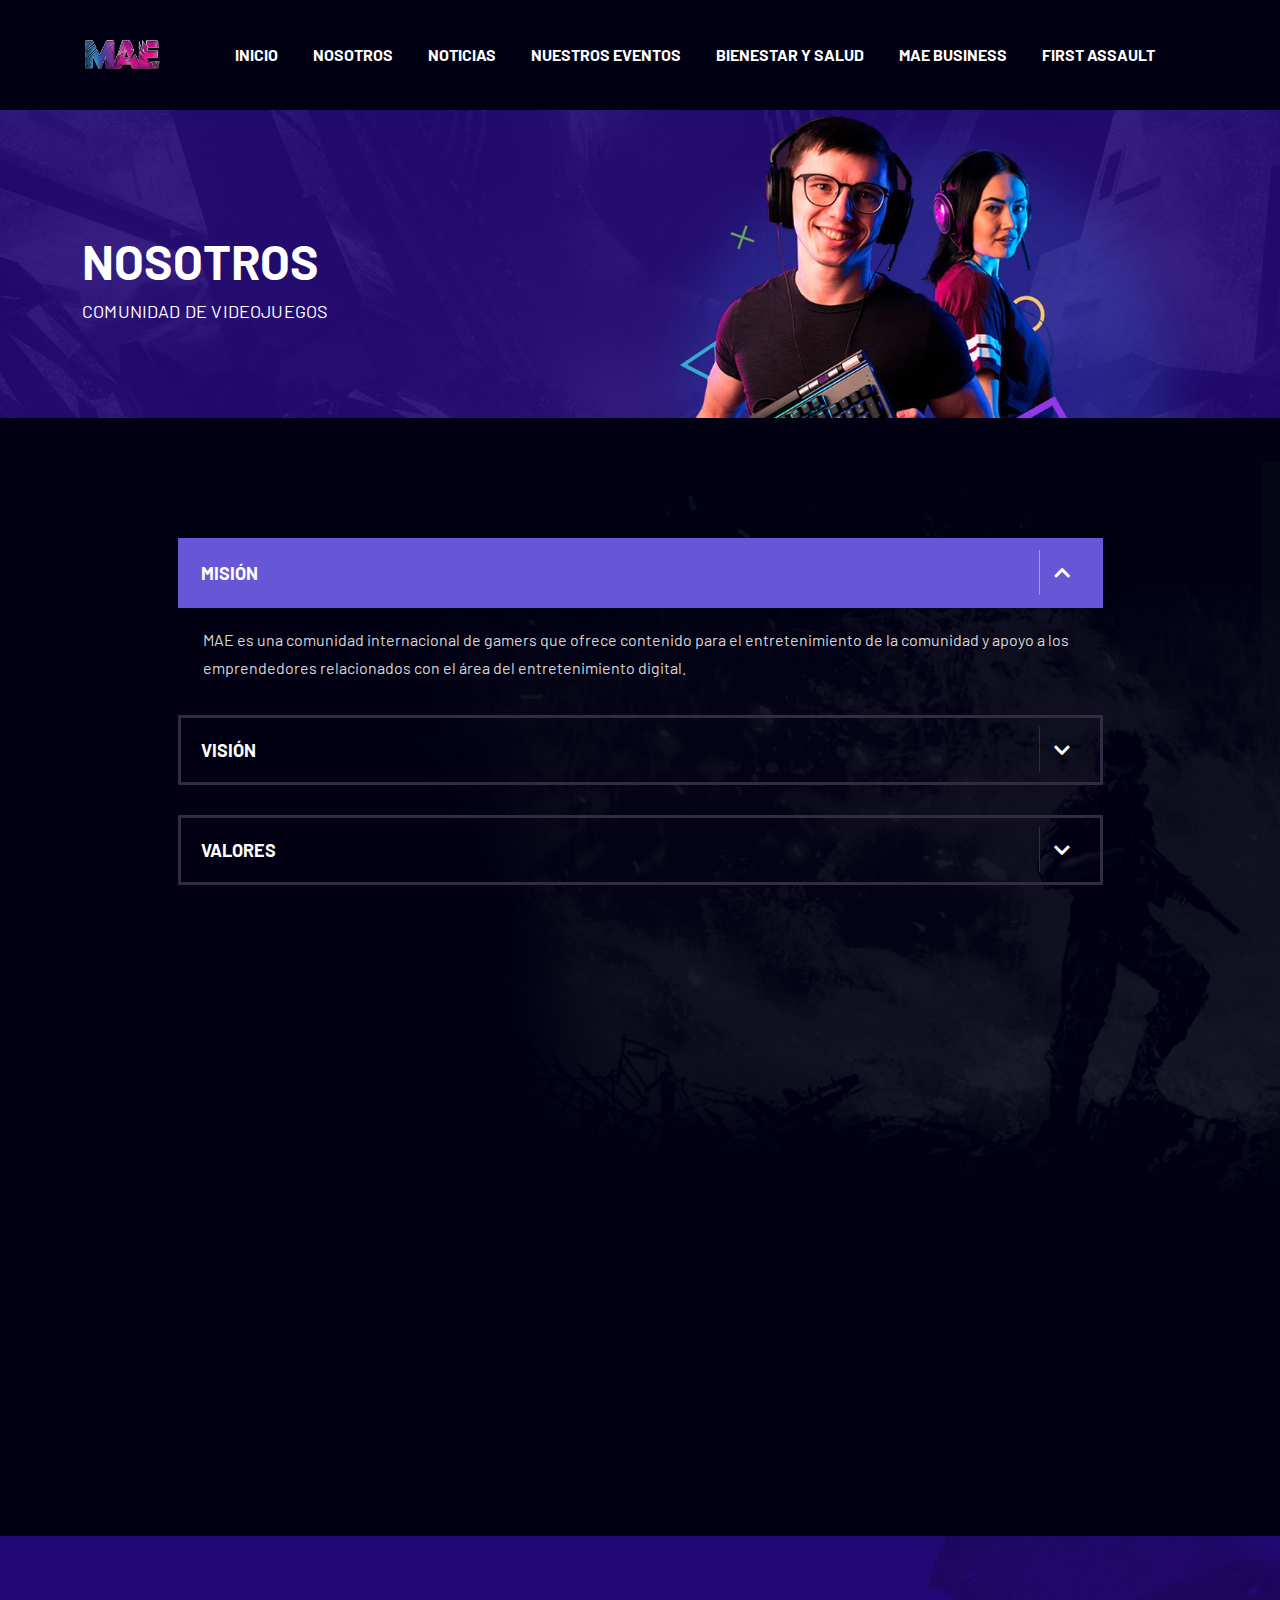
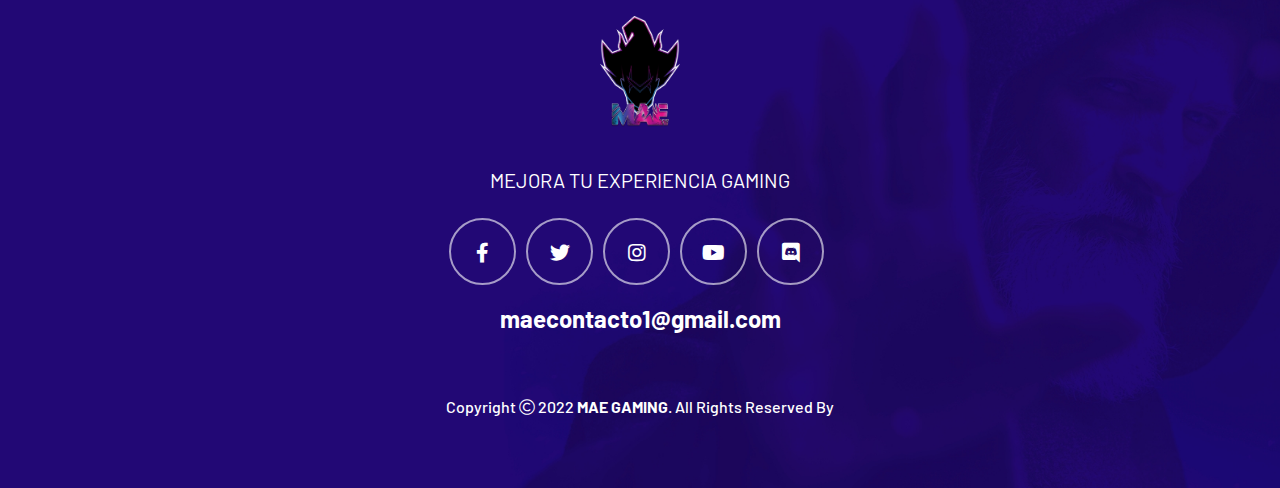
<file: nosotros.html>
<!doctype html>
<html class="no-js" lang="zxx">

<head>
    <meta charset="utf-8">
    <meta http-equiv="x-ua-compatible" content="ie=edge">
    <title>MAE Gaming</title>
    <meta name="author" content="Vecuro">
    <meta name="description" content="Playrex - esports and gaming  HTML Template">
    <meta name="keywords" content="Playrex - esports and gaming  HTML Template">
    <meta name="robots" content="INDEX,FOLLOW">

    <!-- Mobile Specific Metas -->
    <meta name="viewport" content="width=device-width, initial-scale=1, shrink-to-fit=no">

    <!-- Favicons - Place favicon.ico in the root directory -->
    <link rel="shortcut icon" href="assets/img/logo.png" type="image/x-icon">
    <link rel="icon" href="assets/img/logo.png" type="image/x-icon">

    <!--==============================
	  Google Fonts
	============================== -->
    <link rel="preconnect" href="https://fonts.googleapis.com">
    <link rel="preconnect" href="https://fonts.gstatic.com" crossorigin>
    <link href="https://fonts.googleapis.com/css2?family=Barlow:wght@300;400;500;700&display=swap" rel="stylesheet">


    <!--==============================
	    All CSS File
	============================== -->
    <!-- Bootstrap -->
    <link rel="stylesheet" href="assets/css/bootstrap.min.css">
    <!-- <link rel="stylesheet" href="assets/css/app.min.css"> -->
    <!-- Fontawesome Icon -->
    <link rel="stylesheet" href="assets/css/fontawesome.min.css">
    <!-- Layerslider -->
    <link rel="stylesheet" href="assets/css/layerslider.min.css">
    <!-- Magnific Popup -->
    <link rel="stylesheet" href="assets/css/magnific-popup.min.css">
    <!-- Slick Slider -->
    <link rel="stylesheet" href="assets/css/slick.min.css">
    <!-- Theme Custom CSS -->
    <link rel="stylesheet" href="assets/css/style.css">

</head>

<body class="dark-mode">


    <!--[if lte IE 9]>
    	<p class="browserupgrade">You are using an <strong>outdated</strong> browser. Please <a href="https://browsehappy.com/">upgrade your browser</a> to improve your experience and security.</p>
  <![endif]-->



    <!--********************************
   		Code Start From Here 
	******************************** -->




    <!--==============================
     Preloader
  ==============================-->
    <div class="preloader  ">
        <button class="vs-btn preloaderCls">Cancel Preloader </button>
        <div class="preloader-inner">
            <div class="loader-logo"><img src="assets/img/logo2.png" class="mae-loader" alt="logo"></div>
            <div class="spinner"></div>
        </div>
    </div><!--==============================
    Mobile Menu
  ============================== -->
  <div class="vs-menu-wrapper">
    <div class="vs-menu-area text-center">
        <button class="vs-menu-toggle"><i class="fal fa-times"></i></button>
        <div class="mobile-logo">
            <a href="index.html">
                <img src="assets/img/logo1.png" class="mae-logo" alt="logo" > </a>
        </div>
        <div class="vs-mobile-menu">
            <ul>
             
                <li>
                    <a href="index.html">Inicio</a>
                </li>

                
                <li>
                    <a href="nosotros.html">Nosotros</a>
                </li>
                              
              
                <li>
                    <a href="noticias.html">Noticias</a>
                </li>

                <li>
                    <a href="eventos.html">Nuestros Eventos</a>
                </li>

                <li>
                    <a href="bienestar_salud.html">Bienestar y Salud</a>
                </li>

                <li>
                    <a href="busines.html">MAE Business </a>
                </li>

                <li>
                    <a href="http://vps-18c2f0a1.vps.ovh.ca">First Assault </a>
                </li>

                
               
            </ul>
        </div>
    </div>
</div><!--==============================
Sidemenu
============================== -->
    <div class="sidemenu-wrapper d-none d-lg-block  ">
        <div class="sidemenu-content">
            <button class="closeButton sideMenuCls"><i class="far fa-times"></i></button>
            <div class="widget  ">
                <div class="vs-widget-about">
                    <div class="footer-logo">
                        <a href="index.html">
                            <img src="assets/img/logo.png" class="mae-logo" alt="logo"> </a>
                    </div>
                    <p class="footer-text">Lorem ipsum dolor sit amet, consectetur adipiscing elit, sed do eiusmod tempor in cididunt ut labore et dolo aliqua.</p>
                    <div class="footer-social">
                        <a href="#"><i class="fab fa-facebook-f"></i></a>
                        <a href="#"><i class="fab fa-twitter"></i></a>
                        <a href="#"><i class="fab fa-instagram"></i></a>
                    </div>
                </div>
            </div>
            <div class="widget  ">
                <h3 class="widget_title">Get In Touch</h3>
                <div>
                    <div class="footer-media">
                        <div class="media-icon"><i class="fas fa-map-marker-alt"></i></div>
                        <div class="media-body">
                            <p class="media-info">60313, Opernplatz 8, Frankfurt <br> Am Main, Hesse</p>
                        </div>
                    </div>
                    <div class="footer-media">
                        <div class="media-icon"><i class="fas fa-phone-alt"></i></div>
                        <div class="media-body">
                            <span class="media-title">Phone No:</span>
                            <p class="media-info"><a href="tel:+18004563711" class="text-inherit">+1 (800) 456 37 11</a></p>
                        </div>
                    </div>
                    <div class="footer-media">
                        <div class="media-icon"><i class="far fa-envelope"></i></div>
                        <div class="media-body">
                            <span class="media-title">Email Address: </span>
                            <p class="media-info"><a href="tel:+18004563711" class="text-inherit">support@promo-theme.com</a></p>
                        </div>
                    </div>
                </div>
            </div>
            <div class="widget  ">
                <div class="sidebar-gallery">
                    <div class="gallery-thumb">
                        <img src="assets/img/widget/gal-1-1.jpg" alt="Gallery Image" class="w-100">
                        <a href="assets/img/widget/gal-1-1.jpg" class="popup-image gal-btn"><i class="fab fa-instagram"></i></a>
                    </div>
                    <div class="gallery-thumb">
                        <img src="assets/img/widget/gal-1-2.jpg" alt="Gallery Image" class="w-100">
                        <a href="assets/img/widget/gal-1-2.jpg" class="popup-image gal-btn"><i class="fab fa-instagram"></i></a>
                    </div>
                    <div class="gallery-thumb">
                        <img src="assets/img/widget/gal-1-3.jpg" alt="Gallery Image" class="w-100">
                        <a href="assets/img/widget/gal-1-3.jpg" class="popup-image gal-btn"><i class="fab fa-instagram"></i></a>
                    </div>
                    <div class="gallery-thumb">
                        <img src="assets/img/widget/gal-1-4.jpg" alt="Gallery Image" class="w-100">
                        <a href="assets/img/widget/gal-1-4.jpg" class="popup-image gal-btn"><i class="fab fa-instagram"></i></a>
                    </div>
                    <div class="gallery-thumb">
                        <img src="assets/img/widget/gal-1-5.jpg" alt="Gallery Image" class="w-100">
                        <a href="assets/img/widget/gal-1-5.jpg" class="popup-image gal-btn"><i class="fab fa-instagram"></i></a>
                    </div>
                    <div class="gallery-thumb">
                        <img src="assets/img/widget/gal-1-6.jpg" alt="Gallery Image" class="w-100">
                        <a href="assets/img/widget/gal-1-6.jpg" class="popup-image gal-btn"><i class="fab fa-instagram"></i></a>
                    </div>
                </div>
            </div>
        </div>
    </div>
    <!--==============================
        Header Area
    ==============================-->
    <header class="vs-header header-layout2">
     
        <div class="sticky-wrapper">
            <div class="sticky-active">
                <div class="menu-area">
                    <div class="header-shape1"></div>
                    <div class="container">
                        <div class="row align-items-center justify-content-between">
                            <div class="col-auto">
                                <div class="header-logo">
                                    <a href="index.html">
                                        <img src="assets/img/logo1.png" class="mae-logo" alt="logo"> </a>
                                </div>
                            </div>
                            <div class="col text-end text-xl-center">
                                <nav class="main-menu menu-style1 d-none d-lg-block">
                                    <ul>
                                        
                                        <li>
                                            <a href="index.html">Inicio</a>
                                        </li>
                    
                                        
                                        <li>
                                            <a href="nosotros.html">Nosotros</a>
                                        </li>
                                                      
                                      
                                        <li>
                                            <a href="noticias.html">Noticias</a>
                                        </li>

                                        <li>
                                            <a href="eventos.html">Nuestros Eventos</a>
                                        </li>
                    
                                        <li>
                                            <a href="bienestar_salud.html">Bienestar y Salud</a>
                                        </li>

                                        <li>
                                            <a href="busines.html">MAE Business </a>
                                        </li>

                                        <li>
                                            <a href="http://vps-18c2f0a1.vps.ovh.ca">First Assault </a>
                                        </li>
                    
                                        
                                       
                                    </ul>
                                </nav>
                                <button class="vs-menu-toggle d-inline-block d-lg-none"><i class="fal fa-bars"></i></button>
                            </div>
                        
                            <div class="col-auto d-none d-xxl-block">
                                <a href="https://discord.com/invite/DSFWd32yX2" target="_blank" class="vs-btn">Unete a Discord</a>
                            </div>
                        </div>
                    </div>
                </div>
            </div>
        </div>
    </header><!--==============================
    Breadcumb
============================== -->
    <div class="breadcumb-wrapper " data-bg-src="assets/img/breadcumb/breadcumb-bg.jpg">
        <div class="container z-index-common">
            <div class="breadcumb-content">
                <h1 class="breadcumb-title">Nosotros</h1>
                <p class="breadcumb-subtitle">Comunidad de Videojuegos</p>
            </div>
         
        </div>
    </div>
    <div data-bg-src="assets/img/bg/contact-p-bg-1-1.png"><!--==============================
    FAQ Area 
    ==============================-->
        <div class=" space-top">
            <div class="container">
                <div class="row justify-content-center">
                    <div class="col-xl-10 wow fadeInUp" data-wow-delay="0.3s">
                        <div class="accordion accordion-style1" id="faqVersion1">
                            <div class="accordion-item">
                                <div class="accordion-header" id="headingOne">
                                    <button class="accordion-button" type="button" data-bs-toggle="collapse" data-bs-target="#collapseOne" aria-expanded="true" aria-controls="collapseOne">
                                      MISIÓN
                                    </button>
                                </div>
                                <div id="collapseOne" class="accordion-collapse collapse show" aria-labelledby="headingOne" data-bs-parent="#faqVersion1">
                                    <div class="accordion-body">
                                        <p>MAE es una comunidad internacional de gamers que ofrece contenido para el entretenimiento de la comunidad y apoyo a los emprendedores relacionados con el área del entretenimiento digital.

                                        </p>
                                    </div>
                                </div>
                            </div>
                            <div class="accordion-item">
                                <div class="accordion-header" id="headingTwo">
                                    <button class="accordion-button collapsed" type="button" data-bs-toggle="collapse" data-bs-target="#collapseTwo" aria-expanded="false" aria-controls="collapseTwo">
                                       VISIÓN
                                    </button>
                                </div>
                                <div id="collapseTwo" class="accordion-collapse collapse" aria-labelledby="headingTwo" data-bs-parent="#faqVersion1">
                                    <div class="accordion-body">
                                        <p>Queremos crecer como una comunidad gamer libre de toxicidad, con presencia en distintas plataformas de internet (Discord, redes sociales y plataformas de streaming), y que las personas vengan a pasar un rato agradable y conocer gente.</p>
                                    </div>
                                </div>
                            </div>
                            <div class="accordion-item">
                                <div class="accordion-header" id="headingThree">
                                    <button class="accordion-button collapsed" type="button" data-bs-toggle="collapse" data-bs-target="#collapseThree" aria-expanded="false" aria-controls="collapseThree">
                                       VALORES
                                    </button>
                                </div>
                                <div id="collapseThree" class="accordion-collapse collapse" aria-labelledby="headingThree" data-bs-parent="#faqVersion1">
                                    <div class="accordion-body">
                                        <p>Hermandad, armonía, ambiente sano libre de toxicidad, respeto, sana competitividad.</p>
                                    </div>
                                </div>
                            </div>
                           </div>
                    </div>
                </div>
            </div>
            <div class="container space-extra-top mb-30 wow fadeInUp" data-wow-delay="0.3s">
                <img src="assets/img/about/faq-img-1-1.jpg" alt="faq" class="w-100">
            </div>
        </div>
    </div><!--==============================
    Error Area 
    ==============================-->
 <!--==============================
			Footer Area
	==============================-->
    <footer class="footer-wrapper footer-layout1" data-bg-src="assets/img/bg/footer-bg-1-1.jpg">
        <div class="widget-area">
            <div class="container">
                <div class="row justify-content-center">
                    <div class="col-md-10 col-lg-8 col-xl-6">
                        <div class="widget footer-widget">
                            <div class="vs-widget-about">
                                <div class="footer-logo">
                                    <a href="index.html">
                                        <img src="assets/img/logo.png" class="mae-logo" alt="logo">
                                    </a>
                                </div>
                                <p class="footer-text">MEJORA TU EXPERIENCIA GAMING</p>
                                <div class="footer-social">
                                    <a href="https://www.facebook.com/MaeLatamGaming" target="_blank"><i class="fab fa-facebook-f"></i></a>
                                    <a href="https://twitter.com/maelatamgaming" target="_blank"><i class="fab fa-twitter"></i></a>
                                    <a href="https://www.instagram.com/maelatamgaming/" target="_blank"><i class="fab fa-instagram"></i></a>
                                    <a href="https://www.youtube.com/channel/UCIRHXkCHTUCpOTjp-EaGxJA/" target="_blank"><i class="fab fa-youtube"></i></a>
                                    <a href="https://discord.com/invite/5xuCMDsKxh" target="_blank"><i class="fab fa-discord"></i></a>
                                    
                                    <h5 style="margin-top: 20px;"> maecontacto1@gmail.com </h5>
                                </div>
                            </div>
                        </div>
                    </div>
                </div>
          
             
            </div>
        </div>
        <div class="copyright-wrap">
            <div class="container">
                <p class="copyright-text">Copyright <i class="fal fa-copyright"></i> 2022 <a href="index.html">MAE GAMING</a>. All Rights Reserved By <a href="#"></a></p>
            </div>
        </div>
    </footer> <!-- Scroll To Top -->
    <a href="#" class="scrollToTop scroll-btn"><i class="far fa-arrow-up"></i></a>

    <!--********************************
			Code End  Here 
	******************************** -->

    <!--==============================
        All Js File
    ============================== -->
    <!-- Jquery -->
    <script src="assets/js/vendor/jquery-3.6.0.min.js"></script>
    <!-- Slick Slider -->
    <script src="assets/js/slick.min.js"></script>
    <!-- <script src="assets/js/app.min.js"></script> -->
    <!-- Layerslider -->
    <script src="assets/js/layerslider.utils.js"></script>
    <script src="assets/js/layerslider.transitions.js"></script>
    <script src="assets/js/layerslider.kreaturamedia.jquery.js"></script>
    <!-- Bootstrap -->
    <script src="assets/js/bootstrap.min.js"></script>
    <!-- Magnific Popup -->
    <script src="assets/js/jquery.magnific-popup.min.js"></script>
    <!-- Isotope Filter -->
    <script src="assets/js/imagesloaded.pkgd.min.js"></script>
    <script src="assets/js/isotope.pkgd.min.js"></script>
    <!-- Wow.js -->
    <script src="assets/js/wow.min.js"></script>
    <!-- Main Js File -->
    <script src="assets/js/main.js"></script>


</body>

</html>
</file>
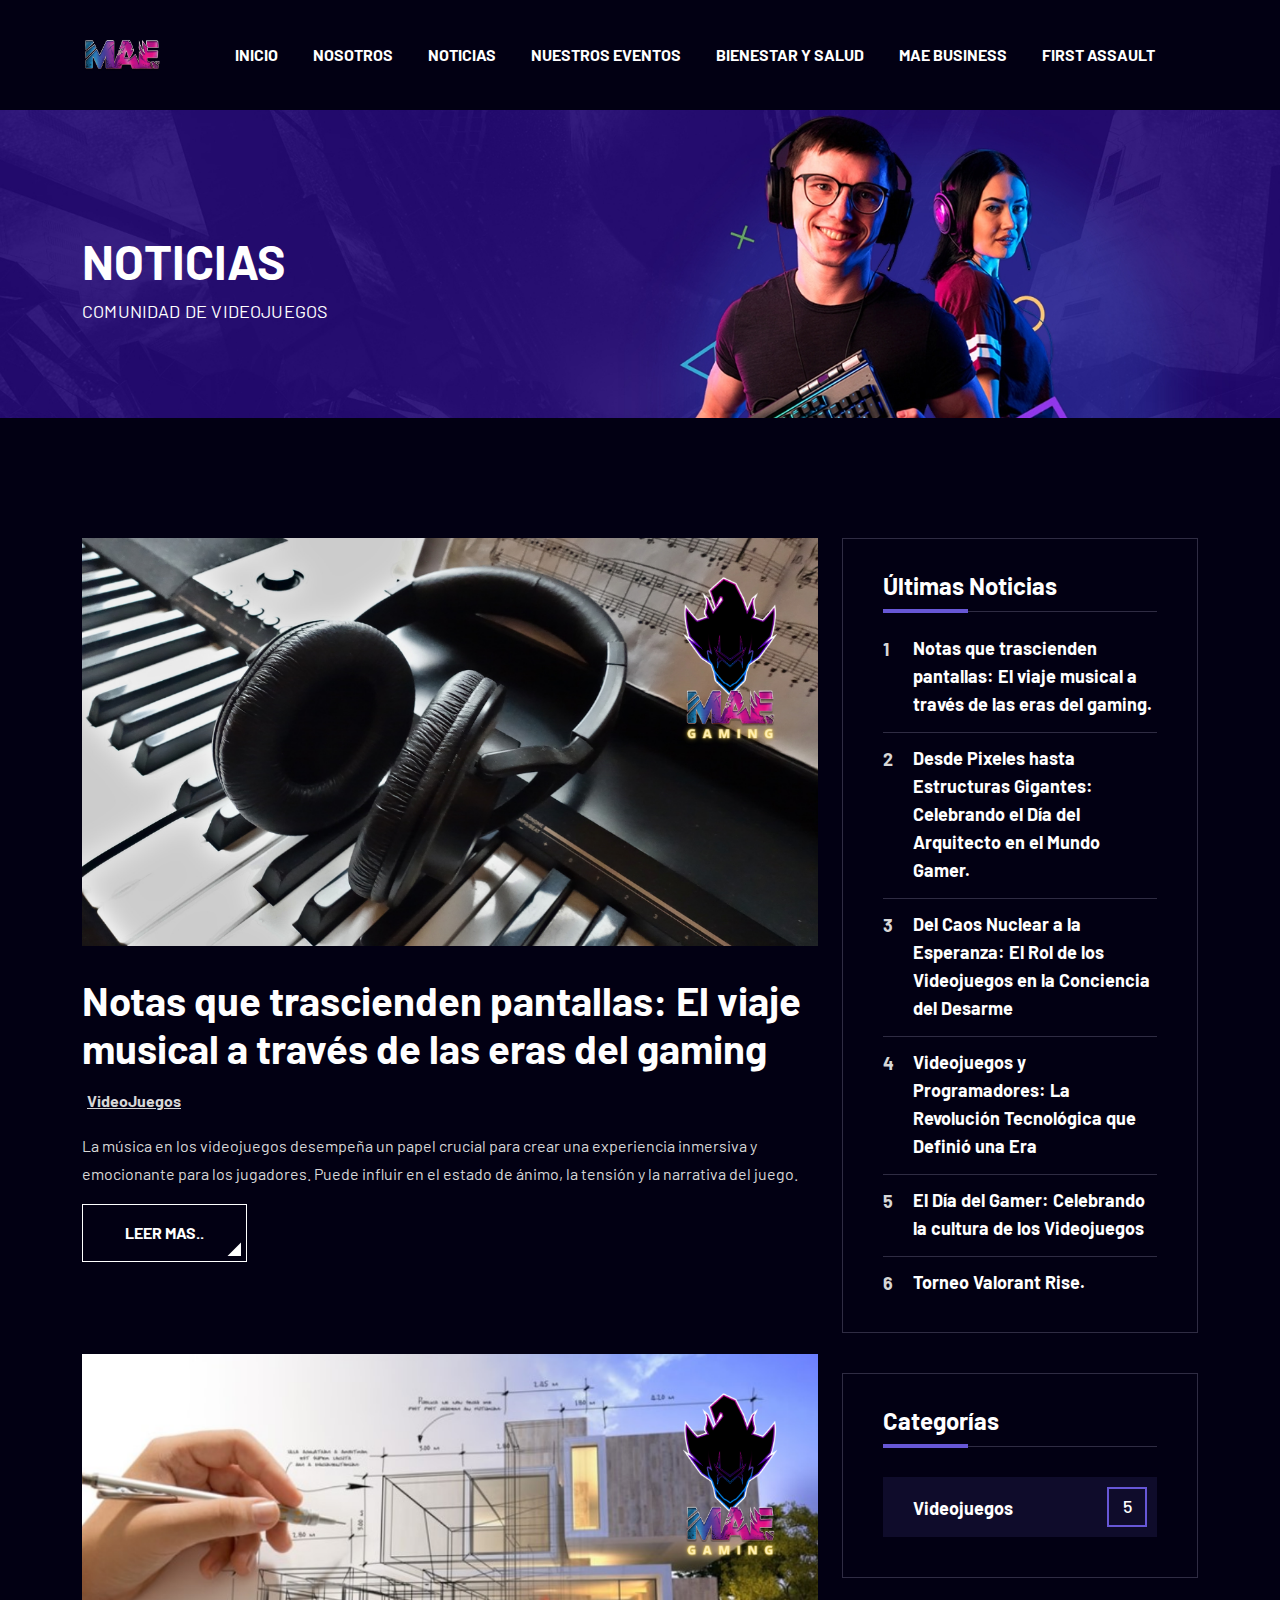
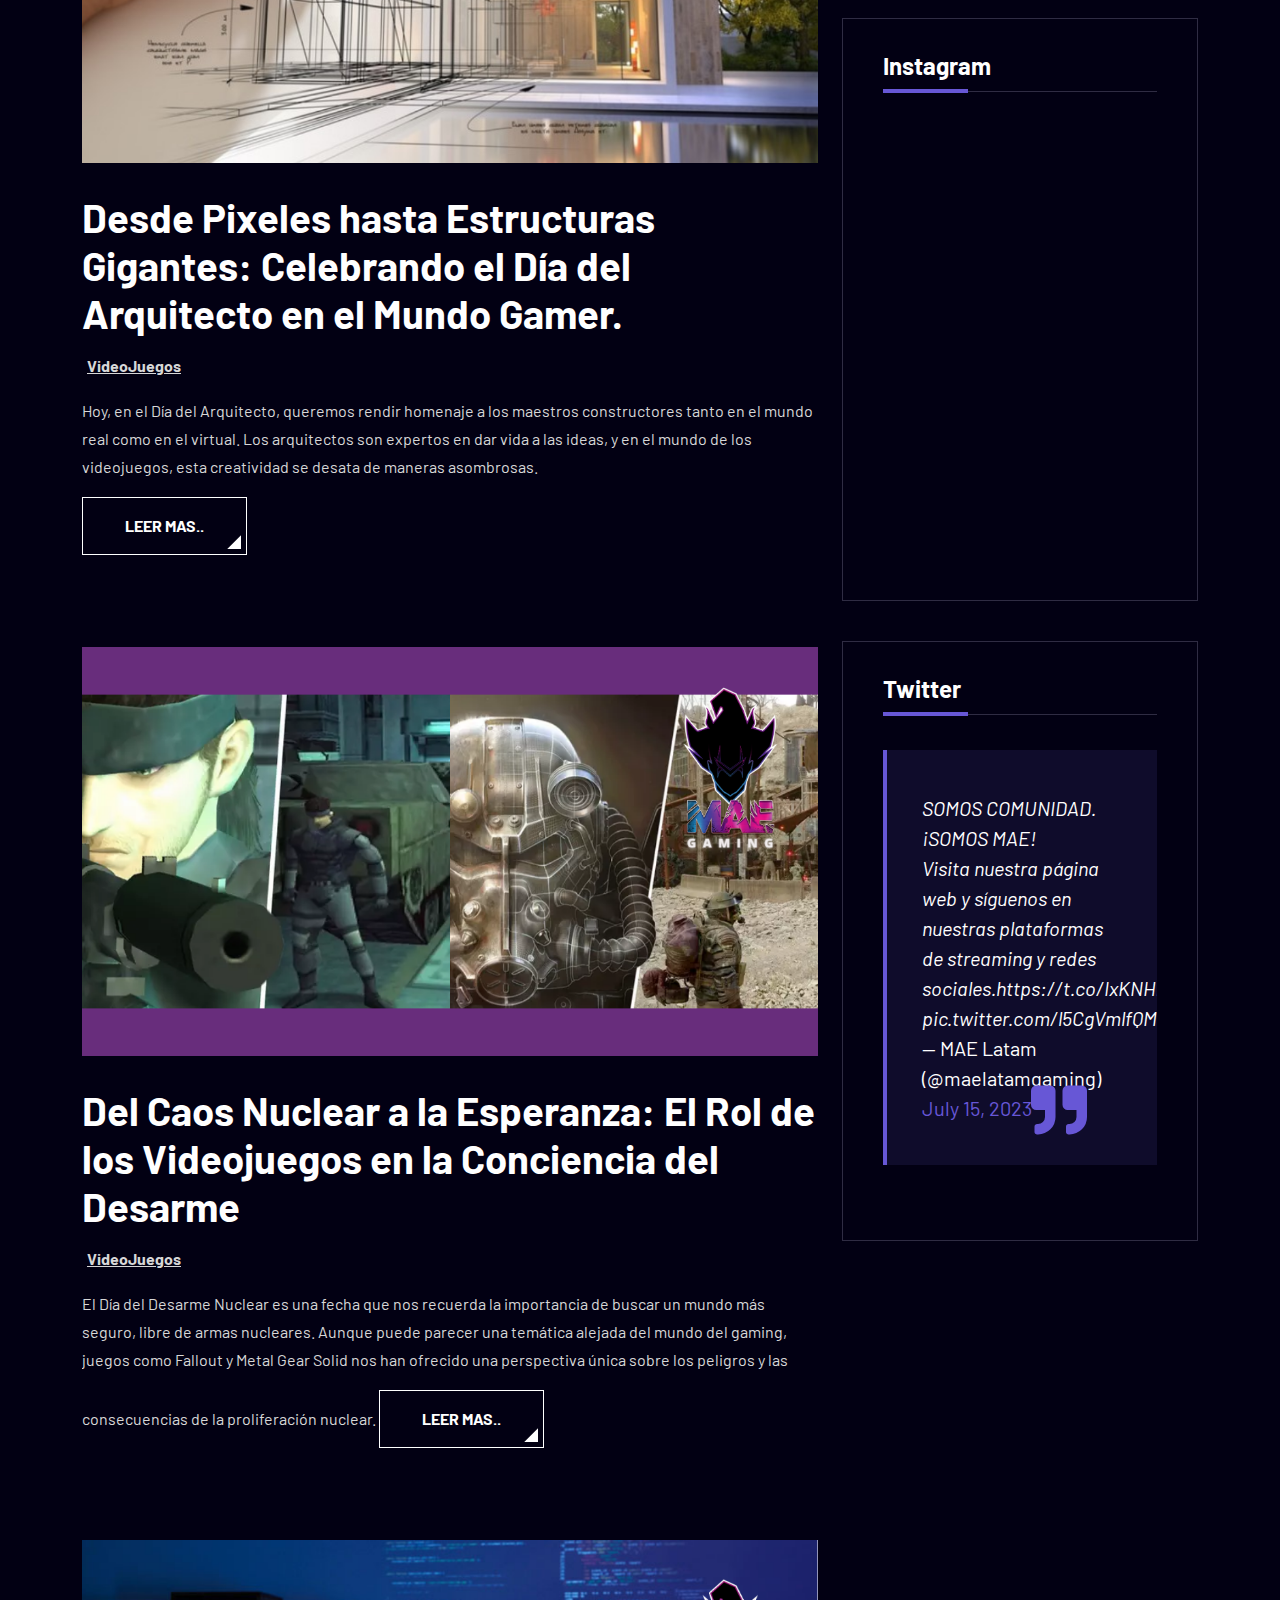
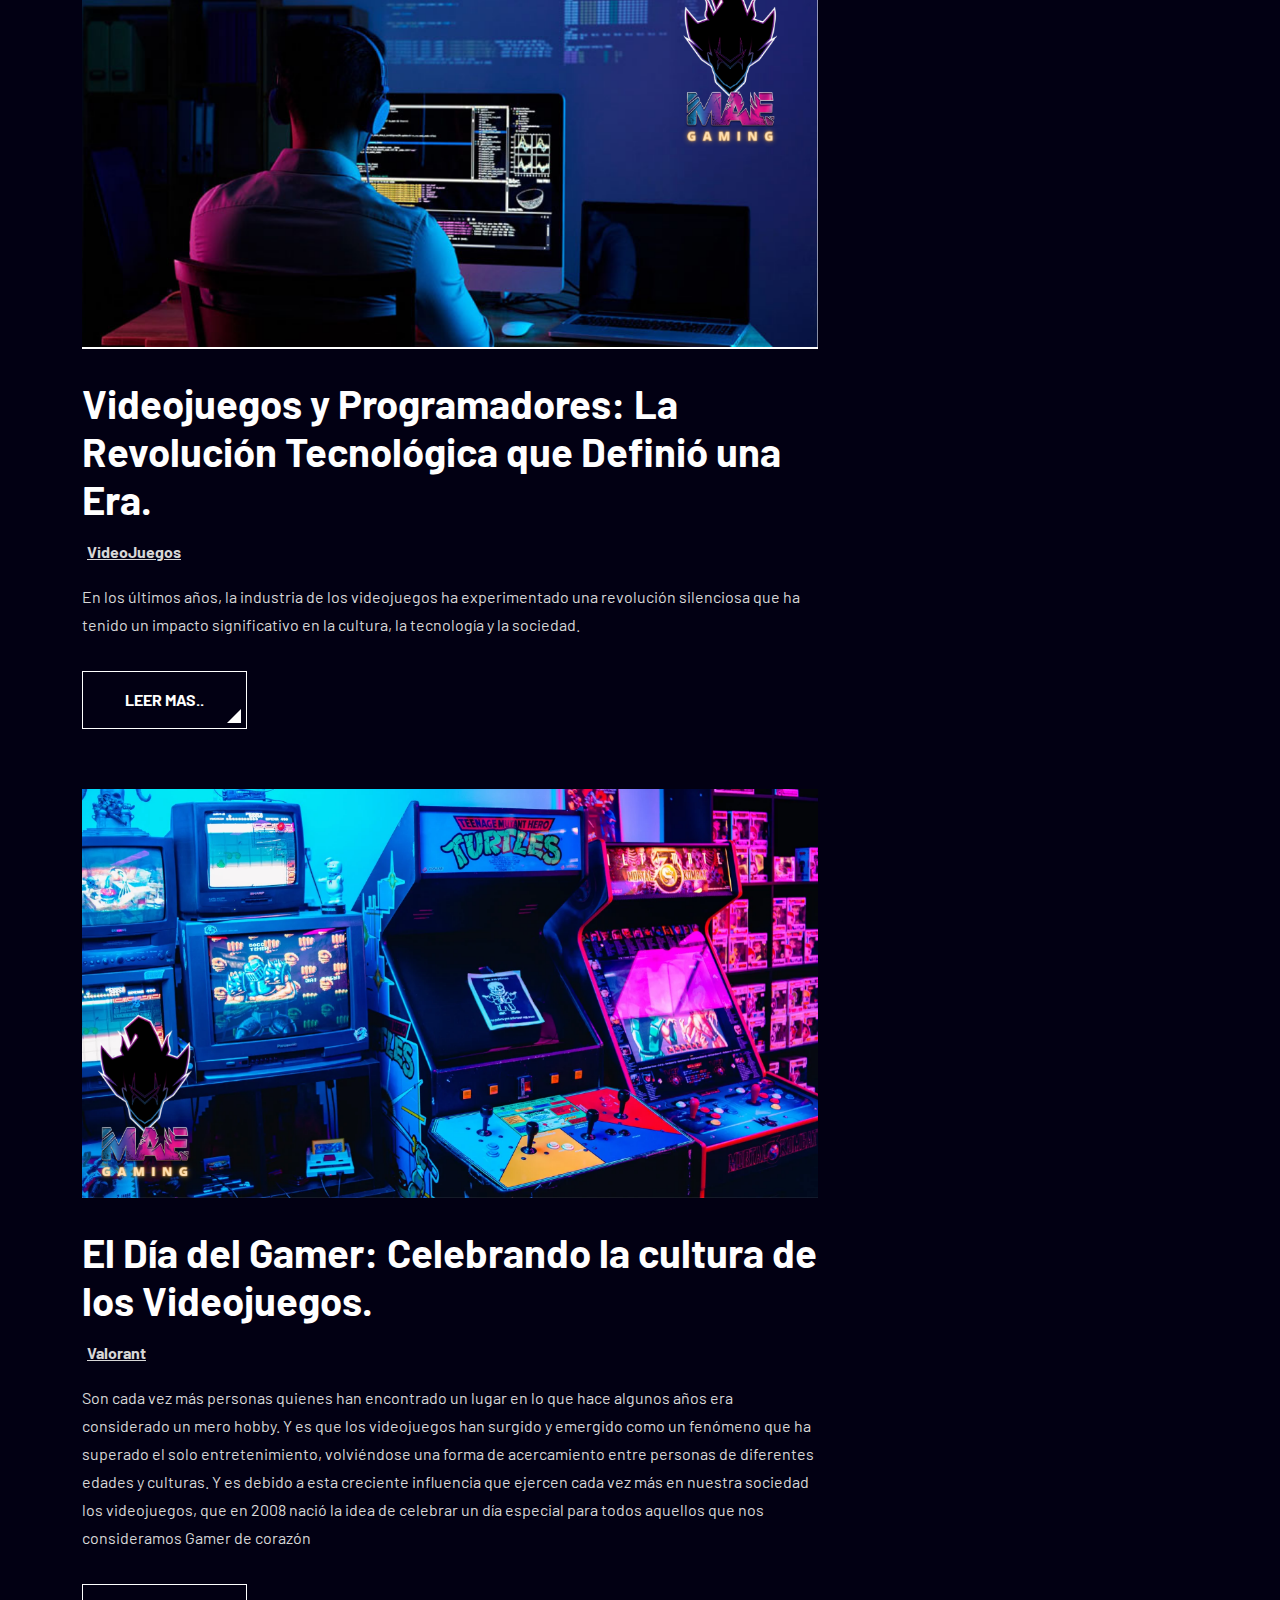
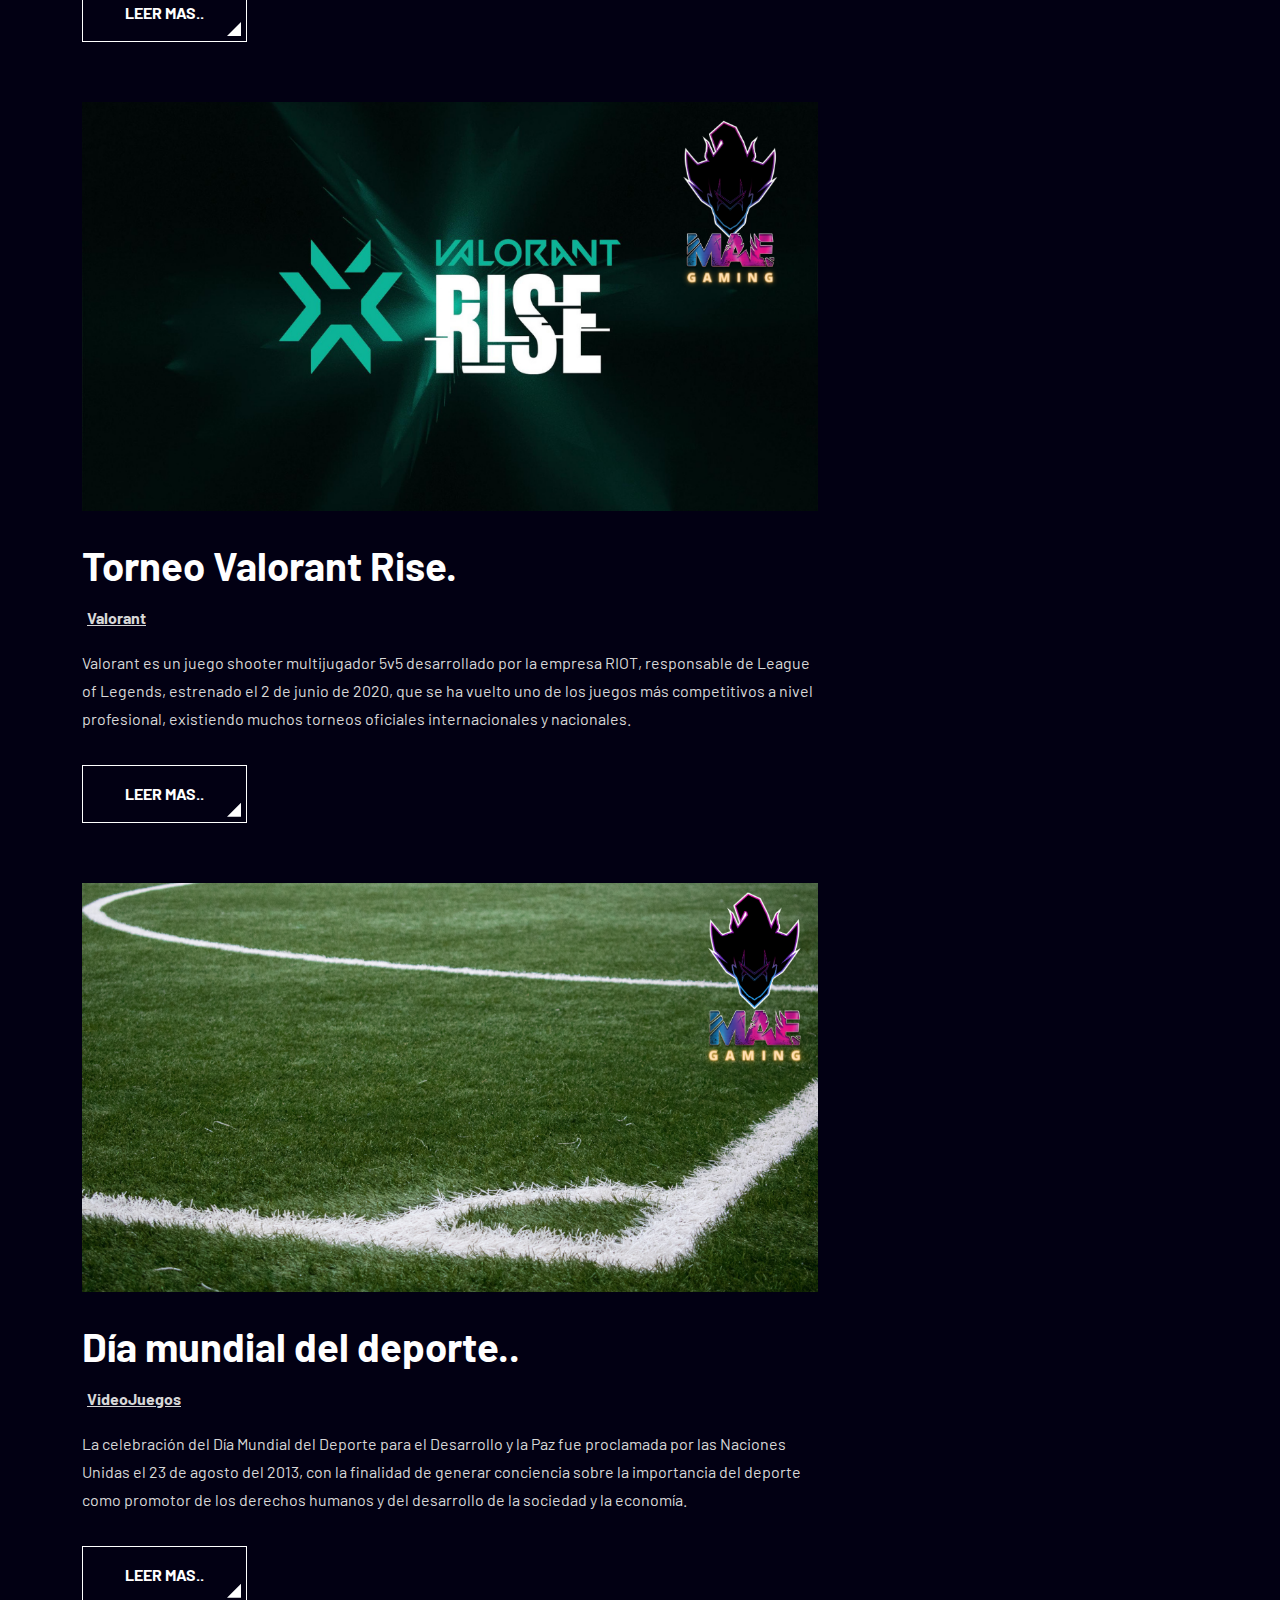
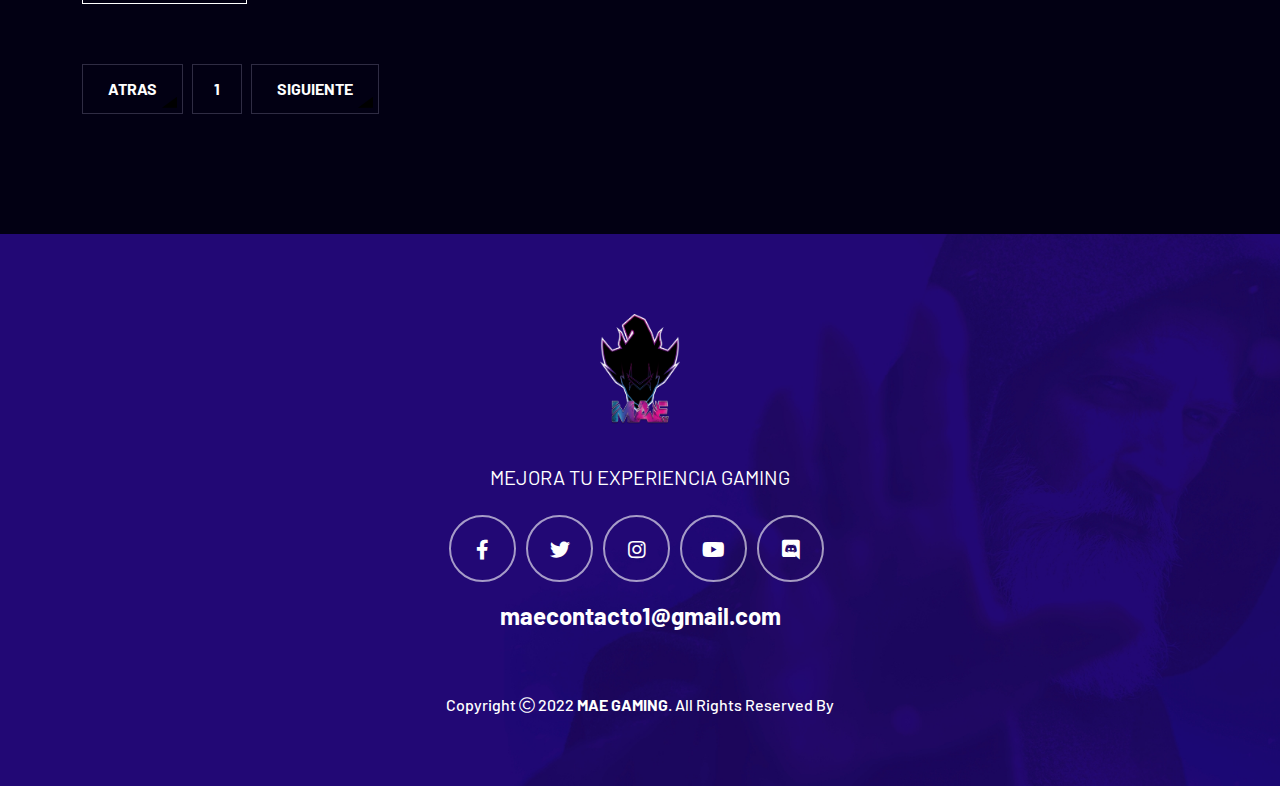
<file: noticias.html>
<!doctype html>
<html class="no-js" lang="zxx">


<head>
    <meta charset="utf-8">
    <meta http-equiv="x-ua-compatible" content="ie=edge">
    <title>MAE Gaming</title>
    <meta name="author" content="Vecuro">
    <meta name="description" content="Playrex - esports and gaming  HTML Template">
    <meta name="keywords" content="Playrex - esports and gaming  HTML Template">
    <meta name="robots" content="INDEX,FOLLOW">

    <!-- Mobile Specific Metas -->
    <meta name="viewport" content="width=device-width, initial-scale=1, shrink-to-fit=no">

    <!-- Favicons - Place favicon.ico in the root directory -->
    <link rel="shortcut icon" href="assets/img/logo.png" type="image/x-icon">
    <link rel="icon" href="assets/img/logo.png" type="image/x-icon">

    <!--==============================
	  Google Fonts
	============================== -->
    <link rel="preconnect" href="https://fonts.googleapis.com">
    <link rel="preconnect" href="https://fonts.gstatic.com" crossorigin>
    <link href="https://fonts.googleapis.com/css2?family=Barlow:wght@300;400;500;700&display=swap" rel="stylesheet">


    <!--==============================
	    All CSS File
	============================== -->
    <!-- Bootstrap -->
    <link rel="stylesheet" href="assets/css/bootstrap.min.css">
    <!-- <link rel="stylesheet" href="assets/css/app.min.css"> -->
    <!-- Fontawesome Icon -->
    <link rel="stylesheet" href="assets/css/fontawesome.min.css">
    <!-- Layerslider -->
    <link rel="stylesheet" href="assets/css/layerslider.min.css">
    <!-- Magnific Popup -->
    <link rel="stylesheet" href="assets/css/magnific-popup.min.css">
    <!-- Slick Slider -->
    <link rel="stylesheet" href="assets/css/slick.min.css">
    <!-- Theme Custom CSS -->
    <link rel="stylesheet" href="assets/css/style.css">

</head>

<body class="dark-mode">


    <!--[if lte IE 9]>
    	<p class="browserupgrade">You are using an <strong>outdated</strong> browser. Please <a href="https://browsehappy.com/">upgrade your browser</a> to improve your experience and security.</p>
  <![endif]-->



    <!--********************************
   		Code Start From Here 
	******************************** -->




    <!--==============================
     Preloader
  ==============================-->
  <div class="preloader  ">
    <button class="vs-btn preloaderCls">Cancel Preloader </button>
    <div class="preloader-inner">
        <div class="loader-logo"><img src="assets/img/logo2.png" class="mae-loader" alt="logo"></div>
        <div class="spinner"></div>
    </div>
</div><!--==============================
    Mobile Menu
  ============================== -->
  <div class="vs-menu-wrapper">
    <div class="vs-menu-area text-center">
        <button class="vs-menu-toggle"><i class="fal fa-times"></i></button>
        <div class="mobile-logo">
            <a href="index.html">
                <img src="assets/img/logo1.png" class="mae-logo" alt="logo" > </a>
        </div>
        <div class="vs-mobile-menu">
            <ul>
             
                <li>
                    <a href="index.html">Inicio</a>
                </li>

                
                <li>
                    <a href="nosotros.html">Nosotros</a>
                </li>
                              
              
                <li>
                    <a href="noticias.html">Noticias</a>
                </li>

                <li>
                    <a href="eventos.html">Nuestros Eventos</a>
                </li>

                <li>
                    <a href="bienestar_salud.html">Bienestar y Salud</a>
                </li>

                <li>
                    <a href="busines.html">MAE Business </a>
                </li>

                <li>
                    <a href="http://vps-18c2f0a1.vps.ovh.ca">First Assault </a>
                </li>

                
               
            </ul>
        </div>
    </div>
</div>
 
    <!--==============================
        Header Area
    ==============================-->
    <header class="vs-header header-layout2">
     
        <div class="sticky-wrapper">
            <div class="sticky-active">
                <div class="menu-area">
                    <div class="header-shape1"></div>
                    <div class="container">
                        <div class="row align-items-center justify-content-between">
                            <div class="col-auto">
                                <div class="header-logo">
                                    <a href="index.html">
                                        <img src="assets/img/logo1.png" class="mae-logo" alt="logo"> </a>
                                </div>
                            </div>
                            <div class="col text-end text-xl-center">
                                <nav class="main-menu menu-style1 d-none d-lg-block">
                                    <ul>
                                        
                                        <li>
                                            <a href="index.html">Inicio</a>
                                        </li>
                    
                                        
                                        <li>
                                            <a href="nosotros.html">Nosotros</a>
                                        </li>
                                                      
                                      
                                        <li>
                                            <a href="noticias.html">Noticias</a>
                                        </li>

                                        <li>
                                            <a href="eventos.html">Nuestros Eventos</a>
                                        </li>
                    
                                        <li>
                                            <a href="bienestar_salud.html">Bienestar y Salud</a>
                                        </li>

                                        <li>
                                            <a href="busines.html">MAE Business </a>
                                        </li>

                                        <li>
                                            <a href="http://vps-18c2f0a1.vps.ovh.ca">First Assault </a>
                                        </li>
                    
                                        
                                       
                                    </ul>
                                </nav>
                                <button class="vs-menu-toggle d-inline-block d-lg-none"><i class="fal fa-bars"></i></button>
                            </div>
                        
                            <div class="col-auto d-none d-xxl-block">
                                <a href="https://discord.com/invite/DSFWd32yX2" target="_blank" class="vs-btn">Unete a Discord</a>
                            </div>
                        </div>
                    </div>
                </div>
            </div>
        </div>
    </header><!--==============================
    Breadcumb
============================== --><!--==============================
    Breadcumb
============================== -->
    <div class="breadcumb-wrapper " data-bg-src="assets/img/breadcumb/breadcumb-bg.jpg">
        <div class="container z-index-common">
            <div class="breadcumb-content">
                <h1 class="breadcumb-title">Noticias</h1>
                <p class="breadcumb-subtitle">Comunidad de Videojuegos</p>
            </div>
        
        </div>
    </div><!--==============================
    Blog Area
    ==============================-->
    <section class="vs-blog-wrapper space-top space-extra-bottom">
        <div class="container">
            <div class="row gx-60">
                <div class="col-lg-8">

                    <div class="vs-blog blog-single has-post-thumbnail">
                        <div class="blog-img">
                            <a href="noticias/post7.html"><img src="assets/noticias/noticia_7.png" alt="Blog Image"></a>
                        </div>
                        <div class="blog-content">
                       
                            <h2 class="blog-title"><a href="noticias/post7.html">
                                Notas que trascienden pantallas: El viaje musical a través de las eras del gaming 
                            </a></h2>
                            <div class="blog-inner-author">
                             
                               <a href="noticias/post7.html">VideoJuegos</a>
                            </div>
                            <p class="blog-text">
                                La música en los videojuegos desempeña un papel crucial para crear una experiencia inmersiva y emocionante para los jugadores. Puede influir en el estado de ánimo, la tensión y la narrativa del juego.
                                <br>
                                                                 <a href="noticias/post7.html" class="vs-btn style2 mt-3">Leer Mas..

                            </a>
                        </div>
                    </div>


                    <div class="vs-blog blog-single has-post-thumbnail">
                        <div class="blog-img">
                            <a href="noticias/post6.html"><img src="assets/noticias/noticia_6.png" alt="Blog Image"></a>
                        </div>
                        <div class="blog-content">
                       
                            <h2 class="blog-title"><a href="noticias/post6.html">
                                Desde Pixeles hasta Estructuras Gigantes: Celebrando el Día del Arquitecto en el Mundo Gamer. 
                            </a></h2>
                            <div class="blog-inner-author">
                             
                               <a href="noticias/post6.html">VideoJuegos</a>
                            </div>
                            <p class="blog-text">
                                Hoy, en el Día del Arquitecto, queremos rendir homenaje a los maestros constructores tanto en el mundo real como en el virtual. Los arquitectos son 
                                expertos en dar vida a las ideas, y en el mundo de los videojuegos, esta creatividad se desata de maneras asombrosas.
                                <br>
                                                                 <a href="noticias/post6.html" class="vs-btn style2 mt-3">Leer Mas..

                            </a>
                        </div>
                    </div>



                    <div class="vs-blog blog-single has-post-thumbnail">
                        <div class="blog-img">
                            <a href="noticias/post5.html"><img src="assets/noticias/noticia_5.png" alt="Blog Image"></a>
                        </div>
                        <div class="blog-content">
                       
                            <h2 class="blog-title"><a href="noticias/post5.html">Del Caos Nuclear a la Esperanza: El Rol de los Videojuegos en la Conciencia del Desarme</a></h2>
                            <div class="blog-inner-author">
                             
                               <a href="noticias/post5.html">VideoJuegos</a>
                            </div>
                            <p class="blog-text">
                                El Día del Desarme Nuclear es una fecha que nos recuerda la importancia de buscar un mundo más seguro, libre de armas nucleares. Aunque puede parecer una temática alejada del mundo del gaming, juegos como Fallout y Metal Gear Solid nos han ofrecido una perspectiva única sobre los peligros y las consecuencias de la proliferación nuclear.                                 
                                 <a href="noticias/post5.html" class="vs-btn style2 mt-3">Leer Mas..

                            </a>
                        </div>
                    </div>

                    <div class="vs-blog blog-single has-post-thumbnail">
                        <div class="blog-img">
                            <a href="noticias/post4.html"><img src="assets/noticias/noticia_4.png" alt="Blog Image"></a>
                        </div>
                        <div class="blog-content">
                       
                            <h2 class="blog-title"><a href="noticias/post4.html">Videojuegos y Programadores: La Revolución Tecnológica que Definió una Era.</a></h2>
                            <div class="blog-inner-author">
                             
                               <a href="noticias/post4.html">VideoJuegos</a>
                            </div>
                            <p class="blog-text">
                                En los últimos años, la industria de los videojuegos ha experimentado una revolución silenciosa que ha tenido un impacto significativo en la cultura, la tecnología y la sociedad.                            </p>
                            <a href="noticias/post4.html" class="vs-btn style2">Leer Mas..

                            </a>
                        </div>
                    </div>




                    <div class="vs-blog blog-single has-post-thumbnail">
                        <div class="blog-img">
                            <a href="noticias/post3.html"><img src="assets/noticias/noticia_3.png" alt="Blog Image"></a>
                        </div>
                        <div class="blog-content">
                       
                            <h2 class="blog-title"><a href="noticias/post3.html">El Día del Gamer: Celebrando la cultura de los Videojuegos.</a></h2>
                            <div class="blog-inner-author">
                             
                               <a href="noticias/post3.html">Valorant</a>
                            </div>
                            <p class="blog-text">
                                Son cada vez más personas quienes han encontrado un lugar en lo que hace algunos años era considerado un mero hobby. Y es que los videojuegos han surgido y emergido como un fenómeno que ha superado el solo entretenimiento, volviéndose una forma de acercamiento entre personas de diferentes edades y culturas. Y es debido a esta creciente influencia que ejercen cada vez más en nuestra sociedad los videojuegos, que en 2008 nació la idea de celebrar un día especial para todos aquellos que nos consideramos Gamer de corazón
                            </p>
                            <a href="noticias/post3.html" class="vs-btn style2">Leer Mas..

                            </a>
                        </div>
                    </div>







                    

                    <div class="vs-blog blog-single has-post-thumbnail">
                        <div class="blog-img">
                            <a href="noticias/post2.html"><img src="assets/noticias/noticia_2.png" alt="Blog Image"></a>
                        </div>
                        <div class="blog-content">
                       
                            <h2 class="blog-title"><a href="noticias/post2.html">Torneo Valorant Rise.</a></h2>
                            <div class="blog-inner-author">
                               
                               <a href="noticias/post2.html">Valorant</a>
                            </div>
                            <p class="blog-text">Valorant es un juego shooter multijugador 5v5 desarrollado por la empresa RIOT, responsable de League of Legends, estrenado el 2 de junio de 2020, que se ha vuelto uno de los juegos más competitivos a nivel profesional, existiendo muchos torneos oficiales internacionales y nacionales.</p>
                            <a href="noticias/post2.html" class="vs-btn style2">Leer Mas..

                            </a>
                        </div>
                    </div>










                    <div class="vs-blog blog-single has-post-thumbnail">
                        <div class="blog-img">
                            <a href="noticias/post1.html"><img src="assets/noticias/noticia_1.png" alt="Blog Image"></a>
                        </div>
                        <div class="blog-content">
                       
                            <h2 class="blog-title"><a href="noticias/post1.html">Día mundial del deporte..</a></h2>
                            <div class="blog-inner-author">
                           
                               <a href="noticias/post1.html">VideoJuegos</a>
                            </div>
                            <p class="blog-text">
                                La celebración del Día Mundial del Deporte para el Desarrollo y la Paz fue proclamada por las Naciones Unidas el 23 de agosto del 2013, con la finalidad de generar conciencia sobre la importancia del deporte como promotor de los derechos humanos y del desarrollo de la sociedad y la economía.
                            </p>
                            <a href="noticias/post1.html" class="vs-btn style2">Leer Mas..

                            </a>
                        </div>
                    </div>
                 

                
               
                
                    <div class="vs-pagination  ">
                        <ul>
                            <li><a href="#">Atras</a></li>
                            <li><a href="#">1</a></li>
                        
                            <li><a href="#">Siguiente</a></li>
                        </ul>
                    </div>
                </div>
                <div class="col-lg-4">
                    <aside class="sidebar-area">
                        <div class="widget  ">
                            <h3 class="widget_title">Últimas Noticias</h3>
                            <div class="post-list">
                                <ol>
                                    <li><a href="noticias/post7.html">Notas que trascienden pantallas: El viaje musical a través de las eras del gaming. </a></li>
                                    <li><a href="noticias/post6.html">Desde Pixeles hasta Estructuras Gigantes: Celebrando el Día del Arquitecto en el Mundo Gamer. </a></li>
                                    <li><a href="noticias/post5.html">Del Caos Nuclear a la Esperanza: El Rol de los Videojuegos en la Conciencia del Desarme</a></li>
                                    <li><a href="noticias/post4.html">Videojuegos y Programadores: La Revolución Tecnológica que Definió una Era</a></li>
                                    <li><a href="noticias/post3.html">El Día del Gamer: Celebrando la cultura de los Videojuegos</a></li>
                                    <li><a href="noticias/post2.html">Torneo Valorant Rise.</a></li>
                                 
                                </ol>
                            </div>
                        </div>
                 
                        <div class="widget widget_categories   ">
                            <h3 class="widget_title">Categorías</h3>
                            <ul>
                                <li>
                                    <a href="blog.html">Videojuegos</a>
                                    <span>5</span>
                                </li>
                              
                             
                            </ul>
                        </div>
                        <div class="widget  ">
                            <h4 class="widget_title">Instagram </h4>
                                                <iframe src="https://www.instagram.com/maelatamgaming/embed" width="400" height="430" frameborder="0" scrolling="no" allowtransparency="true"></iframe>   
                                
                          
                        </div>

                        <div class="widget  ">
                            <h4 class="widget_title">Twitter </h4>
                            <blockquote class="twitter-tweet"><p lang="es" dir="ltr">SOMOS COMUNIDAD. ¡SOMOS MAE!<br>Visita nuestra página web y síguenos en nuestras plataformas de streaming y redes sociales.<a href="https://t.co/IxKNHmbb1s">https://t.co/IxKNHmbb1s</a> <a href="https://t.co/l5CgVmlfQM">pic.twitter.com/l5CgVmlfQM</a></p>&mdash; MAE Latam (@maelatamgaming) <a href="https://twitter.com/maelatamgaming/status/1680332360955437056?ref_src=twsrc%5Etfw">July 15, 2023</a></blockquote> <script async src="https://platform.twitter.com/widgets.js" charset="utf-8"></script>                              
                          
                        </div>


                      
                    </aside>
                </div>
            </div>
        </div>
    </section><!--==============================
			Footer Area
	==============================-->
    <footer class="footer-wrapper footer-layout1" data-bg-src="assets/img/bg/footer-bg-1-1.jpg">
        <div class="widget-area">
            <div class="container">
                <div class="row justify-content-center">
                    <div class="col-md-10 col-lg-8 col-xl-6">
                        <div class="widget footer-widget">
                            <div class="vs-widget-about">
                                <div class="footer-logo">
                                    <a href="index.html">
                                        <img src="assets/img/logo.png" class="mae-logo" alt="logo">
                                    </a>
                                </div>
                                <p class="footer-text">MEJORA TU EXPERIENCIA GAMING</p>
                                <div class="footer-social">
                                    <a href="https://www.facebook.com/MaeLatamGaming" target="_blank"><i class="fab fa-facebook-f"></i></a>
                                    <a href="https://twitter.com/maelatamgaming" target="_blank"><i class="fab fa-twitter"></i></a>
                                    <a href="https://www.instagram.com/maelatamgaming/" target="_blank"><i class="fab fa-instagram"></i></a>
                                    <a href="https://www.youtube.com/channel/UCIRHXkCHTUCpOTjp-EaGxJA/" target="_blank"><i class="fab fa-youtube"></i></a>
                                    <a href="https://discord.com/invite/5xuCMDsKxh" target="_blank"><i class="fab fa-discord"></i></a>
                                    
                                    <h5 style="margin-top: 20px;"> maecontacto1@gmail.com </h5>
                                </div>
                            </div>
                        </div>
                    </div>
                </div>
          
             
            </div>
        </div>
        <div class="copyright-wrap">
            <div class="container">
                <p class="copyright-text">Copyright <i class="fal fa-copyright"></i> 2022 <a href="index.html">MAE GAMING</a>. All Rights Reserved By <a href="#"></a></p>
            </div>
        </div>
    </footer> <!-- Scroll To Top -->
    <a href="#" class="scrollToTop scroll-btn"><i class="far fa-arrow-up"></i></a>

    <!--********************************
			Code End  Here 
	******************************** -->

    <!--==============================
        All Js File
    ============================== -->
    <!-- Jquery -->
    <script src="assets/js/vendor/jquery-3.6.0.min.js"></script>
    <!-- Slick Slider -->
    <script src="assets/js/slick.min.js"></script>
    <!-- <script src="assets/js/app.min.js"></script> -->
    <!-- Layerslider -->
    <script src="assets/js/layerslider.utils.js"></script>
    <script src="assets/js/layerslider.transitions.js"></script>
    <script src="assets/js/layerslider.kreaturamedia.jquery.js"></script>
    <!-- Bootstrap -->
    <script src="assets/js/bootstrap.min.js"></script>
    <!-- Magnific Popup -->
    <script src="assets/js/jquery.magnific-popup.min.js"></script>
    <!-- Isotope Filter -->
    <script src="assets/js/imagesloaded.pkgd.min.js"></script>
    <script src="assets/js/isotope.pkgd.min.js"></script>
    <!-- Wow.js -->
    <script src="assets/js/wow.min.js"></script>
    <!-- Main Js File -->
    <script src="assets/js/main.js"></script>

    <script async src="https://platform.twitter.com/widgets.js" charset="utf-8"></script>



</body>

</html>
</file>
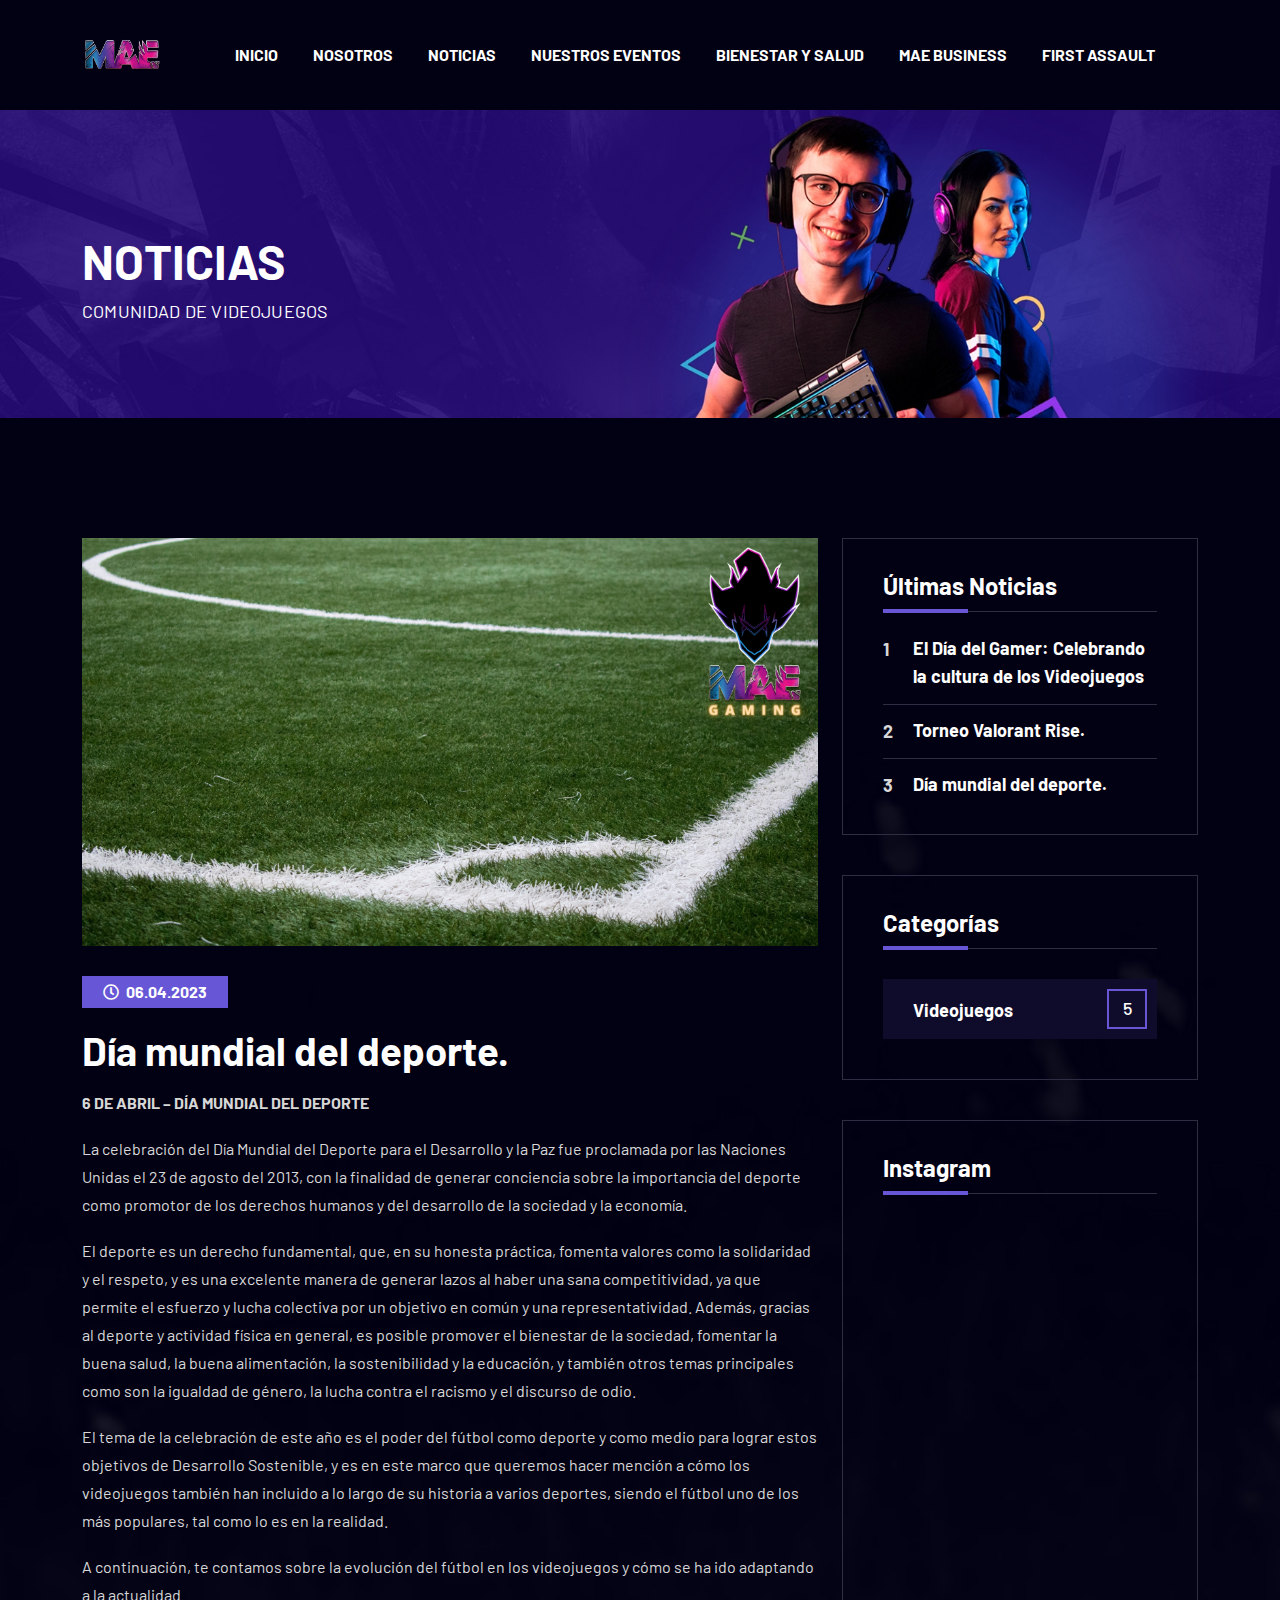
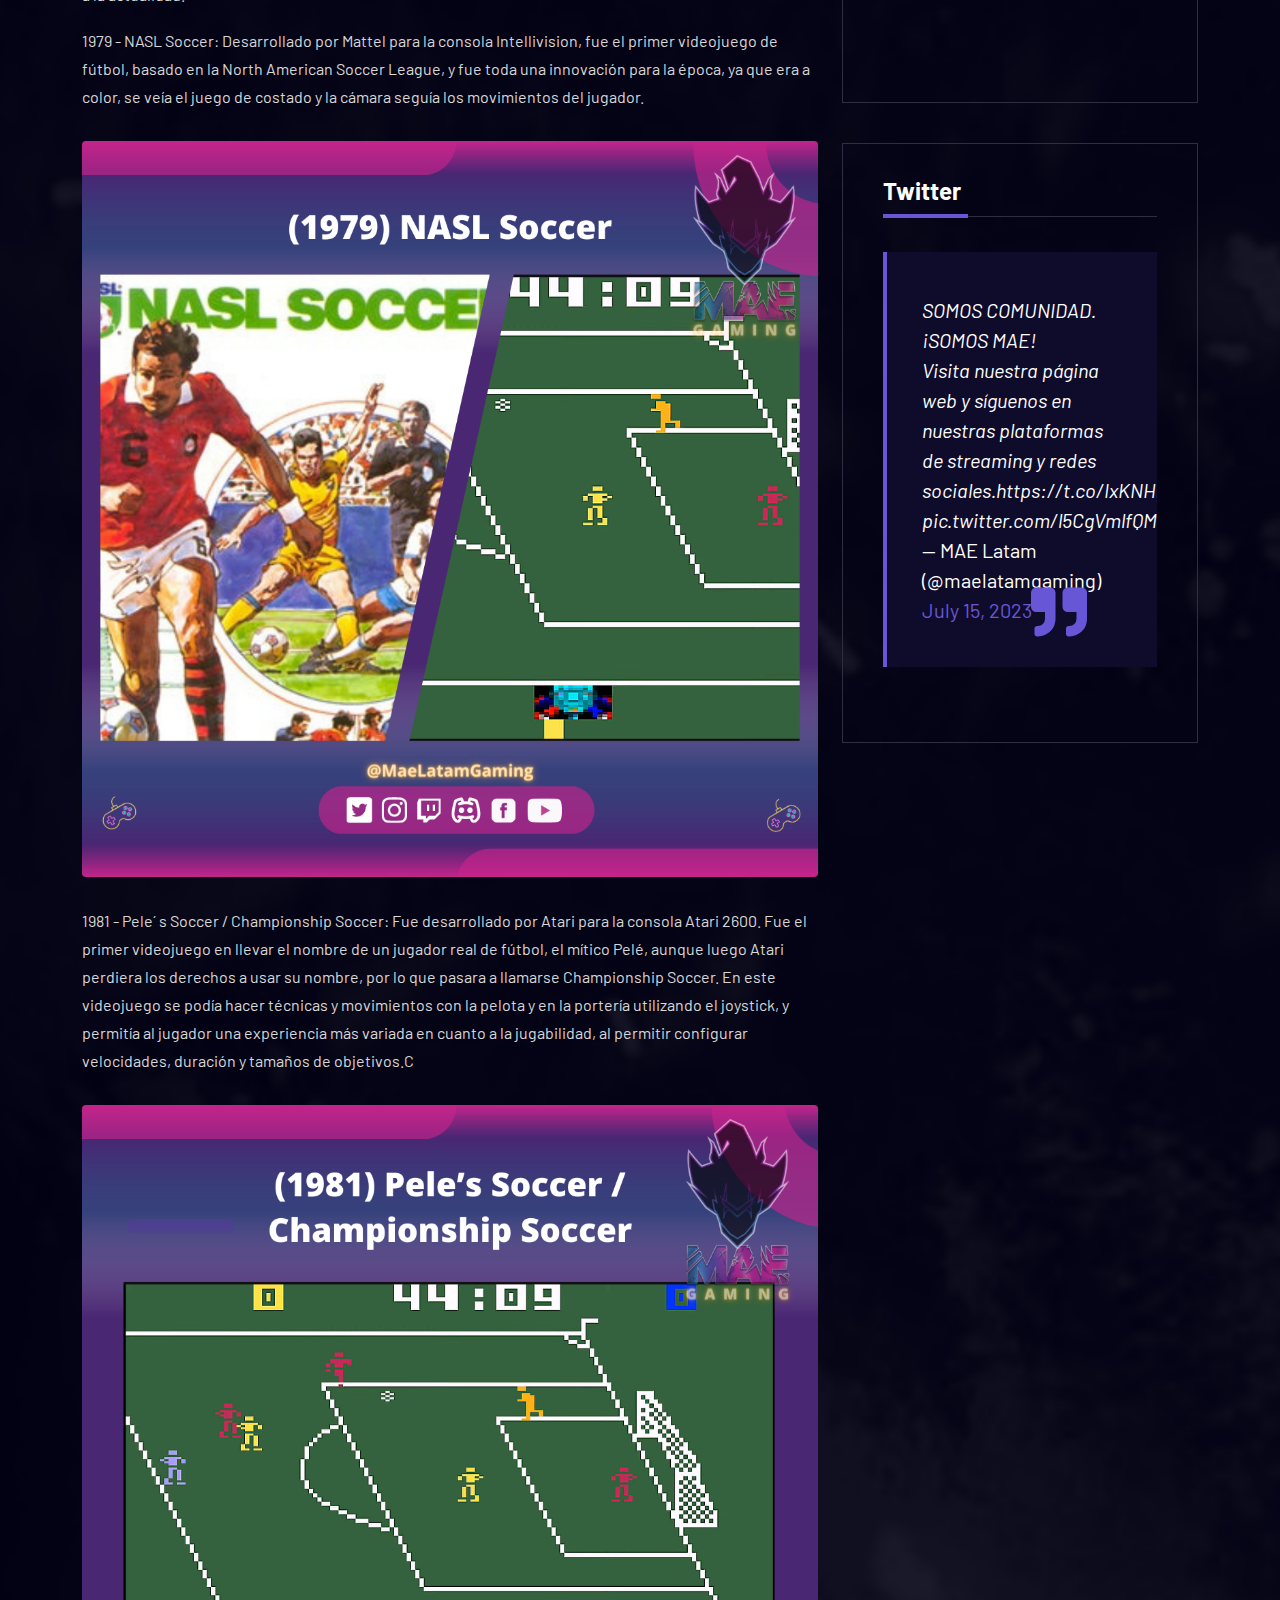
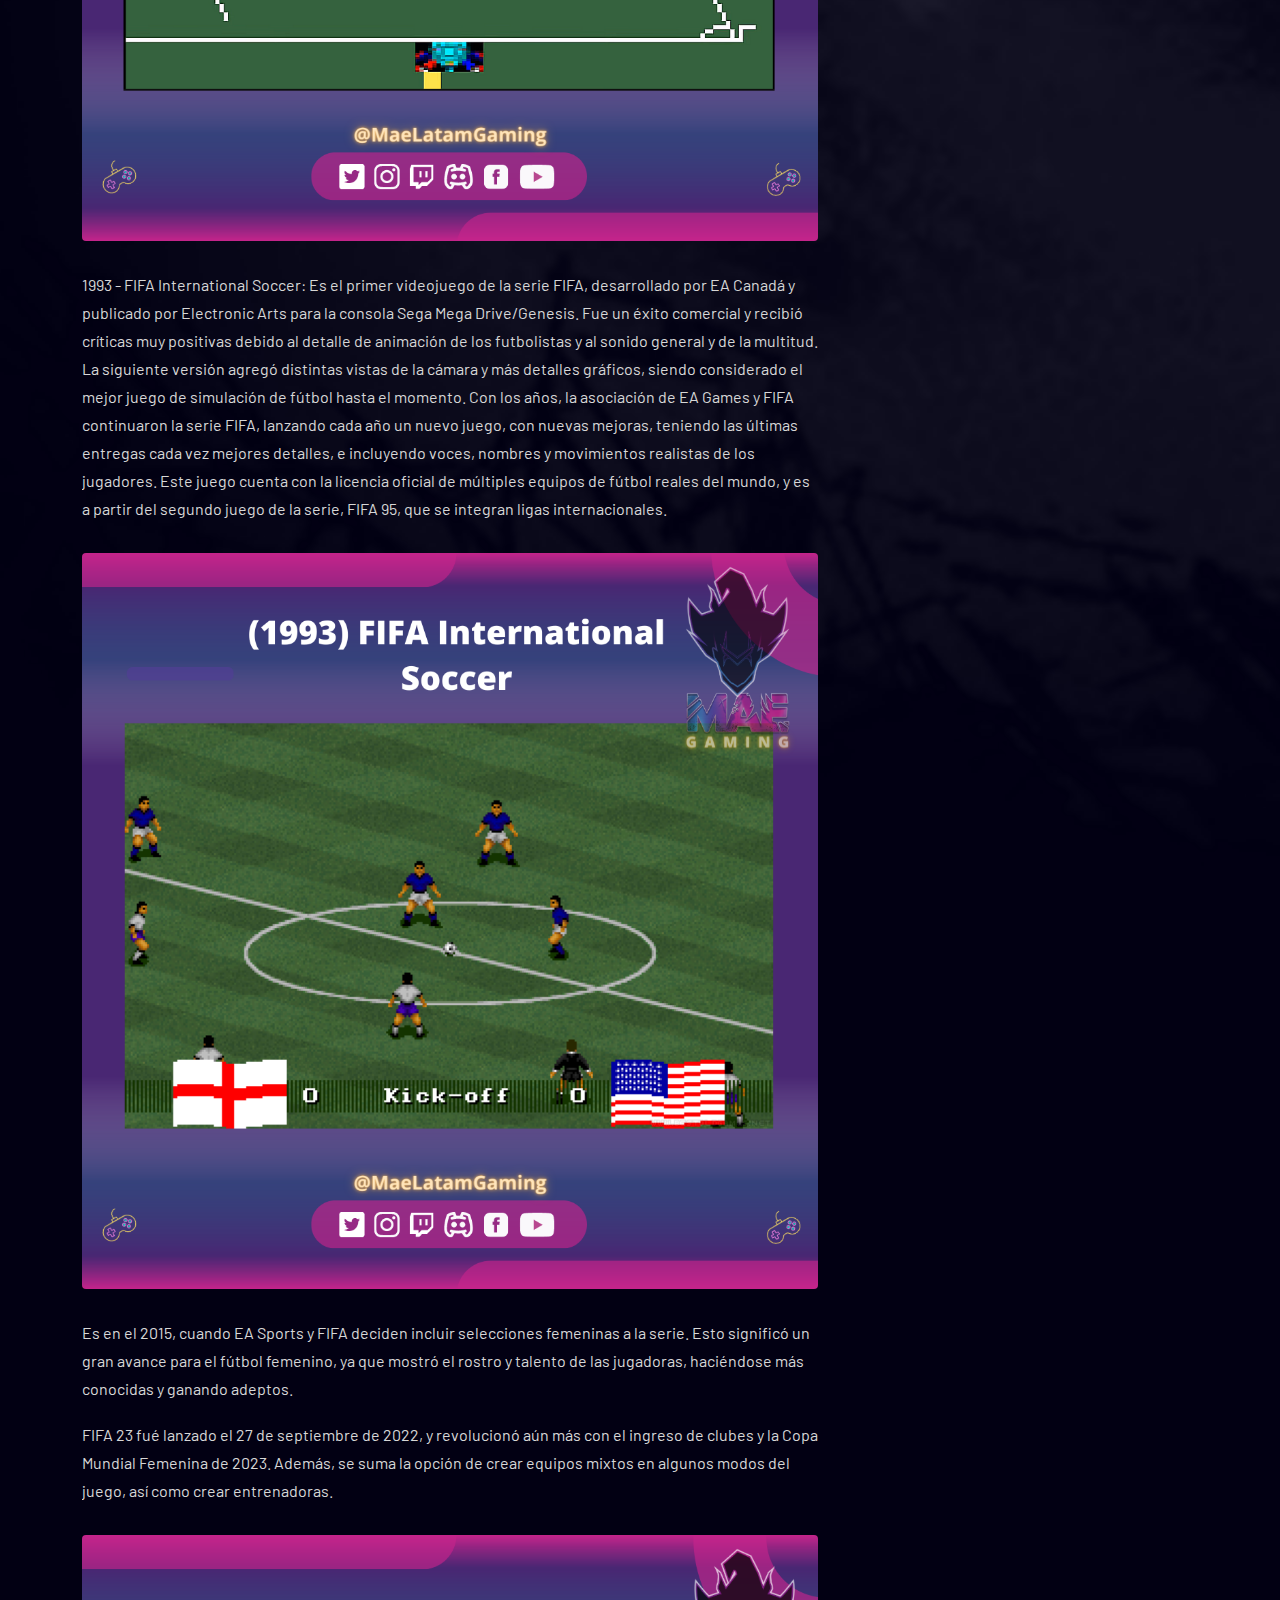
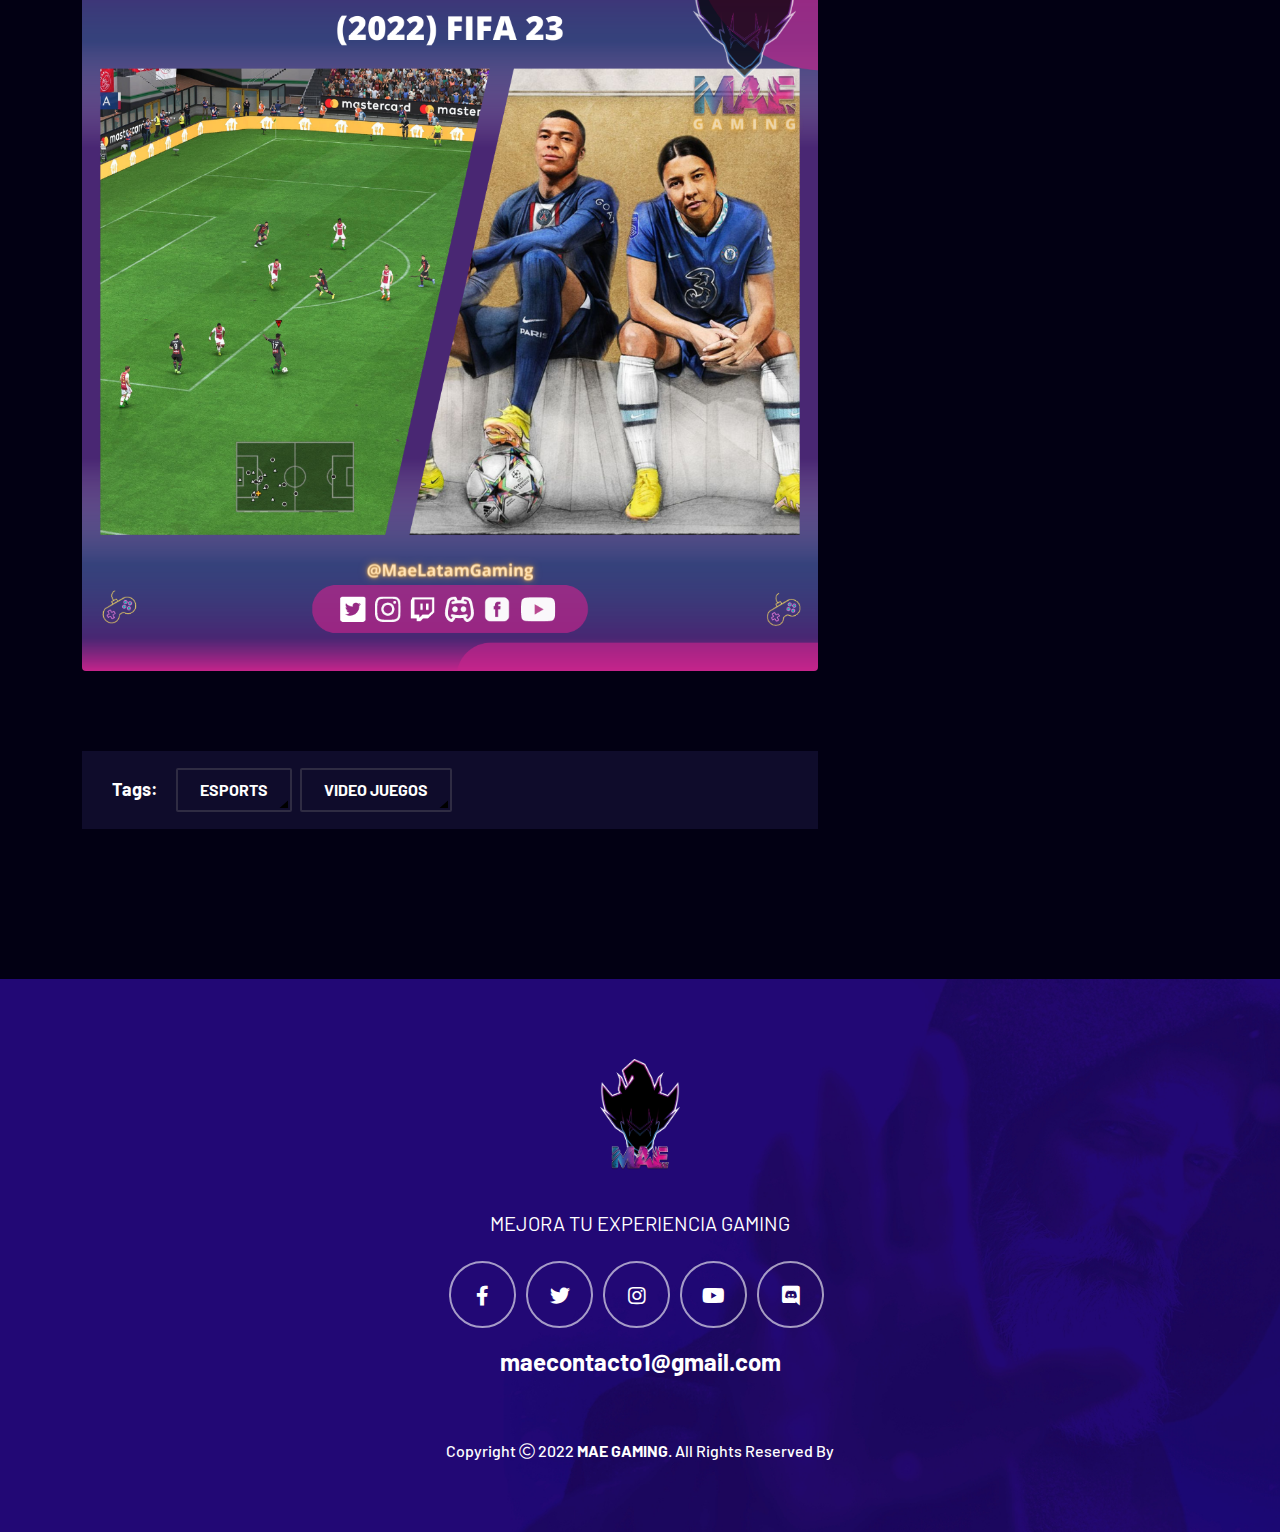
<file: noticias/post1.html>
<!doctype html>
<html class="no-js" lang="zxx">

<head>
    <meta charset="utf-8">
    <meta http-equiv="x-ua-compatible" content="ie=edge">
    <title>MAE Gaming</title>
    <meta name="author" content="Vecuro">
    <meta name="description" content="Playrex - esports and gaming  HTML Template">
    <meta name="keywords" content="Playrex - esports and gaming  HTML Template">
    <meta name="robots" content="INDEX,FOLLOW">

    <!-- Mobile Specific Metas -->
    <meta name="viewport" content="width=device-width, initial-scale=1, shrink-to-fit=no">

    <!-- Favicons - Place favicon.ico in the root directory -->
    <link rel="shortcut icon" href="../assets/img/logo.png" type="image/x-icon">
    <link rel="icon" href="../assets/img/logo.png" type="image/x-icon">

    <!--==============================
	  Google Fonts
	============================== -->
    <link rel="preconnect" href="https://fonts.googleapis.com">
    <link rel="preconnect" href="https://fonts.gstatic.com" crossorigin>
    <link href="https://fonts.googleapis.com/css2?family=Barlow:wght@300;400;500;700&display=swap" rel="stylesheet">


    <!--==============================
	    All CSS File
	============================== -->
    <!-- Bootstrap -->
    <link rel="stylesheet" href="../assets/css/bootstrap.min.css">
    <!-- <link rel="stylesheet" href="../assets/css/app.min.css"> -->
    <!-- Fontawesome Icon -->
    <link rel="stylesheet" href="../assets/css/fontawesome.min.css">
    <!-- Layerslider -->
    <link rel="stylesheet" href="../assets/css/layerslider.min.css">
    <!-- Magnific Popup -->
    <link rel="stylesheet" href="../assets/css/magnific-popup.min.css">
    <!-- Slick Slider -->
    <link rel="stylesheet" href="../assets/css/slick.min.css">
    <!-- Theme Custom CSS -->
    <link rel="stylesheet" href="../assets/css/style.css">

</head>

<body class="dark-mode">


    <!--[if lte IE 9]>
    	<p class="browserupgrade">You are using an <strong>outdated</strong> browser. Please <a href="https://browsehappy.com/">upgrade your browser</a> to improve your experience and security.</p>
  <![endif]-->



    <!--********************************
   		Code Start From Here 
	******************************** -->




    <!--==============================
     Preloader
  ==============================-->
    <div class="preloader  ">
        <button class="vs-btn preloaderCls">Cancel Preloader </button>
        <div class="preloader-inner">
            <div class="loader-logo"><img src="../assets/img/logo2.png" class="mae-loader" alt="logo"></div>
            <div class="spinner"></div>
        </div>
    </div><!--==============================
    Mobile Menu
  ============================== -->
  <div class="vs-menu-wrapper">
    <div class="vs-menu-area text-center">
        <button class="vs-menu-toggle"><i class="fal fa-times"></i></button>
        <div class="mobile-logo">
            <a href="#">
                <img src="../assets/img/logo1.png" class="mae-logo" alt="logo" > </a>
        </div>
        <div class="vs-mobile-menu">
            <ul>
             
                <li>
                    <a href="../index.html">Inicio</a>
                </li>

                
                <li>
                    <a href="../nosotros.html">Nosotros</a>
                </li>
                              
              
                <li>
                    <a href="../noticias.html">Noticias</a>
                </li>

                <li>
                    <a href="../eventos.html">Nuestros Eventos</a>
                </li>

                <li>
                    <a href="../bienestar_salud.html">Bienestar y Salud</a>
                </li>

                <li>
                    <a href="../http://vps-18c2f0a1.vps.ovh.ca">First Assault </a>
                </li>

                
               
            </ul>
        </div>
    </div>
</div><!--==============================
Sidemenu
============================== -->
   
    <!--==============================
        Header Area
    ==============================-->
    <header class="vs-header header-layout2">
     
        <div class="sticky-wrapper">
            <div class="sticky-active">
                <div class="menu-area">
                    <div class="header-shape1"></div>
                    <div class="container">
                        <div class="row align-items-center justify-content-between">
                            <div class="col-auto">
                                <div class="header-logo">
                                    <a href="../index.html">
                                        <img src="../assets/img/logo1.png" class="mae-logo" alt="logo"> </a>
                                </div>
                            </div>
                            <div class="col text-end text-xl-center">
                                <nav class="main-menu menu-style1 d-none d-lg-block">
                                    <ul>
                                        
                                        <li>
                                            <a href="../index.html">Inicio</a>
                                        </li>
                    
                                        
                                        <li>
                                            <a href="../nosotros.html">Nosotros</a>
                                        </li>
                                                      
                                      
                                        <li>
                                            <a href="../noticias.html">Noticias</a>
                                        </li>

                                        <li>
                                            <a href="../eventos.html">Nuestros Eventos</a>
                                        </li>
                    
                                        <li>
                                            <a href="../bienestar_salud.html">Bienestar y Salud</a>
                                        </li>

                                        <li>
                                            <a href="busines.html">MAE Business </a>
                                        </li>

                                        <li>
                                            <a href="../http://vps-18c2f0a1.vps.ovh.ca">First Assault </a>
                                        </li>
                    
                                        
                                       
                                    </ul>
                                </nav>
                                <button class="vs-menu-toggle d-inline-block d-lg-none"><i class="fal fa-bars"></i></button>
                            </div>
                        
                            <div class="col-auto d-none d-xxl-block">
                                <a href="https://discord.com/invite/DSFWd32yX2" target="_blank" class="vs-btn">Unete a Discord</a>
                            </div>
                        </div>
                    </div>
                </div>
            </div>
        </div>
    </header><!--==============================
    Breadcumb
============================== -->
    <div class="breadcumb-wrapper " data-bg-src="../assets/img/breadcumb/breadcumb-bg.jpg">
        <div class="container z-index-common">
            <div class="breadcumb-content">
                <h1 class="breadcumb-title">Noticias</h1>
                <p class="breadcumb-subtitle">Comunidad de Videojuegos</p>
            </div>
         
        </div>
    </div>
    <div data-bg-src="../assets/img/bg/contact-p-bg-1-1.png"><!--==============================
    FAQ Area 
    ==============================-->
        
    <section class="vs-blog-wrapper space-top space-extra-bottom">
        <div class="container">
            <div class="row gx-60">
               
                <div class="col-lg-8">
                    <div class="vs-blog blog-single has-post-thumbnail">
                        <div class="blog-img">
                            <img src="../assets/noticias/noticia_1.png" alt="Blog Image">
                        </div>
                        <div class="blog-content">
                            <a href="blog.html" class="blog-date"><i class="far fa-clock"></i>06.04.2023</a>
                            <h2 class="blog-title">  Día mundial del deporte.</h2>
                       

                              <p class="text-justify">
                                            <strong>6 DE ABRIL – DÍA MUNDIAL DEL DEPORTE</strong>
                                        </p>

                                         <p class="text-justify">
                                            La celebración del Día Mundial del Deporte para el Desarrollo y la Paz fue proclamada por las Naciones Unidas el 23 de agosto del 2013, con la finalidad de generar conciencia sobre la importancia del deporte como promotor de los derechos humanos y del desarrollo de la sociedad y la economía.                                        
                                        </p>
                                       
                                        <p class="text-justify">
                                            El deporte es un derecho fundamental, que, en su honesta práctica, fomenta valores como la solidaridad y el respeto, y es una excelente manera de generar lazos al haber una sana competitividad, ya que permite el esfuerzo y lucha colectiva por un objetivo en común y una representatividad. Además, gracias al deporte y actividad física en general, es posible promover el bienestar de la sociedad, fomentar la buena salud, la buena alimentación, la sostenibilidad y la educación, y también otros temas principales como son la igualdad de género, la lucha contra el racismo y el discurso de odio.                                        
                                         </p>

                                         <p class="text-justify">
                                            El tema de la celebración de este año es el poder del fútbol como deporte y como medio para lograr estos objetivos de Desarrollo Sostenible, y es en este marco que queremos hacer mención a cómo los videojuegos también han incluido a lo largo de su historia a varios deportes, siendo el fútbol uno de los más populares, tal como lo es en la realidad.
                                        </p>

                                        <p class="text-justify">
                                            A continuación, te contamos sobre la evolución del fútbol en los videojuegos y cómo se ha ido adaptando a la actualidad. 
                                        </p>

                                        <p class="text-justify">
                                            1979 - NASL Soccer: Desarrollado por Mattel para la consola Intellivision, fue el primer videojuego de fútbol, basado en la North American Soccer League, y fue toda una innovación para la época, ya que era a color, se veía el juego de costado y la cámara seguía los movimientos del jugador. 
                                        </p>






                         
                           
                            <div class="mb-30 mt-30">
                                <img src="../assets/noticias/dia_deporte/1.png" class="rounded" alt="blog image">
                            </div>


                            <p class="text-justify">
                                1981 - Pele´ s Soccer / Championship Soccer: Fue desarrollado por Atari para la consola Atari 2600. Fue el primer videojuego en llevar el nombre de un jugador real de fútbol, el mítico Pelé, aunque luego Atari perdiera los derechos a usar su nombre, por lo que pasara a llamarse Championship Soccer. En este videojuego se podía hacer técnicas y movimientos con la pelota y en la portería utilizando el joystick, y permitía al jugador una experiencia más variada en cuanto a la jugabilidad, al permitir configurar velocidades, duración y tamaños de objetivos.C
                            </p>

                            <div class="mb-30 mt-30">
                                <img src="../assets/noticias/dia_deporte/2.png" class="rounded" alt="blog image">
                            </div>    

                            <p class="text-justify">
                                1993 - FIFA International Soccer: Es el primer videojuego de la serie FIFA, desarrollado por EA Canadá y publicado por Electronic Arts para la consola Sega Mega Drive/Genesis. Fue un éxito comercial y recibió críticas muy positivas debido al detalle de animación de los futbolistas y al sonido general y de la multitud. La siguiente versión agregó distintas vistas de la cámara y más detalles gráficos, siendo considerado el mejor juego de simulación de fútbol hasta el momento.
                                Con los años, la asociación de EA Games y FIFA continuaron la serie FIFA, lanzando cada año un nuevo juego, con nuevas mejoras, teniendo las últimas entregas cada vez mejores detalles, e incluyendo voces, nombres y movimientos realistas de los jugadores. Este juego cuenta con la licencia oficial de múltiples equipos de fútbol reales del mundo, y es a partir del segundo juego de la serie, FIFA 95, que se integran ligas internacionales. 
                               
                            </p>

                            <div class="mb-30 mt-30">
                                <img src="../assets/noticias/dia_deporte/3.png" class="rounded" alt="blog image">
                            </div>    

                            <p class="text-justify">
                                Es en el 2015, cuando EA Sports y FIFA deciden incluir selecciones femeninas a la serie. Esto significó un gran avance para el fútbol femenino, ya que mostró el rostro y talento de las jugadoras, haciéndose más conocidas y ganando adeptos.
                               
                            </p>

                            <p class="text-justify">
                                FIFA 23 fué lanzado el 27 de septiembre de 2022, y revolucionó aún más con el ingreso de clubes y la Copa Mundial Femenina de 2023. Además, se suma la opción de crear equipos mixtos en algunos modos del juego, así como crear entrenadoras.

                            </p>

                            <div class="mb-30 mt-30">
                                <img src="../assets/noticias/dia_deporte/4.png" class="rounded" alt="blog image">
                            </div>   

                          
                          <!-- Aqui termina la seccion de la noticias -->  
                        </div>
                        <div class="share-links clearfix  ">
                            <div class="row justify-content-between">
                                <div class="col-xl-auto">
                                    <span class="share-links-title">Tags:</span>
                                    <div class="tagcloud">
                                        <a href="#">ESPORTS</a>
                                        <a href="#">VIDEO JUEGOS</a>
                                       
                                    </div>
                                </div>
                              
                            </div>
                        </div>
                   
                    
                    </div>
                </div>





                   <!-- Aqui empieza col 4 ultima noticias --> 

                <div class="col-lg-4">
                    <aside class="sidebar-area">
                        <div class="widget  ">
                            <h3 class="widget_title">Últimas  Noticias</h3>
                            <div class="post-list">
                                <ol>
                                    <li><a href="post3.html">El Día del Gamer: Celebrando la cultura de los Videojuegos</a></li>
                                    <li><a href="post2.html">Torneo Valorant Rise.</a></li>
                                    <li><a href="post1.html">Día mundial del deporte.</a></li>
                                    
                                </ol>
                            </div>
                        </div>
                 
                        <div class="widget widget_categories   ">
                            <h3 class="widget_title">Categorías</h3>
                            <ul>
                                <li>
                                    <a href="blog.html">Videojuegos</a>
                                    <span>5</span>
                                </li>
                              
                             
                            </ul>
                        </div>
                        <div class="widget  ">
                            <h4 class="widget_title">Instagram </h4>
                                                <iframe src="https://www.instagram.com/maelatamgaming/embed" width="400" height="430" frameborder="0" scrolling="no" allowtransparency="true"></iframe>   
                                
                          
                        </div>

                        <div class="widget  ">
                            <h4 class="widget_title">Twitter </h4>
                            <blockquote class="twitter-tweet"><p lang="es" dir="ltr">SOMOS COMUNIDAD. ¡SOMOS MAE!<br>Visita nuestra página web y síguenos en nuestras plataformas de streaming y redes sociales.<a href="https://t.co/IxKNHmbb1s">https://t.co/IxKNHmbb1s</a> <a href="https://t.co/l5CgVmlfQM">pic.twitter.com/l5CgVmlfQM</a></p>&mdash; MAE Latam (@maelatamgaming) <a href="https://twitter.com/maelatamgaming/status/1680332360955437056?ref_src=twsrc%5Etfw">July 15, 2023</a></blockquote> <script async src="https://platform.twitter.com/widgets.js" charset="utf-8"></script>                              
                          
                        </div>


                      
                    </aside>
                </div>
            </div>
        </div>
    </section>







    </div><!--==============================
    Error Area 
    ==============================-->
 <!--==============================
			Footer Area
	==============================-->
    <footer class="footer-wrapper footer-layout1" data-bg-src="../assets/img/bg/footer-bg-1-1.jpg">
        <div class="widget-area">
            <div class="container">
                <div class="row justify-content-center">
                    <div class="col-md-10 col-lg-8 col-xl-6">
                        <div class="widget footer-widget">
                            <div class="vs-widget-about">
                                <div class="footer-logo">
                                    <a href="index.html">
                                        <img src="../assets/img/logo.png" class="mae-logo" alt="logo">
                                    </a>
                                </div>
                                <p class="footer-text">MEJORA TU EXPERIENCIA GAMING</p>
                                <div class="footer-social">
                                    <a href="https://www.facebook.com/MaeLatamGaming" target="_blank"><i class="fab fa-facebook-f"></i></a>
                                    <a href="https://twitter.com/maelatamgaming" target="_blank"><i class="fab fa-twitter"></i></a>
                                    <a href="https://www.instagram.com/maelatamgaming/" target="_blank"><i class="fab fa-instagram"></i></a>
                                    <a href="https://www.youtube.com/channel/UCIRHXkCHTUCpOTjp-EaGxJA/" target="_blank"><i class="fab fa-youtube"></i></a>
                                    <a href="https://discord.com/invite/5xuCMDsKxh" target="_blank"><i class="fab fa-discord"></i></a>
                                    
                                    <h5 style="margin-top: 20px;"> maecontacto1@gmail.com </h5>
                                </div>
                            </div>
                        </div>
                    </div>
                </div>
          
             
            </div>
        </div>
        <div class="copyright-wrap">
            <div class="container">
                <p class="copyright-text">Copyright <i class="fal fa-copyright"></i> 2022 <a href="index.html">MAE GAMING</a>. All Rights Reserved By <a href="#"></a></p>
            </div>
        </div>
    </footer> <!-- Scroll To Top -->
    <a href="#" class="scrollToTop scroll-btn"><i class="far fa-arrow-up"></i></a>

    <!--********************************
			Code End  Here 
	******************************** -->

    <!--==============================
        All Js File
    ============================== -->
    <!-- Jquery -->
    <script src="../assets/js/vendor/jquery-3.6.0.min.js"></script>
    <!-- Slick Slider -->
    <script src="../assets/js/slick.min.js"></script>
    <!-- <script src="../assets/js/app.min.js"></script> -->
    <!-- Layerslider -->
    <script src="../assets/js/layerslider.utils.js"></script>
    <script src="../assets/js/layerslider.transitions.js"></script>
    <script src="../assets/js/layerslider.kreaturamedia.jquery.js"></script>
    <!-- Bootstrap -->
    <script src="../assets/js/bootstrap.min.js"></script>
    <!-- Magnific Popup -->
    <script src="../assets/js/jquery.magnific-popup.min.js"></script>
    <!-- Isotope Filter -->
    <script src="../assets/js/imagesloaded.pkgd.min.js"></script>
    <script src="../assets/js/isotope.pkgd.min.js"></script>
    <!-- Wow.js -->
    <script src="../assets/js/wow.min.js"></script>
    <!-- Main Js File -->
    <script src="../assets/js/main.js"></script>


</body>

</html>
</file>
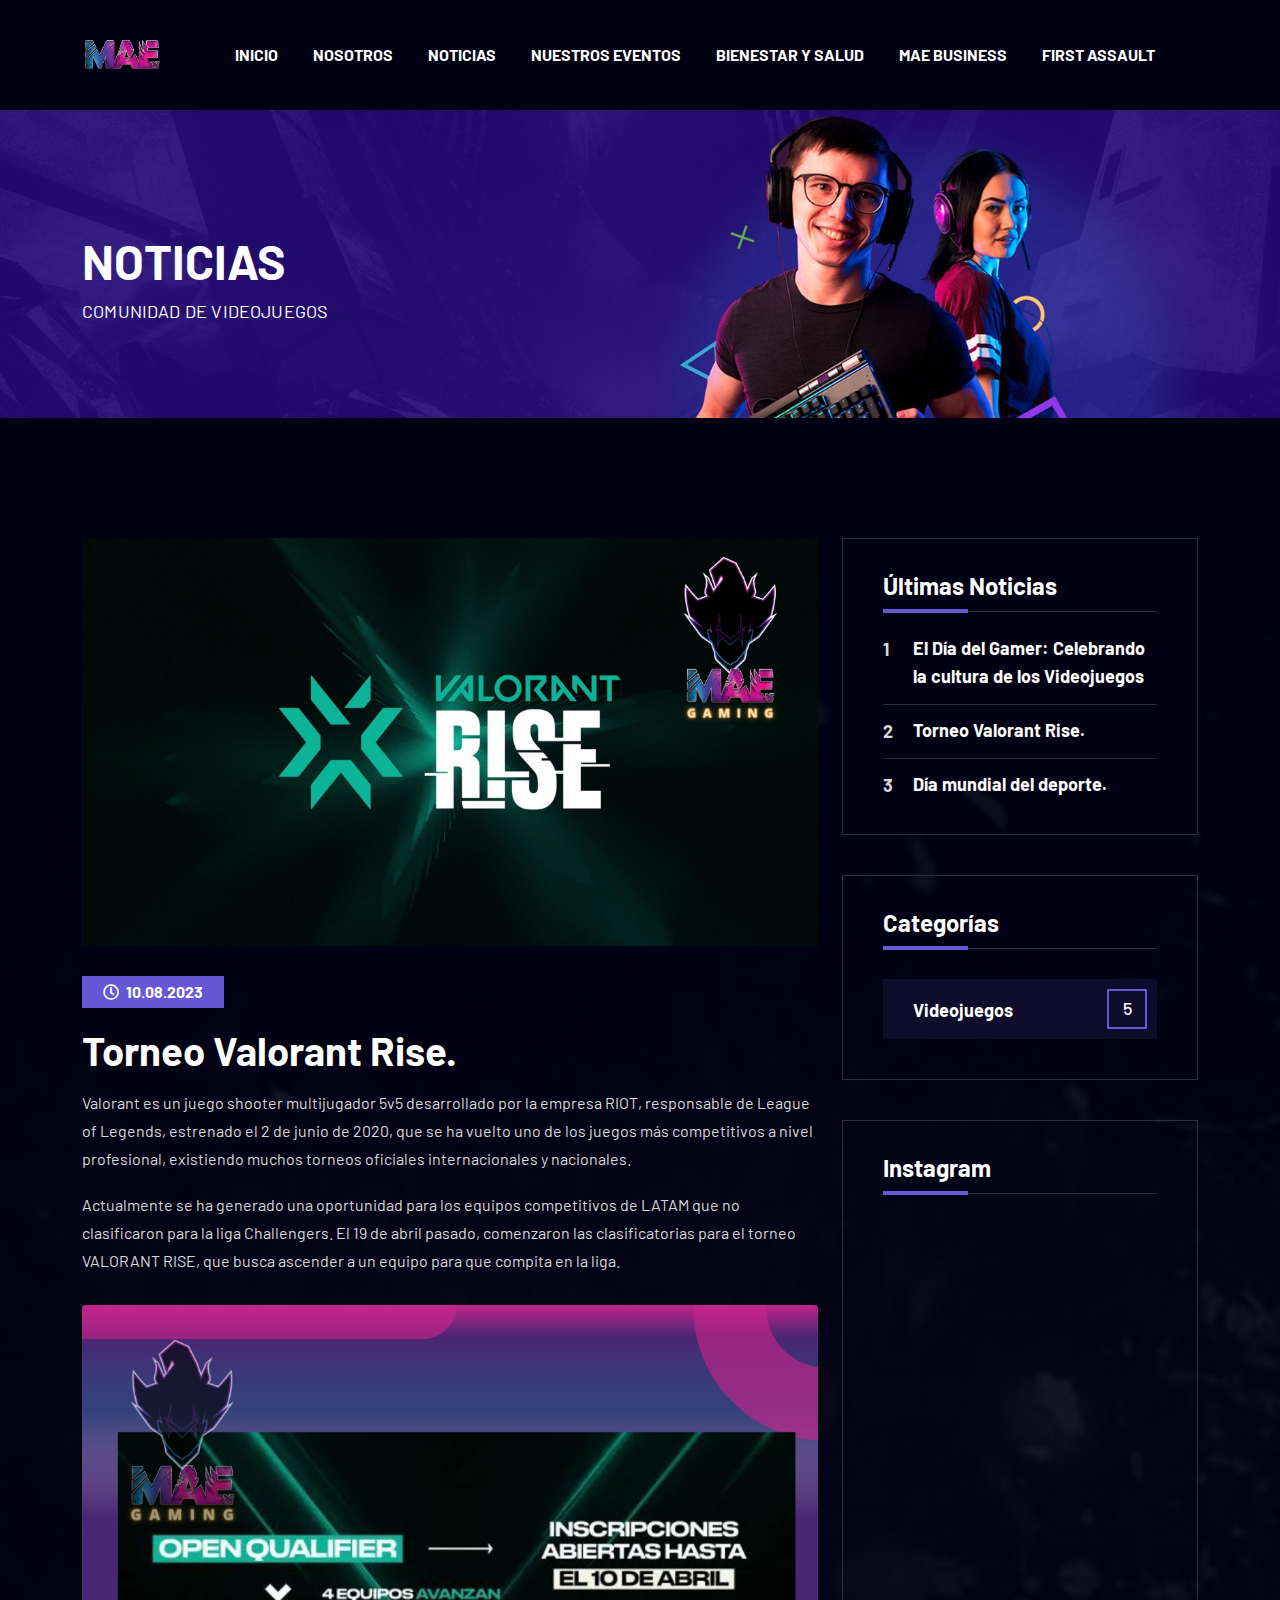
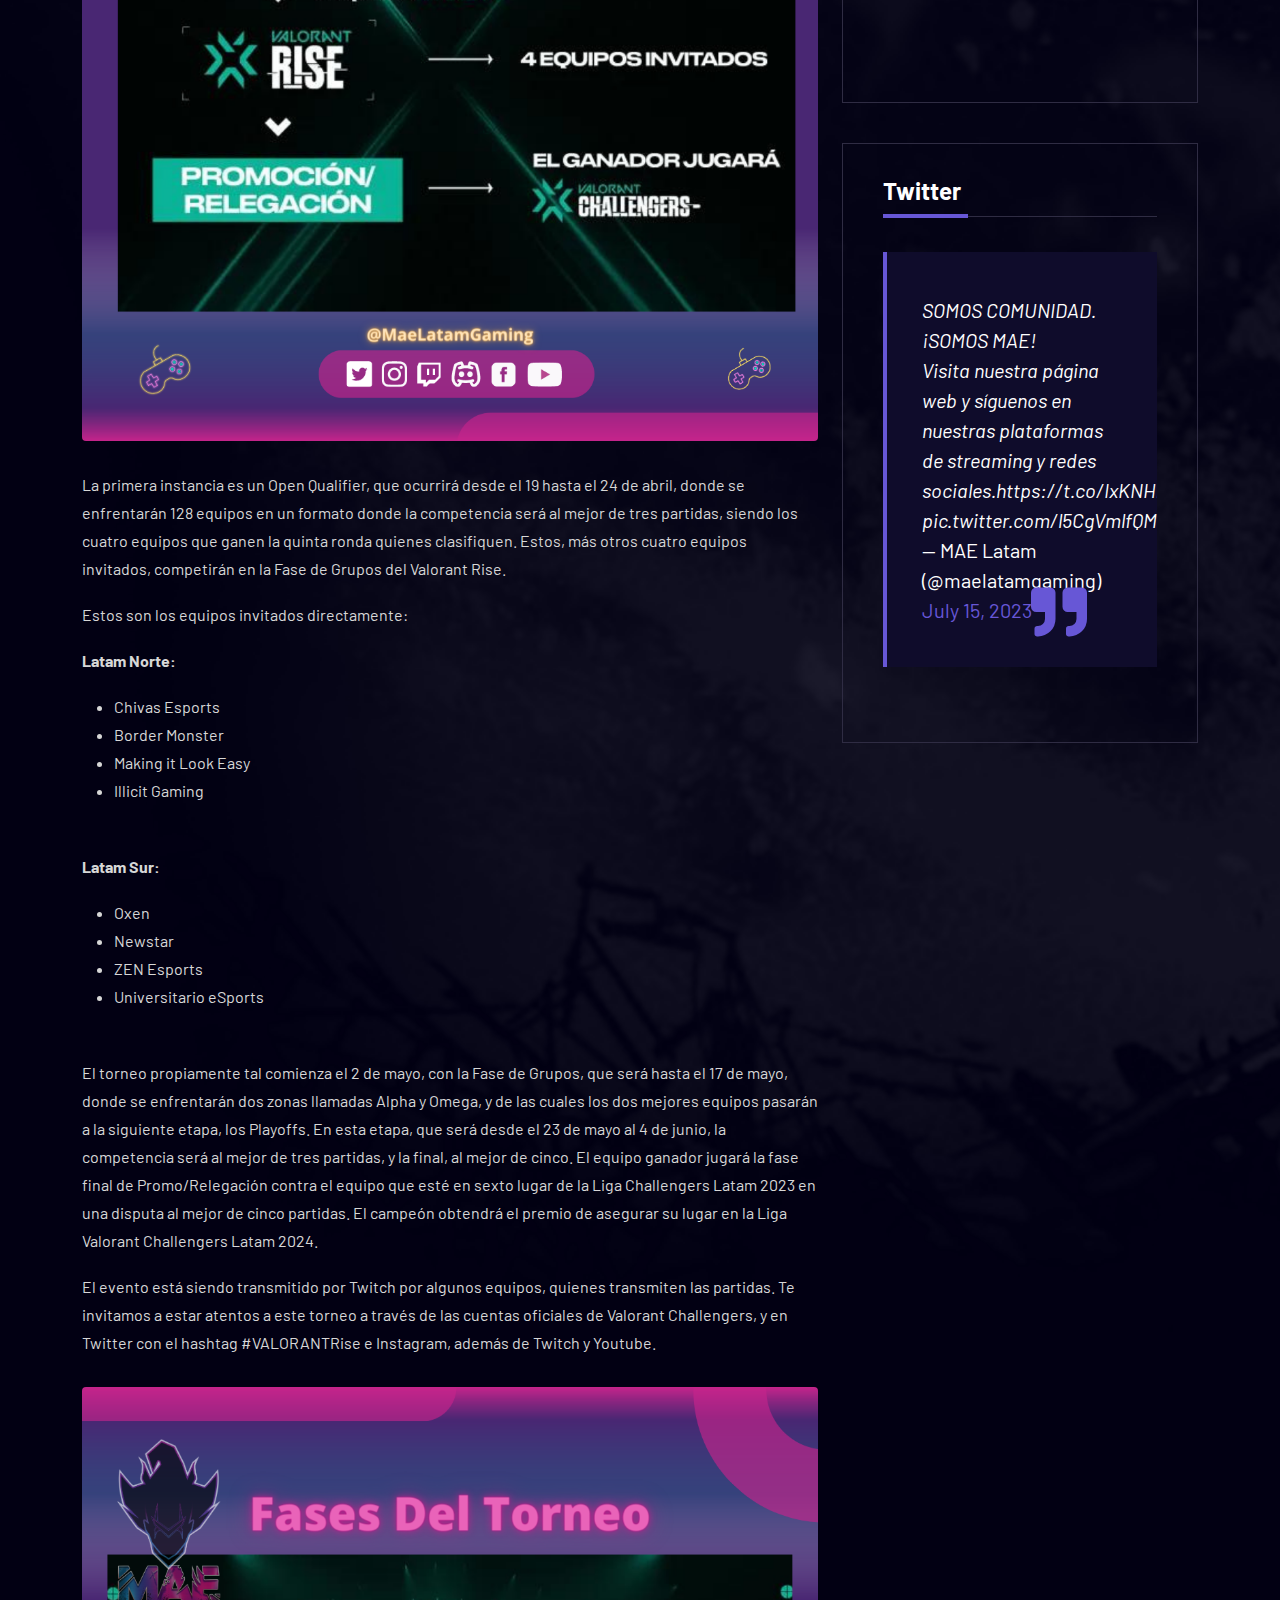
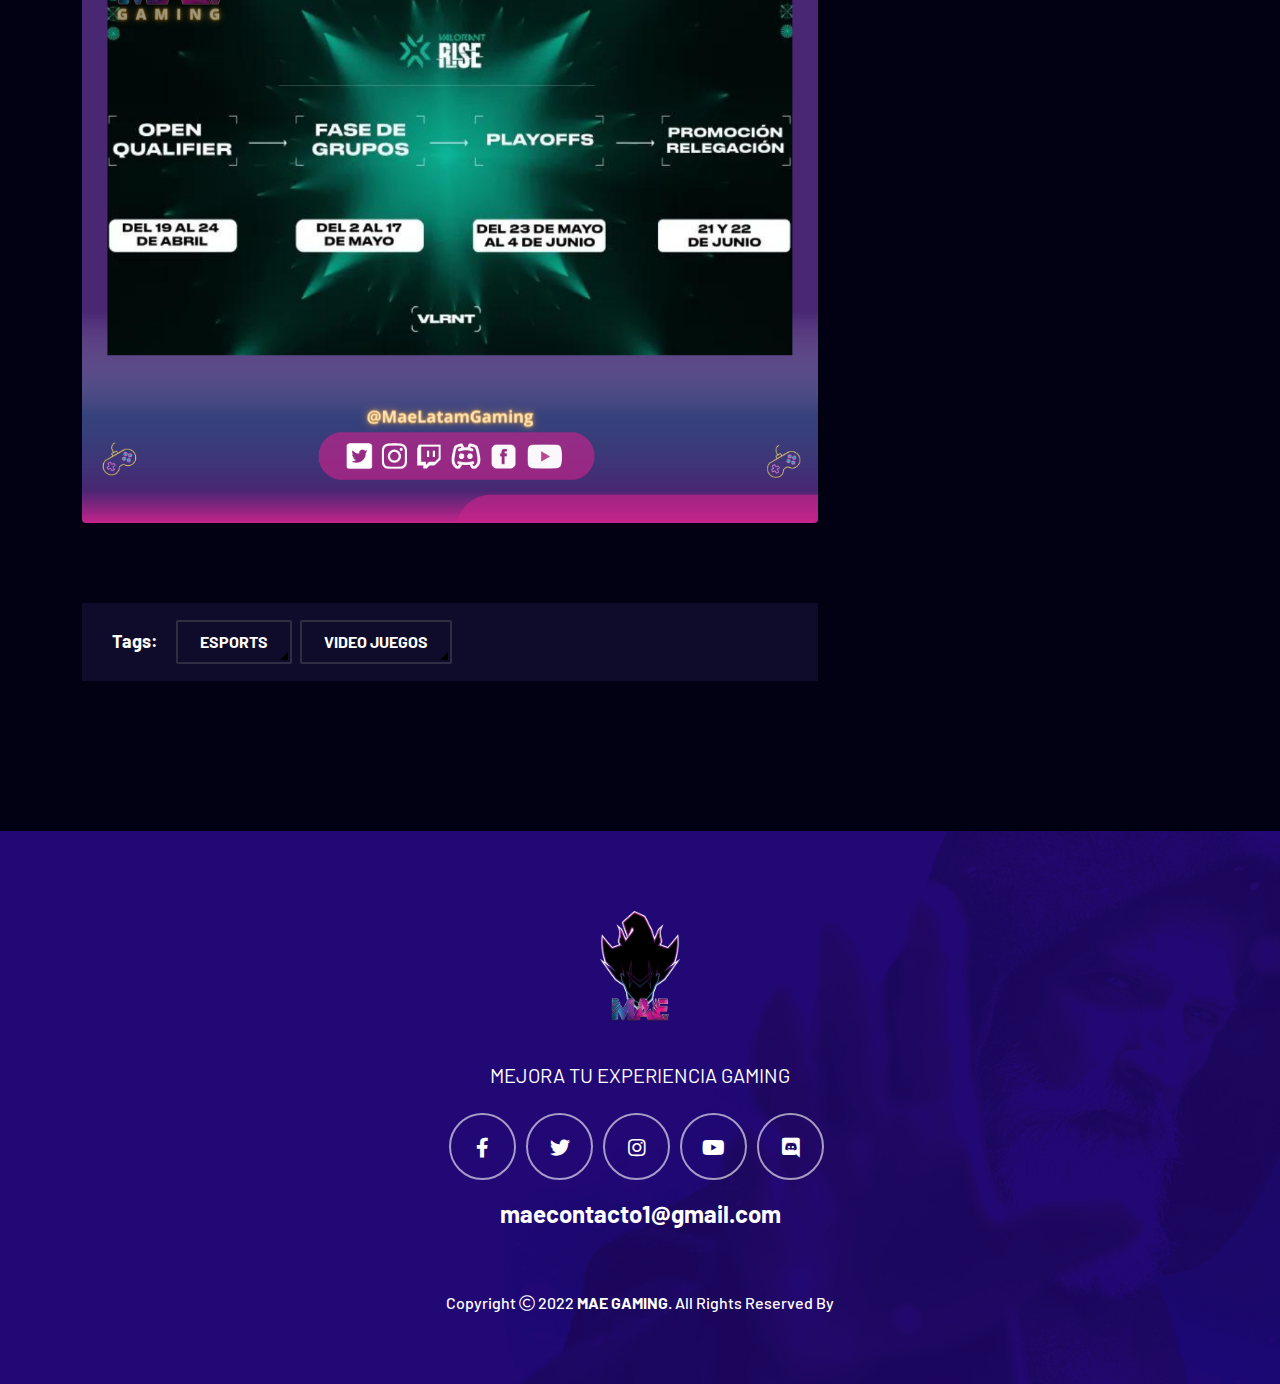
<file: noticias/post2.html>
<!doctype html>
<html class="no-js" lang="zxx">

<head>
    <meta charset="utf-8">
    <meta http-equiv="x-ua-compatible" content="ie=edge">
    <title>MAE Gaming</title>
    <meta name="author" content="Vecuro">
    <meta name="description" content="Playrex - esports and gaming  HTML Template">
    <meta name="keywords" content="Playrex - esports and gaming  HTML Template">
    <meta name="robots" content="INDEX,FOLLOW">

    <!-- Mobile Specific Metas -->
    <meta name="viewport" content="width=device-width, initial-scale=1, shrink-to-fit=no">

    <!-- Favicons - Place favicon.ico in the root directory -->
    <link rel="shortcut icon" href="../assets/img/logo.png" type="image/x-icon">
    <link rel="icon" href="../assets/img/logo.png" type="image/x-icon">

    <!--==============================
	  Google Fonts
	============================== -->
    <link rel="preconnect" href="https://fonts.googleapis.com">
    <link rel="preconnect" href="https://fonts.gstatic.com" crossorigin>
    <link href="https://fonts.googleapis.com/css2?family=Barlow:wght@300;400;500;700&display=swap" rel="stylesheet">


    <!--==============================
	    All CSS File
	============================== -->
    <!-- Bootstrap -->
    <link rel="stylesheet" href="../assets/css/bootstrap.min.css">
    <!-- <link rel="stylesheet" href="../assets/css/app.min.css"> -->
    <!-- Fontawesome Icon -->
    <link rel="stylesheet" href="../assets/css/fontawesome.min.css">
    <!-- Layerslider -->
    <link rel="stylesheet" href="../assets/css/layerslider.min.css">
    <!-- Magnific Popup -->
    <link rel="stylesheet" href="../assets/css/magnific-popup.min.css">
    <!-- Slick Slider -->
    <link rel="stylesheet" href="../assets/css/slick.min.css">
    <!-- Theme Custom CSS -->
    <link rel="stylesheet" href="../assets/css/style.css">

</head>

<body class="dark-mode">


    <!--[if lte IE 9]>
    	<p class="browserupgrade">You are using an <strong>outdated</strong> browser. Please <a href="https://browsehappy.com/">upgrade your browser</a> to improve your experience and security.</p>
  <![endif]-->



    <!--********************************
   		Code Start From Here 
	******************************** -->




    <!--==============================
     Preloader
  ==============================-->
    <div class="preloader  ">
        <button class="vs-btn preloaderCls">Cancel Preloader </button>
        <div class="preloader-inner">
            <div class="loader-logo"><img src="../assets/img/logo2.png" class="mae-loader" alt="logo"></div>
            <div class="spinner"></div>
        </div>
    </div><!--==============================
    Mobile Menu
  ============================== -->
  <div class="vs-menu-wrapper">
    <div class="vs-menu-area text-center">
        <button class="vs-menu-toggle"><i class="fal fa-times"></i></button>
        <div class="mobile-logo">
            <a href="#">
                <img src="../assets/img/logo1.png" class="mae-logo" alt="logo" > </a>
        </div>
        <div class="vs-mobile-menu">
            <ul>
             
                <li>
                    <a href="../index.html">Inicio</a>
                </li>

                
                <li>
                    <a href="../nosotros.html">Nosotros</a>
                </li>
                              
              
                <li>
                    <a href="../noticias.html">Noticias</a>
                </li>

                <li>
                    <a href="../eventos.html">Nuestros Eventos</a>
                </li>

                <li>
                    <a href="../bienestar_salud.html">Bienestar y Salud</a>
                </li>

                <li>
                    <a href="../http://vps-18c2f0a1.vps.ovh.ca">First Assault </a>
                </li>
                
               
            </ul>
        </div>
    </div>
</div>


    <!--==============================
        Header Area
    ==============================-->
    <header class="vs-header header-layout2">
     
        <div class="sticky-wrapper">
            <div class="sticky-active">
                <div class="menu-area">
                    <div class="header-shape1"></div>
                    <div class="container">
                        <div class="row align-items-center justify-content-between">
                            <div class="col-auto">
                                <div class="header-logo">
                                    <a href="../index.html">
                                        <img src="../assets/img/logo1.png" class="mae-logo" alt="logo"> </a>
                                </div>
                            </div>
                            <div class="col text-end text-xl-center">
                                <nav class="main-menu menu-style1 d-none d-lg-block">
                                    <ul>
                                        
                                        <li>
                                            <a href="../index.html">Inicio</a>
                                        </li>
                    
                                        
                                        <li>
                                            <a href="../nosotros.html">Nosotros</a>
                                        </li>
                                                      
                                      
                                        <li>
                                            <a href="../noticias.html">Noticias</a>
                                        </li>

                                        <li>
                                            <a href="../eventos.html">Nuestros Eventos</a>
                                        </li>
                    
                                        <li>
                                            <a href="../bienestar_salud.html">Bienestar y Salud</a>
                                        </li>

                                        <li>
                                            <a href="busines.html">MAE Business </a>
                                        </li>
                    
                                        <li>
                                            <a href="../http://vps-18c2f0a1.vps.ovh.ca">First Assault </a>
                                        </li>
                                        
                                       
                                    </ul>
                                </nav>
                                <button class="vs-menu-toggle d-inline-block d-lg-none"><i class="fal fa-bars"></i></button>
                            </div>
                        
                            <div class="col-auto d-none d-xxl-block">
                                <a href="https://discord.com/invite/DSFWd32yX2" target="_blank" class="vs-btn">Unete a Discord</a>
                            </div>
                        </div>
                    </div>
                </div>
            </div>
        </div>
    </header><!--==============================
    Breadcumb
============================== -->
    <div class="breadcumb-wrapper " data-bg-src="../assets/img/breadcumb/breadcumb-bg.jpg">
        <div class="container z-index-common">
            <div class="breadcumb-content">
                <h1 class="breadcumb-title">Noticias</h1>
                <p class="breadcumb-subtitle">Comunidad de Videojuegos</p>
            </div>
         
        </div>
    </div>
    <div data-bg-src="../assets/img/bg/contact-p-bg-1-1.png"><!--==============================
    FAQ Area 
    ==============================-->
        
    <section class="vs-blog-wrapper space-top space-extra-bottom">
        <div class="container">
            <div class="row gx-60">
               
                <div class="col-lg-8">
                    <div class="vs-blog blog-single has-post-thumbnail">
                        <div class="blog-img">
                            <img src="../assets/noticias/noticia_2.png" alt="Blog Image">
                        </div>
                        <div class="blog-content">
                            <a href="blog.html" class="blog-date"><i class="far fa-clock"></i>10.08.2023</a>
                            <h2 class="blog-title">  Torneo Valorant Rise.</h2>
                       

                            <p class="text-justify">
                                Valorant es un juego shooter multijugador 5v5 desarrollado por la empresa RIOT, responsable de League of Legends, estrenado el 2 de junio de 2020, que se ha vuelto uno de los juegos más competitivos a nivel profesional, existiendo muchos torneos oficiales internacionales y nacionales.                                         </p>
                           
                            <p class="text-justify">
                                Actualmente se ha generado una oportunidad para los equipos competitivos de LATAM que no clasificaron para la liga Challengers. El 19 de abril pasado, comenzaron las clasificatorias para el torneo VALORANT RISE, que busca ascender a un equipo para que compita en la liga.                                         </p>

                   
                           
                            <div class="mb-30 mt-30">
                                <img src="../assets/noticias/valorant_rise/1.png" class="rounded" alt="blog image">
                            </div>


                          
                            <p class="text-justify">
                                La primera instancia es un Open Qualifier, que ocurrirá desde el 19 hasta el 24 de abril, donde se enfrentarán 128 equipos en un formato donde la competencia será al mejor de tres partidas, siendo los cuatro equipos que ganen la quinta ronda quienes clasifiquen. Estos, más otros cuatro equipos invitados, competirán en la Fase de Grupos del Valorant Rise.                                         </p>


                            <p class="text-justify">
                                Estos son los equipos invitados directamente:
                            </p>


                            <p class="text-justify">
                                <strong>Latam Norte:</strong>
                            </p>

                            <ul class="lista_ul">
                                <li>Chivas Esports</li>
                                <li>Border Monster</li>
                                <li>Making it Look Easy</li>
                                <li>Illicit Gaming</li>
                            </ul>


                            <p class="text-justify mt-5">
                                <strong>Latam Sur:</strong>
                            </p>

                            <ul class="lista_ul">
                                <li>Oxen</li>
                                <li>Newstar</li>
                                <li>ZEN Esports</li>
                                <li>Universitario eSports</li>
                            </ul>


                            <p class="text-justify mt-5">
                                El torneo propiamente tal comienza el 2 de mayo, con la Fase de Grupos, que será hasta el 17 de mayo, donde se enfrentarán dos zonas llamadas Alpha y Omega, y de las cuales los dos mejores equipos pasarán a la siguiente etapa, los Playoffs. En esta etapa, que será desde el 23 de mayo al 4 de junio, la competencia será al mejor de tres partidas, y la final, al mejor de cinco. El equipo ganador jugará la fase final de Promo/Relegación contra el equipo que esté en sexto lugar de la Liga Challengers Latam 2023 en una disputa al mejor de cinco partidas. El campeón obtendrá el premio de asegurar su lugar en la Liga Valorant Challengers Latam 2024.
                            </p>

                            <p class="text-justify">
                                El evento está siendo transmitido por Twitch por algunos equipos, quienes transmiten las partidas. Te invitamos a estar atentos a este torneo a través de las cuentas oficiales de Valorant Challengers, y en Twitter con el hashtag #VALORANTRise e Instagram, además de Twitch y Youtube.
                            </p>




                            <div class="mb-30 mt-30">
                                <img src="../assets/noticias/valorant_rise/2.png" class="rounded" alt="blog image">
                            </div> 





                         
                         

                           

                          
                          <!-- Aqui termina la seccion de la noticias -->  
                        </div>
                        <div class="share-links clearfix  ">
                            <div class="row justify-content-between">
                                <div class="col-xl-auto">
                                    <span class="share-links-title">Tags:</span>
                                    <div class="tagcloud">
                                        <a href="#">ESPORTS</a>
                                        <a href="#">VIDEO JUEGOS</a>
                                       
                                    </div>
                                </div>
                              
                            </div>
                        </div>
                   
                    
                    </div>
                </div>





                   <!-- Aqui empieza col 4 ultima noticias --> 

                <div class="col-lg-4">
                    <aside class="sidebar-area">
                        <div class="widget  ">
                            <h3 class="widget_title">Últimas  Noticias</h3>
                            <div class="post-list">
                                <ol>
                                    <li><a href="post3.html">El Día del Gamer: Celebrando la cultura de los Videojuegos</a></li>
                                    <li><a href="post2.html">Torneo Valorant Rise.</a></li>
                                    <li><a href="post1.html">Día mundial del deporte.</a></li>
                                    
                                </ol>
                            </div>
                        </div>
                 
                        <div class="widget widget_categories   ">
                            <h3 class="widget_title">Categorías</h3>
                            <ul>
                                <li>
                                    <a href="blog.html">Videojuegos</a>
                                    <span>5</span>
                                </li>
                              
                             
                            </ul>
                        </div>
                        <div class="widget  ">
                            <h4 class="widget_title">Instagram </h4>
                                                <iframe src="https://www.instagram.com/maelatamgaming/embed" width="400" height="430" frameborder="0" scrolling="no" allowtransparency="true"></iframe>   
                                
                          
                        </div>

                        <div class="widget  ">
                            <h4 class="widget_title">Twitter </h4>
                            <blockquote class="twitter-tweet"><p lang="es" dir="ltr">SOMOS COMUNIDAD. ¡SOMOS MAE!<br>Visita nuestra página web y síguenos en nuestras plataformas de streaming y redes sociales.<a href="https://t.co/IxKNHmbb1s">https://t.co/IxKNHmbb1s</a> <a href="https://t.co/l5CgVmlfQM">pic.twitter.com/l5CgVmlfQM</a></p>&mdash; MAE Latam (@maelatamgaming) <a href="https://twitter.com/maelatamgaming/status/1680332360955437056?ref_src=twsrc%5Etfw">July 15, 2023</a></blockquote> <script async src="https://platform.twitter.com/widgets.js" charset="utf-8"></script>                              
                          
                        </div>


                      
                    </aside>
                </div>
            </div>
        </div>
    </section>







    </div><!--==============================
    Error Area 
    ==============================-->
 <!--==============================
			Footer Area
	==============================-->
    <footer class="footer-wrapper footer-layout1" data-bg-src="../assets/img/bg/footer-bg-1-1.jpg">
        <div class="widget-area">
            <div class="container">
                <div class="row justify-content-center">
                    <div class="col-md-10 col-lg-8 col-xl-6">
                        <div class="widget footer-widget">
                            <div class="vs-widget-about">
                                <div class="footer-logo">
                                    <a href="index.html">
                                        <img src="../assets/img/logo.png" class="mae-logo" alt="logo">
                                    </a>
                                </div>
                                <p class="footer-text">MEJORA TU EXPERIENCIA GAMING</p>
                                <div class="footer-social">
                                    <a href="https://www.facebook.com/MaeLatamGaming" target="_blank"><i class="fab fa-facebook-f"></i></a>
                                    <a href="https://twitter.com/maelatamgaming" target="_blank"><i class="fab fa-twitter"></i></a>
                                    <a href="https://www.instagram.com/maelatamgaming/" target="_blank"><i class="fab fa-instagram"></i></a>
                                    <a href="https://www.youtube.com/channel/UCIRHXkCHTUCpOTjp-EaGxJA/" target="_blank"><i class="fab fa-youtube"></i></a>
                                    <a href="https://discord.com/invite/5xuCMDsKxh" target="_blank"><i class="fab fa-discord"></i></a>
                                    
                                    <h5 style="margin-top: 20px;"> maecontacto1@gmail.com </h5>
                                </div>
                            </div>
                        </div>
                    </div>
                </div>
          
             
            </div>
        </div>
        <div class="copyright-wrap">
            <div class="container">
                <p class="copyright-text">Copyright <i class="fal fa-copyright"></i> 2022 <a href="index.html">MAE GAMING</a>. All Rights Reserved By <a href="#"></a></p>
            </div>
        </div>
    </footer> <!-- Scroll To Top -->
    <a href="#" class="scrollToTop scroll-btn"><i class="far fa-arrow-up"></i></a>

    <!--********************************
			Code End  Here 
	******************************** -->

    <!--==============================
        All Js File
    ============================== -->
    <!-- Jquery -->
    <script src="../assets/js/vendor/jquery-3.6.0.min.js"></script>
    <!-- Slick Slider -->
    <script src="../assets/js/slick.min.js"></script>
    <!-- <script src="../assets/js/app.min.js"></script> -->
    <!-- Layerslider -->
    <script src="../assets/js/layerslider.utils.js"></script>
    <script src="../assets/js/layerslider.transitions.js"></script>
    <script src="../assets/js/layerslider.kreaturamedia.jquery.js"></script>
    <!-- Bootstrap -->
    <script src="../assets/js/bootstrap.min.js"></script>
    <!-- Magnific Popup -->
    <script src="../assets/js/jquery.magnific-popup.min.js"></script>
    <!-- Isotope Filter -->
    <script src="../assets/js/imagesloaded.pkgd.min.js"></script>
    <script src="../assets/js/isotope.pkgd.min.js"></script>
    <!-- Wow.js -->
    <script src="../assets/js/wow.min.js"></script>
    <!-- Main Js File -->
    <script src="../assets/js/main.js"></script>


</body>

</html>
</file>
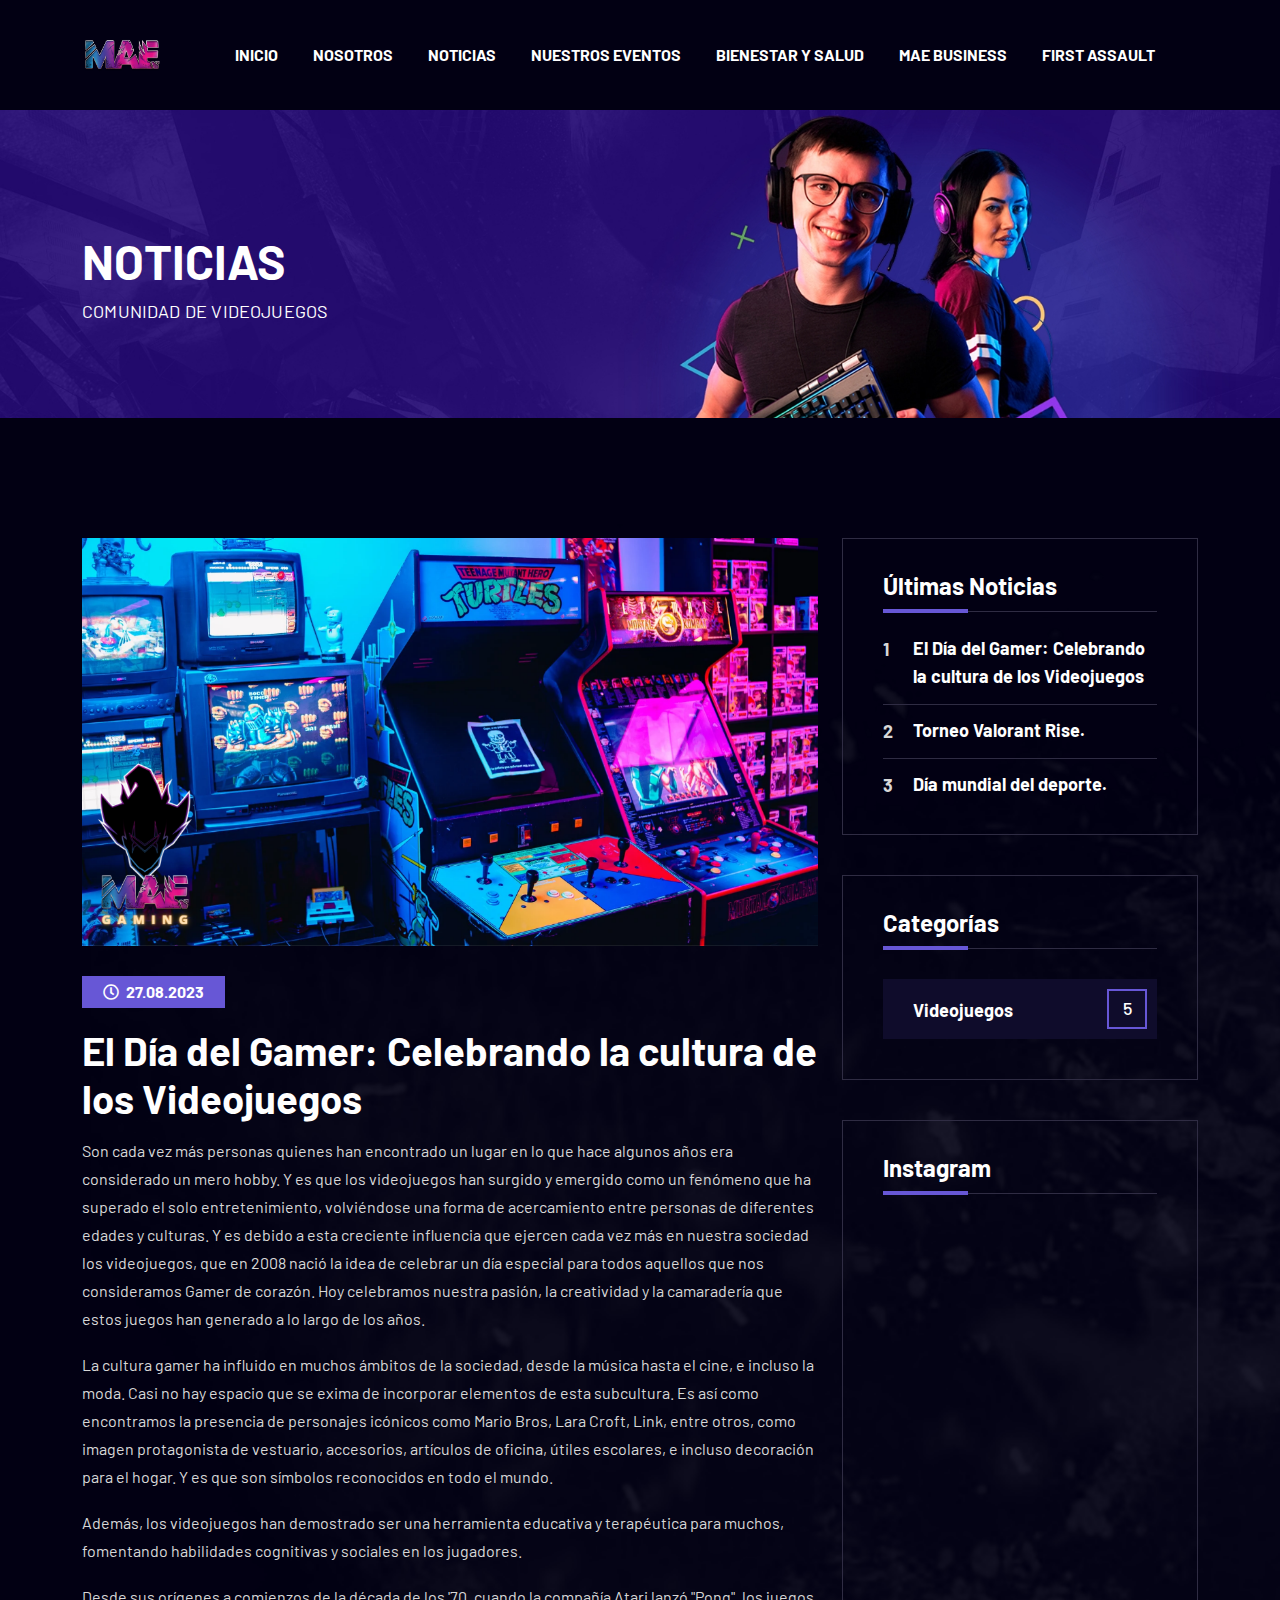
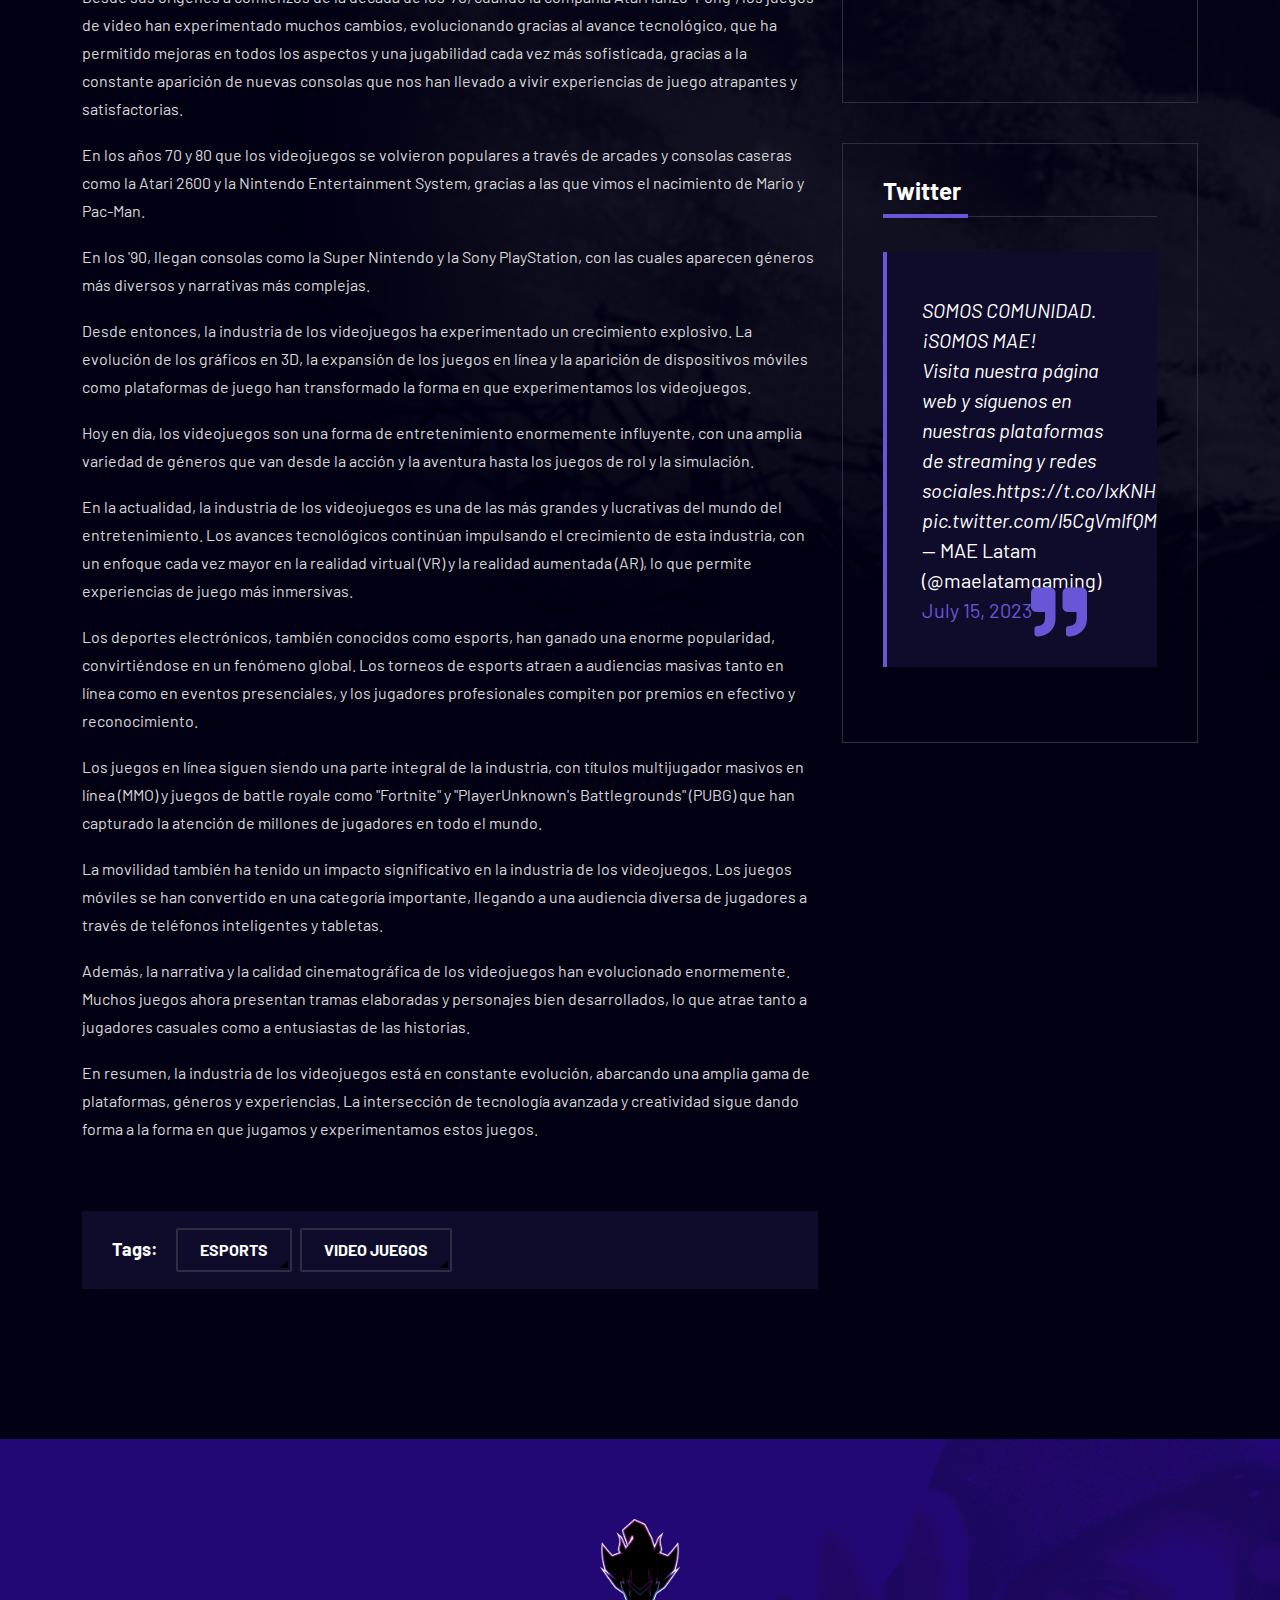
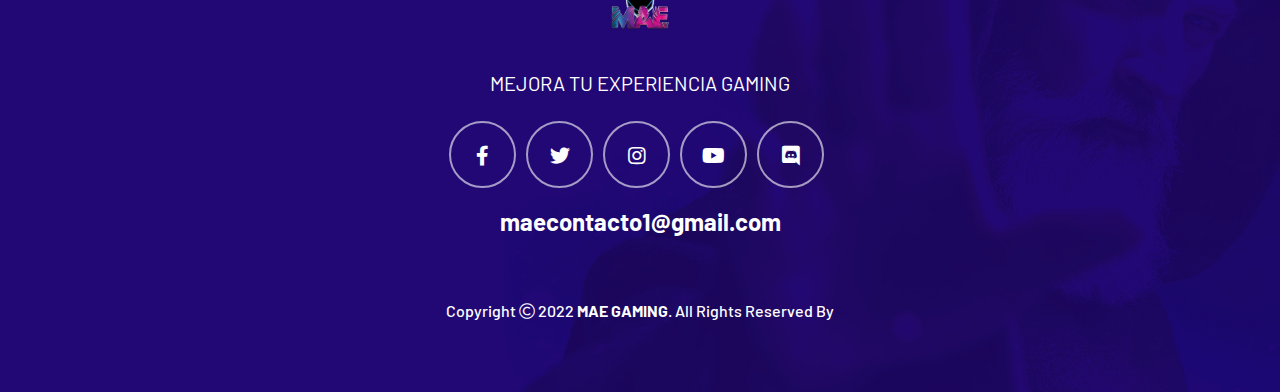
<file: noticias/post3.html>
<!doctype html>
<html class="no-js" lang="zxx">

<head>
    <meta charset="utf-8">
    <meta http-equiv="x-ua-compatible" content="ie=edge">
    <title>MAE Gaming</title>
    <meta name="author" content="Vecuro">
    <meta name="description" content="Playrex - esports and gaming  HTML Template">
    <meta name="keywords" content="Playrex - esports and gaming  HTML Template">
    <meta name="robots" content="INDEX,FOLLOW">

    <!-- Mobile Specific Metas -->
    <meta name="viewport" content="width=device-width, initial-scale=1, shrink-to-fit=no">

    <!-- Favicons - Place favicon.ico in the root directory -->
    <link rel="shortcut icon" href="../assets/img/logo.png" type="image/x-icon">
    <link rel="icon" href="../assets/img/logo.png" type="image/x-icon">

    <!--==============================
	  Google Fonts
	============================== -->
    <link rel="preconnect" href="https://fonts.googleapis.com">
    <link rel="preconnect" href="https://fonts.gstatic.com" crossorigin>
    <link href="https://fonts.googleapis.com/css2?family=Barlow:wght@300;400;500;700&display=swap" rel="stylesheet">


    <!--==============================
	    All CSS File
	============================== -->
    <!-- Bootstrap -->
    <link rel="stylesheet" href="../assets/css/bootstrap.min.css">
    <!-- <link rel="stylesheet" href="../assets/css/app.min.css"> -->
    <!-- Fontawesome Icon -->
    <link rel="stylesheet" href="../assets/css/fontawesome.min.css">
    <!-- Layerslider -->
    <link rel="stylesheet" href="../assets/css/layerslider.min.css">
    <!-- Magnific Popup -->
    <link rel="stylesheet" href="../assets/css/magnific-popup.min.css">
    <!-- Slick Slider -->
    <link rel="stylesheet" href="../assets/css/slick.min.css">
    <!-- Theme Custom CSS -->
    <link rel="stylesheet" href="../assets/css/style.css">

</head>

<body class="dark-mode">


    <!--[if lte IE 9]>
    	<p class="browserupgrade">You are using an <strong>outdated</strong> browser. Please <a href="https://browsehappy.com/">upgrade your browser</a> to improve your experience and security.</p>
  <![endif]-->



    <!--********************************
   		Code Start From Here 
	******************************** -->




    <!--==============================
     Preloader
  ==============================-->
    <div class="preloader  ">
        <button class="vs-btn preloaderCls">Cancel Preloader </button>
        <div class="preloader-inner">
            <div class="loader-logo"><img src="../assets/img/logo2.png" class="mae-loader" alt="logo"></div>
            <div class="spinner"></div>
        </div>
    </div><!--==============================
    Mobile Menu
  ============================== -->
  <div class="vs-menu-wrapper">
    <div class="vs-menu-area text-center">
        <button class="vs-menu-toggle"><i class="fal fa-times"></i></button>
        <div class="mobile-logo">
            <a href="#">
                <img src="../assets/img/logo1.png" class="mae-logo" alt="logo" > </a>
        </div>
        <div class="vs-mobile-menu">
            <ul>
             
                <li>
                    <a href="../index.html">Inicio</a>
                </li>

                
                <li>
                    <a href="../nosotros.html">Nosotros</a>
                </li>
                              
              
                <li>
                    <a href="../noticias.html">Noticias</a>
                </li>

                <li>
                    <a href="../eventos.html">Nuestros Eventos</a>
                </li>

                <li>
                    <a href="../bienestar_salud.html">Bienestar y Salud</a>
                </li>

                <li>
                    <a href="../http://vps-18c2f0a1.vps.ovh.ca">First Assault </a>
                </li>

                
               
            </ul>
        </div>
    </div>
</div>

    <!--==============================
        Header Area
    ==============================-->
    <header class="vs-header header-layout2">
     
        <div class="sticky-wrapper">
            <div class="sticky-active">
                <div class="menu-area">
                    <div class="header-shape1"></div>
                    <div class="container">
                        <div class="row align-items-center justify-content-between">
                            <div class="col-auto">
                                <div class="header-logo">
                                    <a href="../index.html">
                                        <img src="../assets/img/logo1.png" class="mae-logo" alt="logo"> </a>
                                </div>
                            </div>
                            <div class="col text-end text-xl-center">
                                <nav class="main-menu menu-style1 d-none d-lg-block">
                                    <ul>
                                        
                                        <li>
                                            <a href="../index.html">Inicio</a>
                                        </li>
                    
                                        
                                        <li>
                                            <a href="../nosotros.html">Nosotros</a>
                                        </li>
                                                      
                                      
                                        <li>
                                            <a href="../noticias.html">Noticias</a>
                                        </li>

                                        <li>
                                            <a href="../eventos.html">Nuestros Eventos</a>
                                        </li>
                    
                                        <li>
                                            <a href="../bienestar_salud.html">Bienestar y Salud</a>
                                        </li>

                                        <li>
                                            <a href="busines.html">MAE Business </a>
                                        </li>
                    
                                        <li>
                                            <a href="../http://vps-18c2f0a1.vps.ovh.ca">First Assault </a>
                                        </li>
                                        
                                       
                                    </ul>
                                </nav>
                                <button class="vs-menu-toggle d-inline-block d-lg-none"><i class="fal fa-bars"></i></button>
                            </div>
                        
                            <div class="col-auto d-none d-xxl-block">
                                <a href="https://discord.com/invite/DSFWd32yX2" target="_blank" class="vs-btn">Unete a Discord</a>
                            </div>
                        </div>
                    </div>
                </div>
            </div>
        </div>
    </header><!--==============================
    Breadcumb
============================== -->
    <div class="breadcumb-wrapper " data-bg-src="../assets/img/breadcumb/breadcumb-bg.jpg">
        <div class="container z-index-common">
            <div class="breadcumb-content">
                <h1 class="breadcumb-title">Noticias</h1>
                <p class="breadcumb-subtitle">Comunidad de Videojuegos</p>
            </div>
         
        </div>
    </div>
    <div data-bg-src="../assets/img/bg/contact-p-bg-1-1.png"><!--==============================
    FAQ Area 
    ==============================-->
        
    <section class="vs-blog-wrapper space-top space-extra-bottom">
        <div class="container">
            <div class="row gx-60">
               
                <div class="col-lg-8">
                    <div class="vs-blog blog-single has-post-thumbnail">
                        <div class="blog-img">
                            <img src="../assets/noticias/noticia_3.png" alt="Blog Image">
                        </div>
                        <div class="blog-content">
                            <a href="blog.html" class="blog-date"><i class="far fa-clock"></i>27.08.2023</a>
                            <h2 class="blog-title">  El Día del Gamer: Celebrando la cultura de los Videojuegos</h2>
                       

                        
                            <p class="text-justify">
                                Son cada vez más personas quienes han encontrado un lugar en lo que hace algunos años era considerado un mero hobby. Y es que los videojuegos han surgido y emergido como un fenómeno que ha superado el solo entretenimiento, volviéndose una forma de acercamiento entre personas de diferentes edades y culturas. Y es debido a esta creciente influencia que ejercen cada vez más en nuestra sociedad los videojuegos, que en 2008 nació la idea de celebrar un día especial para todos aquellos que nos consideramos Gamer de corazón. Hoy celebramos nuestra pasión, la creatividad y la camaradería que estos juegos han generado a lo largo de los años.
                            </p>
                           
                            <p class="text-justify">
                                La cultura gamer ha influido en muchos ámbitos de la sociedad, desde la música hasta el cine, e incluso la moda. Casi no hay espacio que se exima de incorporar elementos de esta subcultura. Es así como encontramos la presencia de personajes icónicos como Mario Bros, Lara Croft, Link, entre otros, como imagen protagonista de vestuario, accesorios, artículos de oficina, útiles escolares, e incluso decoración para el hogar. Y es que son símbolos reconocidos en todo el mundo. 
                             </p>

                             <p class="text-justify">
                                Además, los videojuegos han demostrado ser una herramienta educativa y terapéutica para muchos, fomentando habilidades cognitivas y sociales en los jugadores.     
                            </p>

                            <p class="text-justify">
                                Desde sus orígenes a comienzos de la década de los '70, cuando la compañía Atari lanzó "Pong", los juegos de video han experimentado muchos cambios, evolucionando gracias al avance tecnológico, que ha permitido mejoras en todos los aspectos y una jugabilidad cada vez más sofisticada, gracias a la constante aparición de nuevas consolas que nos han llevado a vivir experiencias de juego atrapantes y satisfactorias. 
                            </p>

                            <p class="text-justify">
                                En los años 70 y 80 que los videojuegos se volvieron populares a través de arcades y consolas caseras como la Atari 2600 y la Nintendo Entertainment System, gracias a las que vimos el nacimiento de Mario y Pac-Man.
                            </p>

                          


                            <p class="text-justify">
                                En los '90, llegan consolas como la Super Nintendo y la Sony PlayStation, con las cuales aparecen géneros más diversos y narrativas más complejas.
                            </p>

                           

                            <p class="text-justify">
                                Desde entonces, la industria de los videojuegos ha experimentado un crecimiento explosivo. La evolución de los gráficos en 3D, la expansión de los juegos en línea y la aparición de dispositivos móviles como plataformas de juego han transformado la forma en que experimentamos los videojuegos.
                            </p>

                         

                            <p class="text-justify">

                                Hoy en día, los videojuegos son una forma de entretenimiento enormemente influyente, con una amplia variedad de géneros que van desde la acción y la aventura hasta los juegos de rol y la simulación.
                            </p>

                            <p class="text-justify">
                                En la actualidad, la industria de los videojuegos es una de las más grandes y lucrativas del mundo del entretenimiento. Los avances tecnológicos continúan impulsando el crecimiento de esta industria, con un enfoque cada vez mayor en la realidad virtual (VR) y la realidad aumentada (AR), lo que permite experiencias de juego más inmersivas.

                            </p>


                            <p class="text-justify">
                                Los deportes electrónicos, también conocidos como esports, han ganado una enorme popularidad, convirtiéndose en un fenómeno global. Los torneos de esports atraen a audiencias masivas tanto en línea como en eventos presenciales, y los jugadores profesionales compiten por premios en efectivo y reconocimiento.
                            </p>


                            <p class="text-justify">
                                Los juegos en línea siguen siendo una parte integral de la industria, con títulos multijugador masivos en línea (MMO) y juegos de battle royale como "Fortnite" y "PlayerUnknown's Battlegrounds" (PUBG) que han capturado la atención de millones de jugadores en todo el mundo.
                              </p>

                              <p class="text-justify">
                                La movilidad también ha tenido un impacto significativo en la industria de los videojuegos. Los juegos móviles se han convertido en una categoría importante, llegando a una audiencia diversa de jugadores a través de teléfonos inteligentes y tabletas.
                            </p>

                            <p class="text-justify">
                                Además, la narrativa y la calidad cinematográfica de los videojuegos han evolucionado enormemente. Muchos juegos ahora presentan tramas elaboradas y personajes bien desarrollados, lo que atrae tanto a jugadores casuales como a entusiastas de las historias.
                            </p>

                            <p class="text-justify">
                                En resumen, la industria de los videojuegos está en constante evolución, abarcando una amplia gama de plataformas, géneros y experiencias. La intersección de tecnología avanzada y creatividad sigue dando forma a la forma en que jugamos y experimentamos estos juegos.
                            </p>


                         

                           



                         
                         

                           

                          
                          <!-- Aqui termina la seccion de la noticias -->  
                        </div>
                        <div class="share-links clearfix  ">
                            <div class="row justify-content-between">
                                <div class="col-xl-auto">
                                    <span class="share-links-title">Tags:</span>
                                    <div class="tagcloud">
                                        <a href="#">ESPORTS</a>
                                        <a href="#">VIDEO JUEGOS</a>
                                       
                                    </div>
                                </div>
                              
                            </div>
                        </div>
                   
                    
                    </div>
                </div>





                   <!-- Aqui empieza col 4 ultima noticias --> 

                <div class="col-lg-4">
                    <aside class="sidebar-area">
                        <div class="widget  ">
                            <h3 class="widget_title">Últimas  Noticias</h3>
                            <div class="post-list">
                                <ol>
                                    <li><a href="post3.html">El Día del Gamer: Celebrando la cultura de los Videojuegos</a></li>
                                    <li><a href="post2.html">Torneo Valorant Rise.</a></li>
                                    <li><a href="post1.html">Día mundial del deporte.</a></li>
                                    
                                </ol>
                            </div>
                        </div>
                 
                        <div class="widget widget_categories   ">
                            <h3 class="widget_title">Categorías</h3>
                            <ul>
                                <li>
                                    <a href="blog.html">Videojuegos</a>
                                    <span>5</span>
                                </li>
                              
                             
                            </ul>
                        </div>
                        <div class="widget  ">
                            <h4 class="widget_title">Instagram </h4>
                                                <iframe src="https://www.instagram.com/maelatamgaming/embed" width="400" height="430" frameborder="0" scrolling="no" allowtransparency="true"></iframe>   
                                
                          
                        </div>

                        <div class="widget  ">
                            <h4 class="widget_title">Twitter </h4>
                            <blockquote class="twitter-tweet"><p lang="es" dir="ltr">SOMOS COMUNIDAD. ¡SOMOS MAE!<br>Visita nuestra página web y síguenos en nuestras plataformas de streaming y redes sociales.<a href="https://t.co/IxKNHmbb1s">https://t.co/IxKNHmbb1s</a> <a href="https://t.co/l5CgVmlfQM">pic.twitter.com/l5CgVmlfQM</a></p>&mdash; MAE Latam (@maelatamgaming) <a href="https://twitter.com/maelatamgaming/status/1680332360955437056?ref_src=twsrc%5Etfw">July 15, 2023</a></blockquote> <script async src="https://platform.twitter.com/widgets.js" charset="utf-8"></script>                              
                          
                        </div>


                      
                    </aside>
                </div>
            </div>
        </div>
    </section>







    </div><!--==============================
    Error Area 
    ==============================-->
 <!--==============================
			Footer Area
	==============================-->
    <footer class="footer-wrapper footer-layout1" data-bg-src="../assets/img/bg/footer-bg-1-1.jpg">
        <div class="widget-area">
            <div class="container">
                <div class="row justify-content-center">
                    <div class="col-md-10 col-lg-8 col-xl-6">
                        <div class="widget footer-widget">
                            <div class="vs-widget-about">
                                <div class="footer-logo">
                                    <a href="../index.html">
                                        <img src="../assets/img/logo.png" class="mae-logo" alt="logo">
                                    </a>
                                </div>
                                <p class="footer-text">MEJORA TU EXPERIENCIA GAMING</p>
                                <div class="footer-social">
                                    <a href="https://www.facebook.com/MaeLatamGaming" target="_blank"><i class="fab fa-facebook-f"></i></a>
                                    <a href="https://twitter.com/maelatamgaming" target="_blank"><i class="fab fa-twitter"></i></a>
                                    <a href="https://www.instagram.com/maelatamgaming/" target="_blank"><i class="fab fa-instagram"></i></a>
                                    <a href="https://www.youtube.com/channel/UCIRHXkCHTUCpOTjp-EaGxJA/" target="_blank"><i class="fab fa-youtube"></i></a>
                                    <a href="https://discord.com/invite/5xuCMDsKxh" target="_blank"><i class="fab fa-discord"></i></a>
                                    
                                    <h5 style="margin-top: 20px;"> maecontacto1@gmail.com </h5>
                                </div>
                            </div>
                        </div>
                    </div>
                </div>
          
             
            </div>
        </div>
        <div class="copyright-wrap">
            <div class="container">
                <p class="copyright-text">Copyright <i class="fal fa-copyright"></i> 2022 <a href="index.html">MAE GAMING</a>. All Rights Reserved By <a href="#"></a></p>
            </div>
        </div>
    </footer> <!-- Scroll To Top -->
    <a href="#" class="scrollToTop scroll-btn"><i class="far fa-arrow-up"></i></a>

    <!--********************************
			Code End  Here 
	******************************** -->

    <!--==============================
        All Js File
    ============================== -->
    <!-- Jquery -->
    <script src="../assets/js/vendor/jquery-3.6.0.min.js"></script>
    <!-- Slick Slider -->
    <script src="../assets/js/slick.min.js"></script>
    <!-- <script src="../assets/js/app.min.js"></script> -->
    <!-- Layerslider -->
    <script src="../assets/js/layerslider.utils.js"></script>
    <script src="../assets/js/layerslider.transitions.js"></script>
    <script src="../assets/js/layerslider.kreaturamedia.jquery.js"></script>
    <!-- Bootstrap -->
    <script src="../assets/js/bootstrap.min.js"></script>
    <!-- Magnific Popup -->
    <script src="../assets/js/jquery.magnific-popup.min.js"></script>
    <!-- Isotope Filter -->
    <script src="../assets/js/imagesloaded.pkgd.min.js"></script>
    <script src="../assets/js/isotope.pkgd.min.js"></script>
    <!-- Wow.js -->
    <script src="../assets/js/wow.min.js"></script>
    <!-- Main Js File -->
    <script src="../assets/js/main.js"></script>


</body>

</html>
</file>
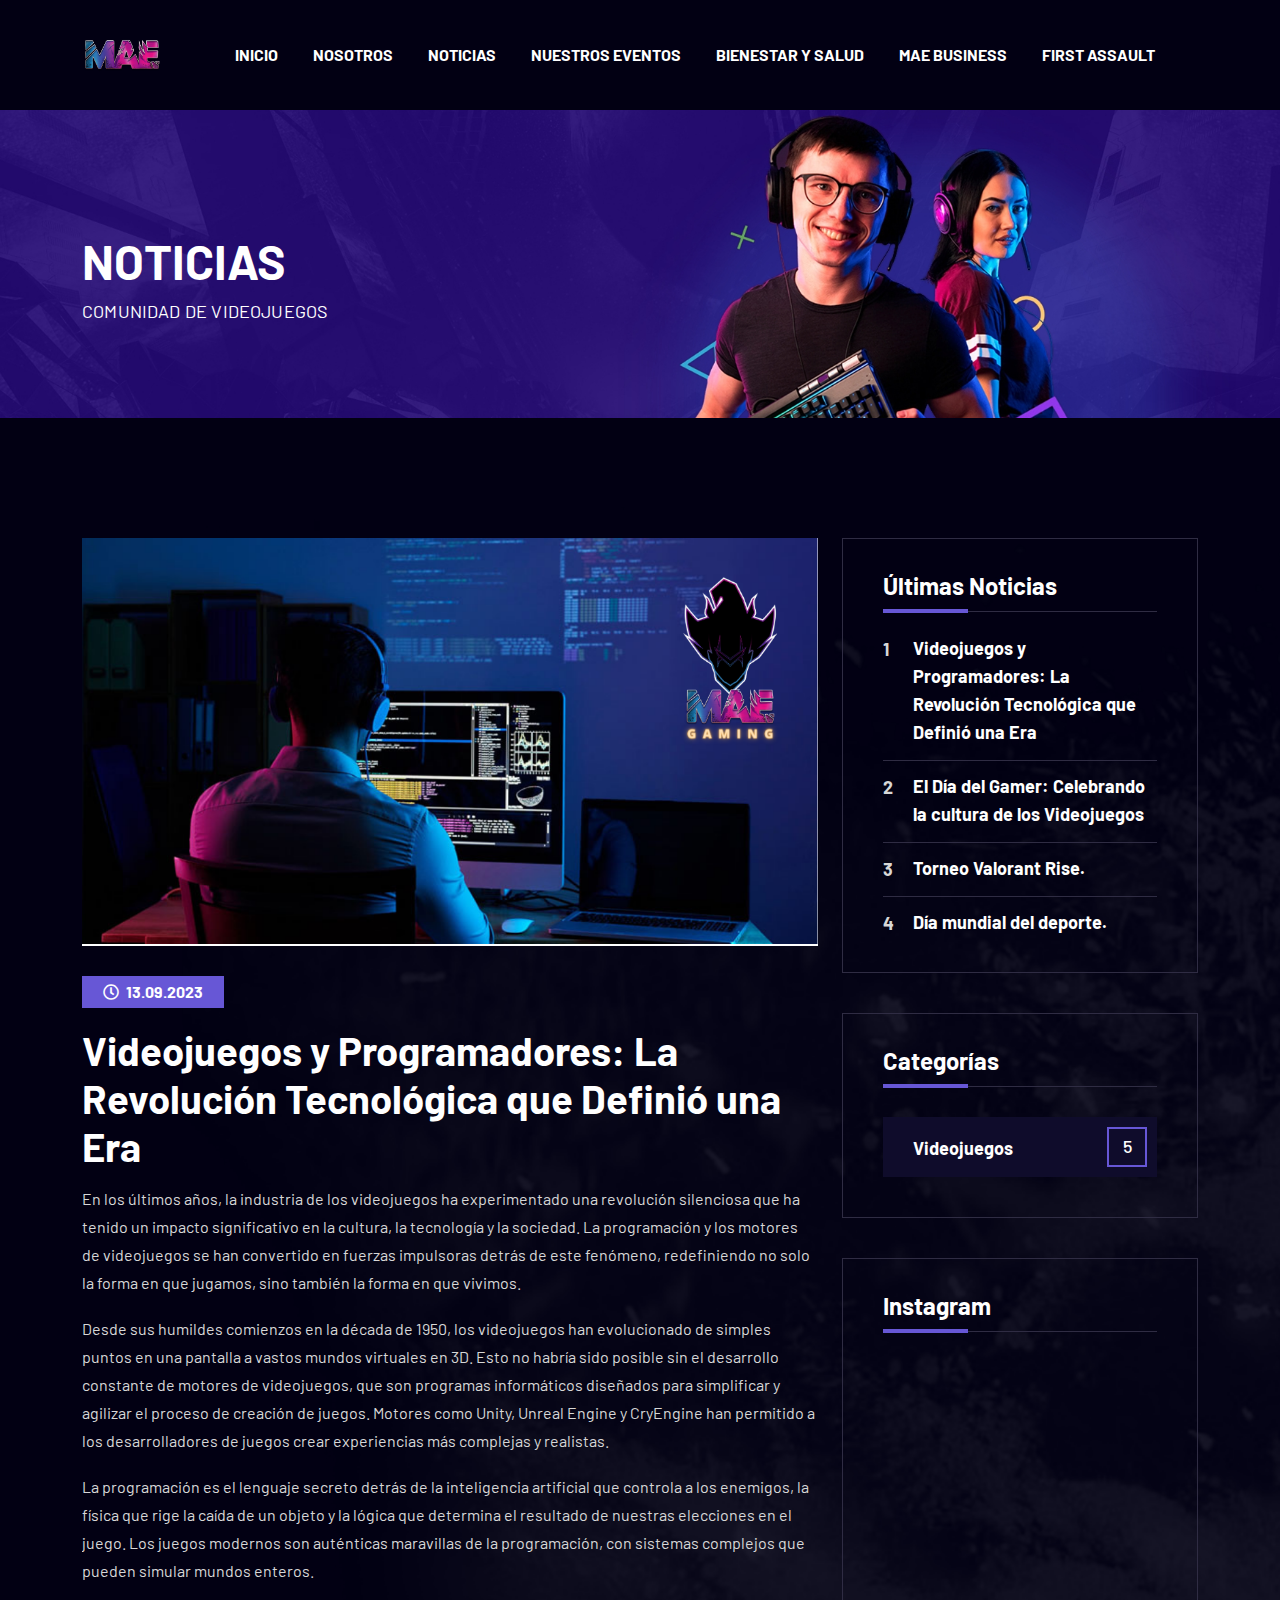
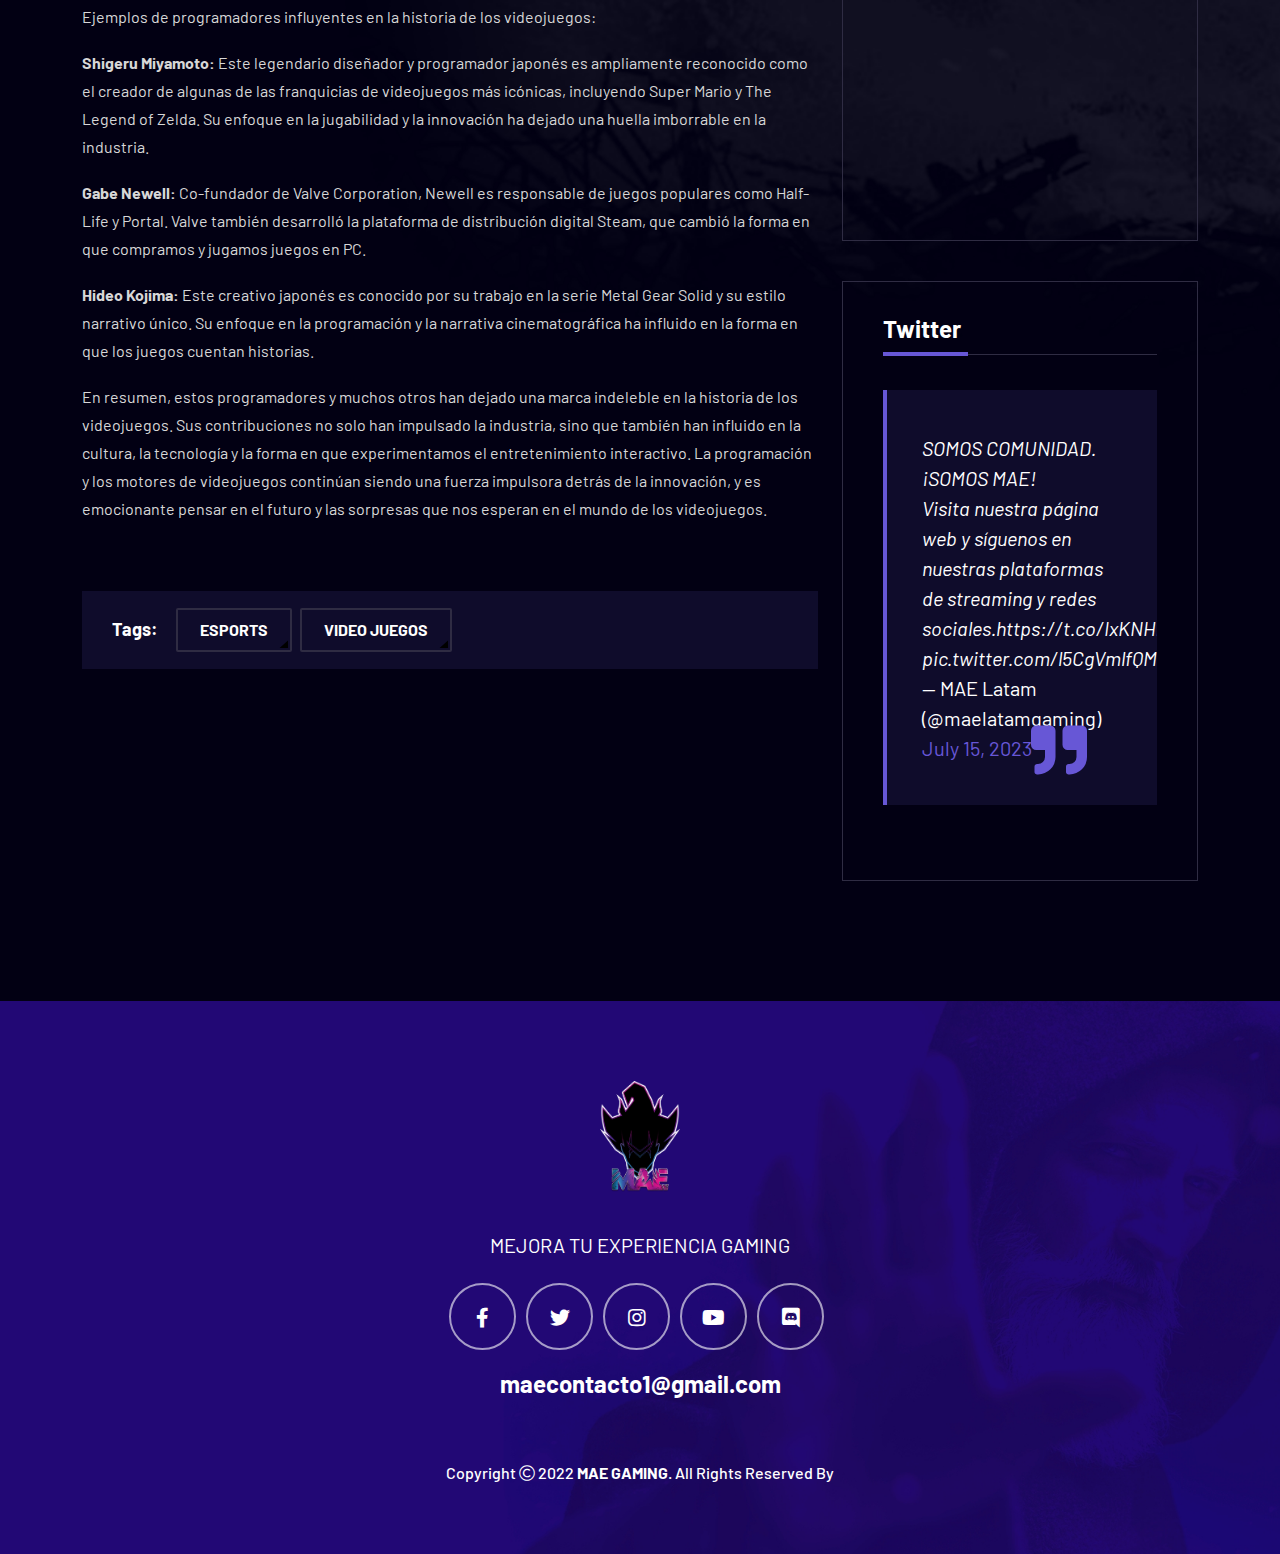
<file: noticias/post4.html>
<!doctype html>
<html class="no-js" lang="zxx">

<head>
    <meta charset="utf-8">
    <meta http-equiv="x-ua-compatible" content="ie=edge">
    <title>MAE Gaming</title>
    <meta name="author" content="Vecuro">
    <meta name="description" content="Playrex - esports and gaming  HTML Template">
    <meta name="keywords" content="Playrex - esports and gaming  HTML Template">
    <meta name="robots" content="INDEX,FOLLOW">

    <!-- Mobile Specific Metas -->
    <meta name="viewport" content="width=device-width, initial-scale=1, shrink-to-fit=no">

    <!-- Favicons - Place favicon.ico in the root directory -->
    <link rel="shortcut icon" href="../assets/img/logo.png" type="image/x-icon">
    <link rel="icon" href="../assets/img/logo.png" type="image/x-icon">

    <!--==============================
	  Google Fonts
	============================== -->
    <link rel="preconnect" href="https://fonts.googleapis.com">
    <link rel="preconnect" href="https://fonts.gstatic.com" crossorigin>
    <link href="https://fonts.googleapis.com/css2?family=Barlow:wght@300;400;500;700&display=swap" rel="stylesheet">


    <!--==============================
	    All CSS File
	============================== -->
    <!-- Bootstrap -->
    <link rel="stylesheet" href="../assets/css/bootstrap.min.css">
    <!-- <link rel="stylesheet" href="../assets/css/app.min.css"> -->
    <!-- Fontawesome Icon -->
    <link rel="stylesheet" href="../assets/css/fontawesome.min.css">
    <!-- Layerslider -->
    <link rel="stylesheet" href="../assets/css/layerslider.min.css">
    <!-- Magnific Popup -->
    <link rel="stylesheet" href="../assets/css/magnific-popup.min.css">
    <!-- Slick Slider -->
    <link rel="stylesheet" href="../assets/css/slick.min.css">
    <!-- Theme Custom CSS -->
    <link rel="stylesheet" href="../assets/css/style.css">

</head>

<body class="dark-mode">


    <!--[if lte IE 9]>
    	<p class="browserupgrade">You are using an <strong>outdated</strong> browser. Please <a href="https://browsehappy.com/">upgrade your browser</a> to improve your experience and security.</p>
  <![endif]-->



    <!--********************************
   		Code Start From Here 
	******************************** -->




    <!--==============================
     Preloader
  ==============================-->
    <div class="preloader  ">
        <button class="vs-btn preloaderCls">Cancel Preloader </button>
        <div class="preloader-inner">
            <div class="loader-logo"><img src="../assets/img/logo2.png" class="mae-loader" alt="logo"></div>
            <div class="spinner"></div>
        </div>
    </div><!--==============================
    Mobile Menu
  ============================== -->
  <div class="vs-menu-wrapper">
    <div class="vs-menu-area text-center">
        <button class="vs-menu-toggle"><i class="fal fa-times"></i></button>
        <div class="mobile-logo">
            <a href="#">
                <img src="../assets/img/logo1.png" class="mae-logo" alt="logo" > </a>
        </div>
        <div class="vs-mobile-menu">
            <ul>
             
                <li>
                    <a href="../index.html">Inicio</a>
                </li>

                
                <li>
                    <a href="../nosotros.html">Nosotros</a>
                </li>
                              
              
                <li>
                    <a href="../noticias.html">Noticias</a>
                </li>

                <li>
                    <a href="../eventos.html">Nuestros Eventos</a>
                </li>

                <li>
                    <a href="../bienestar_salud.html">Bienestar y Salud</a>
                </li>

                <li>
                    <a href="../http://vps-18c2f0a1.vps.ovh.ca">First Assault </a>
                </li>

                
               
            </ul>
        </div>
    </div>
</div>

    <!--==============================
        Header Area
    ==============================-->
    <header class="vs-header header-layout2">
     
        <div class="sticky-wrapper">
            <div class="sticky-active">
                <div class="menu-area">
                    <div class="header-shape1"></div>
                    <div class="container">
                        <div class="row align-items-center justify-content-between">
                            <div class="col-auto">
                                <div class="header-logo">
                                    <a href="../index.html">
                                        <img src="../assets/img/logo1.png" class="mae-logo" alt="logo"> </a>
                                </div>
                            </div>
                            <div class="col text-end text-xl-center">
                                <nav class="main-menu menu-style1 d-none d-lg-block">
                                    <ul>
                                        
                                        <li>
                                            <a href="../index.html">Inicio</a>
                                        </li>
                    
                                        
                                        <li>
                                            <a href="../nosotros.html">Nosotros</a>
                                        </li>
                                                      
                                      
                                        <li>
                                            <a href="../noticias.html">Noticias</a>
                                        </li>

                                        <li>
                                            <a href="../eventos.html">Nuestros Eventos</a>
                                        </li>
                    
                                        <li>
                                            <a href="../bienestar_salud.html">Bienestar y Salud</a>
                                        </li>

                                        <li>
                                            <a href="busines.html">MAE Business </a>
                                        </li>

                                        <li>
                                            <a href="../http://vps-18c2f0a1.vps.ovh.ca">First Assault </a>
                                        </li>
                    
                                        
                                       
                                    </ul>
                                </nav>
                                <button class="vs-menu-toggle d-inline-block d-lg-none"><i class="fal fa-bars"></i></button>
                            </div>
                        
                            <div class="col-auto d-none d-xxl-block">
                                <a href="https://discord.com/invite/DSFWd32yX2" target="_blank" class="vs-btn">Unete a Discord</a>
                            </div>
                        </div>
                    </div>
                </div>
            </div>
        </div>
    </header><!--==============================
    Breadcumb
============================== -->
    <div class="breadcumb-wrapper " data-bg-src="../assets/img/breadcumb/breadcumb-bg.jpg">
        <div class="container z-index-common">
            <div class="breadcumb-content">
                <h1 class="breadcumb-title">Noticias</h1>
                <p class="breadcumb-subtitle">Comunidad de Videojuegos</p>
            </div>
         
        </div>
    </div>
    <div data-bg-src="../assets/img/bg/contact-p-bg-1-1.png"><!--==============================
    FAQ Area 
    ==============================-->
        
    <section class="vs-blog-wrapper space-top space-extra-bottom">
        <div class="container">
            <div class="row gx-60">
               
                <div class="col-lg-8">
                    <div class="vs-blog blog-single has-post-thumbnail">
                        <div class="blog-img">
                            <img src="../assets/noticias/noticia_4.png" alt="Blog Image">
                        </div>
                        <div class="blog-content">
                            <a href="blog.html" class="blog-date"><i class="far fa-clock"></i>13.09.2023</a>
                            <h2 class="blog-title">Videojuegos y Programadores: La Revolución Tecnológica que Definió una Era</h2>
                       

                        
                            <p class="text-justify">
                                En los últimos años, la industria de los videojuegos ha experimentado una revolución silenciosa que ha tenido un impacto significativo en la cultura, la tecnología y la sociedad. La programación y los motores de videojuegos se han convertido en fuerzas impulsoras detrás de este fenómeno, redefiniendo no solo la forma en que jugamos, sino también la forma en que vivimos.
                                </p>
                           
                            <p class="text-justify">
                                Desde sus humildes comienzos en la década de 1950, los videojuegos han evolucionado de simples puntos en una pantalla a vastos mundos virtuales en 3D. Esto no habría sido posible sin el desarrollo constante de motores de videojuegos, que son programas informáticos diseñados para simplificar y agilizar el proceso de creación de juegos. Motores como Unity, Unreal Engine y CryEngine han permitido a los desarrolladores de juegos crear experiencias más complejas y realistas.
                            </p>

                             <p class="text-justify">
                                La programación es el lenguaje secreto detrás de la inteligencia artificial que controla a los enemigos, la física que rige la caída de un objeto y la lógica que determina el resultado de nuestras elecciones en el juego. Los juegos modernos son auténticas maravillas de la programación, con sistemas complejos que pueden simular mundos enteros.
                            </p>

                            <p class="text-justify">
                                Ejemplos de programadores influyentes en la historia de los videojuegos:
                            </p>

                            <p class="text-justify">
                               <strong>Shigeru Miyamoto:</strong>  Este legendario diseñador y programador japonés es ampliamente reconocido como el creador de algunas de las franquicias de videojuegos más icónicas, incluyendo Super Mario y The Legend of Zelda. Su enfoque en la jugabilidad y la innovación ha dejado una huella imborrable en la industria.
                            </p>

                          


                            <p class="text-justify">
                            <strong>Gabe Newell:</strong>  Co-fundador de Valve Corporation, Newell es responsable de juegos populares como Half-Life y Portal. Valve también desarrolló la plataforma de distribución digital Steam, que cambió la forma en que compramos y jugamos juegos en PC.
                            </p>

                           

                            <p class="text-justify">
                               <strong> Hideo Kojima:</strong> Este creativo japonés es conocido por su trabajo en la serie Metal Gear Solid y su estilo narrativo único. Su enfoque en la programación y la narrativa cinematográfica ha influido en la forma en que los juegos cuentan historias.
                            </p>

                         


                          
                            <p class="text-justify">
                                En resumen, estos programadores y muchos otros han dejado una marca indeleble en la historia de los videojuegos. Sus contribuciones no solo han impulsado la industria, sino que también han influido en la cultura, la tecnología y la forma en que experimentamos el entretenimiento interactivo. La programación y los motores de videojuegos continúan siendo una fuerza impulsora detrás de la innovación, y es emocionante pensar en el futuro y las sorpresas que nos esperan en el mundo de los videojuegos.
                            </p>

                         

                         

                           



                         
                         

                           

                          
                          <!-- Aqui termina la seccion de la noticias -->  
                        </div>
                        <div class="share-links clearfix  ">
                            <div class="row justify-content-between">
                                <div class="col-xl-auto">
                                    <span class="share-links-title">Tags:</span>
                                    <div class="tagcloud">
                                        <a href="#">ESPORTS</a>
                                        <a href="#">VIDEO JUEGOS</a>
                                       
                                    </div>
                                </div>
                              
                            </div>
                        </div>
                   
                    
                    </div>
                </div>





                   <!-- Aqui empieza col 4 ultima noticias --> 

                <div class="col-lg-4">
                    <aside class="sidebar-area">
                        <div class="widget  ">
                            <h3 class="widget_title">Últimas  Noticias</h3>
                            <div class="post-list">
                                <ol>
                                    <li><a href="post4.html">Videojuegos y Programadores: La Revolución Tecnológica que Definió una Era</a></li>
                                    <li><a href="post3.html">El Día del Gamer: Celebrando la cultura de los Videojuegos</a></li>
                                    <li><a href="post2.html">Torneo Valorant Rise.</a></li>
                                    <li><a href="post1.html">Día mundial del deporte.</a></li>
                                    
                                </ol>
                            </div>
                        </div>
                 
                        <div class="widget widget_categories   ">
                            <h3 class="widget_title">Categorías</h3>
                            <ul>
                                <li>
                                    <a href="blog.html">Videojuegos</a>
                                    <span>5</span>
                                </li>
                              
                             
                            </ul>
                        </div>
                        <div class="widget  ">
                            <h4 class="widget_title">Instagram </h4>
                                                <iframe src="https://www.instagram.com/maelatamgaming/embed" width="400" height="430" frameborder="0" scrolling="no" allowtransparency="true"></iframe>   
                                
                          
                        </div>

                        <div class="widget  ">
                            <h4 class="widget_title">Twitter </h4>
                            <blockquote class="twitter-tweet"><p lang="es" dir="ltr">SOMOS COMUNIDAD. ¡SOMOS MAE!<br>Visita nuestra página web y síguenos en nuestras plataformas de streaming y redes sociales.<a href="https://t.co/IxKNHmbb1s">https://t.co/IxKNHmbb1s</a> <a href="https://t.co/l5CgVmlfQM">pic.twitter.com/l5CgVmlfQM</a></p>&mdash; MAE Latam (@maelatamgaming) <a href="https://twitter.com/maelatamgaming/status/1680332360955437056?ref_src=twsrc%5Etfw">July 15, 2023</a></blockquote> <script async src="https://platform.twitter.com/widgets.js" charset="utf-8"></script>                              
                          
                        </div>


                      
                    </aside>
                </div>
            </div>
        </div>
    </section>







    </div><!--==============================
    Error Area 
    ==============================-->
 <!--==============================
			Footer Area
	==============================-->
    <footer class="footer-wrapper footer-layout1" data-bg-src="../assets/img/bg/footer-bg-1-1.jpg">
        <div class="widget-area">
            <div class="container">
                <div class="row justify-content-center">
                    <div class="col-md-10 col-lg-8 col-xl-6">
                        <div class="widget footer-widget">
                            <div class="vs-widget-about">
                                <div class="footer-logo">
                                    <a href="../index.html">
                                        <img src="../assets/img/logo.png" class="mae-logo" alt="logo">
                                    </a>
                                </div>
                                <p class="footer-text">MEJORA TU EXPERIENCIA GAMING</p>
                                <div class="footer-social">
                                    <a href="https://www.facebook.com/MaeLatamGaming" target="_blank"><i class="fab fa-facebook-f"></i></a>
                                    <a href="https://twitter.com/maelatamgaming" target="_blank"><i class="fab fa-twitter"></i></a>
                                    <a href="https://www.instagram.com/maelatamgaming/" target="_blank"><i class="fab fa-instagram"></i></a>
                                    <a href="https://www.youtube.com/channel/UCIRHXkCHTUCpOTjp-EaGxJA/" target="_blank"><i class="fab fa-youtube"></i></a>
                                    <a href="https://discord.com/invite/5xuCMDsKxh" target="_blank"><i class="fab fa-discord"></i></a>
                                    
                                    <h5 style="margin-top: 20px;"> maecontacto1@gmail.com </h5>
                                </div>
                            </div>
                        </div>
                    </div>
                </div>
          
             
            </div>
        </div>
        <div class="copyright-wrap">
            <div class="container">
                <p class="copyright-text">Copyright <i class="fal fa-copyright"></i> 2022 <a href="index.html">MAE GAMING</a>. All Rights Reserved By <a href="#"></a></p>
            </div>
        </div>
    </footer> <!-- Scroll To Top -->
    <a href="#" class="scrollToTop scroll-btn"><i class="far fa-arrow-up"></i></a>

    <!--********************************
			Code End  Here 
	******************************** -->

    <!--==============================
        All Js File
    ============================== -->
    <!-- Jquery -->
    <script src="../assets/js/vendor/jquery-3.6.0.min.js"></script>
    <!-- Slick Slider -->
    <script src="../assets/js/slick.min.js"></script>
    <!-- <script src="../assets/js/app.min.js"></script> -->
    <!-- Layerslider -->
    <script src="../assets/js/layerslider.utils.js"></script>
    <script src="../assets/js/layerslider.transitions.js"></script>
    <script src="../assets/js/layerslider.kreaturamedia.jquery.js"></script>
    <!-- Bootstrap -->
    <script src="../assets/js/bootstrap.min.js"></script>
    <!-- Magnific Popup -->
    <script src="../assets/js/jquery.magnific-popup.min.js"></script>
    <!-- Isotope Filter -->
    <script src="../assets/js/imagesloaded.pkgd.min.js"></script>
    <script src="../assets/js/isotope.pkgd.min.js"></script>
    <!-- Wow.js -->
    <script src="../assets/js/wow.min.js"></script>
    <!-- Main Js File -->
    <script src="../assets/js/main.js"></script>


</body>

</html>
</file>
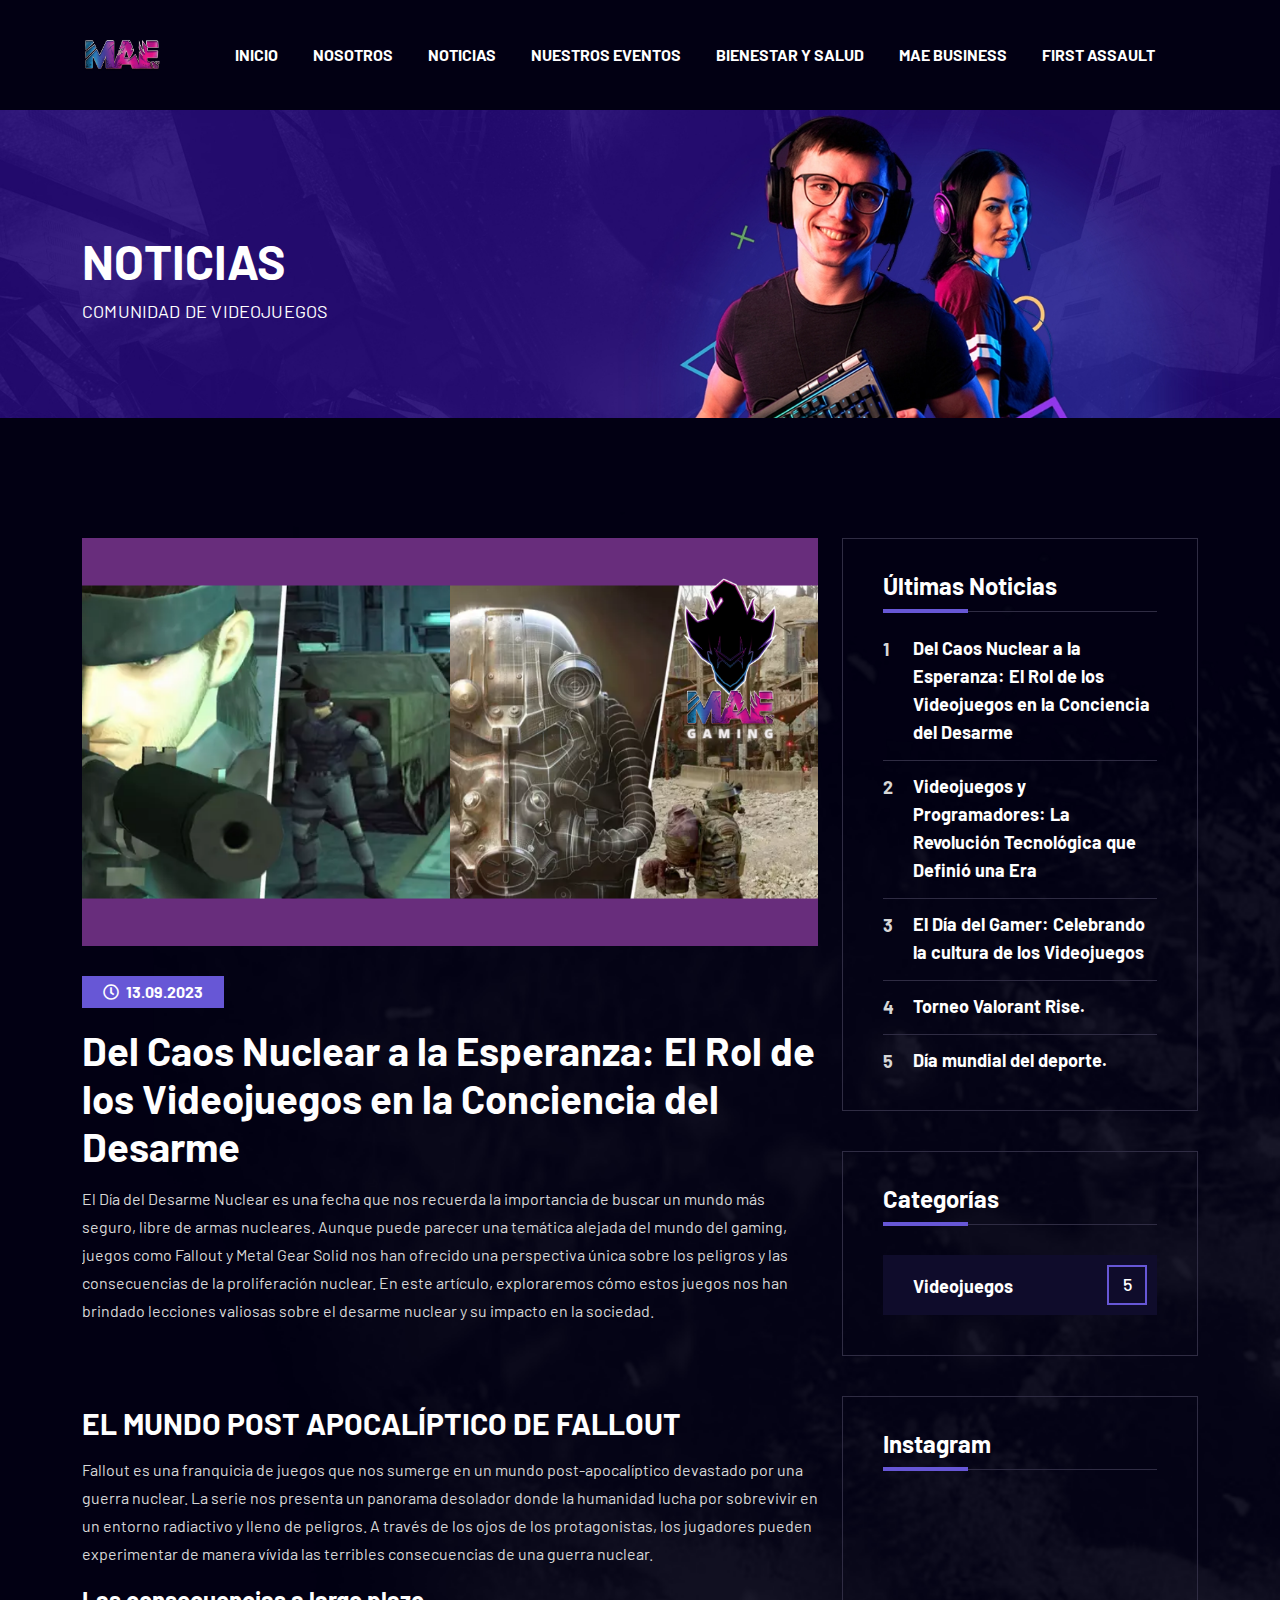
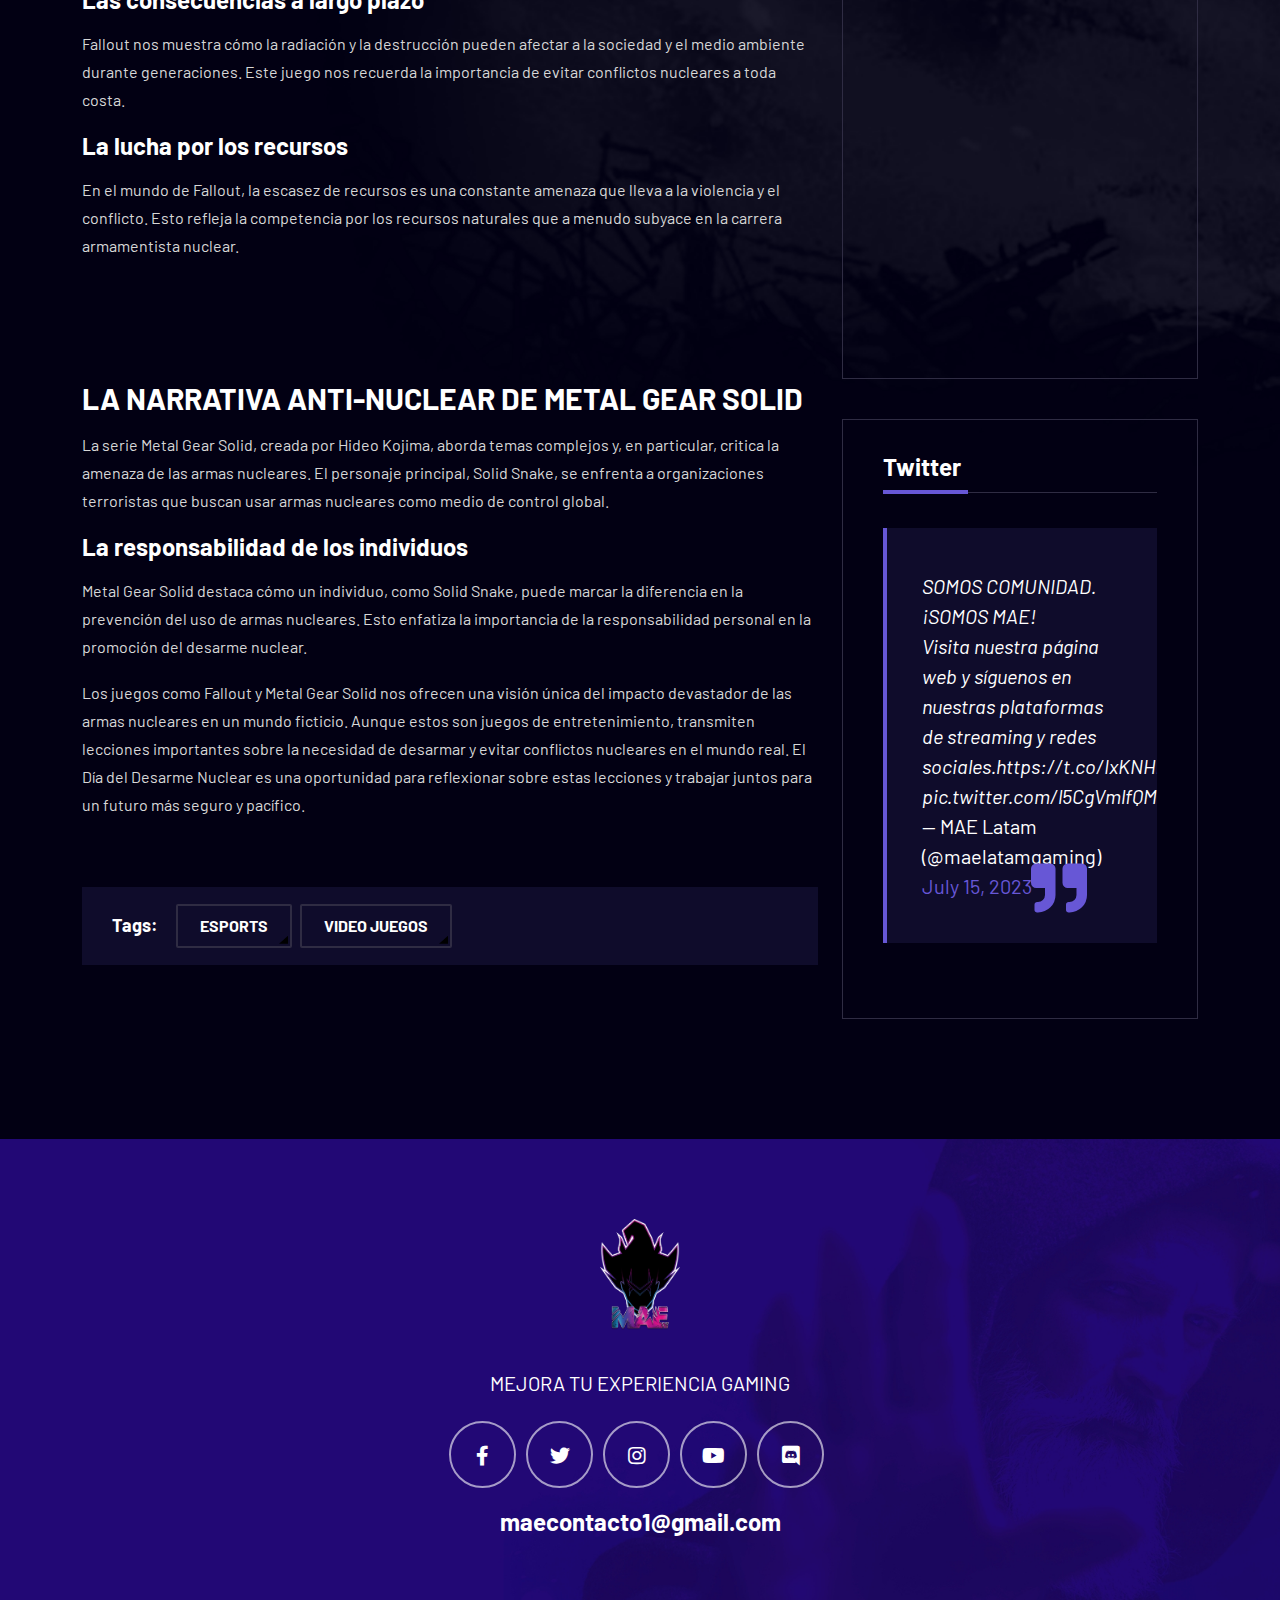
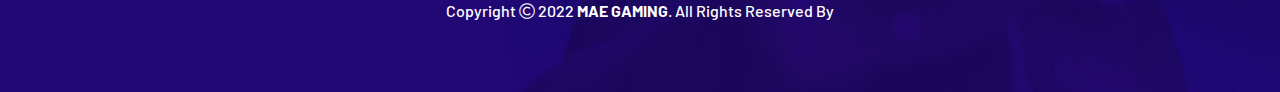
<file: noticias/post5.html>
<!doctype html>
<html class="no-js" lang="zxx">

<head>
    <meta charset="utf-8">
    <meta http-equiv="x-ua-compatible" content="ie=edge">
    <title>MAE Gaming</title>
    <meta name="author" content="Vecuro">
    <meta name="description" content="Playrex - esports and gaming  HTML Template">
    <meta name="keywords" content="Playrex - esports and gaming  HTML Template">
    <meta name="robots" content="INDEX,FOLLOW">

    <!-- Mobile Specific Metas -->
    <meta name="viewport" content="width=device-width, initial-scale=1, shrink-to-fit=no">

    <!-- Favicons - Place favicon.ico in the root directory -->
    <link rel="shortcut icon" href="../assets/img/logo.png" type="image/x-icon">
    <link rel="icon" href="../assets/img/logo.png" type="image/x-icon">

    <!--==============================
	  Google Fonts
	============================== -->
    <link rel="preconnect" href="https://fonts.googleapis.com">
    <link rel="preconnect" href="https://fonts.gstatic.com" crossorigin>
    <link href="https://fonts.googleapis.com/css2?family=Barlow:wght@300;400;500;700&display=swap" rel="stylesheet">


    <!--==============================
	    All CSS File
	============================== -->
    <!-- Bootstrap -->
    <link rel="stylesheet" href="../assets/css/bootstrap.min.css">
    <!-- <link rel="stylesheet" href="../assets/css/app.min.css"> -->
    <!-- Fontawesome Icon -->
    <link rel="stylesheet" href="../assets/css/fontawesome.min.css">
    <!-- Layerslider -->
    <link rel="stylesheet" href="../assets/css/layerslider.min.css">
    <!-- Magnific Popup -->
    <link rel="stylesheet" href="../assets/css/magnific-popup.min.css">
    <!-- Slick Slider -->
    <link rel="stylesheet" href="../assets/css/slick.min.css">
    <!-- Theme Custom CSS -->
    <link rel="stylesheet" href="../assets/css/style.css">

</head>

<body class="dark-mode">


    <!--[if lte IE 9]>
    	<p class="browserupgrade">You are using an <strong>outdated</strong> browser. Please <a href="https://browsehappy.com/">upgrade your browser</a> to improve your experience and security.</p>
  <![endif]-->



    <!--********************************
   		Code Start From Here 
	******************************** -->




    <!--==============================
     Preloader
  ==============================-->
    <div class="preloader  ">
        <button class="vs-btn preloaderCls">Cancel Preloader </button>
        <div class="preloader-inner">
            <div class="loader-logo"><img src="../assets/img/logo2.png" class="mae-loader" alt="logo"></div>
            <div class="spinner"></div>
        </div>
    </div><!--==============================
    Mobile Menu
  ============================== -->
  <div class="vs-menu-wrapper">
    <div class="vs-menu-area text-center">
        <button class="vs-menu-toggle"><i class="fal fa-times"></i></button>
        <div class="mobile-logo">
            <a href="#">
                <img src="../assets/img/logo1.png" class="mae-logo" alt="logo" > </a>
        </div>
        <div class="vs-mobile-menu">
            <ul>
             
                <li>
                    <a href="../index.html">Inicio</a>
                </li>

                
                <li>
                    <a href="../nosotros.html">Nosotros</a>
                </li>
                              
              
                <li>
                    <a href="../noticias.html">Noticias</a>
                </li>

                <li>
                    <a href="../eventos.html">Nuestros Eventos</a>
                </li>

                <li>
                    <a href="../bienestar_salud.html">Bienestar y Salud</a>
                </li>

                <li>
                    <a href="../http://vps-18c2f0a1.vps.ovh.ca">First Assault </a>
                </li>

                
               
            </ul>
        </div>
    </div>
</div>

    <!--==============================
        Header Area
    ==============================-->
    <header class="vs-header header-layout2">
     
        <div class="sticky-wrapper">
            <div class="sticky-active">
                <div class="menu-area">
                    <div class="header-shape1"></div>
                    <div class="container">
                        <div class="row align-items-center justify-content-between">
                            <div class="col-auto">
                                <div class="header-logo">
                                    <a href="../index.html">
                                        <img src="../assets/img/logo1.png" class="mae-logo" alt="logo"> </a>
                                </div>
                            </div>
                            <div class="col text-end text-xl-center">
                                <nav class="main-menu menu-style1 d-none d-lg-block">
                                    <ul>
                                        
                                        <li>
                                            <a href="../index.html">Inicio</a>
                                        </li>
                    
                                        
                                        <li>
                                            <a href="../nosotros.html">Nosotros</a>
                                        </li>
                                                      
                                      
                                        <li>
                                            <a href="../noticias.html">Noticias</a>
                                        </li>

                                        <li>
                                            <a href="../eventos.html">Nuestros Eventos</a>
                                        </li>
                    
                                        <li>
                                            <a href="../bienestar_salud.html">Bienestar y Salud</a>
                                        </li>

                                        <li>
                                            <a href="busines.html">MAE Business </a>
                                        </li>

                                        <li>
                                            <a href="../http://vps-18c2f0a1.vps.ovh.ca">First Assault </a>
                                        </li>
                    
                                        
                                       
                                    </ul>
                                </nav>
                                <button class="vs-menu-toggle d-inline-block d-lg-none"><i class="fal fa-bars"></i></button>
                            </div>
                        
                            <div class="col-auto d-none d-xxl-block">
                                <a href="https://discord.com/invite/DSFWd32yX2" target="_blank" class="vs-btn">Unete a Discord</a>
                            </div>
                        </div>
                    </div>
                </div>
            </div>
        </div>
    </header><!--==============================
    Breadcumb
============================== -->
    <div class="breadcumb-wrapper " data-bg-src="../assets/img/breadcumb/breadcumb-bg.jpg">
        <div class="container z-index-common">
            <div class="breadcumb-content">
                <h1 class="breadcumb-title">Noticias</h1>
                <p class="breadcumb-subtitle">Comunidad de Videojuegos</p>
            </div>
         
        </div>
    </div>
    <div data-bg-src="../assets/img/bg/contact-p-bg-1-1.png"><!--==============================
    FAQ Area 
    ==============================-->
        
    <section class="vs-blog-wrapper space-top space-extra-bottom">
        <div class="container">
            <div class="row gx-60">
               
                <div class="col-lg-8">
                    <div class="vs-blog blog-single has-post-thumbnail">
                        <div class="blog-img">
                            <img src="../assets/noticias/noticia_5.png" alt="Blog Image">
                        </div>
                        <div class="blog-content">
                            <a href="blog.html" class="blog-date"><i class="far fa-clock"></i>13.09.2023</a>
                            <h2 class="blog-title">Del Caos Nuclear a la Esperanza: El Rol de los Videojuegos en la Conciencia del Desarme</h2>
                       

                        
                            <p class="text-justify">
                                El Día del Desarme Nuclear es una fecha que nos recuerda la importancia de buscar un mundo más seguro, libre de armas nucleares. Aunque puede parecer una temática alejada del mundo del gaming, juegos como Fallout y Metal Gear Solid nos han ofrecido una perspectiva única sobre los peligros y las consecuencias de la proliferación nuclear. En este artículo, exploraremos cómo estos juegos nos han brindado lecciones valiosas sobre el desarme nuclear y su impacto en la sociedad.
                            </p>
                           
                            <h4 style="margin-top: 80px;">EL MUNDO POST APOCALÍPTICO DE FALLOUT</h4>

                            <p class="text-justify">
                                Fallout es una franquicia de juegos que nos sumerge en un mundo post-apocalíptico devastado por una guerra nuclear. La serie nos presenta un panorama desolador donde la humanidad lucha por sobrevivir en un entorno radiactivo y lleno de peligros. A través de los ojos de los protagonistas, los jugadores pueden experimentar de manera vívida las terribles consecuencias de una guerra nuclear.                            </p>

                                <h5>Las consecuencias a largo plazo</h5>

                             <p class="text-justify">
                                Fallout nos muestra cómo la radiación y la destrucción pueden afectar a la sociedad y el medio ambiente durante generaciones. Este juego nos recuerda la importancia de evitar conflictos nucleares a toda costa.                            </p>

                                <h5>La lucha por los recursos</h5>
                            <p class="text-justify">
                                En el mundo de Fallout, la escasez de recursos es una constante amenaza que lleva a la violencia y el conflicto. Esto refleja la competencia por los recursos naturales que a menudo subyace en la carrera armamentista nuclear.
                            </p>

                        

                         
                            <h4 style="margin-top: 120px;">LA NARRATIVA ANTI-NUCLEAR DE METAL GEAR SOLID</h4>

                            <p class="text-justify">
                                La serie Metal Gear Solid, creada por Hideo Kojima, aborda temas complejos y, en particular, critica la amenaza de las armas nucleares. El personaje principal, Solid Snake, se enfrenta a organizaciones terroristas que buscan usar armas nucleares como medio de control global.
                            </p>

                            <h5>La responsabilidad de los individuos</h5>
                            
                            <p class="text-justify">
                                Metal Gear Solid destaca cómo un individuo, como Solid Snake, puede marcar la diferencia en la prevención del uso de armas nucleares. Esto enfatiza la importancia de la responsabilidad personal en la promoción del desarme nuclear.
                            </p>

                            <p class="text-justify">
                                Los juegos como Fallout y Metal Gear Solid nos ofrecen una visión única del impacto devastador de las armas nucleares en un mundo ficticio. Aunque estos son juegos de entretenimiento, transmiten lecciones importantes sobre la necesidad de desarmar y evitar conflictos nucleares en el mundo real. El Día del Desarme Nuclear es una oportunidad para reflexionar sobre estas lecciones y trabajar juntos para un futuro más seguro y pacífico.                            </p>
                       

                         

                           



                         
                         

                           

                          
                          <!-- Aqui termina la seccion de la noticias -->  
                        </div>
                        <div class="share-links clearfix  ">
                            <div class="row justify-content-between">
                                <div class="col-xl-auto">
                                    <span class="share-links-title">Tags:</span>
                                    <div class="tagcloud">
                                        <a href="#">ESPORTS</a>
                                        <a href="#">VIDEO JUEGOS</a>
                                       
                                    </div>
                                </div>
                              
                            </div>
                        </div>
                   
                    
                    </div>
                </div>





                   <!-- Aqui empieza col 4 ultima noticias --> 

                <div class="col-lg-4">
                    <aside class="sidebar-area">
                        <div class="widget  ">
                            <h3 class="widget_title">Últimas  Noticias</h3>
                            <div class="post-list">
                                <ol>
                                    <li><a href="post5.html">Del Caos Nuclear a la Esperanza: El Rol de los Videojuegos en la Conciencia del Desarme</a></li>
                                    <li><a href="post4.html">Videojuegos y Programadores: La Revolución Tecnológica que Definió una Era</a></li>
                                    <li><a href="post3.html">El Día del Gamer: Celebrando la cultura de los Videojuegos</a></li>
                                    <li><a href="post2.html">Torneo Valorant Rise.</a></li>
                                    <li><a href="post1.html">Día mundial del deporte.</a></li>
                                    
                                </ol>
                            </div>
                        </div>
                 
                        <div class="widget widget_categories   ">
                            <h3 class="widget_title">Categorías</h3>
                            <ul>
                                <li>
                                    <a href="blog.html">Videojuegos</a>
                                    <span>5</span>
                                </li>
                              
                             
                            </ul>
                        </div>
                        <div class="widget  ">
                            <h4 class="widget_title">Instagram </h4>
                                                <iframe src="https://www.instagram.com/maelatamgaming/embed" width="400" height="430" frameborder="0" scrolling="no" allowtransparency="true"></iframe>   
                                
                          
                        </div>

                        <div class="widget  ">
                            <h4 class="widget_title">Twitter </h4>
                            <blockquote class="twitter-tweet"><p lang="es" dir="ltr">SOMOS COMUNIDAD. ¡SOMOS MAE!<br>Visita nuestra página web y síguenos en nuestras plataformas de streaming y redes sociales.<a href="https://t.co/IxKNHmbb1s">https://t.co/IxKNHmbb1s</a> <a href="https://t.co/l5CgVmlfQM">pic.twitter.com/l5CgVmlfQM</a></p>&mdash; MAE Latam (@maelatamgaming) <a href="https://twitter.com/maelatamgaming/status/1680332360955437056?ref_src=twsrc%5Etfw">July 15, 2023</a></blockquote> <script async src="https://platform.twitter.com/widgets.js" charset="utf-8"></script>                              
                          
                        </div>


                      
                    </aside>
                </div>
            </div>
        </div>
    </section>







    </div><!--==============================
    Error Area 
    ==============================-->
 <!--==============================
			Footer Area
	==============================-->
    <footer class="footer-wrapper footer-layout1" data-bg-src="../assets/img/bg/footer-bg-1-1.jpg">
        <div class="widget-area">
            <div class="container">
                <div class="row justify-content-center">
                    <div class="col-md-10 col-lg-8 col-xl-6">
                        <div class="widget footer-widget">
                            <div class="vs-widget-about">
                                <div class="footer-logo">
                                    <a href="../index.html">
                                        <img src="../assets/img/logo.png" class="mae-logo" alt="logo">
                                    </a>
                                </div>
                                <p class="footer-text">MEJORA TU EXPERIENCIA GAMING</p>
                                <div class="footer-social">
                                    <a href="https://www.facebook.com/MaeLatamGaming" target="_blank"><i class="fab fa-facebook-f"></i></a>
                                    <a href="https://twitter.com/maelatamgaming" target="_blank"><i class="fab fa-twitter"></i></a>
                                    <a href="https://www.instagram.com/maelatamgaming/" target="_blank"><i class="fab fa-instagram"></i></a>
                                    <a href="https://www.youtube.com/channel/UCIRHXkCHTUCpOTjp-EaGxJA/" target="_blank"><i class="fab fa-youtube"></i></a>
                                    <a href="https://discord.com/invite/5xuCMDsKxh" target="_blank"><i class="fab fa-discord"></i></a>
                                    
                                    <h5 style="margin-top: 20px;"> maecontacto1@gmail.com </h5>
                                </div>
                            </div>
                        </div>
                    </div>
                </div>
          
             
            </div>
        </div>
        <div class="copyright-wrap">
            <div class="container">
                <p class="copyright-text">Copyright <i class="fal fa-copyright"></i> 2022 <a href="index.html">MAE GAMING</a>. All Rights Reserved By <a href="#"></a></p>
            </div>
        </div>
    </footer> <!-- Scroll To Top -->
    <a href="#" class="scrollToTop scroll-btn"><i class="far fa-arrow-up"></i></a>

    <!--********************************
			Code End  Here 
	******************************** -->

    <!--==============================
        All Js File
    ============================== -->
    <!-- Jquery -->
    <script src="../assets/js/vendor/jquery-3.6.0.min.js"></script>
    <!-- Slick Slider -->
    <script src="../assets/js/slick.min.js"></script>
    <!-- <script src="../assets/js/app.min.js"></script> -->
    <!-- Layerslider -->
    <script src="../assets/js/layerslider.utils.js"></script>
    <script src="../assets/js/layerslider.transitions.js"></script>
    <script src="../assets/js/layerslider.kreaturamedia.jquery.js"></script>
    <!-- Bootstrap -->
    <script src="../assets/js/bootstrap.min.js"></script>
    <!-- Magnific Popup -->
    <script src="../assets/js/jquery.magnific-popup.min.js"></script>
    <!-- Isotope Filter -->
    <script src="../assets/js/imagesloaded.pkgd.min.js"></script>
    <script src="../assets/js/isotope.pkgd.min.js"></script>
    <!-- Wow.js -->
    <script src="../assets/js/wow.min.js"></script>
    <!-- Main Js File -->
    <script src="../assets/js/main.js"></script>


</body>

</html>
</file>
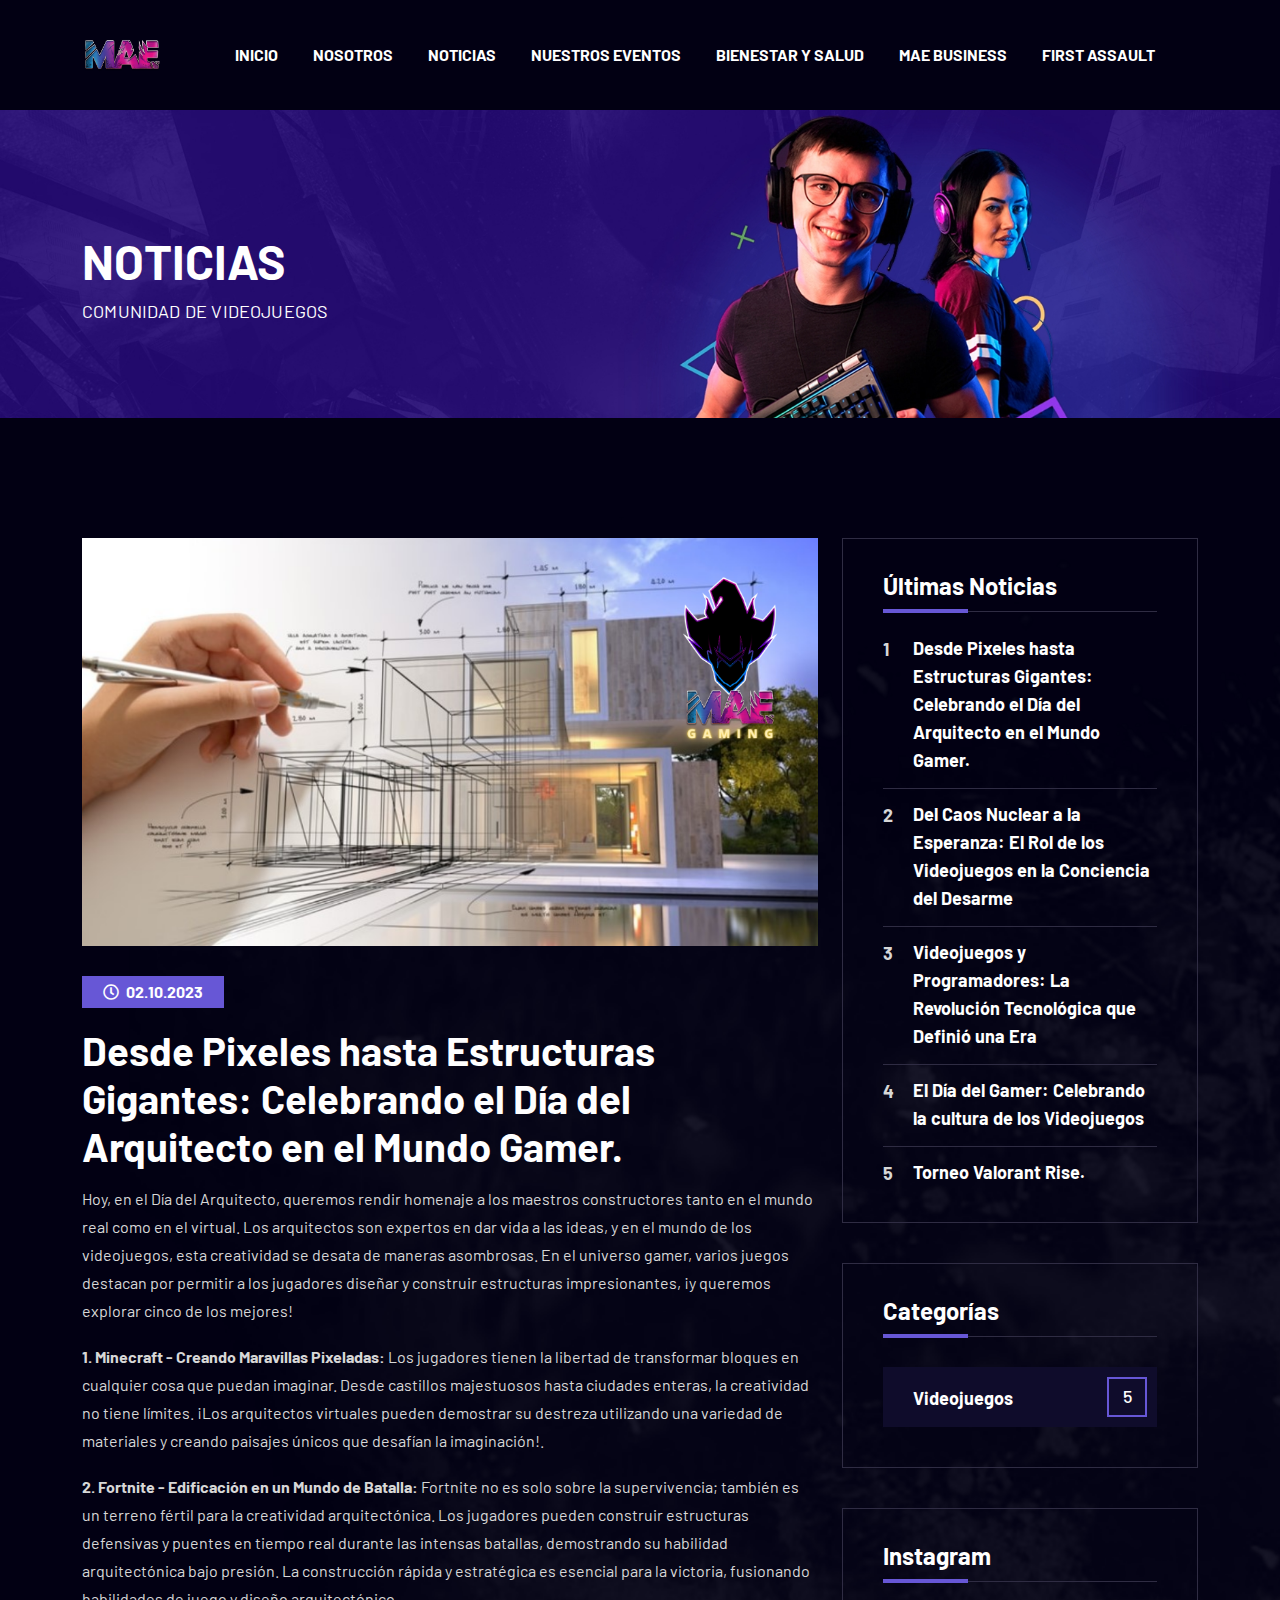
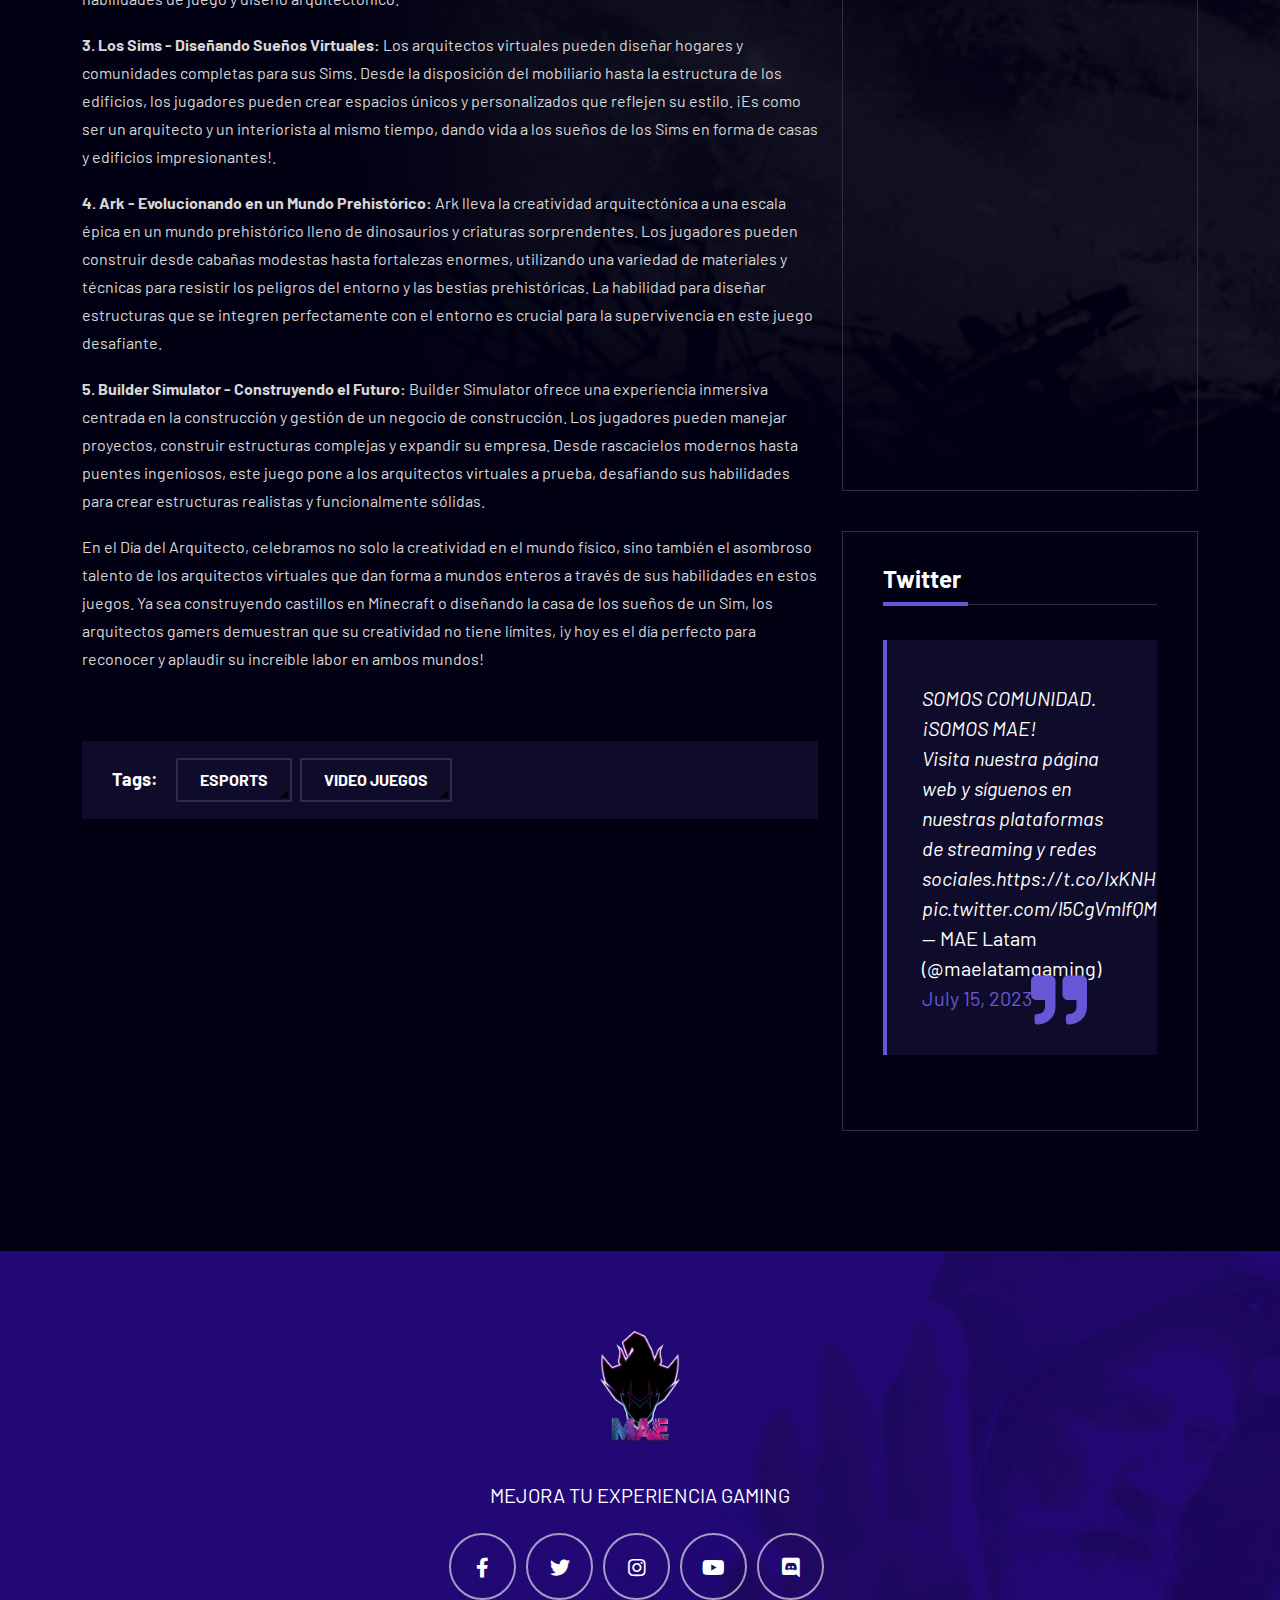
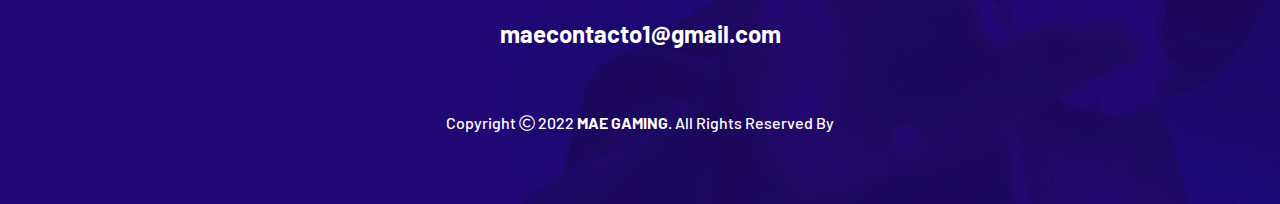
<file: noticias/post6.html>
<!doctype html>
<html class="no-js" lang="zxx">

<head>
    <meta charset="utf-8">
    <meta http-equiv="x-ua-compatible" content="ie=edge">
    <title>MAE Gaming</title>
    <meta name="author" content="Vecuro">
    <meta name="description" content="Playrex - esports and gaming  HTML Template">
    <meta name="keywords" content="Playrex - esports and gaming  HTML Template">
    <meta name="robots" content="INDEX,FOLLOW">

    <!-- Mobile Specific Metas -->
    <meta name="viewport" content="width=device-width, initial-scale=1, shrink-to-fit=no">

    <!-- Favicons - Place favicon.ico in the root directory -->
    <link rel="shortcut icon" href="../assets/img/logo.png" type="image/x-icon">
    <link rel="icon" href="../assets/img/logo.png" type="image/x-icon">

    <!--==============================
	  Google Fonts
	============================== -->
    <link rel="preconnect" href="https://fonts.googleapis.com">
    <link rel="preconnect" href="https://fonts.gstatic.com" crossorigin>
    <link href="https://fonts.googleapis.com/css2?family=Barlow:wght@300;400;500;700&display=swap" rel="stylesheet">


    <!--==============================
	    All CSS File
	============================== -->
    <!-- Bootstrap -->
    <link rel="stylesheet" href="../assets/css/bootstrap.min.css">
    <!-- <link rel="stylesheet" href="../assets/css/app.min.css"> -->
    <!-- Fontawesome Icon -->
    <link rel="stylesheet" href="../assets/css/fontawesome.min.css">
    <!-- Layerslider -->
    <link rel="stylesheet" href="../assets/css/layerslider.min.css">
    <!-- Magnific Popup -->
    <link rel="stylesheet" href="../assets/css/magnific-popup.min.css">
    <!-- Slick Slider -->
    <link rel="stylesheet" href="../assets/css/slick.min.css">
    <!-- Theme Custom CSS -->
    <link rel="stylesheet" href="../assets/css/style.css">

</head>

<body class="dark-mode">


    <!--[if lte IE 9]>
    	<p class="browserupgrade">You are using an <strong>outdated</strong> browser. Please <a href="https://browsehappy.com/">upgrade your browser</a> to improve your experience and security.</p>
  <![endif]-->



    <!--********************************
   		Code Start From Here 
	******************************** -->




    <!--==============================
     Preloader
  ==============================-->
    <div class="preloader  ">
        <button class="vs-btn preloaderCls">Cancel Preloader </button>
        <div class="preloader-inner">
            <div class="loader-logo"><img src="../assets/img/logo2.png" class="mae-loader" alt="logo"></div>
            <div class="spinner"></div>
        </div>
    </div><!--==============================
    Mobile Menu
  ============================== -->
  <div class="vs-menu-wrapper">
    <div class="vs-menu-area text-center">
        <button class="vs-menu-toggle"><i class="fal fa-times"></i></button>
        <div class="mobile-logo">
            <a href="#">
                <img src="../assets/img/logo1.png" class="mae-logo" alt="logo" > </a>
        </div>
        <div class="vs-mobile-menu">
            <ul>
             
                <li>
                    <a href="../index.html">Inicio</a>
                </li>

                
                <li>
                    <a href="../nosotros.html">Nosotros</a>
                </li>
                              
              
                <li>
                    <a href="../noticias.html">Noticias</a>
                </li>

                <li>
                    <a href="../eventos.html">Nuestros Eventos</a>
                </li>

                <li>
                    <a href="../bienestar_salud.html">Bienestar y Salud</a>
                </li>

                <li>
                    <a href="../http://vps-18c2f0a1.vps.ovh.ca">First Assault </a>
                </li>

                
               
            </ul>
        </div>
    </div>
</div>

    <!--==============================
        Header Area
    ==============================-->
    <header class="vs-header header-layout2">
     
        <div class="sticky-wrapper">
            <div class="sticky-active">
                <div class="menu-area">
                    <div class="header-shape1"></div>
                    <div class="container">
                        <div class="row align-items-center justify-content-between">
                            <div class="col-auto">
                                <div class="header-logo">
                                    <a href="../index.html">
                                        <img src="../assets/img/logo1.png" class="mae-logo" alt="logo"> </a>
                                </div>
                            </div>
                            <div class="col text-end text-xl-center">
                                <nav class="main-menu menu-style1 d-none d-lg-block">
                                    <ul>
                                        
                                        <li>
                                            <a href="../index.html">Inicio</a>
                                        </li>
                    
                                        
                                        <li>
                                            <a href="../nosotros.html">Nosotros</a>
                                        </li>
                                                      
                                      
                                        <li>
                                            <a href="../noticias.html">Noticias</a>
                                        </li>

                                        <li>
                                            <a href="../eventos.html">Nuestros Eventos</a>
                                        </li>
                    
                                        <li>
                                            <a href="../bienestar_salud.html">Bienestar y Salud</a>
                                        </li>

                                        <li>
                                            <a href="busines.html">MAE Business </a>
                                        </li>

                                        <li>
                                            <a href="../http://vps-18c2f0a1.vps.ovh.ca">First Assault </a>
                                        </li>
                    
                                        
                                       
                                    </ul>
                                </nav>
                                <button class="vs-menu-toggle d-inline-block d-lg-none"><i class="fal fa-bars"></i></button>
                            </div>
                        
                            <div class="col-auto d-none d-xxl-block">
                                <a href="https://discord.com/invite/DSFWd32yX2" target="_blank" class="vs-btn">Unete a Discord</a>
                            </div>
                        </div>
                    </div>
                </div>
            </div>
        </div>
    </header><!--==============================
    Breadcumb
============================== -->
    <div class="breadcumb-wrapper " data-bg-src="../assets/img/breadcumb/breadcumb-bg.jpg">
        <div class="container z-index-common">
            <div class="breadcumb-content">
                <h1 class="breadcumb-title">Noticias</h1>
                <p class="breadcumb-subtitle">Comunidad de Videojuegos</p>
            </div>
         
        </div>
    </div>
    <div data-bg-src="../assets/img/bg/contact-p-bg-1-1.png"><!--==============================
    FAQ Area 
    ==============================-->
        
    <section class="vs-blog-wrapper space-top space-extra-bottom">
        <div class="container">
            <div class="row gx-60">
               
                <div class="col-lg-8">
                    <div class="vs-blog blog-single has-post-thumbnail">
                        <div class="blog-img">
                            <img src="../assets/noticias/noticia_6.png" alt="Blog Image">
                        </div>
                        <div class="blog-content">
                            <a href="#" class="blog-date"><i class="far fa-clock"></i>02.10.2023</a>
                            <h2 class="blog-title">Desde Pixeles hasta Estructuras Gigantes: Celebrando el Día del Arquitecto en el Mundo Gamer.</h2>
                       

                        
                            <p class="text-justify">
                                Hoy, en el Día del Arquitecto, queremos rendir homenaje a los maestros constructores tanto en el mundo real como en el virtual. Los arquitectos son 
                                expertos en dar vida a las ideas, y en el mundo de los videojuegos, esta creatividad se desata de maneras asombrosas. En el universo gamer, varios juegos destacan por permitir a los jugadores diseñar y construir estructuras impresionantes, ¡y queremos explorar cinco de los mejores!

                            </p>
                           
                         

                            <p class="text-justify">
                                <strong>1. Minecraft - Creando Maravillas Pixeladas: </strong>
                                Los jugadores tienen la libertad de transformar bloques en cualquier cosa que puedan imaginar. Desde castillos majestuosos hasta ciudades enteras, la creatividad no tiene límites. ¡Los arquitectos virtuales pueden demostrar su destreza utilizando una variedad de materiales y creando paisajes únicos que desafían la imaginación!.

                            </p>

                            <p class="text-justify">
                                <strong>2. Fortnite - Edificación en un Mundo de Batalla: </strong>
                                Fortnite no es solo sobre la supervivencia; también es un terreno fértil para la creatividad arquitectónica. Los jugadores pueden construir estructuras defensivas y puentes en tiempo real durante las intensas batallas, demostrando su habilidad arquitectónica bajo presión. La construcción rápida y estratégica es esencial para la victoria, fusionando habilidades de juego y diseño arquitectónico.
                            </p>

                            <p class="text-justify">
                                <strong>3. Los Sims - Diseñando Sueños Virtuales: </strong>
                                Los arquitectos virtuales pueden diseñar hogares y comunidades completas para sus Sims. Desde la disposición del mobiliario hasta la estructura de los edificios, los jugadores pueden crear espacios únicos y personalizados que reflejen su estilo. ¡Es como ser un arquitecto y un interiorista al mismo tiempo, dando vida a los sueños de los Sims en forma de casas y edificios impresionantes!.
                            </p>

                            <p class="text-justify">
                                <strong>4. Ark - Evolucionando en un Mundo Prehistórico: </strong>
                                Ark lleva la creatividad arquitectónica a una escala épica en un mundo prehistórico lleno de dinosaurios y criaturas sorprendentes. Los jugadores pueden construir desde cabañas modestas hasta fortalezas enormes, utilizando una variedad de materiales y técnicas para resistir los peligros del entorno y las bestias prehistóricas. La habilidad para diseñar estructuras que se integren perfectamente con el entorno es crucial para la supervivencia en este juego desafiante.
                            </p>

                            <p class="text-justify">
                                <strong>5. Builder Simulator - Construyendo el Futuro: </strong>
                                Builder Simulator ofrece una experiencia inmersiva centrada en la construcción y gestión de un negocio de construcción. Los jugadores pueden manejar proyectos, construir estructuras complejas y expandir su empresa. Desde rascacielos modernos hasta puentes ingeniosos, este juego pone a los arquitectos virtuales a prueba, desafiando sus habilidades para crear estructuras realistas y funcionalmente sólidas.
                            </p>

                            <p class="text-justify">
                                En el Día del Arquitecto, celebramos no solo la creatividad en el mundo físico, sino también el asombroso talento de los arquitectos virtuales que dan forma a mundos enteros a través de sus habilidades en estos juegos. Ya sea construyendo castillos en Minecraft o diseñando la casa de los sueños de un Sim, los arquitectos gamers demuestran que su creatividad no tiene límites, ¡y hoy es el día perfecto para reconocer y aplaudir su increíble labor en ambos mundos!
                            </p>




                           

                         
                                

                           



                         
                         

                           

                          
                          <!-- Aqui termina la seccion de la noticias -->  
                        </div>
                        <div class="share-links clearfix  ">
                            <div class="row justify-content-between">
                                <div class="col-xl-auto">
                                    <span class="share-links-title">Tags:</span>
                                    <div class="tagcloud">
                                        <a href="#">ESPORTS</a>
                                        <a href="#">VIDEO JUEGOS</a>
                                       
                                    </div>
                                </div>
                              
                            </div>
                        </div>
                   
                    
                    </div>
                </div>





                   <!-- Aqui empieza col 4 ultima noticias --> 

                <div class="col-lg-4">
                    <aside class="sidebar-area">
                        <div class="widget  ">
                            <h3 class="widget_title">Últimas  Noticias</h3>
                            <div class="post-list">
                                <ol>   
                                    <li><a href="post6.html">Desde Pixeles hasta Estructuras Gigantes: Celebrando el Día del Arquitecto en el Mundo Gamer. </a></li>
                                    <li><a href="post5.html">Del Caos Nuclear a la Esperanza: El Rol de los Videojuegos en la Conciencia del Desarme</a></li>
                                    <li><a href="post4.html">Videojuegos y Programadores: La Revolución Tecnológica que Definió una Era</a></li>
                                    <li><a href="post3.html">El Día del Gamer: Celebrando la cultura de los Videojuegos</a></li>
                                    <li><a href="post2.html">Torneo Valorant Rise.</a></li>
                                 
                                    
                                </ol>
                            </div>
                        </div>
                 
                        <div class="widget widget_categories   ">
                            <h3 class="widget_title">Categorías</h3>
                            <ul>
                                <li>
                                    <a href="blog.html">Videojuegos</a>
                                    <span>5</span>
                                </li>
                              
                             
                            </ul>
                        </div>
                        <div class="widget  ">
                            <h4 class="widget_title">Instagram </h4>
                                                <iframe src="https://www.instagram.com/maelatamgaming/embed" width="400" height="430" frameborder="0" scrolling="no" allowtransparency="true"></iframe>   
                                
                          
                        </div>

                        <div class="widget  ">
                            <h4 class="widget_title">Twitter </h4>
                            <blockquote class="twitter-tweet"><p lang="es" dir="ltr">SOMOS COMUNIDAD. ¡SOMOS MAE!<br>Visita nuestra página web y síguenos en nuestras plataformas de streaming y redes sociales.<a href="https://t.co/IxKNHmbb1s">https://t.co/IxKNHmbb1s</a> <a href="https://t.co/l5CgVmlfQM">pic.twitter.com/l5CgVmlfQM</a></p>&mdash; MAE Latam (@maelatamgaming) <a href="https://twitter.com/maelatamgaming/status/1680332360955437056?ref_src=twsrc%5Etfw">July 15, 2023</a></blockquote> <script async src="https://platform.twitter.com/widgets.js" charset="utf-8"></script>                              
                          
                        </div>


                      
                    </aside>
                </div>
            </div>
        </div>
    </section>







    </div><!--==============================
    Error Area 
    ==============================-->
 <!--==============================
			Footer Area
	==============================-->
    <footer class="footer-wrapper footer-layout1" data-bg-src="../assets/img/bg/footer-bg-1-1.jpg">
        <div class="widget-area">
            <div class="container">
                <div class="row justify-content-center">
                    <div class="col-md-10 col-lg-8 col-xl-6">
                        <div class="widget footer-widget">
                            <div class="vs-widget-about">
                                <div class="footer-logo">
                                    <a href="../index.html">
                                        <img src="../assets/img/logo.png" class="mae-logo" alt="logo">
                                    </a>
                                </div>
                                <p class="footer-text">MEJORA TU EXPERIENCIA GAMING</p>
                                <div class="footer-social">
                                    <a href="https://www.facebook.com/MaeLatamGaming" target="_blank"><i class="fab fa-facebook-f"></i></a>
                                    <a href="https://twitter.com/maelatamgaming" target="_blank"><i class="fab fa-twitter"></i></a>
                                    <a href="https://www.instagram.com/maelatamgaming/" target="_blank"><i class="fab fa-instagram"></i></a>
                                    <a href="https://www.youtube.com/channel/UCIRHXkCHTUCpOTjp-EaGxJA/" target="_blank"><i class="fab fa-youtube"></i></a>
                                    <a href="https://discord.com/invite/5xuCMDsKxh" target="_blank"><i class="fab fa-discord"></i></a>
                                    
                                    <h5 style="margin-top: 20px;"> maecontacto1@gmail.com </h5>
                                </div>
                            </div>
                        </div>
                    </div>
                </div>
          
             
            </div>
        </div>
        <div class="copyright-wrap">
            <div class="container">
                <p class="copyright-text">Copyright <i class="fal fa-copyright"></i> 2022 <a href="index.html">MAE GAMING</a>. All Rights Reserved By <a href="#"></a></p>
            </div>
        </div>
    </footer> <!-- Scroll To Top -->
    <a href="#" class="scrollToTop scroll-btn"><i class="far fa-arrow-up"></i></a>

    <!--********************************
			Code End  Here 
	******************************** -->

    <!--==============================
        All Js File
    ============================== -->
    <!-- Jquery -->
    <script src="../assets/js/vendor/jquery-3.6.0.min.js"></script>
    <!-- Slick Slider -->
    <script src="../assets/js/slick.min.js"></script>
    <!-- <script src="../assets/js/app.min.js"></script> -->
    <!-- Layerslider -->
    <script src="../assets/js/layerslider.utils.js"></script>
    <script src="../assets/js/layerslider.transitions.js"></script>
    <script src="../assets/js/layerslider.kreaturamedia.jquery.js"></script>
    <!-- Bootstrap -->
    <script src="../assets/js/bootstrap.min.js"></script>
    <!-- Magnific Popup -->
    <script src="../assets/js/jquery.magnific-popup.min.js"></script>
    <!-- Isotope Filter -->
    <script src="../assets/js/imagesloaded.pkgd.min.js"></script>
    <script src="../assets/js/isotope.pkgd.min.js"></script>
    <!-- Wow.js -->
    <script src="../assets/js/wow.min.js"></script>
    <!-- Main Js File -->
    <script src="../assets/js/main.js"></script>


</body>

</html>
</file>
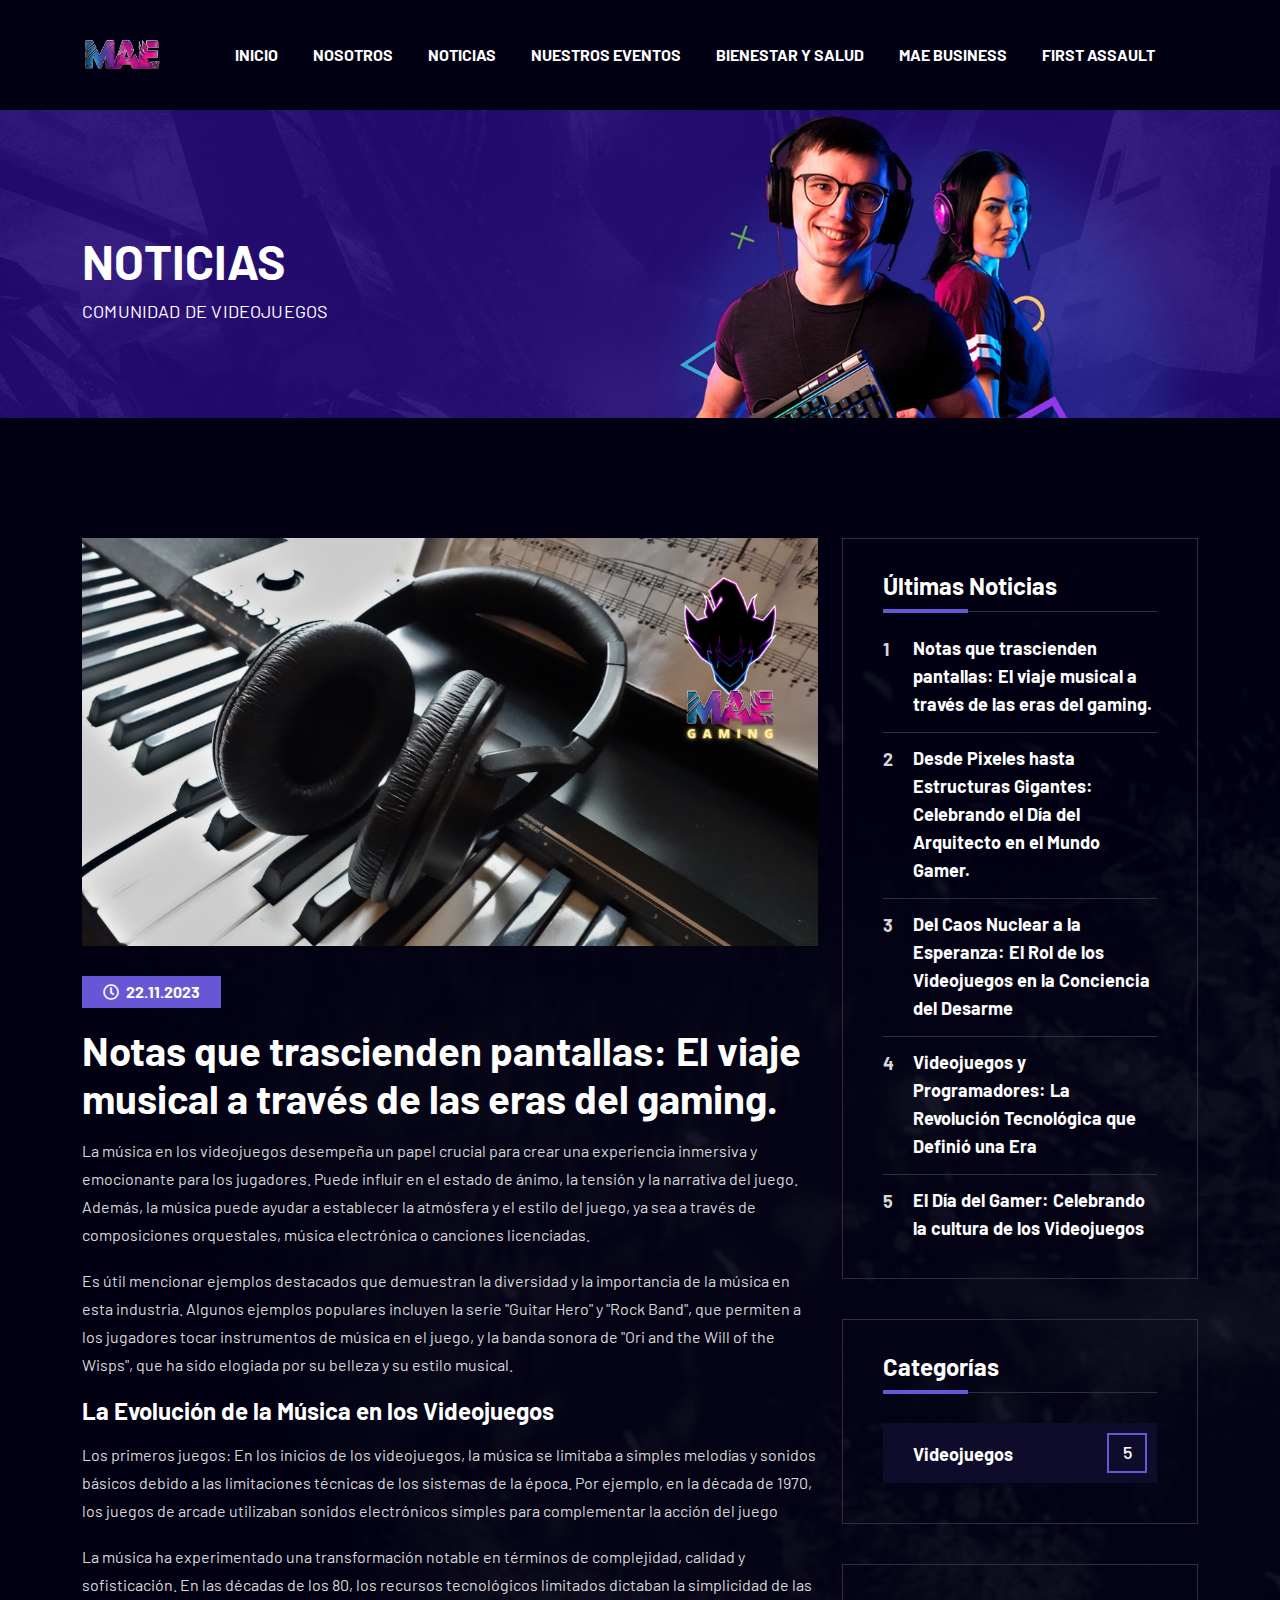
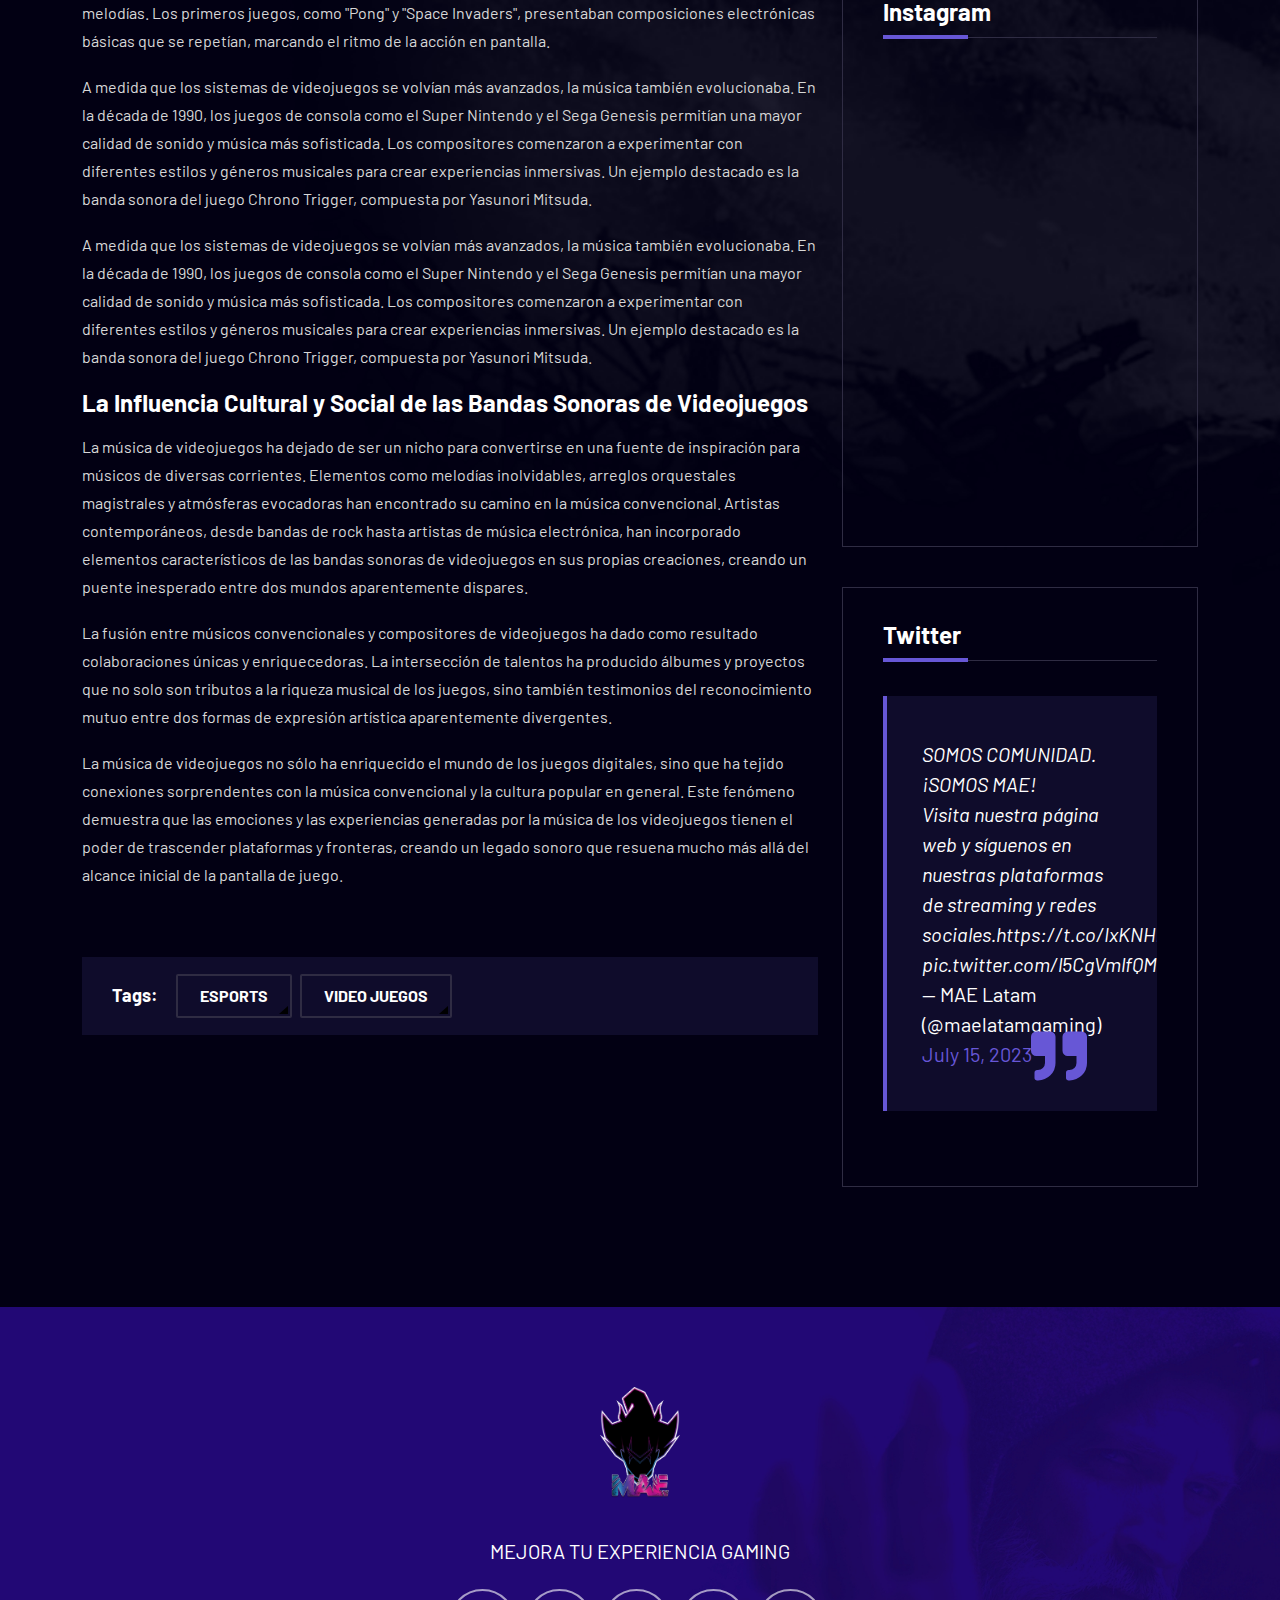
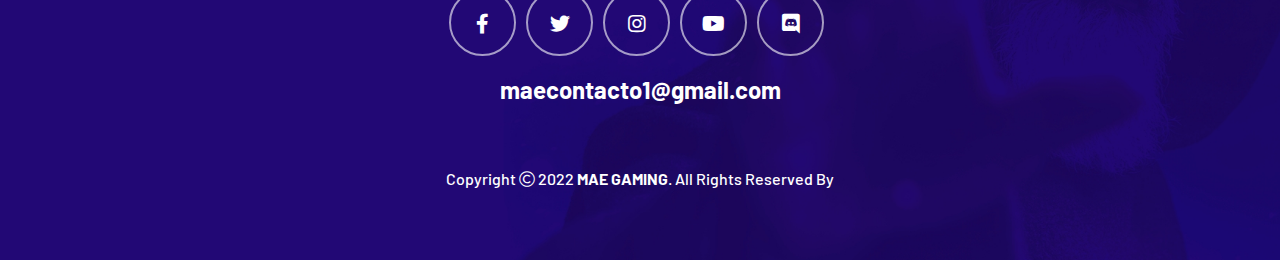
<file: noticias/post7.html>
<!doctype html>
<html class="no-js" lang="zxx">

<head>
    <meta charset="utf-8">
    <meta http-equiv="x-ua-compatible" content="ie=edge">
    <title>MAE Gaming</title>
    <meta name="author" content="Vecuro">
    <meta name="description" content="Playrex - esports and gaming  HTML Template">
    <meta name="keywords" content="Playrex - esports and gaming  HTML Template">
    <meta name="robots" content="INDEX,FOLLOW">

    <!-- Mobile Specific Metas -->
    <meta name="viewport" content="width=device-width, initial-scale=1, shrink-to-fit=no">

    <!-- Favicons - Place favicon.ico in the root directory -->
    <link rel="shortcut icon" href="../assets/img/logo.png" type="image/x-icon">
    <link rel="icon" href="../assets/img/logo.png" type="image/x-icon">

    <!--==============================
	  Google Fonts
	============================== -->
    <link rel="preconnect" href="https://fonts.googleapis.com">
    <link rel="preconnect" href="https://fonts.gstatic.com" crossorigin>
    <link href="https://fonts.googleapis.com/css2?family=Barlow:wght@300;400;500;700&display=swap" rel="stylesheet">


    <!--==============================
	    All CSS File
	============================== -->
    <!-- Bootstrap -->
    <link rel="stylesheet" href="../assets/css/bootstrap.min.css">
    <!-- <link rel="stylesheet" href="../assets/css/app.min.css"> -->
    <!-- Fontawesome Icon -->
    <link rel="stylesheet" href="../assets/css/fontawesome.min.css">
    <!-- Layerslider -->
    <link rel="stylesheet" href="../assets/css/layerslider.min.css">
    <!-- Magnific Popup -->
    <link rel="stylesheet" href="../assets/css/magnific-popup.min.css">
    <!-- Slick Slider -->
    <link rel="stylesheet" href="../assets/css/slick.min.css">
    <!-- Theme Custom CSS -->
    <link rel="stylesheet" href="../assets/css/style.css">

</head>

<body class="dark-mode">


    <!--[if lte IE 9]>
    	<p class="browserupgrade">You are using an <strong>outdated</strong> browser. Please <a href="https://browsehappy.com/">upgrade your browser</a> to improve your experience and security.</p>
  <![endif]-->



    <!--********************************
   		Code Start From Here 
	******************************** -->




    <!--==============================
     Preloader
  ==============================-->
    <div class="preloader  ">
        <button class="vs-btn preloaderCls">Cancel Preloader </button>
        <div class="preloader-inner">
            <div class="loader-logo"><img src="../assets/img/logo2.png" class="mae-loader" alt="logo"></div>
            <div class="spinner"></div>
        </div>
    </div><!--==============================
    Mobile Menu
  ============================== -->
  <div class="vs-menu-wrapper">
    <div class="vs-menu-area text-center">
        <button class="vs-menu-toggle"><i class="fal fa-times"></i></button>
        <div class="mobile-logo">
            <a href="#">
                <img src="../assets/img/logo1.png" class="mae-logo" alt="logo" > </a>
        </div>
        <div class="vs-mobile-menu">
            <ul>
             
                <li>
                    <a href="../index.html">Inicio</a>
                </li>

                
                <li>
                    <a href="../nosotros.html">Nosotros</a>
                </li>
                              
              
                <li>
                    <a href="../noticias.html">Noticias</a>
                </li>

                <li>
                    <a href="../eventos.html">Nuestros Eventos</a>
                </li>

                <li>
                    <a href="../bienestar_salud.html">Bienestar y Salud</a>
                </li>

                <li>
                    <a href="../http://vps-18c2f0a1.vps.ovh.ca">First Assault </a>
                </li>

                
               
            </ul>
        </div>
    </div>
</div>

    <!--==============================
        Header Area
    ==============================-->
    <header class="vs-header header-layout2">
     
        <div class="sticky-wrapper">
            <div class="sticky-active">
                <div class="menu-area">
                    <div class="header-shape1"></div>
                    <div class="container">
                        <div class="row align-items-center justify-content-between">
                            <div class="col-auto">
                                <div class="header-logo">
                                    <a href="../index.html">
                                        <img src="../assets/img/logo1.png" class="mae-logo" alt="logo"> </a>
                                </div>
                            </div>
                            <div class="col text-end text-xl-center">
                                <nav class="main-menu menu-style1 d-none d-lg-block">
                                    <ul>
                                        
                                        <li>
                                            <a href="../index.html">Inicio</a>
                                        </li>
                    
                                        
                                        <li>
                                            <a href="../nosotros.html">Nosotros</a>
                                        </li>
                                                      
                                      
                                        <li>
                                            <a href="../noticias.html">Noticias</a>
                                        </li>

                                        <li>
                                            <a href="../eventos.html">Nuestros Eventos</a>
                                        </li>
                    
                                        <li>
                                            <a href="../bienestar_salud.html">Bienestar y Salud</a>
                                        </li>

                                        <li>
                                            <a href="busines.html">MAE Business </a>
                                        </li>

                                        <li>
                                            <a href="../http://vps-18c2f0a1.vps.ovh.ca">First Assault </a>
                                        </li>
                    
                                        
                                       
                                    </ul>
                                </nav>
                                <button class="vs-menu-toggle d-inline-block d-lg-none"><i class="fal fa-bars"></i></button>
                            </div>
                        
                            <div class="col-auto d-none d-xxl-block">
                                <a href="https://discord.com/invite/DSFWd32yX2" target="_blank" class="vs-btn">Unete a Discord</a>
                            </div>
                        </div>
                    </div>
                </div>
            </div>
        </div>
    </header><!--==============================
    Breadcumb
============================== -->
    <div class="breadcumb-wrapper " data-bg-src="../assets/img/breadcumb/breadcumb-bg.jpg">
        <div class="container z-index-common">
            <div class="breadcumb-content">
                <h1 class="breadcumb-title">Noticias</h1>
                <p class="breadcumb-subtitle">Comunidad de Videojuegos</p>
            </div>
         
        </div>
    </div>
    <div data-bg-src="../assets/img/bg/contact-p-bg-1-1.png"><!--==============================
    FAQ Area 
    ==============================-->
        
    <section class="vs-blog-wrapper space-top space-extra-bottom">
        <div class="container">
            <div class="row gx-60">
               
                <div class="col-lg-8">
                    <div class="vs-blog blog-single has-post-thumbnail">
                        <div class="blog-img">
                            <img src="../assets/noticias/noticia_7.png" alt="Blog Image">
                        </div>
                        <div class="blog-content">
                            <a href="#" class="blog-date"><i class="far fa-clock"></i>22.11.2023</a>
                            <h2 class="blog-title">Notas que trascienden pantallas: El viaje musical a través de las eras del gaming.</h2>
                       

                        
                            <p class="text-justify">
                                La música en los videojuegos desempeña un papel crucial para crear una experiencia inmersiva y emocionante para los jugadores. Puede influir en el estado de ánimo, la tensión y la narrativa del juego. Además, la música puede ayudar a establecer la atmósfera y el estilo del juego, ya sea a través de composiciones orquestales, música electrónica o canciones licenciadas.

                            </p>
                           
                         

                            <p class="text-justify">
                                Es útil mencionar ejemplos destacados que demuestran la diversidad y la importancia de la música en esta industria. Algunos ejemplos populares incluyen la serie "Guitar Hero" y "Rock Band", que permiten a los jugadores tocar instrumentos de música en el juego, y la banda sonora de "Ori and the Will of the Wisps", que ha sido elogiada por su belleza y su estilo musical.

                            </p>

                            <h5>
                               La Evolución de la Música en los Videojuegos
                            </h5>
                            <p class="text-justify">
                              
                                Los primeros juegos: En los inicios de los videojuegos, la música se limitaba a simples melodías y sonidos básicos debido a las limitaciones técnicas de los sistemas de la época. Por ejemplo, en la década de 1970, los juegos de arcade utilizaban sonidos electrónicos simples para complementar la acción del juego                            </p>

                         
                            <p class="text-justify">
                                La música ha experimentado una transformación notable en términos de complejidad, calidad y sofisticación. En las décadas de los 80, los recursos tecnológicos limitados dictaban la simplicidad de las melodías. Los primeros juegos, como "Pong" y "Space Invaders", presentaban composiciones electrónicas básicas que se repetían, marcando el ritmo de la acción en pantalla.
                            </p>

                            <p class="text-justify">
                                A medida que los sistemas de videojuegos se volvían más avanzados, la música también evolucionaba. En la década de 1990, los juegos de consola como el Super Nintendo y el Sega Genesis permitían una mayor calidad de sonido y música más sofisticada. Los compositores comenzaron a experimentar con diferentes estilos y géneros musicales para crear experiencias inmersivas. Un ejemplo destacado es la banda sonora del juego Chrono Trigger, compuesta por Yasunori Mitsuda.
                            </p>

                            <p class="text-justify">
                                A medida que los sistemas de videojuegos se volvían más avanzados, la música también evolucionaba. En la década de 1990, los juegos de consola como el Super Nintendo y el Sega Genesis permitían una mayor calidad de sonido y música más sofisticada. Los compositores comenzaron a experimentar con diferentes estilos y géneros musicales para crear experiencias inmersivas. Un ejemplo destacado es la banda sonora del juego Chrono Trigger, compuesta por Yasunori Mitsuda.
                            </p>

                            <h5>
                                La Influencia Cultural y Social de las Bandas Sonoras de Videojuegos
                             </h5>
                            

                            <p class="text-justify">
                                La música de videojuegos ha dejado de ser un nicho para convertirse en una fuente de inspiración para músicos de diversas corrientes. Elementos como melodías inolvidables, arreglos orquestales magistrales y atmósferas evocadoras han encontrado su camino en la música convencional. Artistas contemporáneos, desde bandas de rock hasta artistas de música electrónica, han incorporado elementos característicos de las bandas sonoras de videojuegos en sus propias creaciones, creando un puente inesperado entre dos mundos aparentemente dispares.
                            </p>

                            <p class="text-justify">
                                La fusión entre músicos convencionales y compositores de videojuegos ha dado como resultado colaboraciones únicas y enriquecedoras. La intersección de talentos ha producido álbumes y proyectos que no solo son tributos a la riqueza musical de los juegos, sino también testimonios del reconocimiento mutuo entre dos formas de expresión artística aparentemente divergentes.
                            </p>

                            <p class="text-justify">
                                La música de videojuegos no sólo ha enriquecido el mundo de los juegos digitales, sino que ha tejido conexiones sorprendentes con la música convencional y la cultura popular en general. Este fenómeno demuestra que las emociones y las experiencias generadas por la música de los videojuegos tienen el poder de trascender plataformas y fronteras, creando un legado sonoro que resuena mucho más allá del alcance inicial de la pantalla de juego.
                            </p>





                           

                         
                                

                           



                         
                         

                           

                          
                          <!-- Aqui termina la seccion de la noticias -->  
                        </div>
                        <div class="share-links clearfix  ">
                            <div class="row justify-content-between">
                                <div class="col-xl-auto">
                                    <span class="share-links-title">Tags:</span>
                                    <div class="tagcloud">
                                        <a href="#">ESPORTS</a>
                                        <a href="#">VIDEO JUEGOS</a>
                                       
                                    </div>
                                </div>
                              
                            </div>
                        </div>
                   
                    
                    </div>
                </div>





                   <!-- Aqui empieza col 4 ultima noticias --> 

                <div class="col-lg-4">
                    <aside class="sidebar-area">
                        <div class="widget  ">
                            <h3 class="widget_title">Últimas  Noticias</h3>
                            <div class="post-list">
                                <ol>   
                                    <li><a href="post7.html">Notas que trascienden pantallas: El viaje musical a través de las eras del gaming. </a></li>
                                    <li><a href="post6.html">Desde Pixeles hasta Estructuras Gigantes: Celebrando el Día del Arquitecto en el Mundo Gamer. </a></li>
                                    <li><a href="post5.html">Del Caos Nuclear a la Esperanza: El Rol de los Videojuegos en la Conciencia del Desarme</a></li>
                                    <li><a href="post4.html">Videojuegos y Programadores: La Revolución Tecnológica que Definió una Era</a></li>
                                    <li><a href="post3.html">El Día del Gamer: Celebrando la cultura de los Videojuegos</a></li>
                                
                                 
                                    
                                </ol>
                            </div>
                        </div>
                 
                        <div class="widget widget_categories   ">
                            <h3 class="widget_title">Categorías</h3>
                            <ul>
                                <li>
                                    <a href="blog.html">Videojuegos</a>
                                    <span>5</span>
                                </li>
                              
                             
                            </ul>
                        </div>
                        <div class="widget  ">
                            <h4 class="widget_title">Instagram </h4>
                                                <iframe src="https://www.instagram.com/maelatamgaming/embed" width="400" height="430" frameborder="0" scrolling="no" allowtransparency="true"></iframe>   
                                
                          
                        </div>

                        <div class="widget  ">
                            <h4 class="widget_title">Twitter </h4>
                            <blockquote class="twitter-tweet"><p lang="es" dir="ltr">SOMOS COMUNIDAD. ¡SOMOS MAE!<br>Visita nuestra página web y síguenos en nuestras plataformas de streaming y redes sociales.<a href="https://t.co/IxKNHmbb1s">https://t.co/IxKNHmbb1s</a> <a href="https://t.co/l5CgVmlfQM">pic.twitter.com/l5CgVmlfQM</a></p>&mdash; MAE Latam (@maelatamgaming) <a href="https://twitter.com/maelatamgaming/status/1680332360955437056?ref_src=twsrc%5Etfw">July 15, 2023</a></blockquote> <script async src="https://platform.twitter.com/widgets.js" charset="utf-8"></script>                              
                          
                        </div>


                      
                    </aside>
                </div>
            </div>
        </div>
    </section>







    </div><!--==============================
    Error Area 
    ==============================-->
 <!--==============================
			Footer Area
	==============================-->
    <footer class="footer-wrapper footer-layout1" data-bg-src="../assets/img/bg/footer-bg-1-1.jpg">
        <div class="widget-area">
            <div class="container">
                <div class="row justify-content-center">
                    <div class="col-md-10 col-lg-8 col-xl-6">
                        <div class="widget footer-widget">
                            <div class="vs-widget-about">
                                <div class="footer-logo">
                                    <a href="../index.html">
                                        <img src="../assets/img/logo.png" class="mae-logo" alt="logo">
                                    </a>
                                </div>
                                <p class="footer-text">MEJORA TU EXPERIENCIA GAMING</p>
                                <div class="footer-social">
                                    <a href="https://www.facebook.com/MaeLatamGaming" target="_blank"><i class="fab fa-facebook-f"></i></a>
                                    <a href="https://twitter.com/maelatamgaming" target="_blank"><i class="fab fa-twitter"></i></a>
                                    <a href="https://www.instagram.com/maelatamgaming/" target="_blank"><i class="fab fa-instagram"></i></a>
                                    <a href="https://www.youtube.com/channel/UCIRHXkCHTUCpOTjp-EaGxJA/" target="_blank"><i class="fab fa-youtube"></i></a>
                                    <a href="https://discord.com/invite/5xuCMDsKxh" target="_blank"><i class="fab fa-discord"></i></a>
                                    
                                    <h5 style="margin-top: 20px;"> maecontacto1@gmail.com </h5>
                                </div>
                            </div>
                        </div>
                    </div>
                </div>
          
             
            </div>
        </div>
        <div class="copyright-wrap">
            <div class="container">
                <p class="copyright-text">Copyright <i class="fal fa-copyright"></i> 2022 <a href="index.html">MAE GAMING</a>. All Rights Reserved By <a href="#"></a></p>
            </div>
        </div>
    </footer> <!-- Scroll To Top -->
    <a href="#" class="scrollToTop scroll-btn"><i class="far fa-arrow-up"></i></a>

    <!--********************************
			Code End  Here 
	******************************** -->

    <!--==============================
        All Js File
    ============================== -->
    <!-- Jquery -->
    <script src="../assets/js/vendor/jquery-3.6.0.min.js"></script>
    <!-- Slick Slider -->
    <script src="../assets/js/slick.min.js"></script>
    <!-- <script src="../assets/js/app.min.js"></script> -->
    <!-- Layerslider -->
    <script src="../assets/js/layerslider.utils.js"></script>
    <script src="../assets/js/layerslider.transitions.js"></script>
    <script src="../assets/js/layerslider.kreaturamedia.jquery.js"></script>
    <!-- Bootstrap -->
    <script src="../assets/js/bootstrap.min.js"></script>
    <!-- Magnific Popup -->
    <script src="../assets/js/jquery.magnific-popup.min.js"></script>
    <!-- Isotope Filter -->
    <script src="../assets/js/imagesloaded.pkgd.min.js"></script>
    <script src="../assets/js/isotope.pkgd.min.js"></script>
    <!-- Wow.js -->
    <script src="../assets/js/wow.min.js"></script>
    <!-- Main Js File -->
    <script src="../assets/js/main.js"></script>


</body>

</html>
</file>
<file: assets/css/style.css>
/*
Template Name: Playrex
Template URL: https://themeforest.vecuro.com/html/playrex/
Description: Playrex - esports and gaming HTML5 template
Author: Vecuro
Author URI: https://themeforest.net/user/vecuro_themes
Version: 1.0.0
*/
/*=================================
    CSS Index Here
==================================*/
/*
01. Theme Base
    1.1. Mixin
    1.2. Function
    1.3. Variable
    1.4. Typography
    1.5. Extend
    1.7. Wordpress Default
02. Reset
    2.1. Container
    2.2. Grid
    2.3. Input
    2.4. Slick Slider
    2.5. Mobile Menu
03. Utilities
    3.1. Preloader
    3.2. Buttons
    3.3. Titles
    3.4. Common
    3.6. Font
    3.7. Background
    3.8. Text Color
    3.9. Overlay
    3.10. Animation
04. Template Style
    4.1. Widget
    4.2. Header
    4.3. Footer
    4.4. Breadcumb
    4.5. Pagination
    4.6. Blog
    4.7. Comments
    4.8. Hero Area
    4.9. Error    
    4.10. About
    4.11. Match
    4.12. Price Package
    4.13. CTA
    4.14. Player
    4.15. Team
    4.16. Counter
    4.17. Gallery
    4.18. Form Styles
    4.19. Process
    4.20. Testimonial
    4.21. Tournament
    4.22. Video
    4.23. Simple Sections
    4.24. Features
    4.25. FAQ
    4.26. Popup Side Menu
    4.27. Wocommerce
    4.28. Products
    4.29. Cart
    4.30. Checkout
    4.31. Wishlist
05. Spacing

*/
/*=================================
    CSS Index End
==================================*/
/*=================================
   01. Theme Base
==================================*/
/*------------------- 1.1. Mixin -------------------*/
/*------------------- 1.2. Function -------------------*/
/*------------------- 1.3. Variable-------------------*/
:root {
  --theme-color: #6757d6;
  --body-bg: #ffffff;
  --body-color: #878D97;
  --title-color: #1A1A1A;
  --secondary-color: #220874;
  --smoke-color: #EFF1F5;
  --light-color: #f8f9fa;
  --black-color: #000000;
  --white-color: #ffffff;
  --yellow-color: #fec624;
  --success-color: #28a745;
  --error-color: #dc3545;
  --border-color: #E0E0E0;
  --title-font: "Barlow", sans-serif;
  --body-font: "Barlow", sans-serif;
  --icon-font: "Font Awesome 5 Pro";
  --main-container: 1290px;
  --container-gutters: 30px;
  --section-space: 120px;
  --section-space-mobile: 80px;
  --section-title-space: 60px;
  --ripple-ani-duration: 5s;
}

/* Dark Mode Styles */
.dark-mode {
  --body-bg: #020013;
  --body-color: #D7D7D7;
  --title-color: #FFFFFF;
  --smoke-color: #0F0C2B;
  --light-color: #0F0C2B;
  --border-color: #2F2C43;
}

/*------------------- 1.5. Typography -------------------*/
html,
body {
  scroll-behavior: auto !important;
}

body {
  font-family: var(--body-font);
  font-size: 16px;
  font-weight: 400;
  color: var(--body-color);
  background-color: var(--body-bg);
  line-height: 28px;
  overflow-x: hidden;
  -webkit-font-smoothing: antialiased;
}

.dark-mode {
  background-color: var(--body-bg);
}

iframe {
  border: none;
  width: 100%;
}

.slick-slide:focus,
button:focus,
a:focus,
a:active,
input,
input:hover,
input:focus,
input:active,
textarea,
textarea:hover,
textarea:focus,
textarea:active {
  outline: none;
}

input:focus {
  outline: none;
  box-shadow: none;
}

img:not([draggable]),
embed,
object,
video {
  max-width: 100%;
  height: auto;
}

ul {
  list-style-type: disc;
}

ol {
  list-style-type: decimal;
}

table {
  margin: 0 0 1.5em;
  width: 100%;
  border-collapse: collapse;
  border-spacing: 0;
  border: 1px solid var(--border-color);
}

th {
  font-weight: 700;
  color: var(--title-color);
}

td,
th {
  border: 1px solid var(--border-color);
  padding: 9px 12px;
}

a {
  color: var(--theme-color);
  text-decoration: none;
  outline: 0;
  transition: all ease 0.4s;
}
a:hover {
  color: var(--title-color);
}
a:active, a:focus, a:hover, a:visited {
  text-decoration: none;
  outline: 0;
}

button {
  transition: all ease 0.4s;
}

img {
  border: none;
  max-width: 100%;
}

ins {
  text-decoration: none;
}

pre {
  background: #f5f5f5;
  color: #666;
  font-size: 14px;
  margin: 20px 0;
  overflow: auto;
  padding: 20px;
  white-space: pre-wrap;
  word-wrap: break-word;
}

span.ajax-loader:empty,
p:empty {
  display: none;
}

p {
  margin: 0 0 18px 0;
  color: var(--body-color);
  line-height: 1.75;
}

h1 a,
h2 a,
h3 a,
h4 a,
h5 a,
h6 a,
p a,
span a {
  font-size: inherit;
  font-family: inherit;
  font-weight: inherit;
  line-height: inherit;
}

.h1,
h1,
.h2,
h2,
.h3,
h3,
.h4,
h4,
.h5,
h5,
.h6,
h6 {
  font-family: var(--title-font);
  color: var(--title-color);
  text-transform: none;
  font-weight: 700;
  line-height: 1.2;
  margin: 0 0 15px 0;
}

.h1,
h1 {
  font-size: 48px;
}

.h2,
h2 {
  font-size: 40px;
}

.h3,
h3 {
  font-size: 36px;
}

.h4,
h4 {
  font-size: 30px;
}

.h5,
h5 {
  font-size: 24px;
}

.h6,
h6 {
  font-size: 20px;
}

/* Large devices */
@media (max-width: 1199px) {
  .h1,
  h1 {
    font-size: 40px;
  }
  .h2,
  h2 {
    font-size: 36px;
  }
  .h3,
  h3 {
    font-size: 30px;
  }
  .h4,
  h4 {
    font-size: 24px;
  }
  .h5,
  h5 {
    font-size: 20px;
  }
  .h6,
  h6 {
    font-size: 16px;
  }
}
/* Small devices */
@media (max-width: 767px) {
  .h1,
  h1 {
    font-size: 36px;
  }
  .h2,
  h2 {
    font-size: 30px;
  }
  .h3,
  h3 {
    font-size: 26px;
  }
  .h4,
  h4 {
    font-size: 22px;
  }
  .h5,
  h5 {
    font-size: 18px;
  }
  .h6,
  h6 {
    font-size: 16px;
  }
}
/*------------------- 1.6. Extend -------------------*/
/*------------------- 1.7. Wordpress Default -------------------*/
/*=================================
    02. Reset
==================================*/
/*------------------- 2.1. Container -------------------*/
@media only screen and (min-width: 1300px) {
  .container-xxl,
  .container-xl,
  .container-lg,
  .container-md,
  .container-sm,
  .container {
    max-width: calc(var(--main-container) + var(--container-gutters));
    padding-left: calc(var(--container-gutters) / 2);
    padding-right: calc(var(--container-gutters) / 2);
  }
}
@media only screen and (max-width: 1600px) {
  .container-fluid.px-0 {
    padding-left: 15px !important;
    padding-right: 15px !important;
  }
  .container-fluid.px-0 .row {
    margin-left: 0 !important;
    margin-right: 0 !important;
  }
}
/*------------------- 2.2. Grid -------------------*/
.slick-track > [class*=col] {
  flex-shrink: 0;
  width: 100%;
  max-width: 100%;
  padding-right: calc(var(--bs-gutter-x) / 2);
  padding-left: calc(var(--bs-gutter-x) / 2);
  margin-top: var(--bs-gutter-y);
}

@media (min-width: 767px) {
  .row:not([class*=gx-]) {
    --bs-gutter-x: 30px;
  }
}
.gy-gx {
  --bs-gutter-y: var(--bs-gutter-x);
}

.gy-30 {
  --bs-gutter-y: 30px;
}

@media (min-width: 1500px) {
  .gx-50 {
    --bs-gutter-x: 50px;
  }
  .gx-60 {
    --bs-gutter-x: 60px;
  }
  .gx-80 {
    --bs-gutter-x: 80px;
  }
}
@media (min-width: 1399px) {
  .gx-8 {
    --bs-gutter-x: 8px;
  }
  .gx-10 {
    --bs-gutter-x: 10px;
  }
  .gx-20 {
    --bs-gutter-x: 20px;
  }
  .gx-30 {
    --bs-gutter-x: 30px;
  }
  .gx-40 {
    --bs-gutter-x: 40px;
  }
}
/*------------------- 2.3. Input -------------------*/
select,
.form-control,
.form-select,
textarea,
input {
  height: 60px;
  padding: 0 45px 0 30px;
  border: 1px solid var(--border-color);
  color: var(--body-color);
  background-color: var(--body-bg);
  border-radius: 9999px;
  border-radius: 0;
  font-size: 16px;
  width: 100%;
}
select:focus,
.form-control:focus,
.form-select:focus,
textarea:focus,
input:focus {
  outline: 0;
  box-shadow: none;
  background-color: var(--body-bg);
}
select::-moz-placeholder,
.form-control::-moz-placeholder,
.form-select::-moz-placeholder,
textarea::-moz-placeholder,
input::-moz-placeholder {
  color: var(--body-color);
}
select::-moz-placeholder, .form-control::-moz-placeholder, .form-select::-moz-placeholder, textarea::-moz-placeholder, input::-moz-placeholder {
  color: var(--body-color);
}
select::placeholder,
.form-control::placeholder,
.form-select::placeholder,
textarea::placeholder,
input::placeholder {
  color: var(--body-color);
}

.form-select,
select {
  display: block;
  width: 100%;
  line-height: 1.5;
  vertical-align: middle;
  background-image: url("data:image/svg+xml;charset=utf-8,%3Csvg xmlns='http://www.w3.org/2000/svg' viewBox='0 0 16 16'%3E%3Cpath fill='none' stroke='%23343a40' stroke-linecap='round' stroke-linejoin='round' stroke-width='2' d='M2 5l6 6 6-6'/%3E%3C/svg%3E");
  background-position: right 26px center;
  background-repeat: no-repeat;
  background-size: 16px 12px;
  -webkit-appearance: none;
  -moz-appearance: none;
  appearance: none;
  cursor: pointer;
}

input::-webkit-outer-spin-button,
input::-webkit-inner-spin-button {
  -webkit-appearance: none;
  margin: 0;
}

/* Firefox */
input[type=number] {
  -moz-appearance: textfield;
}

textarea.form-control,
textarea {
  min-height: 150px;
  padding-top: 16px;
  padding-bottom: 17px;
  border-radius: 0;
}

input[type=checkbox] {
  visibility: hidden;
  opacity: 0;
  display: inline-block;
  vertical-align: middle;
  width: 0;
  height: 0;
  display: none;
}
input[type=checkbox]:checked ~ label:before {
  content: "\f00c";
  color: var(--white-color);
  background-color: var(--theme-color);
  border-color: var(--theme-color);
}
input[type=checkbox] ~ label {
  position: relative;
  padding-left: 30px;
  cursor: pointer;
  display: block;
}
input[type=checkbox] ~ label:before {
  content: "";
  font-family: var(--icon-font);
  font-weight: 700;
  position: absolute;
  left: 0px;
  top: 3.5px;
  background-color: var(--body-bg);
  border: 1px solid var(--border-color);
  height: 18px;
  width: 18px;
  line-height: 18px;
  text-align: center;
  font-size: 12px;
}

input[type=radio] {
  visibility: hidden;
  opacity: 0;
  display: inline-block;
  vertical-align: middle;
  width: 0;
  height: 0;
  display: none;
}
input[type=radio] ~ label {
  position: relative;
  padding-left: 30px;
  cursor: pointer;
  line-height: 1;
  display: inline-block;
  font-weight: 600;
  margin-bottom: 0;
}
input[type=radio] ~ label::before {
  content: "\f111";
  position: absolute;
  font-family: var(--icon-font);
  left: 0;
  top: -2px;
  width: 20px;
  height: 20px;
  padding-left: 0.5px;
  font-size: 0.4em;
  line-height: 18.95px;
  text-align: center;
  border: 1px solid var(--theme-color);
  border-radius: 100%;
  font-weight: 700;
  background: var(--body-bg);
  color: transparent;
  transition: all 0.2s ease;
}
input[type=radio]:checked ~ label::before {
  border-color: var(--theme-color);
  background-color: var(--theme-color);
  color: var(--white-color);
}

label {
  margin-bottom: 0.5em;
  margin-top: -0.3em;
  display: block;
  color: var(--title-color);
  font-family: var(--body-font);
  font-size: 16px;
}

.form-group {
  margin-bottom: var(--bs-gutter-x);
  position: relative;
}
.form-group > i {
  position: absolute;
  right: calc(var(--bs-gutter-x) / 2 + 30px);
  top: 21px;
  font-size: 16px;
  color: #A0ABB4;
}
.form-group.has-label > i {
  top: 50px;
}

textarea.is-invalid,
select.is-invalid,
input.is-invalid,
.was-validated input:invalid {
  border: 1px solid var(--error-color) !important;
  background-position: right calc(0.375em + 0.8875rem) center;
  background-image: none;
}
textarea.is-invalid:focus,
select.is-invalid:focus,
input.is-invalid:focus,
.was-validated input:invalid:focus {
  outline: 0;
  box-shadow: none;
}

textarea.is-invalid {
  background-position: top calc(0.375em + 0.5875rem) right calc(0.375em + 0.8875rem);
}

.row.no-gutters > .form-group {
  margin-bottom: 0;
}

.form-messages {
  display: none;
  margin: 0;
  padding: 10px 15px;
  margin-top: 15px;
  border-radius: 4px;
}
.form-messages > pre:last-child {
  margin-bottom: 0;
}
.form-messages > pre:first-of-type {
  margin-top: 0;
}
.form-messages.success {
  background-color: var(--success-color);
  color: var(--white-color);
  display: block;
}
.form-messages.error {
  background-color: var(--error-color);
  color: var(--white-color);
  display: block;
}
.form-messages pre {
  padding: 0;
  background-color: transparent;
  color: inherit;
}

/* Dark Mode Styles */
.dark-mode .form-select,
.dark-mode select {
  background-image: url("data:image/svg+xml;charset=utf-8,%3Csvg xmlns='http://www.w3.org/2000/svg' viewBox='0 0 16 16'%3E%3Cpath fill='none' stroke='white' stroke-linecap='round' stroke-linejoin='round' stroke-width='2' d='M2 5l6 6 6-6'/%3E%3C/svg%3E");
}

/*------------------- 2.4. Slick Slider -------------------*/
.slick-track > [class*=col] {
  flex-shrink: 0;
  width: 100%;
  max-width: 100%;
  padding-right: calc(var(--bs-gutter-x) / 2);
  padding-left: calc(var(--bs-gutter-x) / 2);
  margin-top: var(--bs-gutter-y);
}

.slick-track {
  min-width: 100%;
}

.slick-slide img {
  display: inline-block;
}

.slick-dots {
  list-style-type: none;
  padding: 0;
  margin: 10px 0 30px 0;
  line-height: 0;
  text-align: center;
  height: -moz-max-content;
  height: max-content;
  line-height: 0;
}
.slick-dots li {
  display: inline-block;
  margin-right: 7px;
}
.slick-dots li:last-child {
  margin-right: 0;
}
.slick-dots button {
  font-size: 0;
  padding: 0;
  background-color: transparent;
  width: 60px;
  height: 15px;
  line-height: 0;
  border: 3px solid var(--title-color);
  background-color: var(--dots-bg, transparent);
  transition: all ease 0.4s;
  position: relative;
}
.slick-dots button:hover,
.slick-dots .slick-active button {
  background-color: var(--theme-color);
  border-color: var(--theme-color);
}

.slick-arrow {
  display: inline-block;
  padding: 0;
  position: absolute;
  background-color: var(--black-color);
  top: 50%;
  border: none;
  left: var(--pos-x, -150px);
  width: var(--icon-size, 84px);
  height: var(--icon-size, 120px);
  font-size: var(--icon-font-size, 24px);
  margin-top: calc(var(--icon-size, 120px) / -2);
  z-index: 2;
  border-radius: 0;
  color: var(--white-color);
}
.slick-arrow.default {
  position: relative;
  --pos-x: 0;
  margin-top: 0;
}
.slick-arrow.slick-next {
  right: var(--pos-x, -150px);
  left: auto;
}
.slick-arrow:hover {
  background-color: var(--theme-color);
  color: var(--white-color);
  border-color: transparent;
}

.arrow-margin .slick-arrow {
  top: calc(50% - 30px);
}

.arrow-wrap .slick-arrow {
  opacity: 0;
  visibility: hidden;
}
.arrow-wrap:hover .slick-arrow {
  opacity: 1;
  visibility: visible;
}

.slick-3d-active {
  margin-left: 0;
  margin-right: 0;
}
.slick-3d-active .slick-list {
  padding-top: 0% !important;
  padding-bottom: 0% !important;
  padding-left: 37.5% !important;
  padding-right: 37.5% !important;
}
.slick-3d-active .slick-dots {
  text-align: right;
  position: absolute;
  bottom: 0;
  left: 0;
  right: 0;
}
.slick-3d-active .slick-track {
  max-width: 100% !important;
  transform: translate3d(0, 0, 0) !important;
  perspective: 100px;
}
.slick-3d-active .slick-slide {
  position: absolute;
  top: 0;
  left: 0;
  right: 0;
  bottom: 0;
  margin: auto;
  opacity: 0;
  width: 100% !important;
  transform: translate3d(0, 0, 0);
  transition: transform 1s, opacity 1s;
}
.slick-3d-active .slick-3d-next,
.slick-3d-active .slick-3d-prev,
.slick-3d-active .slick-3d-next2,
.slick-3d-active .slick-3d-prev2,
.slick-3d-active .slick-3d-next3,
.slick-3d-active .slick-3d-prev3 {
  display: block;
}
.slick-3d-active .slick-current {
  opacity: 1;
  position: relative;
  display: block;
  z-index: 2;
}
.slick-3d-active .slick-3d-next {
  opacity: 1;
  transform: translate3d(118%, 0, -25px);
  z-index: 1;
  perspective: 1000px;
}
.slick-3d-active .slick-3d-next2 {
  opacity: 1;
  transform: translate3d(278%, 0, -65px);
  z-index: 0;
  perspective: 1000px;
}
.slick-3d-active .slick-3d-next3 {
  opacity: 0;
  transform: translate3d(418%, 0, -80px);
  z-index: 0;
  perspective: 1000px;
}
.slick-3d-active .slick-3d-prev {
  opacity: 1;
  transform: translate3d(-118%, 0, -25px);
}
.slick-3d-active .slick-3d-prev2 {
  opacity: 1;
  transform: translate3d(-278%, 0, -65px);
}
.slick-3d-active .slick-3d-prev3 {
  opacity: 0;
  transform: translate3d(-418%, 0, -80px);
}

.slick-arrow2 {
  border: none;
  padding: 0;
  line-height: 1;
  font-size: 20px;
  font-weight: 700;
  letter-spacing: 0.12em;
  text-transform: uppercase;
  background-color: #f2f2f2;
  color: #000000;
  padding: 35px 82.5px;
}

/* Extra large devices */
@media (max-width: 1500px) {
  .slick-arrow {
    --arrow-horizontal: -20px;
  }
}
/* Medium Large devices */
@media (max-width: 1399px) {
  .slick-arrow {
    --arrow-horizontal: 40px;
  }
  .slick-arrow2 {
    font-size: 18px;
    padding: 28px 35px;
  }
}
/* Large devices */
@media (max-width: 1199px) {
  .slick-arrow2 {
    font-size: 16px;
    padding: 20px 30px;
  }
}
/* Medium devices */
@media (max-width: 991px) {
  .slick-arrow {
    --icon-size: 40px;
    margin-right: 40px;
  }
  .slick-arrow.slick-next {
    margin-right: 0;
    margin-left: 40px;
  }
  .slick-dots {
    margin: 8px 0 38px 0;
  }
  .slick-3d-active .slick-list {
    padding-left: 32% !important;
    padding-right: 32% !important;
  }
}
/* Small devices */
@media (max-width: 767px) {
  .slick-3d-active .slick-list {
    padding-left: 0% !important;
    padding-right: 0% !important;
  }
}
/* Dark Mode Styles */
.dark-mode .slick-arrow {
  color: #fff;
  background-color: #000000;
  border: 3px solid #3b3b3b;
}
.dark-mode .slick-arrow:hover {
  background-color: var(--theme-color);
  color: #fff;
  border-color: transparent;
}
.dark-mode .slick-dots .slick-active button,
.dark-mode .slick-dots button:hover {
  background-color: var(--white-color);
  border-color: var(--white-color);
}

/*------------------- 2.5. Mobile Menu -------------------*/
.vs-menu-wrapper {
  position: fixed;
  top: 0;
  left: 0;
  bottom: 0;
  background-color: rgba(0, 0, 0, 0.6);
  z-index: 999999;
  width: 0;
  width: 100%;
  height: 100%;
  transition: all ease 0.8s;
  opacity: 0;
  visibility: hidden;
}
.vs-menu-wrapper .mobile-logo {
  padding-bottom: 0;
  padding-top: 40px;
  display: block;
  text-align: center;
  background-color: var(--body-bg);
}
.vs-menu-wrapper .mobile-logo svg {
  max-width: 185px;
}
.vs-menu-wrapper .vs-menu-toggle {
  border: none;
  font-size: 22px;
  position: absolute;
  right: 10px;
  top: 10px;
  padding: 0;
  line-height: 1;
  width: 33px;
  height: 33px;
  line-height: 33px;
  font-size: 18px;
  z-index: 1;
  color: var(--white-color);
  background-color: var(--theme-color);
  border-radius: 50%;
}
.vs-menu-wrapper .vs-menu-toggle:hover {
  background-color: var(--secondary-color);
  color: var(--white-color);
}
.vs-menu-wrapper .vs-menu-area {
  width: 100%;
  max-width: 310px;
  background-color: var(--body-bg);
  border-right: 3px solid var(--theme-color);
  height: 100%;
  position: relative;
  left: -110%;
  opacity: 0;
  visibility: hidden;
  transition: all ease 1s;
  z-index: 1;
}
.vs-menu-wrapper.vs-body-visible {
  opacity: 1;
  visibility: visible;
}
.vs-menu-wrapper.vs-body-visible .vs-menu-area {
  left: 0;
  opacity: 1;
  visibility: visible;
}

.vs-mobile-menu {
  overflow-y: scroll;
  max-height: calc(100vh - 200px);
  padding-bottom: 40px;
  margin-top: 33px;
  text-align: left;
}
.vs-mobile-menu::-webkit-scrollbar-track {
  -webkit-box-shadow: inset 0 0 6px rgba(242, 0, 58, 0.2);
  background-color: #000;
}
.vs-mobile-menu::-webkit-scrollbar {
  width: 6px;
  background-color: #000;
}
.vs-mobile-menu::-webkit-scrollbar-thumb {
  background-color: var(--theme-color);
}
.vs-mobile-menu ul {
  margin: 0;
  padding: 0 0;
}
.vs-mobile-menu ul li {
  border-bottom: 1px solid var(--border-color);
  list-style-type: none;
}
.vs-mobile-menu ul li li:first-child {
  border-top: 1px solid var(--border-color);
}
.vs-mobile-menu ul li a {
  display: block;
  position: relative;
  padding: 12px 0;
  line-height: 1;
  font-size: 16px;
  text-transform: capitalize;
  color: var(--title-color);
  font-weight: 700;
}
.vs-mobile-menu ul li a:before {
  content: "\f105";
  font-family: var(--icon-font);
  position: relative;
  left: 0;
  top: 0;
  margin-right: 10px;
  display: inline-block;
}
.vs-mobile-menu ul li.vs-active > a {
  color: var(--theme-color);
}
.vs-mobile-menu ul li.vs-active > a:before {
  transform: rotate(90deg);
}
.vs-mobile-menu ul li ul li {
  padding-left: 20px;
}
.vs-mobile-menu ul li ul li:last-child {
  border-bottom: none;
}
.vs-mobile-menu ul .vs-item-has-children > a .vs-mean-expand {
  position: absolute;
  right: 0;
  top: 50%;
  font-weight: 400;
  font-size: 12px;
  width: 25px;
  height: 25px;
  line-height: 25px;
  margin-top: -12.5px;
  display: inline-block;
  text-align: center;
  background-color: var(--smoke-color);
  color: var(--title-color);
  box-shadow: 0 0 20px -8px rgba(242, 0, 58, 0.5);
  border-radius: 50%;
}
.vs-mobile-menu ul .vs-item-has-children > a .vs-mean-expand:before {
  content: "\f067";
  font-family: var(--icon-font);
}
.vs-mobile-menu ul .vs-item-has-children.vs-active > a .vs-mean-expand:before {
  content: "\f068";
}
.vs-mobile-menu > ul {
  padding: 0 40px;
}
.vs-mobile-menu > ul > li:last-child {
  border-bottom: none;
}

.vs-menu-toggle {
  width: 50px;
  height: 50px;
  padding: 0;
  font-size: 24px;
  border: none;
  background-color: var(--theme-color);
  color: var(--white-color);
  display: inline-block;
  border-radius: 0;
}
.vs-menu-toggle.style-text, .vs-menu-toggle.style-text-white {
  width: auto;
  height: auto;
  background-color: transparent;
  color: var(--title-color);
  font-size: 20px;
}
.vs-menu-toggle.style-text i, .vs-menu-toggle.style-text-white i {
  margin-right: 10px;
}
.vs-menu-toggle.style-text-white {
  color: var(--white-color);
}

@media (max-width: 400px) {
  .vs-menu-wrapper .vs-menu-area {
    width: 100%;
    max-width: 270px;
  }
  .vs-mobile-menu > ul {
    padding: 0 20px;
  }
}
/*=================================
    03. Utilities
==================================*/
/*------------------- 3.1. Preloader -------------------*/
.preloader {
  position: fixed;
  left: 0;
  right: 0;
  top: 0;
  bottom: 0;
  z-index: 999;
  background-color: var(--body-bg);
}
.preloader .vs-btn {
  padding: 15px 20px;
  border-radius: 0;
  font-size: 14px;
  position: absolute;
  left: 0;
  top: 0;
  background-color: var(--black-color);
  color: var(--white-color);
  text-transform: capitalize;
}

.preloader-inner {
  display: flex;
  padding: 50px;
  background: radial-gradient(var(--secondary-color), hsl(200deg, 30%, 6%));
  height: 100%;
  overflow: hidden;
}

.loader-logo {
  position: absolute;
  left: 50%;
  top: 48%;
  transform: translate(-50%, -50%);
  width: -moz-max-content;
  width: max-content;
}

.spinner {
  position: relative;
  margin: auto;
  box-sizing: border-box;
  background-clip: padding-box;
  width: 200px;
  height: 200px;
  border-radius: 100px;
  border: 4px solid rgba(242, 0, 58, 0.1);
  -webkit-mask: linear-gradient(rgba(242, 0, 58, 0.1), #f2003a 90%);
  transform-origin: 50% 60%;
  transform: perspective(200px) rotateX(66deg);
  animation: spinner-wiggle 1.2s infinite;
}
.spinner:before, .spinner:after {
  content: "";
  position: absolute;
  margin: -4px;
  box-sizing: inherit;
  width: inherit;
  height: inherit;
  border-radius: inherit;
  opacity: 0.05;
  border: inherit;
  border-color: transparent;
  animation: spinner-spin 1.2s cubic-bezier(0.6, 0.2, 0, 0.8) infinite, spinner-fade 1.2s linear infinite;
}
.spinner:before {
  border-top-color: rgba(242, 0, 58, 0.9);
}
.spinner:after {
  border-top-color: rgba(242, 0, 58, 0.6);
  animation-delay: 0.3s;
}

@keyframes spinner-wiggle {
  30% {
    transform: perspective(200px) rotateX(66deg);
  }
  40% {
    transform: perspective(200px) rotateX(65deg);
  }
  50% {
    transform: perspective(200px) rotateX(68deg);
  }
  60% {
    transform: perspective(200px) rotateX(64deg);
  }
}
@keyframes spinner-spin {
  100% {
    transform: rotate(360deg);
  }
}
@keyframes spinner-fade {
  20% {
    opacity: 0.1;
  }
  40% {
    opacity: 1;
  }
  60% {
    opacity: 0.1;
  }
}
/*------------------- 3.2. Buttons -------------------*/
.vs-btn {
  position: relative;
  display: inline-block;
  border: none;
  text-transform: uppercase;
  text-align: center;
  background-color: var(--theme-color);
  color: var(--white-color);
  font-family: var(--body-font);
  font-size: 16px;
  font-weight: 700;
  line-height: 1;
  padding: 20px 42px;
  z-index: 1;
}
.vs-btn > i {
  margin-right: 8px;
  vertical-align: middle;
}
.vs-btn:after, .vs-btn:before {
  content: "";
  position: absolute;
  right: 5px;
  bottom: 5px;
  background-color: var(--black-color);
  z-index: -1;
  transition: all ease 0.4s;
}
.vs-btn:before {
  width: 14px;
  height: 14px;
  -webkit-clip-path: polygon(100% 0, 0% 100%, 100% 100%);
          clip-path: polygon(100% 0, 0% 100%, 100% 100%);
}
.vs-btn:after {
  width: 6px;
  height: 6px;
  opacity: 0;
  visibility: hidden;
  z-index: -1;
}
.vs-btn:hover {
  color: var(--white-color);
}
.vs-btn:hover:after {
  width: calc(100% - 10px);
  height: calc(100% - 10px);
  opacity: 1;
  visibility: visible;
}
.vs-btn.style3, .vs-btn.style2 {
  color: var(--theme-color);
  border: 1px solid var(--border-color);
  background-color: transparent;
}
.vs-btn.style3:after, .vs-btn.style3:before, .vs-btn.style2:after, .vs-btn.style2:before {
  background-color: var(--theme-color);
}
.vs-btn.style3 {
  color: var(--white-color);
  border-color: var(--white-color);
}
.vs-btn.style3:after, .vs-btn.style3::before {
  background-color: var(--white-color);
}
.vs-btn.style3:hover {
  color: var(--black-color);
}
.vs-btn.style4 {
  background-color: var(--white-color);
  color: var(--black-color);
}

.icon-btn {
  display: inline-block;
  width: var(--btn-size, 55px);
  height: var(--btn-size, 78px);
  line-height: var(--btn-size, 76px);
  background-color: var(--icon-bg, var(--body-bg));
  color: var(--title-color);
  border: 2px solid var(--border-color);
  text-align: center;
  padding: 0;
}
.icon-btn:hover {
  background-color: var(--theme-color);
  color: var(--white-color);
  border-color: transparent;
}
.icon-btn.style2 {
  background-color: transparent;
  --btn-size: 60px;
  line-height: 55px;
  font-size: 18px;
}
.icon-btn.style2:Hover {
  background-color: var(--theme-color);
  color: var(--white-color);
  border-color: transparent;
}

.play-btn {
  display: inline-block;
  position: relative;
  z-index: 1;
}
.play-btn > i {
  display: inline-block;
  width: var(--icon-size, 124px);
  height: var(--icon-size, 124px);
  line-height: var(--icon-size, 124px);
  text-align: center;
  background-color: var(--theme-color);
  color: var(--white-color);
  font-size: var(--icon-font-size, 1.5em);
  border-radius: 50%;
  z-index: 1;
  transition: all ease 0.4s;
}
.play-btn:after, .play-btn:before {
  content: "";
  position: absolute;
  left: 0;
  top: 0;
  right: 0;
  bottom: 0;
  background-color: var(--theme-color);
  z-index: -1;
  border-radius: 50%;
  transition: all ease 0.4s;
}
.play-btn:after {
  animation-delay: 2s;
}
.play-btn:hover:after, .play-btn:hover::before,
.play-btn:hover i {
  background-color: var(--theme-color);
  color: var(--white-color);
}
.play-btn.style2 i {
  background-color: transparent;
  color: var(--white-color);
  --icon-size: 150px;
  --icon-font-size: 30px;
  border: 1px solid var(--white-color);
}
.play-btn.style2:after, .play-btn.style2:before {
  background-color: transparent;
  border: 2px solid var(--white-color);
}
.play-btn.style3 i {
  --icon-size: 110px;
  --icon-font-size: 28px;
}
.play-btn.style3:after {
  display: none;
}
.play-btn.style3:before {
  top: var(--border-gap, -15px);
  right: var(--border-gap, -15px);
  bottom: var(--border-gap, -15px);
  left: var(--border-gap, -15px);
  animation: none;
  border: 3px dashed var(--theme-color);
  transform: scale(1.3);
  background-color: transparent;
  animation: rotate 25s infinite linear;
}

.link-btn {
  font-weight: 600;
  font-size: 16px;
  display: inline-block;
  line-height: 0.8;
  position: relative;
  padding-bottom: 2px;
  margin-bottom: -2px;
  text-transform: capitalize;
}
.link-btn i {
  margin-left: 7px;
  font-size: 0.9rem;
}
.link-btn:before {
  content: "";
  position: absolute;
  left: 0;
  bottom: 0;
  width: 0;
  height: 1px;
  background-color: var(--theme-color);
  transition: all ease 0.4s;
}
.link-btn:hover {
  color: var(--theme-color);
}
.link-btn:hover::before {
  width: 100%;
}

.scroll-btn {
  position: fixed;
  bottom: 300px;
  right: 30px;
  z-index: 94;
  opacity: 0;
  visibility: hidden;
  display: inline-block;
  border-radius: 50%;
  /* Small devices */
}
.scroll-btn i {
  display: inline-block;
  background-color: var(--theme-color);
  color: var(--white-color);
  text-align: center;
  font-size: 16px;
  width: var(--btn-size, 50px);
  height: var(--btn-size, 50px);
  line-height: var(--btn-size, 50px);
  z-index: 2;
  border-radius: inherit;
  position: relative;
  transition: all ease 0.8s;
}
.scroll-btn:before {
  content: "";
  position: absolute;
  left: var(--extra-shape, -6px);
  top: var(--extra-shape, -6px);
  right: var(--extra-shape, -6px);
  bottom: var(--extra-shape, -6px);
  background-color: var(--body-bg);
  border-radius: inherit;
  z-index: 1;
  transition: all ease 0.4s;
}
.scroll-btn:focus i, .scroll-btn:hover i {
  background-color: var(--secondary-color);
  color: var(--white-color);
}
.scroll-btn.show {
  bottom: 120px;
  opacity: 1;
  visibility: visible;
}
@media (max-width: 767px) {
  .scroll-btn {
    --btn-size: 40px;
    --extra-shape: -4px;
    right: 15px;
    bottom: 50px;
  }
  .scroll-btn.show {
    bottom: 15px;
  }
}

.scrollToTop {
  position: fixed;
  right: 60px;
  bottom: 500px;
  opacity: 0;
  visibility: hidden;
  transition: all ease 0.4s;
  z-index: 96;
}
.scrollToTop.show {
  bottom: 60px;
  opacity: 1;
  visibility: visible;
}

/* Large devices */
@media (max-width: 1199px) {
  .play-btn.style2 i {
    --icon-size: 80px;
    --icon-font-size: 20px;
  }
  .play-btn.style3 {
    --border-gap: -8px;
  }
}
/* Small devices */
@media (max-width: 767px) {
  .play-btn {
    --icon-size: 60px;
  }
  .play-btn.style2 i {
    --icon-size: 60px;
    --icon-font-size: 20px;
  }
  .play-btn.style3 i {
    --icon-size: 70px;
    --icon-font-size: 20px;
  }
  .scrollToTop {
    right: 20px;
  }
  .scrollToTop.show {
    bottom: 20px;
  }
}
/* Dark Mode Styles */
.dark-mode .vs-btn.style2 {
  border-color: var(--white-color);
  color: var(--white-color);
}
.dark-mode .vs-btn.style2::before {
  background-color: var(--white-color);
}

/*------------------- 3.3. Titles -------------------*/
.sec-title2,
.sec-title {
  font-size: 60px;
  margin: -0.33em 0 17px 0;
  text-transform: uppercase;
}

.sec-title2 {
  text-transform: none;
}

.sec-subtitle {
  font-size: 18px;
  letter-spacing: 0.12em;
  text-transform: uppercase;
  color: var(--title-color);
  font-weight: 700;
  display: block;
  margin: -0.4em 0 27px 0;
}

.title-area {
  margin-bottom: calc(var(--section-title-space) - 22px);
}

.sec-line {
  display: inline-block;
  height: 22px;
  width: 152px;
  background-color: var(--theme-color);
  -webkit-clip-path: path("M 90.552 11.123 L 152 22 L 76.112 22 L 75.888 22 L 0 22 L 61.448 11.123 L 57.521 4.449 L 75.801 0.095 L 75.801 0 L 76 0.047 L 76.199 0 L 76.199 0.095 L 94.479 4.449 L 90.552 11.123 Z");
          clip-path: path("M 90.552 11.123 L 152 22 L 76.112 22 L 75.888 22 L 0 22 L 61.448 11.123 L 57.521 4.449 L 75.801 0.095 L 75.801 0 L 76 0.047 L 76.199 0 L 76.199 0.095 L 94.479 4.449 L 90.552 11.123 Z");
  margin-bottom: 13px;
}

.sec-btns {
  margin-bottom: var(--section-title-space);
}
.sec-btns .icon-btn {
  margin-right: 5px;
}
.sec-btns .icon-btn:last-child {
  margin-right: 0;
}

.sec-bottom-btns {
  margin-top: 40px;
  margin-bottom: 30px;
  text-align: center;
}

.vs-carousel + .sec-bottom-btns {
  margin-top: 10px;
}

.review-form .comment-respond .blog-inner-title,
.woocommerce-Reviews-title,
.sec-subtitle3,
.sec-subtitle2 {
  font-size: 18px;
  position: relative;
  font-weight: 700;
  text-transform: uppercase;
  letter-spacing: 0.08em;
  font-family: var(--title-font);
  color: var(--title-color);
  padding: 0 0 9px 0;
  margin: 0 0 33px 0;
}
.review-form .comment-respond .blog-inner-title:before,
.woocommerce-Reviews-title:before,
.sec-subtitle3:before,
.sec-subtitle2:before {
  content: "";
  width: 46px;
  height: 3px;
  position: absolute;
  left: 0;
  bottom: 0;
  background-color: var(--theme-color);
  display: inline-block;
}

.review-form .comment-respond .blog-inner-title,
.woocommerce-Reviews-title,
.sec-subtitle3 {
  font-size: 30px;
  padding: 0 0 12px 0;
  margin: -0.1em 0 33px 0;
  letter-spacing: 0;
}

/* Medium Large devices */
@media (max-width: 1399px) {
  .sec-title2,
  .sec-title {
    font-size: 48px;
  }
}
/* Large devices */
@media (max-width: 1199px) {
  .sec-title2,
  .sec-title {
    font-size: 42px;
  }
  .sec-bottom-btns {
    margin-top: 30px;
  }
}
/* Medium devices */
@media (max-width: 991px) {
  .review-form .comment-respond .blog-inner-title,
  .woocommerce-Reviews-title,
  .sec-subtitle3 {
    font-size: 26px;
  }
  .sec-title2,
  .sec-title {
    font-size: 36px;
  }
  .sec-subtitle {
    font-size: 16px;
    margin-bottom: 17px;
  }
  .sec-bottom-btns {
    margin-top: 10px;
  }
  .sec-btns {
    margin-bottom: 30px;
  }
}
/* Small devices */
@media (max-width: 767px) {
  .sec-title2,
  .sec-title {
    font-size: 30px;
  }
  .sec-subtitle {
    letter-spacing: 0;
  }
  .review-form .comment-respond .blog-inner-title,
  .woocommerce-Reviews-title,
  .sec-subtitle3 {
    font-size: 22px;
  }
}
/*------------------- 3.4. Common -------------------*/
.image-scale-hover {
  overflow: hidden;
}
.image-scale-hover img {
  transition: all ease 0.4s;
  transform: scale(1.001);
}
.image-scale-hover:hover img {
  transform: scale(1.2);
}

.z-index-step1 {
  position: relative;
  z-index: 4 !important;
}

.z-index-common {
  position: relative;
  z-index: 3;
}

.z-index-n1 {
  z-index: -1;
}

.media-body {
  flex: 1;
}

.badge {
  position: absolute;
  width: -moz-fit-content;
  width: fit-content;
  display: inline-block;
  text-align: center;
  background-color: var(--theme-color);
  color: var(--white-color);
  padding: 0.35em 0.55em;
  border-radius: 50%;
}

.sec-wrap1 {
  position: relative;
  padding-bottom: 235px;
  padding-top: 29px;
}

.sec-wrap3-1.background-image {
  background-position: bottom left;
}

.body-shape1 {
  position: absolute;
  left: 0;
  bottom: 0;
  right: 0;
  width: 100%;
  height: 100px;
  background-color: var(--theme-color);

}

.svg-hidden {
  position: absolute;
  width: 0;
  height: 0;
}

@media (min-width: 1921px) {
  .d-hd-none {
    display: none !important;
  }
}
/* Medium Large devices */
@media (max-width: 1399px) {
  .sec-wrap1 {
    padding-bottom: 140px;
  }
  .body-shape1 {
    height: 130px;
  }
}
/* Medium devices */
@media (max-width: 991px) {
  .sec-wrap1 {
    padding-bottom: 80px;
  }
  .body-shape1 {
    height: 80px;
  }
}
/*------------------- 3.6. Font -------------------*/
.font-icon {
  font-family: var(--icon-font);
}

.font-title {
  font-family: var(--title-font);
}

.font-body {
  font-family: var(--body-font);
}

.fw-light {
  font-weight: 300;
}

.fw-normal {
  font-weight: 400;
}

.fw-medium {
  font-weight: 500;
}

.fw-semibold {
  font-weight: 600;
}

.fw-bold {
  font-weight: 700;
}

.fw-extrabold {
  font-weight: 800;
}

.fs-md {
  font-size: 18px;
}

.fs-xs {
  font-size: 14px;
}

.fs-20 {
  font-size: 20px;
}

/* Small devices */
@media (max-width: 767px) {
  .fs-20,
  .fs-md {
    font-size: 16px;
  }
}
/*------------------- 3.7. Background -------------------*/
.bg-theme {
  background-color: var(--theme-color) !important;
}

.bg-smoke {
  background-color: var(--smoke-color) !important;
}

.bg-vs-light {
  background-color: var(--light-color) !important;
}

.bg-white {
  background-color: var(--white-color) !important;
}

.bg-black {
  background-color: var(--black-color) !important;
}

.bg-title {
  background-color: var(--title-color) !important;
}

.background-image,
[data-bg-src] {
  background-repeat: no-repeat;
  background-size: cover;
  background-position: center center;
}

.bg-fluid {
  background-repeat: no-repeat;
  background-size: 100% 100%;
  background-position: center center;
}

.bg-auto {
  background-size: auto auto;
}

/*------------------- 3.8. Text Color -------------------*/
.text-theme {
  color: var(--theme-color) !important;
}

.text-title {
  color: var(--title-color) !important;
}

.text-body {
  color: var(--body-color) !important;
}

.text-white {
  color: var(--white-color) !important;
}

.text-yellow {
  color: var(--yellow-color) !important;
}

.text-success {
  color: var(--success-color) !important;
}

.text-error {
  color: var(--error-color) !important;
}

.text-inherit {
  color: inherit;
}
.text-inherit:hover {
  color: var(--theme-color);
}

a.text-theme:hover,
.text-reset:hover {
  text-decoration: underline;
}

/*------------------- 3.9. Overlay -------------------*/
.overlay {
  position: absolute;
  top: 0;
  left: 0;
  height: 100%;
  width: 100%;
}

.position-center {
  position: absolute;
  left: 50%;
  top: 50%;
  transform: translate(-50%, -50%);
}

[data-overlay] {
  position: relative;
}
[data-overlay] [class^=col-],
[data-overlay] [class*=col-] {
  z-index: 1;
}

[data-overlay]:before {
  content: "";
  position: absolute;
  left: 0;
  top: 0;
  right: 0;
  bottom: 0;
  z-index: 1;
}

[data-overlay=theme]:before {
  background-color: var(--theme-color);
}

[data-overlay=title]:before {
  background-color: var(--title-color);
}

[data-overlay=white]:before {
  background-color: var(--white-color);
}

[data-overlay=black]:before {
  background-color: var(--black-color);
}

[data-opacity="1"]:before {
  opacity: 0.1;
}

[data-opacity="2"]:before {
  opacity: 0.2;
}

[data-opacity="3"]:before {
  opacity: 0.3;
}

[data-opacity="4"]:before {
  opacity: 0.4;
}

[data-opacity="5"]:before {
  opacity: 0.5;
}

[data-opacity="6"]:before {
  opacity: 0.6;
}

[data-opacity="7"]:before {
  opacity: 0.7;
}

[data-opacity="8"]:before {
  opacity: 0.8;
}

[data-opacity="9"]:before {
  opacity: 0.9;
}

[data-opacity="10"]:before {
  opacity: 1;
}

/*------------------- 3.10. Animation -------------------*/
.jump-reverse-img,
.jump-img,
.jump-reverse,
.jump {
  animation: jumpping var(--duration, 6s) infinite linear;
}

.jump-reverse-img,
.jump-img {
  --duration: 5s;
}

.jump-reverse-img,
.jump-reverse {
  --jump-y: -20px;
}

.rotate-reverse-img,
.rotate-img,
.rotate-reverse,
.rotate {
  animation: rotate var(--duration, 12s) infinite linear;
}

.rotate-reverse-img,
.rotate-img {
  --duration: 40s;
}

.rotate-reverse {
  --rotate-angle: -360deg;
}

.fadeInUp {
  animation-name: fadeInUp;
}

.wow-animated {
  animation-duration: 1s;
  animation-fill-mode: both;
}

.fadein {
  --animation-name: fadein-custom;
}

.slideinup {
  --animation-name: slideinup;
}

.slideindown {
  --animation-name: slideindown;
}

.slideinleft {
  --animation-name: slideinleft;
}

.slideinright {
  --animation-name: slideinright;
}

.animated {
  animation-fill-mode: both;
  animation-iteration-count: 1;
  animation-duration: 1s;
  animation-delay: 0.3s;
  animation-name: var(--animation-name);
}

.ripple-animation, .play-btn:after, .play-btn:before {
  animation-duration: var(--ripple-ani-duration);
  animation-timing-function: ease-in-out;
  animation-iteration-count: infinite;
  animation-name: ripple;
}

@keyframes ripple {
  0% {
    transform: scale(1);
    opacity: 0;
  }
  30% {
    opacity: 0.4;
  }
  100% {
    transform: scale(1.5);
    opacity: 0;
  }
}
@keyframes rotate {
  0% {
    transform: rotate(0);
  }
  100% {
    transform: rotate(var(--rotate-angle, 360deg));
  }
}
@keyframes slideinup {
  0% {
    opacity: 0;
    transform: translateY(70px);
  }
  100% {
    transform: translateY(0);
  }
}
@keyframes slideindown {
  0% {
    opacity: 0;
    transform: translateY(-70px);
  }
  100% {
    transform: translateY(0);
  }
}
@keyframes slideinleft {
  0% {
    opacity: 0;
    transform: translateX(-70px);
  }
  100% {
    transform: translateX(0);
  }
}
@keyframes slideinright {
  0% {
    opacity: 0;
    transform: translateX(70px);
  }
  100% {
    transform: translateX(0);
  }
}
@keyframes fadein-custom {
  0% {
    opacity: 0;
  }
  100% {
    opacity: 1;
  }
}
@keyframes fadeInUp {
  0% {
    opacity: 0;
    transform: translateY(20px);
  }
  100% {
    opacity: 1;
    transform: translateY(0);
  }
}
@keyframes spin {
  to {
    transform: rotate(360deg);
  }
}
@keyframes jumpping {
  0%, 100% {
    transform: translate3d(0, 0, 0);
  }
  40% {
    transform: translate3d(0, var(--jump-y, 20px), var(--jump-x, 0));
  }
}
/*=================================
    04. Template Style
==================================*/
/*------------------- 4.1. Widget  -------------------*/
.widget_nav_menu ul,
.widget_pages ul,
.widget_archive ul,
.widget_categories ul {
  list-style: none;
  margin: 0 0 -10px 0;
  padding: 0;
}
.widget_nav_menu a,
.widget_pages a,
.widget_archive a,
.widget_categories a {
  display: block;
  background-color: var(--smoke-color);
  padding: 22px 60px 20px 30px;
  margin: 0 0 10px 0;
  font-size: 18px;
  font-weight: 700;
  line-height: 1;
  color: var(--title-color);
  border-radius: 0;
}
.widget_nav_menu li,
.widget_pages li,
.widget_archive li,
.widget_categories li {
  display: block;
  position: relative;
}
.widget_nav_menu li > span,
.widget_pages li > span,
.widget_archive li > span,
.widget_categories li > span {
  width: 40px;
  height: 40px;
  line-height: 35.5px;
  font-size: 18px;
  font-weight: 500;
  color: var(--title-color);
  background-color: transparent;
  right: 10px;
  top: 10px;
  z-index: 1;
  display: inline-block;
  text-align: center;
  position: absolute;
  border: 2px solid var(--theme-color);
  transition: all ease 0.4s;
  border-radius: 0;
}
.widget_nav_menu li:hover > span,
.widget_pages li:hover > span,
.widget_archive li:hover > span,
.widget_categories li:hover > span {
  background-color: var(--theme-color);
  color: var(--white-color);
}
.widget_nav_menu .children,
.widget_pages .children,
.widget_archive .children,
.widget_categories .children {
  margin-left: 10px;
}

.widget_meta ul {
  margin: -0.5em 0 -10px 0;
  padding: 0;
  list-style-type: none;
}
.widget_meta li {
  border-bottom: 1px solid var(--border-color);
  padding-bottom: 11px;
  margin-bottom: 12px;
}
.widget_meta li:last-child {
  padding-bottom: 0;
  margin-bottom: 0;
  border-bottom: none;
}
.widget_meta a {
  font-size: 16px;
  font-weight: 500;
  color: var(--title-color);
  position: relative;
}
.widget_meta a:hover {
  color: var(--theme-color);
}

.widget_nav_menu .sub-menu {
  margin-left: 10px;
}

.wp-block-archives {
  list-style: none;
  margin: 0;
  padding: 0;
  margin-bottom: 20px;
}
.wp-block-archives a:not(:hover) {
  color: inherit;
}

.vs-blog ul.wp-block-archives li {
  margin: 5px 0;
}

/* Large devices */
@media (max-width: 1199px) {
  .widget_nav_menu,
  .widget_pages,
  .widget_archive,
  .widget_categories {
    padding: 18px 50px 18px 20px;
    font-size: 14px;
  }
  .widget_nav_menu a,
  .widget_pages a,
  .widget_archive a,
  .widget_categories a {
    padding: 18px 50px 18px 20px;
    font-size: 14px;
  }
  .widget_nav_menu li > span,
  .widget_pages li > span,
  .widget_archive li > span,
  .widget_categories li > span {
    top: 0;
    right: 0;
    width: 50px;
    height: 50px;
    line-height: 47px;
    font-size: 14px;
  }
}
.widget {
  padding: var(--widget-padding-y, 40px) var(--widget-padding-x, 40px);
  border: 1px solid var(--border-color);
  position: relative;
  margin-bottom: 40px;
}
.widget select,
.widget input {
  height: 60px;
  border: none;
  background-color: var(--input-bg, #F0F4F5);
  border-radius: 9999px;
}

.widget_title {
  position: relative;
  font-weight: 700;
  font-size: 24px;
  line-height: 1em;
  margin: -0.2em 0 30px 0;
  padding: 0 0 13px 0;
  font-family: var(--title-font);
  border-bottom: 1px solid var(--border-color);
}
.widget_title:before {
  content: "";
  position: absolute;
  left: 0;
  bottom: -2px;
  height: 4px;
  width: 85px;
  background-color: var(--theme-color);
}

.widget .search-form {
  position: relative;
}
.widget .search-form input {
  padding-right: 70px;
}
.widget .search-form button {
  border: none;
  background-color: transparent;
  padding: 4px 0 4px 20px;
  line-height: 1;
  color: var(--theme-color);
  border-left: 1px solid var(--theme-color);
  position: absolute;
  top: 50%;
  right: 25px;
  transform: translateY(-50%);
}

.wp-block-tag-cloud a,
.tagcloud a {
  display: inline-block;
  border: 2px solid var(--border-color);
  font-size: 16px;
  font-weight: 700;
  line-height: 1;
  padding: 12px 22px;
  margin-right: 5px;
  margin-bottom: 10px;
  color: var(--title-color);
  background-color: transparent;
  border-radius: 2px;
  position: relative;
  z-index: 1;
}
.wp-block-tag-cloud a:before,
.tagcloud a:before {
  content: "";
  position: absolute;
  right: 2px;
  bottom: 2px;
  background-color: var(--black-color);
  width: 9px;
  height: 8px;
  z-index: -1;
  -webkit-clip-path: polygon(100% 0, 0% 100%, 100% 100%);
          clip-path: polygon(100% 0, 0% 100%, 100% 100%);
  transition: all ease 0.4s;
}
.wp-block-tag-cloud a:hover,
.tagcloud a:hover {
  background-color: var(--theme-color);
  color: var(--white-color) !important;
  border-color: transparent;
}
.wp-block-tag-cloud a:hover:before,
.tagcloud a:hover:before {
  background-color: var(--white-color);
}

.tagcloud {
  margin-right: -5px;
  margin-bottom: -10px;
}

.recent-post {
  display: flex;
  align-items: center;
  margin-bottom: 18px;
}
.recent-post:last-child {
  margin-bottom: 0;
}
.recent-post .media-img {
  margin-right: 20px;
  width: 80px;
}
.recent-post .media-img img {
  width: 100%;
  border-radius: 4px;
}
.recent-post .post-title {
  font-weight: 600;
  font-size: 20px;
  line-height: 30px;
  margin: 0 0 -0.1em 0;
}
.recent-post .recent-post-meta {
  margin-bottom: 2px;
}
.recent-post .recent-post-meta a {
  text-transform: capitalize;
  font-size: 14px;
  font-weight: 400;
  color: var(--body-color);
}
.recent-post .recent-post-meta a i {
  margin-right: 5px;
  color: var(--theme-color);
}

.sidebar-gallery:not(.vs-carousel) {
  display: grid;
  grid-template-columns: repeat(2, 1fr);
  gap: 15px;
}

.sidebar-gallery .gallery-thumb {
  overflow: hidden;
  position: relative;
}
.sidebar-gallery .gallery-thumb img {
  transition: all ease 0.4s;
  width: 100%;
  transform: scale(1);
}
.sidebar-gallery .gallery-thumb:before {
  content: "";
  position: absolute;
  left: 0;
  top: 0;
  width: 100%;
  height: 100%;
  background-color: var(--theme-color);
  z-index: 1;
  opacity: 0;
  visibility: hidden;
  transition: all ease 0.4s;
}
.sidebar-gallery .gallery-thumb .gal-btn {
  position: absolute;
  left: 50%;
  top: 50%;
  transform: translate(-50%, -50%);
  font-size: 36px;
  color: var(--white-color);
  transition: all ease 0.4s;
  opacity: 0;
  visibility: hidden;
  z-index: 3;
}
.sidebar-gallery .gallery-thumb:hover:before {
  opacity: 0.8;
  visibility: visible;
}
.sidebar-gallery .gallery-thumb:hover .gal-btn {
  opacity: 1;
  visibility: visible;
  transition-delay: 0.1s;
}
.sidebar-gallery .gallery-thumb:hover img {
  transform: scale(1.12);
}

.widget_shopping_cart {
  text-align: left;
}
.widget_shopping_cart ul {
  margin: 0;
  padding: 0;
  list-style-type: none;
}
.widget_shopping_cart .mini_cart_item {
  position: relative;
  border-bottom: 1px solid var(--border-color);
  padding: 0 0 32px 110px;
  margin: 0 0 27px 0;
  min-height: 90px;
}
.widget_shopping_cart .remove {
  position: absolute;
  right: 0;
  top: 0;
  color: var(--title-color);
  line-height: 1;
  font-size: 18px;
}
.widget_shopping_cart .remove:hover {
  color: var(--theme-color);
}
.widget_shopping_cart .img {
  position: absolute;
  left: 0;
  top: 3px;
  width: 90px;
  height: 90px;
  display: inline-block;
  border: 1px solid var(--border-color);
}
.widget_shopping_cart .product-title {
  font-size: 14px;
  color: var(--title-color);
  font-weight: 400;
  margin-bottom: 0;
  display: inline-block;
}
.widget_shopping_cart .amount {
  display: block;
  font-weight: 600;
  color: var(--title-color);
  font-size: 16px;
}
.widget_shopping_cart .quantity {
  display: inline-flex;
  margin-top: 12px;
}
.widget_shopping_cart .qut-btn {
  border: 1px solid var(--border-color);
  background-color: transparent;
  display: inline-block;
  background-color: transparent;
  width: 25px;
  height: 25px;
  padding: 0;
  font-size: 12px;
  z-index: 1;
  position: relative;
}
.widget_shopping_cart .qut-btn:hover {
  background-color: var(--title-color);
  border-color: transparent;
  color: var(--white-color);
}
.widget_shopping_cart .qty-input {
  border: 1px solid var(--border-color);
  text-align: center;
  width: -moz-max-content;
  width: max-content;
  min-width: 40px;
  font-size: 12px;
  padding: 0;
  height: 25px;
  margin: 0 -1px;
}
.widget_shopping_cart .subtotal {
  float: right;
  text-align: right;
  font-size: 12px;
  margin-top: 19px;
}
.widget_shopping_cart .subtotal > span:not(.amount) {
  color: var(--body-color);
  font-weight: 300;
}
.widget_shopping_cart .subtotal .amount {
  font-size: 12px;
  display: inline-block;
}
.widget_shopping_cart .total {
  color: var(--title-color);
  text-transform: uppercase;
  line-height: 1;
  margin-bottom: 25px;
  font-size: 18px;
}
.widget_shopping_cart .total .amount {
  font-size: inherit;
  display: inline-block;
  color: var(--theme-color);
}
.widget_shopping_cart .vs-btn {
  border: 1px solid var(--title-color);
  color: var(--title-color);
  margin-right: 10px;
  text-transform: capitalize;
  height: 50px;
  line-height: 47px;
  padding: 0 35px;
  background-color: var(--title-color);
  color: var(--white-color);
  font-weight: 400;
}
.widget_shopping_cart .vs-btn:hover {
  background-color: transparent;
  color: var(--title-color);
}
.widget_shopping_cart .buttons {
  margin: 0;
}

.sidebar-area {
  margin-bottom: -10px;
}
.sidebar-area .comment-list ul {
  padding: 0;
  margin: -0.4em 0 0 0;
  list-style-type: none;
}
.sidebar-area .comment-list li {
  border-bottom: 1px solid var(--border-color);
  margin-bottom: 18px;
  padding-bottom: 17px;
}
.sidebar-area .comment-list li:last-child {
  border-bottom: none;
  padding-bottom: 0;
  margin-bottom: -0.2em;
}
.sidebar-area .comment-list .comment-author {
  display: block;
  font-size: 20px;
  font-weight: 700;
  color: var(--title-color);
}
.sidebar-area .comment-list .comment-text {
  color: var(--body-color);
  font-size: 18px;
}
.sidebar-area .comment-list .comment-text:hover {
  color: var(--theme-color);
}
.sidebar-area ul.wp-block-latest-posts {
  margin-bottom: 0;
}
.sidebar-area ul.wp-block-latest-posts li:last-child {
  margin-bottom: 0;
}
.sidebar-area .newsletter-form button {
  width: 100%;
  text-transform: capitalize;
  font-size: 16px;
  font-weight: 400;
  height: 60px;
  margin-top: 10px;
}
.sidebar-area .widget .wp-block-search {
  margin-bottom: 0;
}
.sidebar-area .wp-block-group__inner-container h2 {
  font-size: 20px;
  line-height: 1em;
  margin-bottom: 20px;
  margin-top: -0.07em;
}
.sidebar-area ol.wp-block-latest-comments {
  padding: 0;
  margin: 0;
}
.sidebar-area ol.wp-block-latest-comments li {
  line-height: 1.5;
  margin: 0 0 20px 0;
  border-bottom: 1px solid rgba(0, 0, 0, 0.1);
  padding-bottom: 20px;
}
.sidebar-area ol.wp-block-latest-comments li:last-child {
  margin-bottom: 0;
  padding-bottom: 0;
  border-bottom: none;
}

.recent-product {
  display: flex;
}
.recent-product .product-title {
  font-size: 16px;
}

.post-list ol {
  counter-reset: item;
  list-style: none;
  margin: -0.4em 0 0 0;
  padding: 0;
}
.post-list li {
  counter-increment: item;
  position: relative;
  margin: 0 0 12px 0;
  padding: 0 0 13px 30px;
  border-bottom: 1px solid var(--border-color);
}
.post-list li:before {
  content: counter(item);
  position: absolute;
  left: 0;
  top: 0;
  display: inline-block;
  color: var(--body-color);
  font-size: 18px;
  font-weight: 700;
}
.post-list li:last-child {
  margin-bottom: -0.35em;
  padding-bottom: 0;
  border-bottom: none;
}
.post-list li a {
  color: var(--title-color);
  font-size: 18px;
  font-weight: 700;
  line-height: 24px;
}
.post-list li a:hover {
  color: var(--theme-color);
}

/* Large devices */
@media (max-width: 1199px) {
  .widget {
    --widget-padding-y: 30px;
    --widget-padding-x: 30px;
  }
  .recent-post .post-title {
    font-size: 18px;
    line-height: 24px;
  }
}
/* Medium devices */
@media (max-width: 991px) {
  .sidebar-area {
    padding-top: 30px;
  }
  .wp-block-tag-cloud a,
  .tagcloud a {
    padding: 10.5px 18px;
  }
}
/* Small devices */
@media (max-width: 767px) {
  .contact-widget .icon {
    --icon-size: 30px;
    --icon-font-size: 12px;
    top: 5px;
  }
  .contact-widget .contact {
    padding: 0 0 0 45px;
    margin: 0 0 20px 0;
    border-bottom: none;
  }
  .post-list li {
    padding-left: 20px;
  }
  .post-list li::before {
    font-size: 16px;
  }
  .post-list li a {
    font-size: 16px;
  }
  .widget_title {
    font-size: 22px;
  }
  .sidebar-area .comment-list .comment-author {
    font-size: 18px;
  }
  .sidebar-area .comment-list .comment-text {
    font-size: 14px;
  }
}
/* Extra small devices */
@media (max-width: 575px) {
  .widget {
    padding: 30px 20px;
  }
}
.footer-widget {
  margin-bottom: 40px;
}
.footer-widget,
.footer-widget .widget {
  padding: 0;
  border: none;
  padding-bottom: 0;
  background-color: transparent;
}
.footer-widget .widget_title {
  font-size: 24px;
  margin-bottom: 48px;
  padding-bottom: 0;
  border: none;
  text-transform: uppercase;
}
.footer-widget .widget_title::before {
  display: none;
}
.footer-widget.widget_meta, .footer-widget.widget_pages, .footer-widget.widget_archive, .footer-widget.widget_categories, .footer-widget.widget_nav_menu {
  margin-bottom: 45px;
}
.footer-widget.widget_meta ul, .footer-widget.widget_pages ul, .footer-widget.widget_archive ul, .footer-widget.widget_categories ul, .footer-widget.widget_nav_menu ul {
  margin-top: -0.25em;
}
.footer-widget.widget_meta ul ul, .footer-widget.widget_pages ul ul, .footer-widget.widget_archive ul ul, .footer-widget.widget_categories ul ul, .footer-widget.widget_nav_menu ul ul {
  margin-top: 0;
}
.footer-widget.widget_meta a, .footer-widget.widget_pages a, .footer-widget.widget_archive a, .footer-widget.widget_categories a, .footer-widget.widget_nav_menu a {
  width: -moz-max-content;
  width: max-content;
  display: block;
  border: none;
  font-size: 16px;
  font-weight: 400;
  margin-bottom: 23px;
  max-width: 100%;
  padding: 0;
  background-color: transparent;
  position: relative;
}
.footer-widget.widget_meta a:hover, .footer-widget.widget_pages a:hover, .footer-widget.widget_archive a:hover, .footer-widget.widget_categories a:hover, .footer-widget.widget_nav_menu a:hover {
  background-color: transparent;
  color: var(--theme-color);
}
.footer-widget.widget_meta li > span, .footer-widget.widget_pages li > span, .footer-widget.widget_archive li > span, .footer-widget.widget_categories li > span, .footer-widget.widget_nav_menu li > span {
  width: auto;
  height: auto;
  position: relative;
  background-color: transparent;
  color: var(--body-color);
  line-height: 1;
}
.footer-widget.widget_meta li:last-child a, .footer-widget.widget_pages li:last-child a, .footer-widget.widget_archive li:last-child a, .footer-widget.widget_categories li:last-child a, .footer-widget.widget_nav_menu li:last-child a {
  margin-bottom: 0;
}
.footer-widget .footer-menu ul {
  display: grid;
  grid-template-columns: repeat(2, 1fr);
}
.footer-widget .footer-menu a {
  font-size: 18px;
}

.footer-logo {
  margin-bottom: 18px;
}

.footer-social a {
  display: inline-block;
  border: 2px solid var(--border-color);
  color: var(--title-color);
  width: 67px;
  height: 67px;
  line-height: 65px;
  text-align: center;
  border-radius: 50%;
  font-size: 20px;
  margin-right: 7px;
}
.footer-social a:last-child {
  margin-right: 0;
}
.footer-social a.active, .footer-social a:hover {
  background-color: var(--theme-color);
  color: var(--white-color);
  border-color: transparent;
}
.footer-social a.active:hover {
  background-color: var(--secondary-color);
  color: var(--white-color);
}

.footer-location {
  max-width: 300px;
  margin: -0.6em 0 14px 0;
}

.footer-contact-label {
  font-weight: 700;
  text-transform: uppercase;
  color: var(--title-color);
  margin-bottom: 2px;
}

.footer-contact-info {
  margin-bottom: 12px;
}
.footer-contact-info:last-child {
  margin-bottom: 0;
}

.footer-media {
  display: flex;
  align-items: center;
  margin: 0 0 15px 0;
}
.footer-media:first-child {
  margin-top: -0.45em;
}
.footer-media .media-icon {
  width: 50px;
  height: 50px;
  line-height: 50px;
  text-align: center;
  background-color: var(--theme-color);
  color: var(--white-color);
  border-radius: 50%;
  margin-right: 15px;
  font-size: 18px;
}
.footer-media .media-title {
  font-weight: 700;
  text-transform: uppercase;
  color: var(--title-color);
  margin-bottom: 2px;
  font-size: 18px;
}
.footer-media .media-info {
  margin: 0;
  font-size: 18px;
}

/* Large devices */
@media (max-width: 1199px) {
  .footer-widget {
    margin-bottom: 60px;
  }
  .footer-widget .widget_title {
    font-size: 20px;
    margin-bottom: 30px;
  }
  .footer-widget .footer-menu a {
    font-size: 16px;
  }
  .footer-social a {
    width: 55px;
    height: 55px;
    line-height: 53px;
    font-size: 16px;
  }
  .footer-media .media-info {
    font-size: 16px;
  }
}
/* Medium devices */
@media (max-width: 991px) {
  .footer-widget .widget_title {
    font-size: 22px;
  }
}
/* Dark Mode Styles */
.dark-mode .footer-social a:not(:hover) {
  border-color: rgba(255, 255, 255, 0.6);
  color: var(--white-color);
}

/*------------------- 4.2. Header  -------------------*/
.vs-header {
  position: relative;
  z-index: 41;
}

.header-logo {
  max-width: 270px;
  padding: 15px 0;
}

.will-sticky .sticky-active {
  position: fixed;
  top: -100%;
  right: 0;
  left: 0;
  background-color: var(--white-color);
  transition: all ease 0.8s;
  box-shadow: 0 0 10px 0 rgba(0, 0, 0, 0.07);
}
.will-sticky .sticky-active.active {
  top: 0;
}

.main-menu a {
  display: block;
  position: relative;
  font-family: var(--body-font);
  font-weight: 700;
  font-size: 16px;
  color: var(--title-color);
  text-transform: uppercase;
  /* Extra large devices */
}
@media (max-width: 1500px) {
  .main-menu a {
    font-size: 16px;
  }
}
.main-menu a:hover {
  color: var(--theme-color);
}
.main-menu > ul > li {
  margin: 0 16px;
}
.main-menu ul {
  margin: 0;
  padding: 0;
}
.main-menu ul li {
  list-style-type: none;
  display: inline-block;
  position: relative;
}
.main-menu ul li.menu-item-has-children > a:after {
  content: "\f078";
  position: relative;
  font-family: var(--icon-font);
  margin-left: 5px;
  top: -0.8px;
  font-size: 0.8rem;
}
.main-menu ul li:last-child {
  margin-right: 0;
}
.main-menu ul li:first-child {
  margin-left: 0;
}
.main-menu ul li:hover > ul.sub-menu,
.main-menu ul li:hover ul.mega-menu {
  visibility: visible;
  opacity: 1;
  margin-top: 0;
  z-index: 9;
}
.main-menu ul.sub-menu,
.main-menu ul.mega-menu {
  position: absolute;
  text-align: left;
  top: 100%;
  left: 0;
  background-color: var(--body-bg);
  box-shadow: 0 5px 10px 0 rgba(0, 0, 0, 0.1);
  visibility: hidden;
  min-width: 190px;
  width: -moz-max-content;
  width: max-content;
  padding: 7px;
  left: -14px;
  margin-top: 50px;
  opacity: 0;
  z-index: -1;
  border-bottom: 3px solid var(--theme-color);
  box-shadow: 0px 10px 60px 0px rgba(0, 0, 0, 0.09), 0px 3px 0px 0px rgba(231, 13, 60, 0.004);
  transform-origin: top center;
  transition: margin-top 0.4s ease-in-out 0s, visibility 0.4s ease-in-out 0s, opacity 0.4s ease-in-out 0s, z-index 0s;
}
.main-menu ul.sub-menu a,
.main-menu ul.mega-menu a {
  font-size: 16px;
  line-height: 30px;
}
.main-menu ul.sub-menu {
  padding: 18px 20px;
  left: -27px;
}
.main-menu ul.sub-menu:before {
  content: "";
  position: absolute;
  left: 34px;
  top: 30px;
  width: 1px;
  background-color: var(--border-color);
  height: calc(100% - 65px);
}
.main-menu ul.sub-menu li {
  display: block;
  margin: 0 0;
  padding: 3px 9px;
}
.main-menu ul.sub-menu li.menu-item-has-children > a:after {
  content: "\f105";
  float: right;
  top: 3px;
}
.main-menu ul.sub-menu li a {
  position: relative;
  padding-left: 21px;
}
.main-menu ul.sub-menu li a:before {
  content: "\f111";
  position: absolute;
  top: 2.8em;
  left: 0;
  font-family: var(--icon-font);
  width: 11px;
  height: 11px;
  text-align: center;
  border-radius: 50%;
  display: inline-block;
  font-size: 0.2em;
  line-height: 11.5px;
  color: var(--theme-color);
  font-weight: 700;
  background-color: var(--body-bg);
  box-shadow: inset 0px 2px 4px 0px rgba(242, 0, 58, 0.4);
}
.main-menu ul.sub-menu li ul.sub-menu {
  left: 100%;
  right: auto;
  top: 0;
  margin: 0 0;
  margin-left: 20px;
}
.main-menu ul.sub-menu li ul.sub-menu li ul {
  left: 100%;
  right: auto;
}
.main-menu .mega-menu-wrap {
  position: static;
}
.main-menu ul.mega-menu {
  display: flex;
  justify-content: space-between;
  text-align: left;
  width: 100%;
  max-width: var(--main-container);
  padding: 20px 15px 23px 15px;
  left: 50%;
  transform: translateX(-50%);
}
.main-menu ul.mega-menu li {
  display: block;
  width: 100%;
  padding: 0 15px;
}
.main-menu ul.mega-menu li li {
  padding: 4px 0;
}
.main-menu ul.mega-menu li a {
  display: inline-block;
}
.main-menu ul.mega-menu > li > a {
  display: block;
  padding: 0;
  padding-bottom: 5px;
  margin-bottom: 10px;
  text-transform: uppercase;
  letter-spacing: 1px;
  font-weight: 700;
  color: var(--title-color);
  border-color: var(--theme-color);
}
.main-menu ul.mega-menu > li > a::after, .main-menu ul.mega-menu > li > a::before {
  content: "";
  position: absolute;
  bottom: 0;
  left: 0;
  width: 15px;
  height: 1px;
  background-color: var(--theme-color);
}
.main-menu ul.mega-menu > li > a::after {
  width: calc(100% - 20px);
  left: 20px;
}
.main-menu ul.mega-menu > li > a:hover {
  padding-left: 0;
}

.menu-style1 > ul > li > a {
  padding: 41px 0;
}

.header-links ul {
  margin: 0;
  padding: 0;
  list-style-type: none;
}
.header-links li {
  display: inline-block;
  font-size: 16px;
  font-weight: 500;
  color: var(--title-color);
  font-family: var(--title-font);
  margin: 0 46px 0 0;
  line-height: 23px;
}
.header-links li:last-child {
  margin-right: 0;
}
.header-links i {
  color: var(--theme-color);
  margin: 0 10px 0 0;
  font-size: 20px;
}
.header-links a {
  color: inherit;
}
.header-links a:hover {
  color: var(--theme-color);
}
.header-links.style-white i,
.header-links.style-white li {
  color: var(--white-color);
  border-color: #558EFF;
}
.header-links.style2 i {
  display: inline-block;
  width: 40px;
  height: 40px;
  line-height: 40px;
  font-size: 14px;
  color: var(--white-color);
  background-color: rgba(0, 0, 0, 0.2);
  text-align: center;
  border-radius: 50%;
  transition: all ease 0.4s;
}
.header-links.style2 i:hover {
  background-color: var(--secondary-color);
  color: var(--white-color);
}
.header-links.style2 li {
  color: var(--white-color);
}
.header-links.style2 a:hover {
  text-decoration: underline;
  color: var(--white-color);
}

.header-social {
  display: flex;
  align-items: center;
}
.header-social .social-title {
  font-size: 16px;
  font-weight: 700;
  text-transform: uppercase;
  letter-spacing: 0.06em;
  display: inline-block;
  margin-right: 20px;
  color: var(--title-color);
}
.header-social a {
  display: inline-block;
  width: var(--icon-size, 70px);
  height: var(--icon-size, 70px);
  line-height: var(--icon-size, 70px);
  text-align: center;
  color: var(--title-color);
  border-left: 1px solid var(--border-color);
  margin-left: -1px;
  font-size: var(--icon-font-size, 20px);
}
.header-social a:last-child {
  border-right: 1px solid var(--border-color);
}
.header-social a:hover {
  background-color: var(--theme-color);
  color: var(--white-color);
  border-color: transparent;
}
.header-social.style2 .social-title {
  color: var(--white-color);
}
.header-social.style2 a {
  --icon-size: 54px;
  --icon-font-size: 16px;
  border-radius: 50%;
  border: 1px solid var(--white-color);
  color: var(--white-color);
  margin-right: 7px;
  margin-left: 0;
}
.header-social.style2 a:last-child {
  margin-right: 0;
}
.header-social.style2 a:hover {
  border-color: transparent;
}

.header-strem-btn {
  background-color: var(--theme-color);
  color: var(--white-color);
  line-height: 1;
  font-weight: 700;
  font-size: 16px;
  font-weight: 700;
  text-transform: uppercase;
  height: 100%;
  display: flex;
  align-items: center;
  padding: 30px 43px;
  position: relative;
  z-index: 1;
}
.header-strem-btn:after, .header-strem-btn:before {
  content: "";
  position: absolute;
  left: 0;
  top: 0;
  width: 0%;
  height: 0%;
  background-color: var(--secondary-color);
  display: block;
  z-index: -1;
  transition: all ease 0.3s;
  border-radius: 0 0 100% 0;
}
.header-strem-btn:after {
  top: auto;
  left: auto;
  bottom: 0;
  right: 0;
  border-radius: 100% 0 0 0;
}
.header-strem-btn:hover {
  color: var(--white-color);
}
.header-strem-btn:hover:after, .header-strem-btn:hover::before {
  width: 100%;
  height: 100%;
  border-radius: 0;
}

.header-icons {
  height: 100%;
  display: flex;
}
.header-icons button,
.header-icons a {
  border: none;
  background-color: transparent;
  height: 100%;
  display: inline-flex;
  border-left: 1px solid var(--border-color);
  align-items: center;
  vertical-align: middle;
  font-size: 25px;
  color: var(--title-color);
  padding: 30px;
}
.header-icons button img,
.header-icons a img {
  transition: all ease 0.4s;
  filter: none;
}
.header-icons button:hover,
.header-icons a:hover {
  background-color: var(--secondary-color);
  color: var(--white-color);
  border-color: transparent;
}
.header-icons button:hover img,
.header-icons a:hover img {
  filter: brightness(0) invert(1);
}
.header-icons.style3, .header-icons.style2 {
  height: auto;
}
.header-icons.style3 button,
.header-icons.style3 a, .header-icons.style2 button,
.header-icons.style2 a {
  padding: 0;
  border: none;
  margin-right: 30px;
  width: auto;
  height: auto;
}
.header-icons.style3 button:last-child,
.header-icons.style3 a:last-child, .header-icons.style2 button:last-child,
.header-icons.style2 a:last-child {
  margin-right: 0;
}
.header-icons.style3 button:hover,
.header-icons.style3 a:hover, .header-icons.style2 button:hover,
.header-icons.style2 a:hover {
  background-color: transparent;
  color: var(--theme-color);
}
.header-icons.style3 button:hover img,
.header-icons.style3 a:hover img, .header-icons.style2 button:hover img,
.header-icons.style2 a:hover img {
  filter: none;
}
.header-icons.style3 a,
.header-icons.style3 button {
  color: var(--white-color);
}
.header-icons.style3 a img,
.header-icons.style3 button img {
  filter: brightness(0) invert(1);
}

.header-logo2 {
  position: relative;
  z-index: 1;
  padding: 0 36px;
}
.header-logo2:before {
  content: "";
  position: absolute;
  left: 0;
  top: -55px;
  right: 0;
  bottom: -65px;
  background-color: var(--theme-color);
  z-index: -1;
  -webkit-clip-path: polygon(0 0, 100% 0, 100% 100%, 50% calc(100% - 20px), 0 100%);
          clip-path: polygon(0 0, 100% 0, 100% 100%, 50% calc(100% - 20px), 0 100%);
}

.header-layout1 .header-logo {
  border-right: 1px solid var(--border-color);
  padding-right: 30px;
  height: 100%;
  display: flex;
  align-items: center;
}
.header-layout1 .header-top {
  padding-left: 60px;
  border-bottom: 1px solid var(--border-color);
}
.header-layout1 .menu-area {
  padding-left: 60px;
}

.header-layout2 .header-top-text {
  color: var(--white-color);
  margin: 0;
}
.header-layout2 .header-top {
  background-color: var(--theme-color);
  padding: 10px 0;
}
.header-layout2 .menu-area {
  position: relative;
}
.header-layout2 .header-shape1 {
  background-color: var(--theme-color);
  height: 74px;
  width: 720px;
  -webkit-clip-path: path("M 0 73.999 L 176.495 59.033 L 139.381 36.583 L 720 -0.001 L 0.825 -0.001");
          clip-path: path("M 0 73.999 L 176.495 59.033 L 139.381 36.583 L 720 -0.001 L 0.825 -0.001");
  position: absolute;
  left: -1px;
  top: -19px;
}

.header-layout3 {
  position: absolute;
  left: 0;
  top: 0;
  right: 0;
}
.header-layout3 .header-top {
  padding: 7.5px 0;
}
.header-layout3 .menu-area {
  background-color: rgba(255, 255, 255, 0.1);
}

/* Extra large devices */
@media (max-width: 1500px) {
  .header-layout2 .header-shape1 {
    display: none;
  }
  .header-layout3 {
    position: relative;
    background-color: var(--secondary-color);
  }
}
/* Medium devices */
@media (max-width: 991px) {
  .header-layout3 .menu-area {
    overflow: hidden;
  }
  .header-logo2 {
    max-width: 130px;
    padding: 15px 30px 15px 0;
  }
  .header-logo2:before {
    -webkit-clip-path: none;
            clip-path: none;
    top: 0;
    bottom: 0;
    right: 0;
    width: 9999px;
    left: auto;
  }
  .header-layout1 .header-top {
    padding: 20px 0;
    text-align: center;
  }
  .header-links li {
    margin: 0px 25px 0 0;
  }
}
/* Small devices */
@media (max-width: 767px) {
  .header-logo {
    max-width: 180px;
  }
  .header-logo2 {
    max-width: 110px;
    padding: 15px 13px 15px 0;
  }
  .header-layout3 .header-top {
    padding: 15px 0;
  }
}
/* Extra small devices */
@media (max-width: 575px) {
  .header-links li {
    display: block;
    margin: 0 0 10px 0;
  }
  .header-links li:last-child {
    margin-bottom: 0;
  }
  .header-links.style2 i {
    width: auto;
    height: auto;
    line-height: 1;
    background-color: transparent;
    border-radius: 0;
  }
}
/* Dark Mode Styles */
.dark-mode .header-icons img {
  filter: brightness(0) invert(1);
}
.dark-mode .will-sticky .sticky-active {
  background-color: #000;
  box-shadow: none;
}
.dark-mode .vs-header {
  --border-color: #191919;
}
.dark-mode .main-menu ul.sub-menu li a:before, .dark-mode .main-menu ul.sub-menu:before {
  background-color: #320000;
}

/*------------------- 4.3. Footer  -------------------*/
.widget-area {
  padding-top: 80px;
  padding-bottom: 20px;
}

.copyright-wrap {
  text-align: center;
  padding: 29px 0;
}

.copyright-text {
  margin: 0;
  font-size: 16px;
  font-weight: 500;
}
.copyright-text a {
  font-weight: 700;
  color: inherit;
  text-transform: uppercase;
}
.copyright-text a:hover {
  color: var(--theme-color);
}

.copyright-menu ul {
  margin: 0;
}
.copyright-menu li {
  margin-right: 20px;
  display: inline-block;
}
.copyright-menu a {
  display: block;
  text-decoration: underline;
  text-transform: uppercase;
  color: var(--body-color);
  font-size: 16px;
  font-weight: 500;
}
.copyright-menu a:hover {
  color: var(--theme-color);
}

.footer-layout1 {
  background-color: #000A1F;
  --body-color: #fff;
  --title-color: #fff;
}
.footer-layout1 .widget-area {
  text-align: center;
  padding-bottom: 0;
}
.footer-layout1 .copyright-wrap {
  padding-top: 20px;
  padding-bottom: 67px;
}
.footer-layout1 .sidebar-gallery {
  max-width: 880px;
  margin: 0 auto 40px auto;
}
.footer-layout1 .footer-text {
  font-size: 20px;
  max-width: 550px;
  margin: 0 auto 20px auto;
}

.footer-layout2 {
  background-color: var(--secondary-color);
  --title-color: #fff;
  --body-color: #fff;
  font-size: 18px;
}
.footer-layout2 .footer-top {
  padding: 80px 0;
  border-bottom: 1px solid rgba(255, 255, 255, 0.2);
}
.footer-layout2 .copyright-wrap {
  background-color: rgba(0, 0, 0, 0.15);
}

/* Large devices */
@media (max-width: 1199px) {
  .footer-layout2 {
    font-size: 16px;
  }
}
/* Medium devices */
@media (max-width: 991px) {
  .footer-layout1 .widget-area {
    padding-top: 80px;
    padding-bottom: 0;
  }
  .footer-layout1 .footer-text {
    max-width: 100%;
  }
}
/* Extra small devices */
@media (max-width: 575px) {
  .copyright-menu a {
    font-size: 14px;
  }
  .copyright-menu li {
    margin-right: 15px;
  }
  .copyright-menu a {
    font-size: 14px;
  }
}
/*------------------- 4.4. Breadcumb  -------------------*/
.breadcumb-menu {
  max-width: 100%;
  padding: 0;
  margin: 0;
  list-style-type: none;
  position: relative;
}
.breadcumb-menu li {
  display: inline-block;
  list-style: none;
  position: relative;
}
.breadcumb-menu li:after {
  content: "\f105";
  font-family: var(--icon-font);
  font-weight: 400;
  vertical-align: middle;
  position: relative;
  top: -1px;
  margin-left: 20px;
  margin-right: 18px;
}
.breadcumb-menu li:last-child:after {
  display: none;
}
.breadcumb-menu li,
.breadcumb-menu a,
.breadcumb-menu span {
  word-break: break-word;
  white-space: normal;
  font-weight: 400;
  font-size: 16px;
  color: var(--white-color);
  font-family: var(--title-font);
  letter-spacing: 0.04em;
  text-transform: uppercase;
}
.breadcumb-menu .fa-home-lg {
  margin-right: 10px;
}
.breadcumb-menu a:hover {
  color: var(--theme-color);
}

.breadcumb-menu-wrap {
  min-height: 30px;
  text-align: left;
  display: flex;
  align-items: center;
  flex-wrap: wrap;
  margin-bottom: 20px;
}

.breadcumb-title {
  color: var(--white-color);
  margin: -0.1em 0 -0.1em 0;
  font-size: 70px;
  font-weight: 700;
  text-transform: uppercase;
}

.breadcumb-subtitle {
  color: var(--white-color);
  text-transform: uppercase;
  font-size: 18px;
  letter-spacing: 0.2em;
  display: block;
  margin-bottom: 0;
}

.breadcumb-content {
  padding: 128px 0 90px 0;
}

.breadcumb-wrapper {
  padding-bottom: 0.1px;
  overflow: hidden;
  position: relative;
  background-color: var(--secondary-color);
  background-size: contain;
  /* Hight Resoulation devices */
}
@media (min-width: 1922px) {
  .breadcumb-wrapper {
    background-size: cover;
    background-position: center top;
  }
}

@media (max-width: 1850px) {
  .breadcumb-wrapper {
    background-size: cover;
    background-position: center center;
  }
}
/* Extra large devices */
@media (max-width: 1500px) {
  .breadcumb-title {
    font-size: 60px;
  }
}
/* Medium Large devices */
@media (max-width: 1399px) {
  .breadcumb-title {
    font-size: 48px;
  }
  .breadcumb-subtitle {
    font-size: 18px;
    letter-spacing: 0.01em;
    margin-top: 10px;
  }
}
/* Large devices */
@media (max-width: 1199px) {
  .breadcumb-title {
    font-size: 40px;
  }
}
/* Medium devices */
@media (max-width: 991px) {
  .breadcumb-wrapper {
    text-align: center;
    background-position: left center;
  }
  .breadcumb-content {
    padding: 88px 0 30px 0;
  }
  .breadcumb-menu-wrap {
    justify-content: center;
    text-align: center;
    margin-top: 40px;
  }
  .breadcumb-menu {
    padding-left: 20px;
    padding-right: 20px;
    border-radius: 7px 7px 0 0;
  }
  .breadcumb-menu:after {
    display: none;
  }
  .breadcumb-title {
    font-size: 36px;
  }
}
/* Small devices */
@media (max-width: 767px) {
  .breadcumb-title {
    font-size: 32px;
  }
  .breadcumb-subtitle {
    letter-spacing: 0;
    font-size: 16px;
  }
}
/*------------------- 4.5. Pagination  -------------------*/
.vs-pagination {
  margin-bottom: 30px;
}
.vs-pagination ul {
  margin: 0;
  padding: 0;
  list-style: none;
}
.vs-pagination span,
.vs-pagination a {
  position: relative;
  display: inline-block;
  text-align: center;
  border: none;
  color: var(--title-color);
  font-family: var(--body-font);
  font-size: 16px;
  font-weight: 700;
  min-width: 50px;
  min-height: 50px;
  line-height: 48px;
  padding: 0 15px;
  z-index: 1;
  border: 1px solid var(--border-color);
  text-transform: uppercase;
}
.vs-pagination span i,
.vs-pagination a i {
  margin-left: 7px;
}
.vs-pagination span.active, .vs-pagination span:hover,
.vs-pagination a.active,
.vs-pagination a:hover {
  color: var(--white-color);
  background-color: var(--theme-color);
  border-color: transparent;
}
.vs-pagination li {
  display: inline-block;
  margin: 0 3px;
  list-style-type: none;
}
.vs-pagination li:first-child a, .vs-pagination li:last-child a {
  padding: 0 25px;
}
.vs-pagination li:first-child a:before, .vs-pagination li:last-child a:before {
  content: "";
  position: absolute;
  right: 5px;
  bottom: 5px;
  background-color: var(--black-color);
  width: 15px;
  height: 11px;
  z-index: -1;
  -webkit-clip-path: polygon(100% 0, 0% 100%, 100% 100%);
          clip-path: polygon(100% 0, 0% 100%, 100% 100%);
}
.vs-pagination li:last-child {
  margin-right: 0;
}
.vs-pagination li:first-child {
  margin-left: 0;
}

/* Small devices */
@media (max-width: 767px) {
  .vs-pagination span,
  .vs-pagination a {
    min-width: 35px;
    min-height: 35px;
    line-height: 35px;
    font-size: 12px;
    padding: 0 10px;
  }
  .vs-pagination li:first-child a, .vs-pagination li:last-child a {
    padding: 0 10px;
  }
}
/*------------------- 4.6. Blog  -------------------*/
blockquote {
  display: block;
  position: relative;
  overflow: hidden;
  font-size: 20px;
  line-height: 30px;
  font-weight: 400;
  color: var(--title-color);
  background-color: var(--smoke-color);
  border-left: 4px solid var(--theme-color);
  padding: 43px 50px 42px 35px;
  margin: 35px 0;
}
blockquote p {
  font-family: inherit;
  margin-bottom: 0 !important;
  line-height: 1.5;
  color: inherit;
  width: 100%;
  position: relative;
  z-index: 3;
  font-style: italic;
}
blockquote:before {
  content: "\f10e";
  font-family: var(--icon-font);
  position: absolute;
  right: 70px;
  bottom: 27px;
  font-size: 3.5rem;
  font-weight: 900;
  line-height: 1;
  color: var(--theme-color);
}
blockquote p {
  margin-bottom: 0;
}
blockquote p a {
  color: inherit;
}
blockquote cite {
  display: inline-block;
  font-size: 16px;
  position: relative;
  padding-left: 45px;
  line-height: 1;
  font-weight: 400;
  margin-top: 22px;
  font-style: normal;
  color: var(--title-color);
}
blockquote cite:before {
  content: "";
  position: absolute;
  left: 0;
  bottom: 8px;
  width: 30px;
  height: 2px;
  border-top: 2px solid var(--theme-color);
}

blockquote.vs-quote {
  border: 5px solid var(--theme-color);
  background-color: transparent;
  padding: 36px 60px 36px 160px;
}
blockquote.vs-quote:before {
  content: "\f10d";
  font-size: 6rem;
  font-weight: 300;
  right: auto;
  bottom: auto;
  left: 35px;
  top: 50%;
  transform: translateY(-50%);
  color: var(--theme-color);
  opacity: 0.2;
}
blockquote.vs-quote p {
  font-size: 26px;
  line-height: 40px;
  font-weight: 400;
  font-style: normal;
}

.blog-meta span,
.blog-meta a {
  display: inline-block;
  margin-right: 23px;
  font-size: 18px;
  color: var(--body-color);
}
.blog-meta span:last-child,
.blog-meta a:last-child {
  margin-right: 0;
}
.blog-meta span i,
.blog-meta a i {
  margin-right: 10px;
  color: var(--body-color);
}
.blog-meta a:hover {
  color: var(--theme-color);
}

.meta-box {
  background-color: var(--theme-color);
  padding: 4px 20px;
}
.meta-box a {
  display: inline-block;
  color: var(--white-color);
  font-size: 16px;
  font-weight: 700;
  text-transform: uppercase;
  letter-spacing: 0.06em;
}
.meta-box a:not(:last-child):after {
  content: "-";
  display: inline-block;
  margin: 0 7px 0 10px;
}
.meta-box a:hover {
  color: var(--secondary-color);
}

.blog-category {
  margin-bottom: -10px;
}
.blog-category a {
  display: inline-block;
  color: var(--white-color);
  padding: 4.5px 24.5px;
  margin-right: 5px;
  margin-bottom: 10px;
  border: 1px solid transparent;
  background-color: var(--theme-color);
}
.blog-category a:hover {
  background-color: var(--white-color);
  color: var(--body-color);
  border-color: var(--theme-color);
}

.blog-title a {
  color: inherit;
}
.blog-title a:hover {
  color: var(--theme-color);
}

.vs-blog {
  margin-bottom: 30px;
}

.share-links-title {
  font-size: 18px;
  color: var(--title-color);
  font-family: var(--title-font);
  font-weight: 700;
  margin: 0 15px 0 0;
  display: inline-block;
}

.share-links {
  margin: 50px 0 50px 0;
  padding: 17px 30px;
  background-color: var(--light-color);
}
.share-links .row {
  align-items: center;
  --bs-gutter-y: 15px;
}
.share-links .tagcloud {
  display: inline-block;
}
.share-links .social-links {
  display: inline-block;
  list-style-type: none;
  margin: 0;
  padding: 0;
}
.share-links .social-links li {
  display: inline-block;
  margin-right: 4px;
}
.share-links .social-links li:last-child {
  margin-right: 0;
}
.share-links .social-links a {
  width: 46px;
  height: 46px;
  line-height: 46px;
  font-size: 16px;
  color: var(--title-color);
  text-align: center;
  display: block;
  border: 1px solid var(--border-color);
  border-radius: 50%;
}
.share-links .social-links a:hover {
  color: var(--white-color);
  background-color: var(--theme-color);
  border-color: var(--theme-color);
}

.blog-inner-title {
  margin: -0.2em 0 40px 0;
  width: -moz-max-content;
  width: max-content;
  border-bottom: 3px solid var(--theme-color);
  line-height: 1;
  font-size: 30px;
  padding-bottom: 5px;
}

.blog-single {
  position: relative;
  margin-bottom: 60px;
}
.blog-single .blog-date {
  background-color: var(--theme-color);
  color: var(--white-color);
  font-size: 16px;
  font-weight: 700;
  line-height: 1;
  display: inline-block;
  padding: 8px 21px;
  margin-bottom: 18px;
}
.blog-single .blog-date i {
  margin-right: 7px;
}
.blog-single .blog-date:hover {
  background-color: var(--secondary-color);
}
.blog-single .blog-title {
  line-height: 1.2;
  margin-bottom: 15px;
  font-size: 40px;
}
.blog-single .blog-inner-author {
  color: var(--body-color);
  font-family: var(--title-font);
  color: var(--body-color);
  margin-bottom: 17px;
}
.blog-single .blog-inner-author img {
  width: 60px;
  margin-right: 10px;
  border-radius: 50%;
  border: 1px outset var(--border-color);
  background-color: var(--black-color);
}
.blog-single .blog-inner-author a {
  text-decoration: underline;
  margin-left: 5px;
  font-weight: 700;
  color: var(--body-color);
}
.blog-single .blog-inner-author a:hover {
  color: var(--theme-color);
}
.blog-single .blog-text {
  margin-bottom: 32px;
}
.blog-single .blog-audio,
.blog-single .blog-img {
  position: relative;
  background-color: var(--smoke-color);
  margin-bottom: 30px;
}
.blog-single .blog-audio {
  line-height: 1;
}
.blog-single .blog-img .slick-arrow {
  --pos-x: 30px;
  border: none;
  width: 40px;
  height: 40px;
  line-height: 40px;
  background-color: var(--theme-color);
  color: var(--white-color);
  border-radius: 5px;
}
.blog-single .blog-img .slick-arrow:hover {
  background-color: var(--theme-color);
  color: var(--white-color);
}
.blog-single .blog-img .play-btn {
  --icon-size: 60px;
  --icon-font-size: 20px;
  position: absolute;
  left: 50%;
  top: 50%;
  margin: calc(var(--icon-size) / -2) 0 0 calc(var(--icon-size) / -2);
}
.blog-single .blog-content {
  overflow: hidden;
}
.blog-single:not(.has-post-thumbnail) .blog-content {
  padding: 40px;
  border: 1px solid var(--border-color);
}
.blog-single:hover .blog-img .slick-arrow {
  opacity: 1;
  visibility: visible;
}

.blog-details .blog-single .blog-content {
  padding: 0;
  border: none;
}

.blog-style1 .blog-img {
  position: relative;
  margin: 0 0 20px 20px;
}
.blog-style1 .meta-box {
  position: absolute;
  left: -20px;
  bottom: 20px;
}
.blog-style1 .blog-content {
  margin: 0 0 0 20px;
}
.blog-style1 .blog-title {
  font-weight: 600;
}
.blog-style1 .blog-btn {
  font-size: 18px;
  font-weight: 600;
  color: var(--title-color);
}
.blog-style1 .blog-btn i {
  display: inline-block;
  width: 36px;
  height: 36px;
  line-height: 36px;
  font-size: 18px;
  text-align: center;
  background-color: var(--theme-color);
  color: var(--white-color);
  border-radius: 50%;
  margin: 0 0 0 10px;
  transition: all ease 0.4s;
}
.blog-style1 .blog-btn:hover {
  color: var(--theme-color);
}
.blog-style1 .blog-btn:hover i {
  background-color: var(--secondary-color);
  color: var(--white-color);
}

.blog-style2 {
  border: 3px solid var(--border-color);
  margin: 90px 0 30px 50px;
}
.blog-style2 .blog-img {
  margin: -90px 0 35px -50px;
  width: 100%;
}
.blog-style2 .blog-category {
  margin-bottom: 4px;
}
.blog-style2 .blog-category a {
  padding: 0;
  font-size: 16px;
  font-weight: 700;
  letter-spacing: 0.12em;
  line-height: 1;
  color: var(--theme-color);
  text-transform: uppercase;
  text-decoration: underline;
  background-color: transparent;
  border: none;
}
.blog-style2 .blog-category a:hover {
  color: var(--title-color);
}
.blog-style2 .blog-title {
  font-size: 22px;
  margin-bottom: 12px;
}
.blog-style2 .blog-meta {
  margin-top: 22px;
  padding: 15px 0;
  border-top: 3px solid var(--border-color);
}
.blog-style2 .blog-meta a {
  font-size: 16px;
  font-weight: 700;
}
.blog-style2 .blog-content {
  padding: 0 40px;
}

/* Medium Large devices */
@media (max-width: 1399px) {
  .blog-style2 {
    margin: 50px 0 30px 30px;
  }
  .blog-style2 .blog-content {
    padding: 0 30px;
  }
  .blog-style2 .blog-img {
    margin: -50px 0 30px -30px;
  }
}
/* Large devices */
@media (max-width: 1199px) {
  blockquote {
    font-size: 18px;
    padding: 23px 30px 26px 30px;
  }
  blockquote.vs-quote {
    padding: 26px 60px 26px 130px;
  }
  blockquote.vs-quote p {
    font-size: 20px;
    line-height: 30px;
  }
  blockquote.vs-quote:before {
    font-size: 5rem;
    left: 25px;
  }
  .blog-single {
    --blog-space-y: 40px;
    --blog-space-x: 30px;
  }
  .blog-single .blog-title {
    font-size: 30px;
  }
  .blog-style1 .blog-title {
    font-size: 18px;
    line-height: 1.5;
  }
  .blog-style1 .blog-btn {
    font-size: 16px;
  }
}
/* Small devices */
@media (max-width: 767px) {
  blockquote {
    font-size: 16px;
    padding: 23px 15px 26px 15px;
  }
  blockquote:before {
    right: 30px;
    bottom: 30px;
    font-size: 2rem;
  }
  blockquote cite {
    margin-top: 17px;
    font-size: 14px;
  }
  blockquote cite::before {
    bottom: 6px;
  }
  blockquote.vs-quote {
    padding: 26px 20px 26px 20px;
  }
  blockquote.vs-quote:before {
    content: "\f10e";
    left: auto;
    top: auto;
    transform: none;
    right: 20px;
    bottom: 20px;
  }
  blockquote.vs-quote p {
    font-size: 18px;
  }
  .share-links {
    padding: 17px 20px;
  }
  .blog-inner-title {
    font-size: 26px;
  }
  .share-links-title {
    font-size: 18px;
    display: block;
    margin: 0 0 10px 0;
  }
  .blog-single {
    --blog-space-y: 40px;
    --blog-space-x: 20px;
  }
  .blog-single:not(.has-post-thumbnail) .blog-content {
    padding: 40px 20px;
  }
  .blog-single .blog-title {
    font-size: 24px;
    line-height: 1.6;
  }
  .blog-single .blog-meta > span:not(:last-child):after,
  .blog-single .blog-meta a:not(:last-child):after {
    content: "";
    margin: 0 10px 0 14px;
  }
  .blog-details:not(.has-post-thumbnail) .blog-content {
    padding: 0;
  }
}
/* Extra small devices */
@media (max-width: 575px) {
  .blog-style2 {
    margin: 0 0 30px 0;
  }
  .blog-style2 .blog-content {
    padding: 0 20px;
  }
  .blog-style2 .blog-img {
    margin: 0 0 30px 0;
  }
}
/*------------------- 4.7. Comments  -------------------*/
.vs-comment-form {
  margin: var(--blog-space-y, 40px) 0 var(--blog-space-y, 50px) 0;
  background-color: var(--light-color);
}

.comment-respond {
  position: relative;
  background-color: var(--light-color);
  padding: 40px;
}
.comment-respond .form-title a#cancel-comment-reply-link {
  font-size: 0.7em;
  text-decoration: underline;
}
.comment-respond .custom-checkbox.notice {
  margin-bottom: 25px;
}
.comment-respond .row {
  --bs-gutter-x: 20px;
}
.comment-respond .form-control {
  border: 1px solid var(--border-color);
  font-size: 16px;
  color: var(--title-color);
  background-color: transparent;
}
.comment-respond .form-control::-moz-placeholder {
  color: var(--title-color);
}
.comment-respond .form-control::placeholder {
  color: var(--title-color);
}
.comment-respond .form-group i {
  color: var(--theme-color);
}
.comment-respond input[type=checkbox] ~ label:before {
  background-color: var(--body-bg);
  border: 1px solid var(--border-color);
  border-radius: 0;
  top: 5.5px;
}
.comment-respond input[type=checkbox]:checked ~ label:before {
  background-color: var(--theme-color);
  border-color: transparent;
}
.comment-respond .blog-inner-title {
  border: none;
  margin-bottom: 10px;
  padding-bottom: 0;
}
.comment-respond .form-text {
  margin-bottom: 25px;
  font-size: 16px;
  color: var(--body-color);
}

.vs-comments-wrap {
  padding: 40px 40px 10px 40px;
  margin: 50px 0;
  background-color: var(--light-color);
}
.vs-comments-wrap .description p:last-child {
  margin-bottom: 0;
}
.vs-comments-wrap .comment-respond {
  margin: 30px 0;
}
.vs-comments-wrap pre {
  background: #ededed;
  color: #666;
  font-size: 14px;
  margin: 20px 0;
  overflow: auto;
  padding: 20px;
  white-space: pre-wrap;
  word-wrap: break-word;
}
.vs-comments-wrap blockquote {
  background-color: #eaf8f9;
}
.vs-comments-wrap li {
  margin: 0;
}
.vs-comments-wrap .vs-post-comment {
  padding: 30px 30px 25px 30px;
  position: relative;
  display: flex;
  margin: 30px 0 30px 0;
  position: relative;
  border: 1px solid var(--border-color);
}
.vs-comments-wrap ul.comment-list {
  list-style: none;
  margin: -10px 0 0 0;
  padding: 0;
}
.vs-comments-wrap ul.comment-list ul ul,
.vs-comments-wrap ul.comment-list ul ol,
.vs-comments-wrap ul.comment-list ol ul,
.vs-comments-wrap ul.comment-list ol ol {
  margin-bottom: 0;
}
.vs-comments-wrap .comment-avater {
  width: 130px;
  height: 130px;
  margin-right: 25px;
  background-color: var(--smoke-color);
}
.vs-comments-wrap .comment-avater img {
  width: 100%;
}
.vs-comments-wrap .comment-content {
  flex: 1;
  align-self: center;
}
.vs-comments-wrap .commented-on {
  font-size: 14px;
  margin-bottom: 5px;
  font-weight: 500;
  color: var(--body-color);
  display: inline-block;
  text-decoration: underline;
  position: relative;
  top: -2px;
}
.vs-comments-wrap .commented-on i {
  margin-right: 7px;
  font-size: 0.9rem;
}
.vs-comments-wrap .name {
  margin: -0.25em 10px 2px 0;
  font-size: 24px;
  display: inline-block;
}
.vs-comments-wrap .comment-top {
  display: flex;
  justify-content: space-between;
}
.vs-comments-wrap .text {
  color: var(--body-color);
  margin-bottom: 0;
}
.vs-comments-wrap .text:last-of-type {
  margin-bottom: -0.25em;
}
.vs-comments-wrap .children {
  margin: 0;
  padding: 0;
  list-style-type: none;
  margin-left: 40px;
}
.vs-comments-wrap .reply_and_edit {
  position: absolute;
  right: -1px;
  top: -1px;
  line-height: 1;
}
.vs-comments-wrap .replay-btn {
  color: var(--white-color);
  background-color: var(--theme-color);
  display: inline-block;
  text-transform: capitalize;
  font-size: 14px;
  font-weight: 700;
  padding: 9px 15px;
}
.vs-comments-wrap .replay-btn:hover {
  color: var(--white-color);
  background-color: var(--theme-color);
}
.vs-comments-wrap .review-rating {
  background-color: var(--theme-color);
  position: absolute;
  top: 15px;
  right: 15px;
  padding: 9px 15px;
}
.vs-comments-wrap .star-rating {
  font-size: 10px;
  width: 70px;
}
.vs-comments-wrap .star-rating:before {
  color: var(--white-color);
}
.vs-comments-wrap .star-rating span:before {
  color: var(--white-color);
}
.vs-comments-wrap .review .vs-post-comment {
  padding: 0;
}
.vs-comments-wrap .review .comment-avater {
  width: 170px;
  height: auto;
}

.woocommerce-Reviews .vs-comments-wrap {
  padding: 0;
  background-color: transparent;
}
.woocommerce-Reviews .woocommerce-Reviews-title {
  margin-bottom: 40px;
}

.vs-comments-wrap.vs-comment-form {
  margin: 0;
}

/* Medium Large devices */
@media (max-width: 1399px) {
  .comment-section {
    padding: 40px 40px 0px 40px;
  }
  .vs-comments-wrap .vs-post-comment {
    padding: 30px 30px 30px 30px;
    margin: 30px 0 30px 0;
  }
  .vs-comments-wrap .comment-avater {
    width: 100px;
    height: 100px;
    margin-right: 20px;
  }
  .vs-comments-wrap .name {
    margin: -0.1em 15px 0 0;
    font-size: 20px;
  }
  .comment-respond {
    padding: 30px;
  }
  .comment-respond .form-control {
    height: 60px;
    font-size: 14px;
  }
}
/* Large devices */
@media (max-width: 1199px) {
  .vs-comments-wrap {
    padding: 40px 30px 10px 30px;
  }
  .vs-comments-wrap .vs-post-comment {
    display: block;
    padding: 30px 20px 20px 20px;
  }
  .vs-comments-wrap .star-rating {
    position: relative;
    top: 0;
    right: 0;
  }
  .vs-comments-wrap .comment-top {
    display: block;
  }
  .vs-comments-wrap .comment-avater {
    margin-right: 0;
    margin-bottom: 20px;
  }
  .vs-comments-wrap .children {
    margin-left: 40px;
  }
  .vs-comments-wrap .review .vs-post-comment {
    padding: 30px;
  }
  .comment-respond .form-text {
    font-size: 14px;
  }
}
/* Small devices */
@media (max-width: 767px) {
  .vs-comments-wrap {
    padding: 40px 20px 10px 20px;
  }
  .vs-comments-wrap .children {
    margin-left: 20px;
  }
  .vs-comments-wrap .name {
    margin: -0.1em 0 7px 0;
    font-size: 20px;
    display: block;
  }
  .vs-comments-wrap .review-rating {
    position: relative;
    right: 0;
    top: 0;
    margin: 10px 0 10px 0;
    width: -moz-max-content;
    width: max-content;
  }
  .vs-comments-wrap .review .vs-post-comment {
    padding: 30px 20px;
  }
  .comment-respond {
    padding: 40px 20px 40px 20px;
  }
  .comment-respond textarea,
  .comment-respond input {
    height: 50px;
    padding-left: 20px;
    padding-right: 20px;
  }
  .comment-respond label {
    font-size: 14px;
  }
  .comment-section {
    padding: 40px 20px 0px 20px;
  }
}
/*------------------- 4.8. Hero Area  -------------------*/
.ls-btn-group .vs-btn {
  margin-right: 20px;
}
.ls-btn-group .vs-btn:last-child {
  margin-right: 1px;
}

.ls-layer .body-shape1 {
  height: 5%;
}

@media (max-width: 1024px) {
  .ls-btn-group .vs-btn {
    padding: 17px 27px;
  }
}
@media (max-width: 767px) {
  .ls-btn-group .vs-btn {
    padding: 12px 18px;
    font-size: 12px;
    margin-right: 15px;
  }
  .ls-btn-group .vs-btn:before {
    width: 10px;
    height: 10px;
    right: 3px;
    bottom: 3px;
  }
}
/*------------------- 4.9. Error  -------------------*/
.vs-error-wrapper {
  background-color: var(--theme-color);
}

.error-number {
  font-size: 250px;
  font-weight: 400;
  display: block;
  line-height: 1;
  margin: -0.26em 0 0 0;
  color: var(--white-color);
}
.error-number .zero {
  color: var(--theme-color);
  font-size: 1.4em;
}

.error-title {
  text-transform: uppercase;
  font-size: 50px;
  margin: -0.3em 0 5px 0;
  color: var(--white-color);
}

.error-text {
  font-size: 20px;
  font-weight: 400;
  color: var(--white-color);
  margin-bottom: 40px;
}

.error-content {
  background-color: rgba(0, 0, 0, 0.8);
  text-align: center;
  padding: 90px 0;
}

.search-inline {
  position: relative;
  margin: 0 auto 30px auto;
  width: 100%;
  max-width: 650px;
}
.search-inline input {
  background-color: transparent;
  border: 2px solid var(--white-color);
  border-radius: 0;
  height: 66px;
  padding: 0 0 0 40px;
  font-size: 18px;
  font-weight: 500;
  color: var(--white-color);
}
.search-inline input::-moz-placeholder {
  color: var(--white-color);
}
.search-inline input::placeholder {
  color: var(--white-color);
}
.search-inline input:focus {
  background-color: transparent;
  border-color: var(--white-color);
  color: var(--white-color);
}
.search-inline button {
  position: absolute;
  right: 9px;
  top: 8px;
  border: none;
  color: var(--white-color);
  background-color: var(--theme-color);
  padding: 0;
  width: 50px;
  height: 50px;
  line-height: 50px;
  text-align: center;
  font-size: 20px;
}
.search-inline button:hover {
  background-color: var(--secondary-color);
  color: var(--white-color);
}

/* Large devices */
@media (max-width: 1199px) {
  .error-content {
    padding: 80px 30px;
  }
  .error-number {
    font-size: 180px;
  }
}
/* Medium devices */
@media (max-width: 991px) {
  .error-title {
    font-size: 40px;
  }
}
/* Small devices */
@media (max-width: 767px) {
  .error-content {
    padding: 50px 20px;
  }
  .error-number {
    font-size: 110px;
    margin-bottom: 15px;
  }
  .error-title {
    font-size: 26px;
  }
  .error-text {
    font-size: 14px;
    margin-bottom: 20px;
  }
  .error-content {
    padding: 80px 20px;
  }
  .search-inline input {
    padding: 0 0 0 25px;
    font-size: 16px;
    font-size: 14px;
  }
}
/*------------------- 4.10. About  -------------------*/
.list-style1 ul {
  margin: 0 0 40px 0;
}
.list-style1 li {
  position: relative;
  margin-bottom: 9px;
  padding-left: 27px;
}
.list-style1 li:before {
  content: "";
  position: absolute;
  left: 0;
  top: 9px;
  width: 12px;
  height: 12px;
  background-color: var(--theme-color);
}

.list-style2 ul {
  margin: 0 0 0 30px 0;
}
.list-style2 li {
  font-weight: 500;
  color: var(--title-color);
  margin-bottom: 8px;
  position: relative;
  padding-left: 40px;
}
.list-style2 li > img {
  position: absolute;
  left: 0;
  top: 1px;
}
.list-style2.layout2 li {
  font-weight: 400;
}

.about-box1 {
  margin-bottom: 30px;
}
.about-box1 .about-text {
  max-width: 260px;
  font-size: 18px;
}
.about-box1 .list-style2 {
  margin-top: 8px;
}

.img-box1 {
  margin: 0 -190px 30px -75px;
}

.img-box2 {
  position: relative;
  margin: -20px 0 30px 0;
  padding: 0 0 200px 0;
}
.img-box2 .img-2 {
  position: absolute;
  left: -95px;
  top: 0;
}

.img-box3 {
  margin: 100px 0 30px 0;
  position: relative;
}

/* Extra large devices */
@media (max-width: 1500px) {
  .img-box1 {
    margin: 0 0 40px 0;
  }
  .about-box1 .about-text {
    max-width: 100%;
  }
  .about-box1 .list-style2 {
    margin-top: 0;
    margin-bottom: 30px;
  }
  .img-box2 {
    margin: 0 0 30px 0;
    padding-bottom: 130px;
  }
  .img-box2 .img-2 {
    left: 0;
  }
}
/* Large devices */
@media (max-width: 1199px) {
  .img-box3 {
    margin: 0 0 30px 0;
  }
}
/* Medium devices */
@media (max-width: 991px) {
  .img-box2 {
    margin: 0 0 30px 0;
  }
  .img-box2 .img-2 {
    left: 0;
    animation: none;
  }
}
/* Small devices */
@media (max-width: 767px) {
  .about-box1 .about-text {
    font-size: 16px;
  }
  .img-box2 {
    padding: 0 0 200px 0;
  }
}
/* Dark Mode Styles */
.dark-mode .list-style1 li {
  color: var(--body-color);
}

/*------------------- 4.11. Match  -------------------*/
.match-menu1 {
  margin-bottom: 28px;
}
.match-menu1 .match-date {
  font-size: 25px;
  font-weight: 700;
  text-transform: uppercase;
  color: var(--white-color);
  display: block;
  margin-bottom: 3px;
  line-height: 1;
}
.match-menu1 .match-day {
  color: #dddddd;
  font-weight: 700;
  font-size: 14px;
  letter-spacing: 0.12em;
  text-transform: uppercase;
  line-height: 1;
}
.match-menu1 button {
  border: none;
  background-color: var(--secondary-color);
  text-align: left;
  padding: 35px 40px 32px 40px;
  display: block;
  width: calc(100% - 30px);
  margin: 0 30px 2px 0;
  position: relative;
  transition: all ease 0.4s;
}
.match-menu1 button:before {
  content: "";
  position: absolute;
  right: -30px;
  top: 0;
  bottom: 0;
  width: 30px;
  background-color: var(--theme-color);
  -webkit-clip-path: polygon(100% 50%, 0 0, 0 100%);
          clip-path: polygon(100% 50%, 0 0, 0 100%);
  opacity: 0;
  visibility: hidden;
  transition: all ease 0.3s;
  transform: translateX(-4px);
}
.match-menu1 button.active, .match-menu1 button:hover {
  background-color: var(--theme-color);
}
.match-menu1 button.active:before, .match-menu1 button:hover:before {
  transform: translateX(0);
  opacity: 1;
  visibility: visible;
}

.match-menu2 {
  display: flex;
  flex-wrap: wrap;
  margin-bottom: 20px;
  background-color: var(--smoke-color);
}
.match-menu2 button {
  border: none;
  background-color: transparent;
  font-size: 16px;
  font-weight: 700;
  letter-spacing: 0.04em;
  text-transform: uppercase;
  display: inline-block;
  background-color: transparent;
  line-height: 1;
  color: var(--title-color);
  padding: 35px 46px;
  position: relative;
}
.match-menu2 button:before {
  content: "";
  position: absolute;
  left: -0.5px;
  top: 50%;
  height: 30px;
  width: 1px;
  margin-top: -15px;
  background-color: rgba(0, 0, 0, 0.3);
}
.match-menu2 button:hover, .match-menu2 button.active {
  background-color: var(--theme-color);
  color: var(--white-color);
}
.match-menu2 button.active::before, .match-menu2 button:hover::before, .match-menu2 button:hover + button::before, .match-menu2 button.active + button::before, .match-menu2 button:first-child::before {
  opacity: 0;
  visibility: hidden;
}

.match-style1 {
  margin-bottom: 20px;
  background-color: var(--body-bg);
}
.match-style1:last-child {
  margin-bottom: 30px;
}
.match-style1 .match-top {
  display: flex;
  align-items: center;
  border: 3px solid var(--smoke-color);
  border-bottom: none;
  justify-content: space-between;
  padding: 5px 45px;
  min-height: 120px;
  transition: all ease 0.4s;
}
.match-style1 .match-team {
  display: flex;
  align-items: center;
  gap: 20px;
}
.match-style1 .match-team:last-child {
  flex-direction: row-reverse;
}
.match-style1 .team-name {
  font-weight: 600;
  margin: 0;
}
.match-style1 .match-time {
  font-size: 35px;
  color: var(--title-color);
  font-weight: 700;
}
.match-style1 .match-bottom {
  text-align: center;
  position: relative;
  background-color: var(--smoke-color);
  padding: 10px 0;
  transition: all ease 0.4s;
}
.match-style1 .match-date {
  font-size: 18px;
  font-weight: 500;
  color: var(--title-color);
  letter-spacing: 0.06em;
  text-transform: uppercase;
  margin: 0;
  transition: all ease 0.4s;
  opacity: 1;
  visibility: visible;
}
.match-style1 .match-btn {
  position: absolute;
  left: 50%;
  top: 50%;
  transform: translate(-50%, -50%);
  transition: all ease 0.4s;
  display: inline-block;
  font-size: 16px;
  font-weight: 700;
  text-transform: uppercase;
  color: var(--white-color);
  opacity: 0;
  visibility: hidden;
}
.match-style1 .match-btn i {
  margin-right: 10px;
}
.match-style1 .match-btn:hover {
  text-decoration: underline;
}
.match-style1:hover .match-date {
  opacity: 0;
  visibility: hidden;
}
.match-style1:hover .match-btn {
  opacity: 1;
  visibility: visible;
}
.match-style1:hover .match-bottom {
  background-color: var(--theme-color);
}
.match-style1:hover .match-top {
  border-color: var(--theme-color);
}

.match-style2 {
  text-align: center;
  background-color: var(--smoke-color);
  padding: 110px 100px;
  position: relative;
  overflow: hidden;
  margin-bottom: 30px;
}
.match-style2 .match-name {
  font-size: 34px;
  text-transform: uppercase;
  margin: -0.3em 0 8px 0;
}
.match-style2 .match-date {
  text-transform: uppercase;
  color: var(--title-color);
  font-size: 18px;
  font-weight: 500;
  line-height: 1;
  margin: 0 0 45px 0;
}
.match-style2 .match-body {
  display: flex;
  align-items: center;
  justify-content: space-between;
}
.match-style2 .team-avaters {
  display: flex;
  flex-wrap: wrap;
  align-items: center;
  gap: 3px;
}
.match-style2 .total-avater {
  font-size: 16px;
  font-weight: 600;
  color: var(--title-color);
  padding: 0 5px;
  display: inline-block;
}
.match-style2 .avater {
  display: inline-block;
  width: 40px;
  height: 40px;
  border: 1px solid var(--title-color);
  border-radius: 50%;
  overflow: hidden;
  vertical-align: middle;
}
.match-style2 .avater img {
  width: 100%;
}
.match-style2 .team-name {
  font-weight: 600;
  margin: 0 0 11px 0;
}
.match-style2 .match-bottom {
  margin-top: -15px;
}
.match-style2 .match-shape1 {
  position: absolute;
  right: -30px;
  bottom: -35px;
  background-color: var(--theme-color);
  width: 100%;
  height: 131px;
  -webkit-clip-path: path("M1285.000,-0.001 L970.006,26.494 L1036.243,66.235 L-0.000,130.999 L1283.528,130.999");
          clip-path: path("M1285.000,-0.001 L970.006,26.494 L1036.243,66.235 L-0.000,130.999 L1283.528,130.999");
}
.match-style2 .match-team {
  display: flex;
  align-items: center;
  text-align: left;
  gap: 20px;
  flex: 1;
}
.match-style2 .match-team:last-child {
  text-align: right;
  flex-direction: row-reverse;
}
.match-style2 .match-team:last-child .team-avaters {
  flex-direction: row-reverse;
}
.match-style2:not(.layout2):not(.layout3) .match-time {
  display: block;
  width: 200px;
  height: 200px;
  line-height: 200px;
  font-size: 35px;
  font-weight: 700;
  color: var(--title-color);
  background-color: rgba(255, 255, 255, 0.25);
  border-radius: 50%;
  box-shadow: 0 0 40px 0 rgba(0, 0, 0, 0.02);
}
.match-style2.layout3, .match-style2.layout2 {
  padding: 55px 75px;
  outline: 5px solid transparent;
  outline-offset: -5px;
  transition: all ease 0.4s;
  margin-bottom: 20px;
}
.match-style2.layout3:last-child, .match-style2.layout2:last-child {
  margin-bottom: 30px;
}
.match-style2.layout3 .match-time, .match-style2.layout2 .match-time {
  font-size: 54px;
  color: var(--title-color);
  font-weight: 700;
  line-height: 1;
  margin: -0.1em 0 10px 0;
}
.match-style2.layout3 .match-date, .match-style2.layout2 .match-date {
  margin-bottom: 0;
}
.match-style2.layout3 .match-bottom, .match-style2.layout2 .match-bottom {
  margin: 0;
  position: absolute;
  left: 0;
  right: 0;
  bottom: 0;
  transition: all ease 0.4s;
  opacity: 0;
  visibility: hidden;
}
.match-style2.layout2:hover {
  outline-color: var(--theme-color);
  background-color: var(--body-bg);
}
.match-style2.layout2:hover .match-bottom {
  opacity: 1;
  visibility: visible;
}
.match-style2.layout3 {
  padding: 29px 45px;
}
.match-style2.layout3 .match-time {
  margin: 0;
}

.match-style3 {
  display: flex;
  margin-bottom: 20px;
  background-color: var(--body-bg);
  width: 100%;
}
.match-style3:last-child {
  margin-bottom: 30px;
}
.match-style3 .match-top {
  display: flex;
  border: 3px solid var(--smoke-color);
  border-top: none;
  transition: all ease 0.4s;
}
.match-style3 .match-team {
  flex: 1;
  width: 240px;
  text-align: center;
}
.match-style3 .team-name {
  background-color: var(--smoke-color);
  font-size: 18px;
  font-weight: 600;
  padding: 15px 10px;
  line-height: 1;
  margin: 0;
  transition: all ease 0.4s;
}
.match-style3 .team-logo {
  padding: 27px 10px;
}
.match-style3 .match-verses {
  position: relative;
  width: 3px;
  background-color: var(--smoke-color);
  transition: all ease 0.4s;
}
.match-style3 .match-verses .text {
  width: 50px;
  height: 50px;
  line-height: 46px;
  font-size: 16px;
  font-weight: 700;
  text-align: center;
  text-transform: uppercase;
  display: inline-block;
  position: absolute;
  left: 50%;
  top: 61.9%;
  transform: translate(-50%, -50%);
  background-color: var(--body-bg);
  color: var(--title-color);
  border: 3px solid var(--smoke-color);
  border-radius: 50%;
  transition: all ease 0.4s;
}
.match-style3 .match-body {
  flex: 1;
  display: flex;
  align-items: center;
  justify-content: space-between;
  border: 3px solid var(--smoke-color);
  border-left: none;
  padding: 0 40px 0 60px;
  transition: all ease 0.4s;
}
.match-style3 .match-label {
  font-size: 18px;
  font-weight: 500;
  display: block;
  margin: -0.4em 0 5px 0;
}
.match-style3 .match-name {
  font-size: 26px;
  margin-bottom: 25px;
}
.match-style3 .match-date {
  background-color: var(--secondary-color);
  text-align: center;
  display: inline-block;
  text-transform: uppercase;
  color: var(--white-color);
  font-weight: 500;
  margin: 0;
  padding: 9.5px 20px;
  line-height: 1;
}
.match-style3 .vs-btn {
  height: 68px;
  width: 68px;
  line-height: 68px;
  background-color: var(--smoke-color);
  color: transparent;
  white-space: nowrap;
  padding: 0;
  overflow: hidden;
}
.match-style3 .vs-btn i {
  position: relative;
  left: 25px;
  font-size: 20px;
  transition: all ease 0.4s;
  color: var(--title-color);
}
.match-style3:hover .team-name {
  background-color: var(--theme-color);
}
.match-style3:hover .team-name a {
  color: var(--white-color);
}
.match-style3:hover .match-verses .text,
.match-style3:hover .match-top {
  border-color: var(--theme-color);
}
.match-style3:hover .match-verses {
  background-color: var(--theme-color);
}
.match-style3:hover .match-body {
  border-color: var(--theme-color);
}
.match-style3:hover .vs-btn {
  width: 216px;
  background-color: var(--theme-color);
  color: var(--white-color);
}
.match-style3:hover .vs-btn i {
  left: 0;
  color: var(--white-color);
}

.match-details {
  display: block;
}
.match-details .match-date {
  color: var(--theme-color);
  font-size: 18px;
  font-weight: 500;
  display: block;
  margin: -0.4em 0 7px 0;
  text-align: center;
}
.match-details .match-date .time {
  color: var(--title-color);
}
.match-details .match-title {
  text-align: center;
  margin-bottom: 32px;
}
.match-details > .vs-btn {
  margin: 0 auto 50px auto;
  width: -moz-max-content;
  width: max-content;
  display: block;
}

/* Medium Large devices */
@media (max-width: 1399px) {
  .match-style2 {
    padding: 60px 50px;
  }
  .match-style2.layout3, .match-style2.layout2 {
    padding: 45px 40px 0 40px;
    outline-color: var(--theme-color);
  }
  .match-style2.layout3 .match-bottom, .match-style2.layout2 .match-bottom {
    opacity: 1;
    visibility: visible;
    position: relative;
    margin: 20px 0 0 0;
  }
  .match-style2.layout3 .match-date, .match-style2.layout2 .match-date {
    font-size: 16px;
  }
  .match-style2.layout3 .match-time, .match-style2.layout2 .match-time {
    font-size: 40px;
  }
  .match-style2.layout3 {
    padding: 45px 40px 40px 40px;
  }
  .match-style3 .match-body {
    padding: 0px 30px 0 30px;
  }
  .match-style3 .match-name {
    font-size: 22px;
    margin-bottom: 15px;
  }
  .match-style3 .match-label {
    font-size: 16px;
  }
  .match-style3:hover .vs-btn {
    width: 180px;
  }
  .match-style3 {
    display: block;
  }
  .match-style3 .match-body {
    padding: 35px 30px;
    border-top: none;
    border-left: 3px solid var(--smoke-color);
  }
  .match-style3 .vs-btn {
    width: 180px;
    height: 60px;
    line-height: 60px;
    margin-top: 20px;
    color: var(--white-color);
  }
  .match-style3 .vs-btn i {
    left: 0;
    font-size: inherit;
  }
}
/* Large devices */
@media (max-width: 1199px) {
  .match-style2 .team-logo {
    max-width: 110px;
  }
  .match-style2 .avater {
    width: 36px;
    height: 36px;
  }
  .match-style2:not(.layout2):not(.layout3) .match-time {
    width: 160px;
    height: 160px;
    line-height: 160px;
    font-size: 35px;
  }
  .match-menu1 button {
    padding: 26px 20px 22px 20px;
    margin: 0 30px 2px 0;
  }
  .match-menu1 .match-date {
    font-size: 20px;
  }
  .match-menu1 .match-day {
    font-size: 14px;
    letter-spacing: 0;
  }
  .match-style1 .match-date {
    font-size: 16px;
  }
}
/* Medium devices */
@media (max-width: 991px) {
  .match-style2 {
    padding: 50px 30px;
  }
  .match-style2 .match-team {
    display: block;
  }
  .match-style2 .match-team:last-child .team-logo {
    margin-left: auto;
  }
  .match-style2 .team-logo {
    margin-bottom: 13px;
  }
  .match-style2 .match-name {
    font-size: 26px;
  }
  .match-style2 .match-date {
    font-size: 16px;
    margin: 0 0 35px 0;
  }
  .match-style2 .team-name {
    margin: 0 0 15px 0;
  }
  .match-style2 .match-bottom {
    margin-top: 25px;
  }
  .match-menu1 {
    display: grid;
    grid-template-columns: repeat(2, 1fr);
    gap: 10px;
  }
  .match-menu1 button {
    display: inline-block;
    width: 100%;
    margin: 0;
    text-align: center;
  }
  .match-menu1 button::before {
    display: none;
  }
  .match-menu2 button {
    font-size: 14px;
    letter-spacing: 0;
    padding: 23px 28px;
  }
}
/* Small devices */
@media (max-width: 767px) {
  .match-style2 {
    padding: 40px 20px;
  }
  .match-style2:not(.layout2):not(.layout3) .match-time {
    width: auto;
    height: auto;
    line-height: 1;
    font-size: 20px;
    border-radius: 0;
    align-self: flex-start;
    color: var(--theme-color);
  }
  .match-style2 .team-logo {
    max-width: 50px;
  }
  .match-style2 .avater {
    width: 30px;
    height: 30px;
    line-height: 22px;
  }
  .match-style2 .match-name {
    font-size: 22px;
    margin-bottom: 13px;
  }
  .match-style2 .match-date {
    font-size: 14px;
    margin: 0 0 25px 0;
  }
  .match-style2.layout2 {
    padding: 30px 20px 0 20px;
  }
  .match-style2.layout2 .match-body {
    flex-wrap: wrap;
  }
  .match-style2.layout2 .match-middle {
    order: 1;
    width: 100%;
    margin-bottom: 15px;
  }
  .match-style2.layout2 .match-team:first-child {
    order: 2;
  }
  .match-style2.layout2 .match-team:last-child {
    order: 3;
  }
  .match-style2.layout3 {
    padding: 30px 20px 20px 20px;
  }
  .match-style2.layout3 .match-time {
    background-color: transparent;
    background-color: transparent;
    font-size: 28px;
    margin: 0 20px;
  }
  .match-style2.layout3 .match-middle {
    width: auto;
    background-color: transparent;
  }
  .match-style2.layout3 .team-logo {
    max-width: 100px;
  }
  .match-style1 .match-top {
    padding: 20px 20px;
  }
  .match-style1 .team-name {
    font-size: 14px;
  }
  .match-style1 .team-logo {
    margin-bottom: 10px;
  }
  .match-style1 .match-team {
    display: block;
    text-align: center;
  }
  .match-style1 .match-time {
    font-size: 20px;
    color: var(--theme-color);
  }
  .match-style1 .match-date {
    font-size: 14px;
    letter-spacing: 0;
  }
  .match-menu2 {
    justify-content: center;
  }
  .match-menu2 button:before {
    display: none;
  }
  .match-style3 .match-body {
    display: block;
    text-align: center;
  }
  .match-style3 .match-body .vs-btn {
    margin-top: 25px;
  }
}
/* Extra small devices */
@media (max-width: 575px) {
  .match-menu1 button {
    padding: 26px 10px 22px 10px;
  }
  .match-style3 .match-body {
    padding: 35px 15px;
  }
  .match-menu2 button {
    padding: 23px 18px;
  }
}
/* Dark Mode Styles */
.dark-mode .match-style1 {
  --smoke-color: #2f2c43;
}
.dark-mode .match-style2 {
  background-color: var(--secondary-color);
}
.dark-mode .match-style2:not(.layout2):not(.layout3) .match-time {
  background-color: rgba(0, 0, 0, 0.15);
}
.dark-mode .match-style3 {
  --smoke-color: #2f2c43;
}
.dark-mode .match-style3 .match-label {
  color: #dddddd;
}
.dark-mode .match-menu2 {
  background-color: var(--secondary-color);
}
.dark-mode .match-menu2 button:before {
  background-color: #7a7a7a;
}

/*------------------- 4.12. Price Package  -------------------*/
.package-style1 {
  position: relative;
  border: 3px solid var(--secondary-color);
  text-align: center;
  padding-bottom: 45px;
  margin-bottom: 30px;
  background-color: var(--body-bg);
  transition: all ease 0.4s;
}
.package-style1 .package-top {
  background-color: var(--secondary-color);
  padding: 40px 0 13px 0;
  margin-bottom: 86px;
  position: relative;
  transition: all ease 0.4s;
}
.package-style1 .package-shape {
  position: absolute;
  right: -3px;
  top: 99%;
  background-color: var(--secondary-color);
  -webkit-clip-path: url(#priceoneclip);
          clip-path: url(#priceoneclip);
  height: 93px;
  left: 0;
  transition: all ease 0.4s;
}
.package-style1 .package-name {
  color: var(--white-color);
  font-size: 18px;
  font-weight: 700;
  letter-spacing: 0.12em;
  text-transform: uppercase;
  margin: 0;
}
.package-style1 .package-price {
  font-size: 75px;
  font-weight: 700;
  line-height: 1;
  color: var(--white-color);
  margin-bottom: 5px;
}
.package-style1 .package-price .currency {
  font-size: 40px;
  font-weight: 400;
  vertical-align: top;
  position: relative;
  top: 0.15em;
}
.package-style1 .package-duration {
  color: var(--white-color);
  font-weight: 500;
  font-size: 18px;
  display: block;
}
.package-style1 .package-list {
  margin-bottom: 33px;
  padding: 0 40px;
}
.package-style1 .package-list li {
  font-size: 18px;
  font-weight: 500;
  line-height: 1;
  border-bottom: 1px solid var(--border-color);
  padding: 0 0 17px 0;
  margin: 0 0 15px 0;
  color: var(--title-color);
}
.package-style1 .package-list li:last-child {
  padding-bottom: 0;
  margin-bottom: 0;
  border-bottom: none;
}
.package-style1.active, .package-style1:hover {
  border-color: var(--theme-color);
}
.package-style1.active .package-shape,
.package-style1.active .package-top, .package-style1:hover .package-shape,
.package-style1:hover .package-top {
  background-color: var(--theme-color);
}

.package-zigzag:nth-child(odd) {
  margin-top: 60px;
}

/* Large devices */
@media (max-width: 1199px) {
  .package-zigzag:nth-child(odd) {
    margin-top: 40px;
  }
  .package-style1 .package-top {
    padding: 30px 0 13px 0;
    margin-bottom: 40px;
  }
  .package-style1 .package-shape {
    height: 45px;
  }
  .package-style1 .package-price {
    font-size: 50px;
  }
  .package-style1 .package-price .currency {
    font-size: 26px;
    top: 7px;
    margin-right: 3px;
  }
  .package-style1 .package-name {
    font-size: 16px;
    margin: 0 0 5px 0;
  }
  .package-style1 .package-list li {
    font-size: 16px;
  }
}
/* Medium devices */
@media (max-width: 991px) {
  .package-zigzag:nth-child(odd) {
    margin-top: 0;
  }
}
/*------------------- 4.13. CTA  -------------------*/
.cta-wrap1 {
  padding-top: 320px;
  padding-bottom: 95px;
  position: relative;
  overflow: hidden;
}
.cta-wrap1 .cta-shape1 {
  position: absolute;
  left: 0;
  right: -40px;
  top: 0;
  height: 100%;
  z-index: -1;
  -webkit-clip-path: url(#cta-clip1);
  clip-path: url(#cta-clip1);
}

.cta-text1 {
  font-size: 22px;
  font-weight: 500;
  margin-bottom: 50px;
}

.cta-about1 {
  padding: 60px 0 60px 80px;
}
.cta-about1 .cta-title {
  margin: -0.25em 0 10px 0;
}
.cta-about1 .cta-text {
  font-size: 18px;
  margin-bottom: 30px;
}

.cta-wrap2 {
  margin-top: -175px;
  position: relative;
  z-index: 1;
}

/* Extra large devices */
@media (max-width: 1500px) {
  .cta-wrap1 {
    padding-top: 250px;
    padding-bottom: 80px;
  }
  .cta-text1 {
    font-size: 20px;
    margin-bottom: 30px;
  }
}
/* Medium Large devices */
@media (max-width: 1399px) {
  .cta-about1 {
    padding: 25px 0 25px 40px;
  }
  .cta-about1 .cta-title {
    font-size: 40px;
  }
  .cta-about1 .cta-text {
    font-size: 16px;
  }
}
/* Large devices */
@media (max-width: 1199px) {
  .cta-about1 .cta-title {
    font-size: 30px;
  }
  .cta-wrap2 {
    margin-top: 0;
    padding-top: var(--section-space-mobile);
  }
}
/* Medium devices */
@media (max-width: 991px) {
  .cta-wrap1 {
    padding-top: 160px;
    padding-bottom: 50px;
  }
  .cta-about1 {
    padding: 35px 20px 35px 20px;
  }
}
/* Small devices */
@media (max-width: 767px) {
  .cta-wrap1 {
    padding-top: var(--section-space-mobile);
    padding-bottom: var(--section-space-mobile);
  }
  .cta-wrap1 .cta-shape1 {
    right: 0;
    -webkit-clip-path: none;
            clip-path: none;
  }
  .cta-text1 {
    font-size: 16px;
    margin-bottom: 30px;
  }
}
/*------------------- 4.14. Player  -------------------*/
.player-about1 .player-social a,
.player-style2 .player-social a,
.player-style1 .player-social a {
  display: inline-block;
  width: 50px;
  height: 50px;
  line-height: 50px;
  text-align: center;
  border: 1px solid var(--border-color);
  color: var(--title-color);
  border-radius: 50%;
  margin-right: 5px;
  transition: all ease 0.4s;
}
.player-about1 .player-social a:last-child,
.player-style2 .player-social a:last-child,
.player-style1 .player-social a:last-child {
  margin-right: 0;
}
.player-about1 .player-social a:hover,
.player-style2 .player-social a:hover,
.player-style1 .player-social a:hover {
  background-color: var(--theme-color);
  color: var(--white-color);
  border-color: var(--theme-color);
}

.player-style1 .player-img {
  align-self: flex-end;
}
.player-style1 .player-body {
  display: flex;
  align-items: center;
  position: relative;
  z-index: 1;
  gap: 40px;
  padding: 0 50px 0 50px;
  margin-bottom: 30px;
}
.player-style1 .player-shape1 {
  position: absolute;
  left: 0;
  bottom: 0;
  width: 320px;
  height: 100%;
  background-color: var(--theme-color);
  -webkit-clip-path: path("M 0 -0.001 L 78.687 73.01 L 62.141 182.528 L 321 361 L 0.368 361");
          clip-path: path("M 0 -0.001 L 78.687 73.01 L 62.141 182.528 L 321 361 L 0.368 361");
  z-index: -1;
}
.player-style1 .player-bg {
  position: absolute;
  left: 0;
  top: 0;
  width: 100%;
  height: 100%;
  background-color: var(--smoke-color);
  z-index: -2;
  transition: all ease 0.4s;
}
.player-style1 .player-content {
  flex: 1;
  padding: 20px 0;
}
.player-style1 .player-name {
  font-size: 40px;
  font-weight: 700;
  text-transform: uppercase;
  line-height: 1.2;
  margin: -0.25em 0 8px 0;
}
.player-style1 .player-degi {
  font-weight: 700;
  text-transform: uppercase;
  letter-spacing: 0.06em;
  border-bottom: 1px solid var(--border-color);
  padding-bottom: 21px;
  margin-bottom: 10px;
  transition: all ease 0.4s;
}
.player-style1 .player-mail {
  font-size: 16px;
  font-weight: 500;
  color: var(--body-color);
  display: inline-block;
  margin-bottom: 17px;
  transition: all ease 0.4s;
}
.player-style1 .player-mail i {
  color: var(--title-color);
  margin-right: 10px;
  vertical-align: middle;
  transition: all ease 0.4s;
}
.player-style1 .player-mail:hover {
  color: var(--theme-color);
}
.player-style1:nth-child(odd) .player-body {
  flex-direction: row-reverse;
}
.player-style1:nth-child(odd) .player-img img {
  transform: rotateY(180deg);
}
.player-style1:nth-child(odd) .player-shape1 {
  left: auto;
  right: 0;
  transform: rotateY(180deg);
}
.player-style1.layout2 .player-body {
  padding-right: 0;
  flex-direction: row-reverse;
}
.player-style1:hover .player-bg {
  background-color: var(--secondary-color);
}
.player-style1:hover .player-social a:not(:hover) {
  border-color: var(--white-color);
  color: var(--white-color);
}
.player-style1:hover .player-name a:not(:hover) {
  color: var(--white-color);
}
.player-style1:hover .player-mail i {
  color: var(--white-color);
}

.player-style1:hover,
.dark-mode .player-style1 {
  --body-color: #dddddd;
  --border-color: #454052;
}

.player-avater1 {
  background-color: var(--smoke-color);
  transition: all ease 0.4s;
  text-align: center;
}

.player-style2 {
  text-align: center;
  margin-bottom: 30px;
  position: relative;
  z-index: 1;
}
.player-style2 .player-team-logo {
  margin: 0 auto 25px auto;
}
.player-style2 .player-title {
  font-size: 34px;
  margin: 0 0 8px 0;
}
.player-style2 .player-degi {
  text-transform: uppercase;
  font-weight: 700;
  letter-spacing: 0.06em;
}

.slick-current .player-avater1 {
  background-color: var(--theme-color);
}

.player-slider1 {
  margin: -120px auto 0 auto;
  max-width: 320px;
}

.player-wrap1 {
  padding-top: 261px;
}

.player-img1 {
  border: 8px solid var(--border-color);
  border-radius: 5px;
  margin-bottom: 30px;
  text-align: center;
}
.player-img1 img {
  margin-bottom: -8px;
}

.player-about1 {
  margin-bottom: 30px;
}
.player-about1 .player-name {
  margin: -0.3em 0 4px 0;
}
.player-about1 .player-degi {
  font-size: 16px;
  font-weight: 700;
  text-transform: uppercase;
  letter-spacing: 0.06em;
  display: block;
  margin-bottom: 19px;
}
.player-about1 .player-infos ul {
  margin: 0;
}
.player-about1 .player-infos li {
  border-bottom: 1px solid var(--border-color);
  padding-bottom: 27px;
  margin-bottom: 20px;
}
.player-about1 .player-info-label {
  font-size: 16px;
  font-weight: 700;
  text-transform: uppercase;
  display: block;
}
.player-about1 .player-info-title {
  font-size: 26px;
  font-weight: 700;
  color: var(--theme-color);
  display: block;
  line-height: 1;
}
.player-about1 .player-mail {
  font-size: 18px;
  font-weight: 500;
  color: var(--body-color);
}
.player-about1 .player-mail i {
  margin-right: 10px;
  vertical-align: middle;
  color: var(--title-color);
}
.player-about1 .player-mail:hover {
  color: var(--theme-color);
}

/* Medium Large devices */
@media (max-width: 1399px) {
  .player-wrap1 {
    padding-top: var(--section-space);
  }
  .player-style2 .player-team-logo {
    max-width: 120px;
    margin-bottom: 15px;
  }
  .player-style2 .player-title {
    font-size: 28px;
    margin: 0 0 5px 0;
  }
  .player-style2 .player-degi {
    font-size: 14px;
  }
  .player-slider1 {
    margin: -90px auto 0 auto;
  }
}
/* Large devices */
@media (max-width: 1199px) {
  .player-about1 .player-social a,
  .player-style2 .player-social a,
  .player-style1 .player-social a {
    width: 40px;
    height: 40px;
    line-height: 40px;
    font-size: 14px;
  }
  .player-style1 .player-name {
    font-size: 28px;
    margin: -0.25em 0 5px 0;
  }
  .player-style1 .player-degi {
    letter-spacing: 0;
    padding-bottom: 15px;
    margin-bottom: 10px;
    font-size: 14px;
  }
  .player-style1 .player-mail {
    font-size: 14px;
    margin-bottom: 14px;
  }
  .player-style1 .player-img {
    max-width: 180px;
    margin-bottom: 0;
  }
  .player-style1 .player-shape1 {
    bottom: 0;
  }
  .player-style1 .player-body {
    gap: 25px;
    padding: 10px 20px 0 20px;
    margin-bottom: 30px;
  }
  .player-style1.layout2 .player-body {
    padding-top: 0;
  }
  .player-wrap1 {
    padding-top: var(--section-space-mobile);
  }
}
/* Medium devices */
@media (max-width: 991px) {
  .player-style1 .player-body {
    display: block;
    text-align: center;
    padding: 0;
  }
  .player-style1 .player-img {
    margin-left: auto;
    margin-right: auto;
    position: relative;
    max-width: 100%;
  }
  .player-style1 .player-content {
    padding: 30px 30px;
  }
  .player-style1.layout2 .player-img img {
    width: 100%;
  }
  .player-style1 .player-name {
    font-size: 26px;
  }
}
/* Small devices */
@media (max-width: 767px) {
  .player-style2 .player-title {
    font-size: 24px;
  }
}
/* Dark Mode Styles */
.dark-mode .player-style1:not(:hover) .player-bg {
  background-color: var(--secondary-color);
  opacity: 0.3;
}

/*------------------- 4.15. Team  -------------------*/
.team-nav1 {
  margin-bottom: 30px;
}
.team-nav1 .team-name {
  display: block;
  background-color: var(--secondary-color);
  color: var(--white-color);
  font-weight: 700;
  font-size: 18px;
  text-transform: uppercase;
  line-height: 1;
  margin: -26px 20px 0 20px;
  padding: 12px 10px;
  z-index: 2;
  position: relative;
  transition: all ease 0.4s;
}
.team-nav1 .team-logo {
  padding: 25px 0 40px 0;
}
.team-nav1 .tab-btn {
  text-align: center;
  background-color: var(--smoke-color);
  padding: 0.1px 0 0 0;
  margin: 21px 0 30px 0;
  position: relative;
  border: 5px solid transparent;
  transition: all ease 0.4s;
  cursor: pointer;
}
.team-nav1 .slick-current .tab-btn,
.team-nav1 .tab-btn:hover {
  border-color: var(--theme-color);
  background-color: var(--body-bg);
}
.team-nav1 .slick-current .tab-btn .team-name,
.team-nav1 .tab-btn:hover .team-name {
  background-color: var(--theme-color);
}
.team-nav1 .slick-arrow {
  background-color: transparent;
  font-size: 26px;
  padding: 0;
  width: auto;
  height: auto;
  margin: -30px 0 0 0;
  top: 50%;
  color: var(--title-color);
  --pos-x: -70px;
  border: none;
}
.team-nav1 .slick-arrow:hover {
  color: var(--theme-color);
  background-color: transparent;
}

.team-style1 .team-body {
  background-color: var(--smoke-color);
  text-align: center;
  padding: 55px 0 0 0;
  outline: 5px solid transparent;
  outline-offset: -5px;
  transition: all ease 0.4s;
  position: relative;
  margin-bottom: 85px;
  z-index: 1;
}
.team-style1 .vs-btn {
  position: absolute;
  left: 0;
  right: 0;
  bottom: -55px;
  height: 60px;
  padding: 0 20px;
  line-height: 58px;
  opacity: 0;
  visibility: hidden;
}
.team-style1 .team-logo {
  margin: 0 0 22px 0;
}
.team-style1 .team-logo img {
  transition: all ease 0.6s;
  transform: rotate(0);
}
.team-style1 .team-name {
  text-transform: uppercase;
  margin-bottom: 19px;
}
.team-style1 .team-avaters {
  margin-bottom: 30px;
}
.team-style1 .team-avaters .avater {
  width: 40px;
  height: 40px;
  border-radius: 50%;
  overflow: hidden;
  border: 1px solid var(--title-color);
  display: inline-block;
  vertical-align: middle;
}
.team-style1 .team-avaters .avater img {
  width: 100%;
}
.team-style1 .total-avater {
  font-size: 16px;
  font-weight: 600;
  color: var(--title-color);
  display: inline-block;
  padding: 0 5px;
}
.team-style1 .team-info-number {
  font-size: 30px;
  font-weight: 600;
  color: var(--title-color);
  display: block;
  margin-bottom: 3px;
}
.team-style1 .team-info-label {
  font-size: 16px;
  font-weight: 600;
  text-transform: uppercase;
}
.team-style1 .team-bottom {
  display: flex;
  border-top: 1px solid var(--border-color);
  position: relative;
  z-index: -1;
}
.team-style1 .team-info {
  border-left: 1px solid var(--border-color);
  flex: 1;
  padding: 24px 0 24px 0;
}
.team-style1 .team-info:first-child {
  border-left: none;
}
.team-style1.layout3 .team-body, .team-style1.layout2 .team-body {
  margin-bottom: 30px;
  background-color: var(--body-bg);
  outline-color: var(--theme-color);
}
.team-style1.layout3 .vs-btn, .team-style1.layout2 .vs-btn {
  bottom: 0;
  top: 0;
  bottom: 0;
  height: auto;
  display: flex;
  align-items: center;
  justify-content: center;
}
.team-style1.layout3 .team-bottom, .team-style1.layout2 .team-bottom {
  position: relative;
}
.team-style1.layout2:nth-child(2n+1) {
  --theme-color: #003E9F;
}
.team-style1.layout2:nth-child(2n+2) {
  --theme-color: #F2003A;
}
.team-style1.layout2:nth-child(3n+3) {
  --theme-color: #C3AC38;
}
.team-style1.layout2:nth-child(4n+4) {
  --theme-color: #1FF2F8;
}
.team-style1.layout2:nth-child(5n+5) {
  --theme-color: #4A97AB;
}
.team-style1.layout2:nth-child(6n+6) {
  --theme-color: #43c84f;
}
.team-style1:hover .team-logo img {
  transform: rotateY(360deg);
}

.team-style1:hover .team-body,
.slick-current.team-style1 .team-body {
  outline-color: var(--theme-color);
  background-color: var(--body-bg);
}
.team-style1:hover .vs-btn,
.slick-current.team-style1 .vs-btn {
  opacity: 1;
  visibility: visible;
}

.team-wrap1 {
  padding-top: 1px;
  position: relative;
  z-index: 31;
}
.team-wrap1 > .container {
  margin-top: -140px;
}

.team-box1 {
  text-align: center;
  margin-bottom: 25px;
}
.team-box1 .team-logo {
  margin-bottom: 15px;
}
.team-box1 .team-name {
  text-transform: uppercase;
  margin: -0.1em 0 12px 0;
}
.team-box1 .team-social a {
  display: inline-block;
  width: 50px;
  height: 50px;
  line-height: 50px;
  text-align: center;
  border-radius: 50%;
  border: 1px solid var(--border-color);
  color: var(--title-color);
  margin-right: 5px;
}
.team-box1 .team-social a:last-child {
  margin-right: 0;
}
.team-box1 .team-social a:hover {
  background-color: var(--theme-color);
  color: var(--white-color);
  border-color: transparent;
}
.team-box1 .team-bottom {
  border-top: 1px solid var(--border-color);
  border-bottom: 1px solid var(--border-color);
  display: flex;
  margin: 40px 0 0 0;
}
.team-box1 .team-info {
  flex: 1;
  padding: 24px 0 22px 0;
  border-left: 1px solid var(--border-color);
}
.team-box1 .team-info:first-child {
  border-left: none;
}
.team-box1 .team-info-number {
  font-size: 30px;
  font-weight: 600;
  color: var(--title-color);
  display: block;
  margin-bottom: 4px;
}
.team-box1 .team-info-label {
  text-transform: uppercase;
  font-weight: 600;
  font-size: 16px;
}

.team-avater1 {
  border: 5px solid var(--theme-color);
  border-bottom: none;
  text-align: center;
  margin-bottom: 30px;
}
.team-avater1 .team-logo {
  width: 220px;
  padding: 35px 0;
}
.team-avater1 .team-name {
  font-size: 18px;
  text-transform: uppercase;
  line-height: 1;
  margin: 0;
  color: var(--white-color);
  background-color: var(--theme-color);
  padding: 13px 10px;
}

/* Extra large devices */
@media (max-width: 1500px) {
  .team-wrap1 > .container {
    margin-top: var(--section-space-mobile);
  }
}
/* Large devices */
@media (max-width: 1199px) {
  .team-style1 .team-info-number {
    font-size: 26px;
  }
  .team-style1 .team-info-label {
    font-size: 14px;
  }
  .team-style1 .team-body {
    padding: 40px 0 0 0;
  }
  .team-avater1 .team-logo {
    width: 180px;
    padding: 20px 0;
  }
  .team-avater1 .team-name {
    font-size: 14px;
    padding: 10px 10px;
  }
  .player-about1 .player-name {
    font-size: 30px;
  }
  .player-about1 .player-degi {
    font-size: 14px;
  }
  .player-about1 .player-info-label {
    font-size: 14px;
    margin: 0 0 5px 0;
  }
  .player-about1 .player-info-title {
    font-size: 22px;
  }
  .player-about1 .player-mail {
    font-size: 16px;
  }
  .player-about1 .player-infos li {
    padding-bottom: 22px;
    margin-bottom: 15px;
  }
}
/* Medium devices */
@media (max-width: 991px) {
  .team-style1 .team-body {
    outline-color: var(--theme-color);
    margin-bottom: 30px;
  }
  .team-style1 .team-bottom {
    flex-wrap: wrap;
  }
  .team-style1 .vs-btn {
    position: relative;
    bottom: 0;
    width: 100%;
    opacity: 1;
    visibility: visible;
  }
  .team-nav1 .team-name {
    margin: -26px 15px 0 15px;
    font-size: 16px;
  }
}
/* Small devices */
@media (max-width: 767px) {
  .team-nav1 .team-name {
    font-size: 14px;
    margin: -5px -5px 0 -5px;
    padding: 11px 10px;
  }
  .team-box1 .team-info-number {
    font-size: 20px;
    margin-bottom: 0;
  }
  .team-box1 .team-info-label {
    font-size: 14px;
  }
  .team-box1 .team-info {
    padding: 18px 0 17px 0;
  }
  .team-nav1 .team-logo {
    padding: 20px 10px 20px 10px;
  }
  .team-avater1 .team-logo {
    width: 100%;
  }
}
/* Dark Mode Styles */
.dark-mode .team-style1 {
  --border-color: rgba(255, 255, 255, 0.20);
  --smoke-color: var(--secondary-color);
}
.dark-mode .team-style1 .team-info-label {
  color: var(--white-color);
}
.dark-mode .team-style1.layout3 .team-body {
  background-color: var(--secondary-color);
}
.dark-mode .team-style1:hover.layout3 .team-body,
.dark-mode .slick-current.team-style1.layout3 .team-body {
  background-color: var(--body-bg);
}
.dark-mode .team-box1 .team-bottom {
  --border-color: rgba(255, 255, 255, 0.2);
}
.dark-mode .team-nav1 .slick-arrow:not(:hover) {
  color: var(--white-color);
  background-color: transparent;
}

/*------------------- 4.16. Counter  -------------------*/
.counter-style1 {
  display: flex;
  flex-direction: column;
  justify-content: center;
  align-items: center;
  width: 270px;
  height: 270px;
  max-width: 100%;
  max-height: 100%;
  border: 1px solid var(--border-color);
  outline: 1px solid var(--border-color);
  outline-offset: -7px;
  position: relative;
  border-radius: 50%;
  margin: 0 auto 30px auto;
}
.counter-style1 .counter-icon {
  width: 90px;
  height: 90px;
  padding: 10px;
  display: inline-flex;
  align-items: center;
  justify-content: center;
  text-align: center;
  background-color: var(--theme-color);
  color: var(--white-color);
  font-size: 36px;
  position: absolute;
  top: 0;
  right: 0;
  border-radius: 50%;
}
.counter-style1 .counter-icon img {
  max-height: 100%;
}
.counter-style1 .counter-number {
  font-size: 60px;
  font-weight: 700;
  display: block;
  line-height: 1;
  color: var(--title-color);
  margin: -0.05em 0 3px 0;
}
.counter-style1 .counter-text {
  letter-spacing: 0.06em;
  font-size: 16px;
  font-weight: 700;
  text-transform: uppercase;
}

.counter-style2 {
  display: flex;
  margin-bottom: 27px;
}
.counter-style2 .counter-icon {
  margin-right: 20px;
}
.counter-style2 .counter-number {
  font-size: 90px;
  font-weight: 700;
  line-height: 1;
  display: block;
  color: var(--title-color);
  margin: -0.2em 0 13px 0;
}
.counter-style2 .counter-text {
  font-size: 18px;
  font-weight: 700;
  text-transform: uppercase;
  line-height: 1;
  display: block;
}

/* Medium Large devices */
@media (max-width: 1399px) {
  .counter-style1 {
    width: 230px;
    height: 230px;
  }
  .counter-style1 .counter-icon {
    width: 50px;
    height: 50px;
    line-height: 50px;
    font-size: 20px;
    right: 10px;
    top: 10px;
  }
  .counter-style1 .counter-number {
    font-size: 48px;
  }
  .counter-style1 .counter-text {
    font-size: 14px;
  }
}
/* Large devices */
@media (max-width: 1199px) {
  .counter-style1 {
    width: 200px;
    height: 200px;
  }
  .counter-style1 .counter-icon {
    width: 55px;
    height: 55px;
    font-size: 24px;
    right: 10px;
    top: 10px;
  }
  .counter-style1 .counter-number {
    font-size: 48px;
  }
  .counter-style1 .counter-text {
    font-size: 14px;
  }
  .counter-style2 .counter-number {
    font-size: 60px;
  }
  .counter-style2 .counter-text {
    font-size: 16px;
  }
  .counter-style2 .counter-icon {
    margin-right: 15px;
  }
}
/* Medium devices */
@media (max-width: 991px) {
  .counter-style2 {
    display: block;
    text-align: center;
  }
  .counter-style2 .counter-icon {
    margin-right: 0;
    margin-bottom: 20px;
  }
  .counter-style2 .counter-number {
    font-size: 48px;
  }
}
/* Dark Mode Styles */
.dark-mode .counter-style1 {
  --border-color: #fff;
}
.dark-mode .counter-style1 .counter-text {
  color: #fff;
}
.dark-mode .counter-style2 .counter-text {
  color: #fff;
}

/*------------------- 4.17. Gallery  -------------------*/
.follow-text {
  font-size: 28px;
  font-weight: 700;
  font-family: var(--title-font);
  color: var(--title-color);
  margin: 26px 0 0 0;
}

.follow-box {
  background-color: var(--theme-color);
  height: 460px;
  margin-right: -55px;
  display: flex;
  align-items: center;
  justify-content: center;
  flex-direction: column;
  text-align: center;
}
.follow-box__icon {
  font-size: 70px;
  color: var(--white-color);
  margin-bottom: 17px;
}
.follow-box__title {
  color: var(--white-color);
  font-size: 50px;
  font-weight: 700;
  text-transform: uppercase;
  max-width: 300px;
  margin: 0 auto -0.13em auto;
}

.gallery-wrap1 {
  max-width: 340px;
  margin-left: auto;
}

.gallery-style1 .gallery-img {
  position: relative;
  overflow: hidden;
}
.gallery-style1 .gallery-img img {
  transform: scale(1);
  transition: all ease 0.3s;
  width: 100%;
}
.gallery-style1:hover .gallery-img img {
  transform: scale(1.18);
}

/* Large devices */
@media (max-width: 1199px) {
  .follow-box {
    margin-right: 0;
    margin-bottom: -40px;
    padding-bottom: 40px;
    height: 300px;
  }
  .follow-box__icon {
    font-size: 48px;
    margin-bottom: 12px;
  }
  .follow-box__title {
    font-size: 36px;
  }
  .gallery-wrap1 {
    max-width: 100%;
  }
}
/* Medium devices */
@media (max-width: 991px) {
  .follow-box {
    margin-bottom: 30px;
    padding-bottom: 0;
  }
  .follow-box {
    height: 250px;
  }
  .follow-box__icon {
    font-size: 40px;
  }
  .follow-box__title {
    font-size: 30px;
  }
}
/*------------------- 4.18. Form Styles  -------------------*/
.form-style1 textarea,
.form-style1 input,
.form-style1 select {
  height: 75px;
  border: 2px solid #d4d4e0;
  color: var(--white-color);
  font-weight: 600;
  background-color: transparent;
}
.form-style1 textarea::-moz-placeholder,
.form-style1 input::-moz-placeholder,
.form-style1 select::-moz-placeholder {
  color: var(--white-color);
}
.form-style1 textarea::-moz-placeholder, .form-style1 input::-moz-placeholder, .form-style1 select::-moz-placeholder {
  color: var(--white-color);
}
.form-style1 textarea::placeholder,
.form-style1 input::placeholder,
.form-style1 select::placeholder {
  color: var(--white-color);
}
.form-style1 textarea:focus,
.form-style1 input:focus,
.form-style1 select:focus {
  color: #000;
  background-color: var(--white-color);
  border-color: transparent;
}
.form-style1 textarea:focus::-moz-placeholder,
.form-style1 input:focus::-moz-placeholder,
.form-style1 select:focus::-moz-placeholder {
  color: #000;
}
.form-style1 textarea:focus::-moz-placeholder, .form-style1 input:focus::-moz-placeholder, .form-style1 select:focus::-moz-placeholder {
  color: #000;
}
.form-style1 textarea:focus::placeholder,
.form-style1 input:focus::placeholder,
.form-style1 select:focus::placeholder {
  color: #000;
}
.form-style1 select:not(:focus) {
  background-image: url("data:image/svg+xml;charset=utf-8,%3Csvg xmlns='http://www.w3.org/2000/svg' viewBox='0 0 16 16'%3E%3Cpath fill='none' stroke='white' stroke-linecap='round' stroke-linejoin='round' stroke-width='2' d='M2 5l6 6 6-6'/%3E%3C/svg%3E");
}
.form-style1 textarea {
  min-height: 170px;
  padding-right: 30px;
}
.form-style1 .form-group {
  margin-bottom: 20px;
}
.form-style1 .row {
  --bs-gutter-x: 20px;
}

.form-shape1 {
  position: absolute;
  right: 0;
  top: 0;
  bottom: 0;
  width: 100%;
  background-color: var(--theme-color);
  max-width: 934px;
  -webkit-clip-path: url(#form-clip1);
          clip-path: url(#form-clip1);
}

.form-style2 input {
  font-size: 18px;
  height: 70px;
  padding-left: 30px;
  color: #404040;
  background-color: transparent;
  border: none;
  flex: 1;
}
.form-style2 input::-moz-placeholder {
  color: #404040;
}
.form-style2 input::placeholder {
  color: #404040;
}
.form-style2 .form-group {
  padding: 10px;
  margin-bottom: 0;
  background-color: #fff;
  display: flex;
}

.form-wrap1 {
  background-color: var(--theme-color);
  padding: 60px;
}
.form-wrap1 .sec-title {
  color: var(--white-color);
  font-size: 48px;
  margin: -0.3em 0 3px 0;
}
.form-wrap1 .form-text {
  font-size: 18px;
  line-height: 30px;
  max-width: 460px;
  margin-bottom: -0.25em;
  color: var(--white-color);
}
.form-wrap1 .form-group {
  width: 640px;
  max-width: 100%;
}

.form-style3 {
  padding-right: 45px;
}
.form-style3 input,
.form-style3 textarea,
.form-style3 select {
  font-size: 18px;
  height: 70px;
  padding-left: 35px;
}
.form-style3 .form-group {
  line-height: 1;
}
.form-style3 textarea {
  padding-top: 25px;
  min-height: 210px;
}

/* Hight Resoulation devices */
@media (min-width: 1922px) {
  .form-shape1 {
    max-width: 50%;
  }
}
/* Extra large devices */
@media (max-width: 1500px) {
  .form-shape1 {
    max-width: 48%;
  }
}
/* Medium Large devices */
@media (max-width: 1399px) {
  .form-wrap1 {
    text-align: center;
  }
  .form-wrap1 .form-group {
    width: 100%;
    margin-top: 40px;
  }
  .form-wrap1 .form-text {
    margin-left: auto;
    margin-right: auto;
    max-width: 600px;
  }
}
/* Large devices */
@media (max-width: 1199px) {
  .form-wrap1 .sec-title {
    font-size: 42px;
  }
  .form-style3 {
    padding-right: 0;
  }
}
/* Medium devices */
@media (max-width: 991px) {
  .form-wrap1 {
    padding: 40px 20px;
  }
  .form-wrap1 .sec-title {
    font-size: 36px;
  }
}
/* Small devices */
@media (max-width: 767px) {
  .form-style2 .form-group {
    display: block;
    background-color: transparent;
    padding: 0;
  }
  .form-style2 input {
    background-color: var(--white-color);
    margin-bottom: 15px;
    height: 60px;
    padding: 0 30px 0 30px;
    font-size: 16px;
  }
  .form-wrap1 {
    padding: 40px 15px;
  }
  .form-wrap1 .sec-title {
    font-size: 32px;
  }
  .form-wrap1 .vs-btn {
    background-color: var(--white-color);
    color: var(--black-color);
  }
  .form-style3 input,
  .form-style3 textarea,
  .form-style3 select {
    font-size: 16px;
    height: 60px;
    padding-left: 20px;
  }
}
/* Dark Mode Styles */
.dark-mode .form-style3 {
  --border-color: #939393;
}

/*------------------- 4.19. Process  -------------------*/
.process-style1 {
  text-align: center;
  position: relative;
}
.process-style1 .process-body {
  background-color: var(--smoke-color);
  padding-bottom: 45px;
  display: flex;
  flex-direction: column;
  flex-wrap: wrap;
  justify-content: center;
  align-items: center;
}
.process-style1 .process-icon {
  margin: -68px auto 35px auto;
  position: relative;
  z-index: 1;
  width: 130px;
  height: 130px;
}
.process-style1 .process-icon img {
  width: auto;
  height: 100%;
}
.process-style1 .process-number {
  font-size: 28px;
  font-weight: 700;
  font-family: var(--title-font);
  color: var(--title-color);
  border-bottom: 4px solid var(--theme-color);
  display: inline-block;
  margin-bottom: 15px;
  padding-bottom: 3px;
}
.process-style1 .process-title {
  font-size: 28px;
  text-transform: uppercase;
  max-width: 280px;
  margin: 0 auto;
}
.process-style1 .process-top {
  width: 100%;
}
.process-style1 .process-img {
  overflow: hidden;
}
.process-style1 .process-img > img {
  transition: all ease 0.4s;
  transform: scale(1);
  width: 100%;
}
@media (min-width: 1199px) {
  .process-style1:nth-child(even) .process-top {
    display: flex;
    flex-direction: column-reverse;
  }
  .process-style1:nth-child(even) .process-icon {
    margin: 35px auto -68px auto;
  }
  .process-style1:nth-child(even) .process-body {
    flex-direction: column-reverse;
    padding-top: 45px;
    padding-bottom: 0;
  }
}
.process-style1:hover .process-img > img {
  transform: scale(1.2);
}

/* Large devices */
@media (max-width: 1199px) {
  .process-style1 .process-icon {
    width: 100px;
    height: 100px;
    margin: -50px auto 25px auto;
  }
  .process-style1 .process-title {
    font-size: 24px;
  }
}
/* Medium devices */
@media (max-width: 991px) {
  .process-style1 .process-title {
    font-size: 20px;
  }
}
/*------------------- 4.20. Testimonial  -------------------*/
.testi-style1 {
  background-color: var(--theme-color);
  text-align: center;
  padding: 80px 100px 150px 100px;
  width: 100%;
  max-width: 610px;
  -webkit-clip-path: url(#testi-clip2);
          clip-path: url(#testi-clip2);
  margin-bottom: 30px;
}
.testi-style1 .testi-quote {
  margin-bottom: 32px;
}
.testi-style1 .testi-text {
  color: var(--white-color);
  font-size: 24px;
  line-height: 40px;
  margin-bottom: 22px;
}
.testi-style1 .testi-name {
  text-transform: uppercase;
  color: var(--white-color);
  margin-bottom: 3px;
}
.testi-style1 .testi-degi {
  text-transform: uppercase;
  font-weight: 700;
  display: block;
  color: var(--white-color);
  margin-bottom: 15px;
}
.testi-style1 .testi-rating {
  line-height: 1;
}
.testi-style1 .testi-rating i {
  color: var(--yellow-color);
  font-size: 14px;
  margin: 0 3px;
}

/* Large devices */
@media (max-width: 1199px) {
  .testi-style1 {
    padding: 40px 40px 120px 40px;
    max-width: 510px;
  }
  .testi-style1 .testi-text {
    font-size: 20px;
    line-height: 32px;
    margin-bottom: 17px;
  }
  .testi-style1 .testi-name {
    margin-bottom: 3px;
    font-size: 30px;
  }
  .testi-style1 .testi-degi {
    margin-bottom: 10px;
  }
  .testi-style1 .testi-rating i {
    font-size: 14px;
    margin: 0 1px;
  }
}
/* Medium devices */
@media (max-width: 991px) {
  .testi-style1 {
    padding: 40px 30px 100px 30px;
    max-width: 100%;
  }
  .testi-style1 .testi-quote {
    margin-bottom: 15px;
  }
}
/* Small devices */
@media (max-width: 767px) {
  .testi-style1 {
    padding: 40px 20px 100px 20px;
  }
  .testi-style1 .testi-name {
    margin-bottom: 3px;
    font-size: 26px;
  }
  .testi-style1 .testi-text {
    font-size: 18px;
  }
}
/*------------------- 4.21. Tournament  -------------------*/
.tournament-style1 {
  position: relative;
  padding-bottom: 45px;
}
.tournament-style1 .tournament-img {
  overflow: hidden;
}
.tournament-style1 .tournament-img img {
  transform: scale(1.003);
  transition: all ease 0.4s;
  width: 100%;
}
.tournament-style1 .tournament-content {
  background-color: var(--secondary-color);
  padding: 60px 40px 40px 50px;
  max-width: 580px;
  margin: 0 auto;
  position: absolute;
  left: 0;
  right: 0;
  bottom: 0;
  transition: all ease 0.4s;
  opacity: 0;
  visibility: visible;
}
.tournament-style1 .tournament-title {
  color: var(--white-color);
  margin: -0.3em 0 10px 0;
  transition: all ease 0.4s;
  transform: translateY(30px);
  opacity: 0;
  visibility: hidden;
}
.tournament-style1 .tournament-text {
  color: #dcdcdc;
  font-size: 20px;
  line-height: 28px;
  transition: all ease 0.4s;
  transform: translateY(30px);
  opacity: 0;
  visibility: hidden;
}
.tournament-style1 .tournament-info-label {
  font-size: 16px;
  font-weight: 500;
  line-height: 1;
  margin: 0 0 2px 0;
  color: #cacaca;
  transition: all ease 0.4s;
  opacity: 0;
  visibility: hidden;
}
.tournament-style1 .tournament-bottom {
  margin: 24px 0 0 0;
  display: flex;
  gap: 40px;
  flex-wrap: wrap;
}
.tournament-style1 .tournament-info-text {
  color: var(--white-color);
  transition: all ease 0.4s;
  opacity: 0;
  visibility: hidden;
  font-size: 24px;
  font-weight: 700;
  margin: 0;
}
.tournament-style1 .vs-btn {
  margin-left: auto;
  transition: all ease 0.4s;
  opacity: 0;
  visibility: hidden;
  transform: translateX(-20px);
}

.slick-current .tournament-style1:hover img {
  transform: scale(1.1);
}

.slick-current .tournament-style1 .tournament-content {
  opacity: 1;
  visibility: visible;
}
.slick-current .tournament-style1 .vs-btn,
.slick-current .tournament-style1 .tournament-info-label,
.slick-current .tournament-style1 .tournament-info-text,
.slick-current .tournament-style1 .tournament-text,
.slick-current .tournament-style1 .tournament-title {
  opacity: 1;
  visibility: visible;
  transition-delay: 0.2s;
  transform: translateY(0);
}
.slick-current .tournament-style1 .tournament-text {
  transition-delay: 0.3s;
}
.slick-current .tournament-style1 .tournament-info-label {
  transition-delay: 0.4s;
}
.slick-current .tournament-style1 .tournament-info-text {
  transition-delay: 0.5s;
}
.slick-current .tournament-style1 .vs-btn {
  transition-delay: 0.6s;
}

.tournament-wrap1 {
  position: relative;
  padding: 100px 0;
}
.tournament-wrap1 .slick-arrow2 {
  position: absolute;
  left: 342px;
  bottom: -45px;
  transform: rotate(-90deg);
  transform-origin: 0 50%;
  z-index: 1;
}
.tournament-wrap1 .slick-arrow2[data-slick-next] {
  left: auto;
  right: 342px;
  transform-origin: 100% 50%;
  transform: rotate(90deg);
}
.tournament-wrap1 .slick-arrow2:hover {
  background-color: var(--theme-color);
  color: var(--white-color);
}

.tournament-inner {
  position: relative;
}

.tournament-wrap3 {
  padding-bottom: 265px;
}

.tournament-img1 .tournament-badges,
.tournament-style2 .tournament-badges {
  position: absolute;
  right: 30px;
  top: 30px;
  z-index: 1;
}
.tournament-img1 .tournament-badges img,
.tournament-style2 .tournament-badges img {
  margin-right: -10px;
}
.tournament-img1 .tournament-badges img:last-child,
.tournament-style2 .tournament-badges img:last-child {
  margin-right: 0;
}
.tournament-img1 .tournament-price,
.tournament-style2 .tournament-price {
  font-size: 18px;
  font-weight: 700;
  display: block;
  background-color: var(--theme-color);
  color: var(--white-color);
  line-height: 1;
  padding: 16px 36px;
  text-align: center;
  width: 160px;
}
.tournament-img1 .tournament-price i,
.tournament-style2 .tournament-price i {
  margin-right: 7px;
}
.tournament-img1 .tournament-date,
.tournament-style2 .tournament-date {
  color: var(--white-color);
  background-color: var(--secondary-color);
  text-transform: uppercase;
  text-align: center;
  font-weight: 700;
  line-height: 1.2;
  padding: 15px 15px 21px 15px;
  width: 160px;
}
.tournament-img1 .tournament-date .day,
.tournament-style2 .tournament-date .day {
  font-size: 28px;
}

.tournament-img1 {
  position: relative;
  margin-bottom: 60px;
}
.tournament-img1 .tournament-metas {
  position: absolute;
  left: 20px;
  top: 20px;
}

.tournament-style2 {
  background-color: var(--body-bg);
  margin-bottom: 30px;
}
.tournament-style2 .tournament-img {
  line-height: 1;
  position: relative;
  overflow: hidden;
}
.tournament-style2 .tournament-img > img {
  transform: scale(1);
  transition: all ease 0.4s;
  width: 100%;
}
.tournament-style2 .tournament-content {
  padding: 0 30px 4px 40px;
}
.tournament-style2 .tournament-price {
  width: -moz-max-content;
  width: max-content;
  margin: 0 0 0 auto;
}
.tournament-style2 .tournament-label {
  font-size: 18px;
  font-weight: 500;
  line-height: 1;
  margin-bottom: 13px;
}
.tournament-style2 .tournament-title {
  font-size: 26px;
  margin-bottom: 30px;
}
.tournament-style2 .tournament-location {
  position: relative;
  font-size: 18px;
  max-width: 270px;
  padding-left: 35px;
  color: var(--title-color);
  transition: all ease 0.4s;
  padding-bottom: 29px;
}
.tournament-style2 .tournament-location i {
  position: absolute;
  left: 0;
  top: 5px;
  font-size: 1.3em;
}
.tournament-style2 .tournament-bottom {
  overflow: hidden;
  transition: all ease 0.4s;
}
.tournament-style2 .tournament-date {
  position: absolute;
  right: 30px;
  bottom: 0;
}
.tournament-style2:hover .tournament-img > img {
  transform: scale(1.1);
}
@media (min-width: 991px) {
  .tournament-style2 .tournament-img {
    height: var(--img-height);
    transition: all ease 0.4s;
  }
  .tournament-style2.toggle-active .tournament-bottom {
    height: 0;
  }
  .tournament-style2:hover .tournament-bottom {
    height: var(--toggle-height);
  }
  .tournament-style2:hover .tournament-img {
    height: calc(var(--img-height) - var(--toggle-height));
  }
}

.tournament-menu2 {
  position: relative;
  width: 100%;
  height: 100%;
  max-width: 100%;
  max-height: 100%;
  margin-bottom: 25px;
}
.tournament-menu2 .tab-btn {
  padding: 0;
  border: none;
  background-color: transparent;
  overflow: hidden;
  opacity: 0;
  visibility: hidden;
  z-index: 1;
  transition: all ease 0.8s;
  width: 100%;
  height: 100%;
}
.tournament-menu2 .tab-btn:not(:first-child) {
  position: absolute;
  left: 0;
  top: 0;
  width: 100%;
  height: 100%;
}
.tournament-menu2 .tab-btn img {
  width: 100%;
}
.tournament-menu2.nav-prev .prev {
  opacity: 1;
  visibility: visible;
  z-index: 2;
}
.tournament-menu2.nav-prev .tab-btn.active:first-child {
  opacity: 0.5;
  visibility: visible;
  cursor: not-allowed;
}
.tournament-menu2.nav-next .next {
  opacity: 1;
  visibility: visible;
  z-index: 2;
}
.tournament-menu2.nav-next .tab-btn.active:last-child {
  opacity: 0.5;
  visibility: visible;
  cursor: not-allowed;
}

.tournament-slide-btn {
  border: none;
  background-color: transparent;
  text-transform: uppercase;
  padding: 0 0 2px 0;
  font-size: 18px;
  line-height: 1;
  letter-spacing: 0.12em;
  font-weight: 700;
  border-bottom: 2px solid rgba(0, 0, 0, 0.5);
  display: block;
  width: -moz-max-content;
  width: max-content;
  margin: 17px auto 30px auto;
  color: var(--title-color);
}
.tournament-slide-btn:hover {
  color: var(--theme-color);
  border-color: var(--theme-color);
}

.tournament-style3 {
  position: relative;
  margin-bottom: 30px;
}
.tournament-style3 .tournament-img {
  overflow: hidden;
}
.tournament-style3 .tournament-img img {
  width: 100%;
  transform: scale(1.001);
  transition: all ease 0.4s;
}
.tournament-style3 .tournament-content {
  position: absolute;
  left: 0;
  right: 0;
  bottom: 0;
  background-color: var(--secondary-color);
  padding: 35px 40px 30px 40px;
  margin: 10px;
}
.tournament-style3 .tournament-label {
  font-weight: 500;
  color: #cacaca;
  margin: 0 0 2px 0;
  line-height: 1;
}
.tournament-style3 .tournament-info {
  color: var(--white-color);
  font-size: 24px;
  margin: 0;
  font-weight: 700;
}
.tournament-style3 .tournament-title {
  color: var(--white-color);
  margin: -0.1em 0 22px 0;
  font-size: 40px;
}
.tournament-style3:hover .tournament-img img {
  transform: scale(1.15);
}

.tournament-style4 {
  display: flex;
  flex-direction: row-reverse;
  background-color: var(--smoke-color);
  --body-color: #686d75;
  position: relative;
  margin-bottom: 30px;
}
.tournament-style4 .tournament-date {
  font-size: 14px;
  font-weight: 700;
  color: var(--title-color);
  margin-bottom: 13px;
  text-transform: uppercase;
}
.tournament-style4 .tournament-date .item:not(:last-child):after {
  content: "/";
  margin: 0 7px 0 10px;
}
.tournament-style4 .tournament-name {
  font-size: 46px;
  margin: -0.3em 0 22px 0;
  max-width: 340px;
  text-transform: uppercase;
}
.tournament-style4 .tournament-text {
  font-size: 18px;
  line-height: 30px;
}
.tournament-style4 .tournament-bottom {
  display: flex;
  gap: 40px;
  flex-wrap: wrap;
  margin: 30px 0 23px 0;
}
.tournament-style4 .tournament-info-label {
  font-size: 16px;
  font-weight: 500;
  line-height: 1;
  margin: 0 0 2px 0;
}
.tournament-style4 .tournament-info-text {
  font-size: 24px;
  font-weight: 700;
  color: var(--title-color);
  margin: 0;
}
.tournament-style4 .tournament-body {
  flex: 1;
  padding: 60px;
  z-index: 1;
  align-self: center;
  position: relative;
}
.tournament-style4 .tournament-shape1 {
  position: absolute;
  left: 0;
  bottom: 0;
  top: -1px;
  width: 100%;
  max-width: 640px;
  background-color: inherit;
  -webkit-clip-path: url(#tournament-clip-1);
          clip-path: url(#tournament-clip-1);
}

.tournament-wrap2 {
  position: relative;
  padding-right: 60px;
  margin-bottom: 30px;
}
.tournament-wrap2 .tournament-style4 {
  margin-bottom: 0;
}

.tournament-nav-slide {
  position: absolute;
  right: 0;
  bottom: 50px;
  width: 100%;
  max-width: 865px;
  z-index: 3;
}
.tournament-nav-slide .slick-arrow {
  --pos-x: -20px;
  --icon-size: 50px;
  font-size: 18px;
  border: none;
}

.tournament-thumb1 {
  position: relative;
  cursor: pointer;
}
.tournament-thumb1:before {
  content: "";
  position: absolute;
  left: 0;
  top: 0;
  width: 100%;
  height: 100%;
  background-color: var(--theme-color);
  opacity: 0;
  visibility: hidden;
  transition: all ease 0.4s;
}
.tournament-thumb1 img {
  width: 100%;
  transition: all ease 0.4s;
  border: 3px solid var(--white-color);
}
.tournament-thumb1:hover::before {
  opacity: 0.8;
  visibility: visible;
}

.tournament-thumb1:hover img,
.slick-current .tournament-thumb1 img {
  border-color: var(--theme-color);
}

.tournament-style5 {
  display: flex;
  flex-wrap: wrap;
  margin-bottom: 30px;
}
.tournament-style5 .tournament-top {
  background-color: var(--secondary-color);
  margin-right: 40px;
  width: 290px;
  padding: 25px 40px;
  position: relative;
  display: flex;
  justify-content: center;
  flex-direction: column;
  transition: all ease 0.4s;
}
.tournament-style5 .tournament-top:before {
  content: "";
  position: absolute;
  right: -13px;
  top: 50%;
  width: 14px;
  height: 52px;
  transform: translateY(-50%);
  background-color: var(--secondary-color);
  transition: all ease 0.4s;
  -webkit-clip-path: polygon(100% 50%, 0 0, 0 100%);
          clip-path: polygon(100% 50%, 0 0, 0 100%);
}
.tournament-style5 .tournament-year {
  font-size: 32px;
  font-weight: 700;
  color: var(--white-color);
  margin: 0 0 12px 0;
  line-height: 1;
}
.tournament-style5 .tournament-name {
  font-size: 14px;
  font-weight: 700;
  text-transform: uppercase;
  letter-spacing: 0.12em;
  line-height: 1;
  color: var(--white-color);
}
.tournament-style5 .tournament-body {
  flex: 1;
  display: flex;
  align-items: center;
  border: 3px solid var(--smoke-color);
  padding: 25px 40px;
  transition: all ease 0.4s;
}
.tournament-style5 .tournament-table {
  border: none;
  width: -moz-max-content;
  width: max-content;
  margin: 0;
}
.tournament-style5 .tournament-table th,
.tournament-style5 .tournament-table td {
  border: none;
  padding: 2px 0;
  font-size: 18px;
}
.tournament-style5 .tournament-table th {
  padding-right: 20px;
  color: var(--body-color);
  font-weight: 400;
}
.tournament-style5 .tournament-table td {
  color: var(--title-color);
  font-weight: 500;
}
.tournament-style5 .tournament-bottom {
  position: relative;
  padding: 20px;
  border: 3px solid var(--smoke-color);
  margin-left: 15px;
  display: flex;
  align-items: center;
  justify-content: flex-end;
  width: 350px;
  transition: all ease 0.4s;
}
.tournament-style5 .tournament-team {
  display: flex;
  flex-direction: row-reverse;
  align-items: center;
  text-align: right;
}
.tournament-style5 .team-name {
  margin: 0 0 10px 0;
  line-height: 1;
}
.tournament-style5 .team-degi {
  font-weight: 700;
  margin: 0;
  line-height: 1;
}
.tournament-style5 .team-logo {
  margin-left: 15px;
}
.tournament-style5 .tournament-icon {
  position: absolute;
  left: -41px;
  top: 50%;
  display: inline-block;
  width: 60px;
  height: 60px;
  line-height: 60px;
  margin: -30px 0 0 0;
  text-align: center;
  border-radius: 50%;
  background-color: var(--smoke-color);
  transition: all ease 0.4s;
}
.tournament-style5 .tournament-icon img {
  filter: none;
  transition: all ease 0.4s;
}
.tournament-style5:hover .tournament-icon,
.tournament-style5:hover .tournament-top,
.tournament-style5:hover .tournament-top:before {
  background-color: var(--theme-color);
}
.tournament-style5:hover .tournament-body,
.tournament-style5:hover .tournament-bottom {
  border-color: var(--theme-color);
}

.dark-mode .tournament-style5 .tournament-icon img,
.tournament-style5:hover .tournament-icon img {
  filter: brightness(0) invert(1);
}

.tournament-box1 {
  margin-bottom: 60px;
}
.tournament-box1 .tournament-label {
  font-size: 18px;
  font-weight: 500;
  display: block;
  line-height: 1;
  margin-bottom: 15px;
}
.tournament-box1 .tournament-title {
  margin-bottom: 38px;
}

.tournament-media {
  display: flex;
  align-items: center;
}
.tournament-media .media-icon {
  width: 66px;
  height: 66px;
  line-height: 66px;
  text-align: center;
  background-color: var(--title-color);
  font-size: 26px;
  color: var(--white-color);
  margin: 0 10px 0 0;
  border-radius: 50%;
}
.tournament-media .media-title {
  font-weight: 700;
  font-size: 16px;
  text-transform: uppercase;
  display: block;
  margin-bottom: 8px;
  line-height: 1;
}
.tournament-media .media-info {
  margin: 0;
  color: var(--theme-color);
  font-size: 26px;
  font-weight: 700;
  line-height: 1;
}

/* Extra large devices */
@media (max-width: 1500px) {
  .tournament-wrap1 .slick-arrow2[data-slick-next] {
    right: 150px;
  }
  .tournament-wrap1 .slick-arrow2[data-slick-prev] {
    left: 150px;
  }
}
/* Medium Large devices */
@media (max-width: 1399px) {
  .tournament-style4 .tournament-img {
    max-width: 62%;
  }
  .tournament-style4 .tournament-shape1 {
    max-width: 575px;
  }
  .tournament-style4 .tournament-body {
    padding: 40px 40px;
  }
  .tournament-nav-slide {
    position: relative;
    bottom: auto;
    right: auto;
    max-width: initial;
    width: auto;
    margin-bottom: 30px;
  }
  .tournament-wrap2 {
    padding: 0;
  }
  .tournament-wrap1 .slick-arrow2[data-slick-prev] {
    left: 80px;
  }
  .tournament-wrap1 .slick-arrow2[data-slick-next] {
    right: 80px;
  }
}
/* Large devices */
@media (max-width: 1199px) {
  .tournament-style4 {
    display: flex;
    padding: 40px;
  }
  .tournament-style4 .tournament-img {
    max-width: 450px;
    align-self: center;
  }
  .tournament-style4 .tournament-shape1 {
    display: none;
  }
  .tournament-style4 .tournament-body {
    padding: 0 30px 0 0;
  }
  .tournament-style4 .tournament-name {
    font-size: 36px;
    margin: -0.3em 0 10px 0;
  }
  .tournament-style4 .tournament-text {
    font-size: 16px;
    line-height: 1.5;
  }
  .tournament-wrap1 .slick-arrow2 {
    bottom: -28px;
  }
  .tournament-style1 .tournament-content {
    padding: 40px 30px 40px 30px;
  }
  .tournament-style1 .tournament-title {
    font-size: 30px;
  }
  .tournament-style1 .tournament-text {
    font-size: 18px;
  }
  .tournament-img1 .tournament-date,
  .tournament-style2 .tournament-date {
    font-size: 12px;
    padding: 8px 18px 12px 18px;
    width: 120px;
  }
  .tournament-img1 .tournament-date .day,
  .tournament-style2 .tournament-date .day {
    font-size: 20px;
  }
  .tournament-img1 .tournament-price,
  .tournament-style2 .tournament-price {
    padding: 16px 14px;
    font-size: 14px;
    width: 120px;
  }
  .tournament-img1 .tournament-badges,
  .tournament-style2 .tournament-badges {
    right: 20px;
    top: 20px;
  }
  .tournament-img1 .tournament-badges img,
  .tournament-style2 .tournament-badges img {
    max-width: 40px;
  }
  .tournament-style2 .tournament-price {
    margin: 0 0 10px auto;
  }
  .tournament-style2 .tournament-content {
    padding: 0 30px 4px 30px;
  }
  .tournament-wrap3 {
    padding-bottom: calc(var(--section-space-mobile) - 30px);
  }
  .tournament-style5 .tournament-top {
    width: 270px;
    padding: 15px 20px 20px 20px;
  }
  .tournament-style5 .tournament-year {
    font-size: 26px;
    margin: 0 0 12px 0;
  }
  .tournament-style5 .tournament-name {
    font-size: 14px;
    letter-spacing: 0;
  }
  .tournament-style5 .tournament-body {
    padding: 16px 35px 16px 26px;
  }
  .tournament-style5 .tournament-table th,
  .tournament-style5 .tournament-table td {
    padding: 0 2px;
    font-size: 15px;
  }
  .tournament-style5 .tournament-bottom {
    width: -moz-max-content;
    width: max-content;
    padding-left: 40px;
  }
}
/* Medium devices */
@media (max-width: 991px) {
  .tournament-img1 {
    margin-bottom: 30px;
  }
  .tournament-style3 .vs-btn {
    margin-top: 20px;
  }
  .tournament-style4 {
    display: block;
  }
  .tournament-style4 .tournament-img {
    max-width: 100%;
    margin-bottom: 30px;
  }
  .tournament-style4 .tournament-name {
    max-width: 100%;
  }
  .tournament-style4 .tournament-body {
    text-align: center;
    padding-right: 0;
  }
  .tournament-style4 .tournament-bottom {
    justify-content: center;
  }
  .tournament-style5 .tournament-top {
    width: 100%;
    margin: 0 0 20px 0;
    text-align: center;
  }
  .tournament-style5 .tournament-top:before {
    top: auto;
    bottom: -13px;
    right: auto;
    left: 50%;
    transform: translateX(-50%);
    width: 52px;
    height: 14px;
    -webkit-clip-path: polygon(0 0, 100% 0, 50% 100%);
            clip-path: polygon(0 0, 100% 0, 50% 100%);
  }
  .tournament-style5 .tournament-body {
    justify-content: center;
    padding: 20px 20px 35px 20px;
  }
  .tournament-style5 .tournament-bottom {
    width: 100%;
    margin: 10px 0 0 0;
    justify-content: center;
    padding: 40px 10px 20px 10px;
  }
  .tournament-style5 .tournament-icon {
    left: 50%;
    top: -39px;
    margin: 0 0 0 -30px;
  }
  .tournament-wrap1 {
    padding: var(--section-space-mobile) 0;
  }
  .tournament-wrap1 .slick-arrow2 {
    display: none;
  }
  .tournament-style2 .tournament-title {
    font-size: 22px;
    margin-bottom: 15px;
  }
  .tournament-style2 .tournament-location {
    font-size: 14px;
    max-width: 220px;
    padding-left: 30px;
    line-height: 1.4;
  }
  .tournament-style2 .tournament-price {
    margin: 0 0 15px auto;
  }
  .tournament-style2 .tournament-label {
    font-size: 14px;
  }
}
/* Small devices */
@media (max-width: 767px) {
  .tournament-img1 .tournament-metas {
    margin-top: 10px;
    position: relative;
    top: 0;
    left: 0;
  }
  .tournament-img1 .tournament-date {
    width: 100%;
  }
  .tournament-img1 .tournament-price {
    width: 100%;
  }
  .tournament-media .media-icon {
    width: 45px;
    height: 45px;
    line-height: 45px;
    font-size: 18px;
  }
  .tournament-media .media-title {
    font-size: 14px;
  }
  .tournament-media .media-info {
    font-size: 20px;
  }
  .tournament-style3 .tournament-content {
    position: relative;
    margin: 0;
    padding: 20px 20px 30px 20px;
  }
  .tournament-style3 .vs-btn {
    margin-top: 20px;
  }
  .tournament-style3 .tournament-title {
    margin: -0.1em 0 17px 0;
    font-size: 26px;
  }
  .tournament-style3 .tournament-info {
    font-size: 18px;
  }
  .tournament-style3 .tournament-label {
    margin: 0 0 2px 0;
    font-size: 14px;
  }
  .tournament-style4 {
    padding: 40px 15px;
  }
  .tournament-style4 .tournament-name {
    font-size: 26px;
  }
  .tournament-style4 .tournament-bottom {
    gap: 30px;
    margin: 20px 0 23px 0;
  }
  .tournament-style4 .tournament-date {
    font-size: 12px;
    margin-bottom: 18px;
  }
  .tournament-style4 .tournament-info-text {
    font-size: 20px;
  }
  .tournament-style1 {
    padding-bottom: 0;
  }
  .tournament-style1 .tournament-content {
    position: relative;
    max-width: 100%;
    text-align: center;
    padding: 30px 15px 30px 15px;
    opacity: 1;
    visibility: visible;
  }
  .tournament-style1 .tournament-bottom {
    gap: 20px;
    justify-content: center;
  }
  .tournament-style1 .tournament-title {
    font-size: 26px;
  }
  .tournament-style1 .tournament-text {
    font-size: 16px;
    line-height: 26px;
  }
  .tournament-style1 .vs-btn {
    margin: 0 auto;
  }
  .tournament-style1 .vs-btn,
  .tournament-style1 .tournament-info-label,
  .tournament-style1 .tournament-info-text,
  .tournament-style1 .tournament-text,
  .tournament-style1 .tournament-title {
    transform: none;
    opacity: 1;
    visibility: visible;
  }
}
@media (max-width: 767px) and (min-width: 576px) {
  .tournament-style1 .tournament-bottom {
    text-align: left;
  }
  .tournament-style1 .tournament-content {
    padding: 30px 30px 30px 30px;
  }
  .tournament-style1 .vs-btn {
    margin-left: auto;
    margin-right: 0;
  }
}
/* Dark Mode Styles */
.dark-mode .tournament-slide-btn {
  border-bottom-color: var(--border-color);
  margin-top: 12px;
  letter-spacing: 0;
}
.dark-mode .tournament-style4 {
  --smoke-color: var(--secondary-color);
  --body-color: #D7D7D7;
}
.dark-mode .tournament-style5 {
  --smoke-color: #2F2C43;
}
.dark-mode .tournament-media .media-icon {
  background-color: #2F2C43;
}
.dark-mode .tournament-nav-slide .slick-arrow {
  background-color: var(--white-color);
  color: var(--black-color);
}

/*------------------- 4.22. Video  -------------------*/
.video-style1 {
  position: relative;
  margin-bottom: 30px;
}
.video-style1 .video-title {
  color: var(--white-color);
  font-size: 18px;
  font-weight: 700;
  display: inline-block;
  color: var(--white-color);
  position: absolute;
  left: 50%;
  transform: translateX(-50%);
  z-index: 1;
  top: 37px;
  text-transform: uppercase;
  letter-spacing: 0.1em;
}
.video-style1 .video-title i {
  margin-right: 7px;
}
.video-style1 .video-shape {
  position: absolute;
  left: 0;
  top: 0;
  width: 100%;
  height: 100%;
}
.video-style1 .video-shape img {
  width: 100%;
}
.video-style1 .video-img {
  padding: 63px 36px;
}
.video-style1 .video-img img {
  width: 100%;
}
.video-style1 .play-btn {
  position: absolute;
  left: 50%;
  transform: translateX(-50%);
  bottom: 17px;
}

.video-nav1 {
  margin-top: -15px;
  margin-bottom: 30px;
}
.video-nav1 .thumb {
  text-align: center;
  transition: all ease 0.4s;
  padding: 6px 6px 0 6px;
  background-color: transparent;
  position: relative;
  margin-top: 15px;
  cursor: pointer;
}
.video-nav1 .thumb:before {
  content: "";
  position: absolute;
  left: 50%;
  top: -15px;
  width: 57px;
  height: 15px;
  background-color: transparent;
  z-index: 1;
  transform: translateX(-50%);
  -webkit-clip-path: polygon(50% 0%, 0% 100%, 100% 100%);
          clip-path: polygon(50% 0%, 0% 100%, 100% 100%);
  transition: all ease 0.4s;
}
.video-nav1 img {
  width: 100%;
  transform: scale(1);
}
.video-nav1 .title {
  font-size: 16px;
  font-weight: 700;
  text-transform: uppercase;
  line-height: 1;
  display: block;
  padding: 14px 10px;
  background-color: transparent;
  color: var(--title-color);
  transition: all ease 0.4s;
}
.video-nav1 .slick-current .thumb {
  background-color: var(--theme-color);
}
.video-nav1 .slick-current .thumb:before {
  background-color: var(--theme-color);
}
.video-nav1 .slick-current .title {
  color: var(--white-color);
}

/* Large devices */
@media (max-width: 1199px) {
  .video-style1 .video-title {
    font-size: 18px;
    top: 42px;
  }
}
/* Medium devices */
@media (max-width: 991px) {
  .video-style1 .video-title {
    top: 30px;
  }
}
/* Medium devices */
@media (max-width: 991px) {
  .video-style1 .video-title {
    top: 40px;
  }
  .video-nav1 .thumb:before {
    top: -13px;
  }
  .video-style1 .video-title {
    top: 27px;
    letter-spacing: 0;
  }
}
/* Small devices */
@media (max-width: 767px) {
  .video-style1 {
    margin-bottom: 45px;
  }
  .video-style1 .video-img {
    padding: 30px 17px;
  }
  .video-style1 .play-btn {
    bottom: 0;
  }
  .video-style1 .video-title {
    display: none;
  }
  .video-nav1 {
    --bs-gutter-x: 10px;
  }
}
/*------------------- 4.23. Simple Sections  -------------------*/
.brand-wrap1 {
  border-top: 1px solid var(--border-color);
  padding: 100px 0;
}

.info-box {
  padding: 40px 0;
  background-color: var(--light-color);
  margin-bottom: 30px;
}
.info-box .sec-subtitle2 {
  letter-spacing: 0;
  padding: 0 0 13px 0;
  font-size: 24px;
  margin-bottom: 40px;
  margin-left: var(--box-padding-x, 40px);
  margin-right: var(--box-padding-x, 40px);
}
.info-box .social-style1 {
  margin-left: var(--box-padding-x, 40px);
  margin-right: var(--box-padding-x, 40px);
}

.media-style1 {
  display: flex;
  border-bottom: 1px solid var(--border-color);
  padding-bottom: 40px;
  margin-bottom: 40px;
  padding-left: var(--box-padding-x, 40px);
  padding-right: var(--box-padding-x, 40px);
}
.media-style1 .media-icon {
  width: 80px;
  height: 80px;
  line-height: 80px;
  text-align: center;
  margin-right: 15px;
  background-color: var(--theme-color);
  border-radius: 50%;
  transition: all ease 0.4s;
}
.media-style1 .media-body {
  align-self: center;
}
.media-style1 .media-title {
  font-size: 18px;
  font-weight: 700;
  text-transform: uppercase;
  display: block;
  line-height: 1;
  margin-bottom: 15px;
}
.media-style1 .media-info {
  font-size: 20px;
  line-height: 1;
  margin: 0;
}
.media-style1 .media-info a {
  color: inherit;
}
.media-style1 .media-info a:hover {
  color: var(--theme-color);
}
.media-style1:hover .media-icon {
  background-color: var(--secondary-color);
  color: var(--white-color);
}

.social-style1 a {
  display: inline-block;
  width: 65px;
  height: 65px;
  line-height: 65px;
  text-align: center;
  border: 1px solid var(--border-color);
  color: var(--title-color);
  border-radius: 50%;
  margin-right: 5px;
  transition: all ease 0.4s;
  font-size: 20px;
}
.social-style1 a:last-child {
  margin-right: 0;
}
.social-style1 a:hover {
  background-color: var(--theme-color);
  color: var(--white-color);
  border-color: var(--theme-color);
}

/* Large devices */
@media (max-width: 1199px) {
  .brand-wrap1 {
    padding: 60px 0;
  }
}
/* Small devices */
@media (max-width: 767px) {
  .info-box .sec-subtitle2 {
    margin-left: 20px;
    margin-right: 20px;
  }
  .info-box .media-title {
    font-size: 14px;
    margin-bottom: 10px;
  }
  .info-box .media-info {
    font-size: 16px;
    line-height: 1.4;
  }
  .info-box .social-style1 {
    margin-left: 20px;
    margin-right: 20px;
  }
  .info-box .social-style1 a {
    width: 50px;
    height: 50px;
    line-height: 50px;
    font-size: 16px;
  }
  .media-style1 {
    padding-left: 20px;
    padding-right: 20px;
    padding-bottom: 20px;
    margin-bottom: 20px;
  }
  .media-style1 .media-icon {
    width: 50px;
    height: 50px;
    line-height: 50px;
    padding: 0;
  }
  .media-style1 .media-icon img {
    max-width: 16px;
  }
}
/* Dark Mode Styles */
.dark-mode .brand-wrap1 {
  --border-color: #2d2d2d;
}
.dark-mode .info-box {
  --border-color: #1C1934;
}
.dark-mode .info-box .social-style1 {
  --border-color: #FFFFFF;
}

/*------------------- 4.24. Features  -------------------*/
.feature-style1 {
  text-align: center;
  padding: 0 30px 0 30px;
  margin-bottom: 23px;
}
.feature-style1 .feature-icon {
  width: var(--icon-size, 140px);
  height: var(--icon-size, 140px);
  line-height: var(--icon-size, 140px);
  background-color: var(--secondary-color);
  text-align: center;
  border-radius: 50%;
  transition: all ease 0.4s;
  margin: 0 auto 28px auto;
}
.feature-style1 .feature-title {
  margin-bottom: 11px;
}
.feature-style1 .feature-text {
  margin: 0;
}
.feature-style1:hover .feature-icon {
  background-color: var(--theme-color);
}

/* Large devices */
@media (max-width: 1199px) {
  .feature-style1 {
    padding: 0;
    --icon-size: 100px;
  }
  .feature-style1 .feature-icon img {
    max-width: 50%;
  }
}
/* Dark Mode Styles */
.dark-mode .feature-style1:not(:hover) .feature-icon {
  background-color: #2F2C43;
}

/*------------------- 4.25. FAQ  -------------------*/
.accordion-button:focus {
  border-color: var(--border-color);
  box-shadow: none;
}

.accordion-item:first-of-type .accordion-button {
  border-top-left-radius: 0;
  border-top-right-radius: 0;
}
.accordion-item:last-of-type .accordion-button.collapsed,
.accordion-item:last-of-type .accordion-collapse {
  border-bottom-width: 3px;
  border-bottom-right-radius: 0;
  border-bottom-left-radius: 0;
}

.accordion-style1 .accordion-button {
  border: 3px solid transparent;
  padding: 24px 60px 24px 30px;
  font-size: 20px;
  text-transform: uppercase;
  font-weight: 700;
  background-color: var(--theme-color);
  color: var(--white-color);
  text-align: left;
  transition: all ease 0.4s;
}
.accordion-style1 .accordion-button:after {
  content: "\f078";
  width: auto;
  height: auto;
  font-family: var(--icon-font);
  background-image: none;
  position: absolute;
  right: 30px;
  top: 50%;
  transform: translateY(-50%) rotate(180deg);
  font-size: 18px;
}
.accordion-style1 .accordion-button:before {
  content: "";
  position: absolute;
  right: 60px;
  top: 50%;
  height: 45px;
  width: 1px;
  margin-top: -22.5px;
  background-color: rgba(255, 255, 255, 0.4);
  transition: all ease 0.4s;
}
.accordion-style1 .accordion-button.collapsed {
  background-color: transparent;
  color: var(--title-color);
  border-color: var(--border-color);
}
.accordion-style1 .accordion-button.collapsed:after {
  transform: translateY(-50%) rotate(0);
}
.accordion-style1 .accordion-button.collapsed:before {
  background-color: var(--border-color);
}
.accordion-style1 .accordion-collapse {
  border: none;
}
.accordion-style1 .accordion-item {
  margin-bottom: 30px;
}
.accordion-style1 .accordion-body {
  padding: 18px 30px 3px 30px;
}
.accordion-style1 .accordion-body > p {
  font-size: 18px;
}
.accordion-style1 .accordion-body > p:last-child {
  margin-bottom: 0;
}

/* Medium Large devices */
@media (max-width: 1399px) {
  .accordion-style1 .accordion-button {
    font-size: 18px;
    padding: 18px 60px 18px 20px;
  }
  .accordion-style1 .accordion-body {
    padding: 18px 25px 3px 25px;
  }
  .accordion-style1 .accordion-body > p {
    font-size: 16px;
  }
}
/* Large devices */
@media (max-width: 1199px) {
  .accordion-style1 .accordion-button {
    font-size: 16px;
    padding: 14px 40px 14px 20px;
    line-height: 1.4;
  }
  .accordion-style1 .accordion-button:before {
    right: 40px;
  }
  .accordion-style1 .accordion-button:after {
    right: 14px;
    font-size: 16px;
  }
  .accordion-style1 .accordion-body {
    padding: 16px 20px 3px 20px;
  }
  .accordion-style1 .accordion-body > p {
    font-size: 16px;
  }
}
/* Small devices */
@media (max-width: 767px) {
  .accordion-style1 .accordion-item {
    margin-bottom: 20px;
  }
  .accordion-style1 .accordion-item:last-child {
    margin-bottom: 30px;
  }
}
/* Dark Mode Styles */
.dark-mode .accordion-style1 {
  --border-color: #2F2C43;
}

/*------------------- 4.26. Popup Side Menu  -------------------*/
.sidemenu-wrapper {
  position: fixed;
  z-index: 99999;
  right: 0;
  top: 0;
  height: 100%;
  width: 0;
  background-color: rgba(0, 0, 0, 0.75);
  opacity: 0;
  visibility: hidden;
  transition: all ease 0.8s;
}
.sidemenu-wrapper .closeButton {
  display: inline-block;
  border: 1px solid;
  width: 50px;
  height: 50px;
  line-height: 50px;
  font-size: 24px;
  padding: 0;
  position: absolute;
  top: 20px;
  right: 20px;
  background-color: var(--black-color);
  color: var(--white-color);
  border-radius: 50%;
  transform: rotate(0);
  transition: all ease 0.4s;
  z-index: 2;
}
.sidemenu-wrapper .closeButton:hover {
  color: var(--white-color);
  background-color: var(--theme-color);
  border-color: transparent;
  transform: rotate(90deg);
}
.sidemenu-wrapper .sidemenu-content {
  background-color: var(--body-bg);
  width: 450px;
  margin-left: auto;
  padding: 40px 30px 80px 30px;
  height: 100%;
  overflow: scroll;
  position: relative;
  right: -500px;
  cursor: auto;
  transition-delay: 1s;
  transition: right ease 1s;
}
.sidemenu-wrapper .sidemenu-content::-webkit-scrollbar-track {
  box-shadow: inset 0 0 1px rgba(0, 0, 0, 0.1);
  background-color: #F5F5F5;
}
.sidemenu-wrapper .sidemenu-content::-webkit-scrollbar {
  width: 2px;
  background-color: #F5F5F5;
}
.sidemenu-wrapper .sidebar-gallery:not(.vs-carousel) {
  grid-template-columns: repeat(3, 1fr);
}
.sidemenu-wrapper .widget {
  padding: 0;
  border: none;
  background-color: transparent;
}
.sidemenu-wrapper .footer-social a {
  width: 55px;
  height: 55px;
  line-height: 53px;
  font-size: 18px;
}
.sidemenu-wrapper.show {
  opacity: 1;
  visibility: visible;
  width: 100%;
  transition: all ease 0.8s;
}
.sidemenu-wrapper.show .sidemenu-content {
  right: 0;
  opacity: 1;
  visibility: visible;
}

/*------------------- 4.27. Wocommerce  -------------------*/
.woocommerce-message,
.woocommerce-info {
  position: relative;
  border: 1px solid var(--border-color);
  padding: 11px 20px;
  background-color: var(--smoke-color);
  color: var(--title-color);
  font-size: 14px;
  font-weight: 700;
  margin-bottom: 30px;
  border-radius: 0;
}
.woocommerce-message a,
.woocommerce-info a {
  color: inherit;
  text-decoration: underline;
}
.woocommerce-message a:hover,
.woocommerce-info a:hover {
  text-decoration: underline;
}
.woocommerce-message:before,
.woocommerce-info:before {
  content: "\f06a";
  font-family: var(--icon-font);
  font-weight: 900;
  margin-right: 10px;
}

.woocommerce-notices-wrapper .woocommerce-message {
  background-color: var(--theme-color);
  color: var(--white-color);
  border-color: transparent;
}
.woocommerce-notices-wrapper .woocommerce-message:before {
  content: "\f14a";
  font-weight: 300;
}

.star-rating {
  overflow: hidden;
  position: relative;
  width: 100px;
  height: 1.2em;
  line-height: 1.2em;
  display: block;
  font-family: var(--icon-font);
  font-weight: 700;
  font-size: 14px;
}
.star-rating:before {
  content: "\f005\f005\f005\f005\f005";
  color: var(--theme-color);
  float: left;
  top: 0;
  left: 0;
  position: absolute;
  letter-spacing: 3px;
  font-weight: 400;
}
.star-rating span {
  overflow: hidden;
  float: left;
  top: 0;
  left: 0;
  position: absolute;
  padding-top: 1.5em;
}
.star-rating span:before {
  content: "\f005\f005\f005\f005\f005";
  top: 0;
  position: absolute;
  left: 0;
  color: var(--theme-color);
  letter-spacing: 3px;
  font-weight: 700;
}

.quantity {
  position: relative;
}
.quantity input {
  padding: 0 26px 0 26px;
  font-size: 20px;
  color: var(--title-color);
  border: 3px solid var(--border-color);
}
.quantity .qty-btn {
  position: absolute;
  right: 5px;
  top: 3px;
  border: none;
  background-color: transparent;
  padding: 0;
  line-height: 1;
  width: 33px;
  height: 33px;
  color: var(--title-color);
}
.quantity .qty-btn:hover {
  color: var(--theme-color);
}
.quantity .quantity-minus {
  top: auto;
  bottom: 3px;
}

.rating-select {
  margin-top: -0.4em;
}
.rating-select label {
  margin: 0 10px 0 0;
  display: inline-block;
}
.rating-select p.stars {
  margin-bottom: 0;
  line-height: 1;
  display: inline-block;
}
.rating-select p.stars a {
  position: relative;
  height: 14px;
  width: 18px;
  text-indent: -999em;
  display: inline-block;
  text-decoration: none;
}
.rating-select p.stars a::before {
  display: block;
  position: absolute;
  top: 0;
  left: 0;
  width: 18px;
  height: 14px;
  line-height: 1;
  font-family: var(--icon-font);
  content: "\f005";
  font-weight: 400;
  text-indent: 0;
  color: var(--theme-color);
}
.rating-select p.stars a:hover ~ a::before {
  content: "\f005";
  font-weight: 400;
}
.rating-select p.stars:hover a::before {
  content: "\f005";
  font-weight: 700;
}
.rating-select p.stars.selected a.active::before {
  content: "\f005";
  font-weight: 700;
}
.rating-select p.stars.selected a.active ~ a::before {
  content: "\f005";
  font-weight: 400;
}
.rating-select p.stars.selected a:not(.active)::before {
  content: "\f005";
  font-weight: 700;
}

/*------------------- 4.28. Products  -------------------*/
.product-style1 {
  display: flex;
  flex-direction: row-reverse;
  background-color: var(--smoke-color);
  border: 3px solid transparent;
  padding: 7px;
  transition: all ease 0.4s;
  margin-bottom: 30px;
}
.product-style1 .product-category {
  margin-bottom: 3px;
}
.product-style1 .product-category a {
  color: var(--body-color);
  text-transform: uppercase;
  font-weight: 500;
  font-size: 12px;
  text-decoration: underline;
  transition: all ease 0.4s;
}
.product-style1 .product-category a:not(:last-child):after {
  content: ",";
  margin-right: 5px;
}
.product-style1 .product-content {
  flex: 1;
  align-self: center;
  padding: 0 0 0 30px;
}
.product-style1 .product-name {
  font-size: 20px;
  margin-bottom: 7px;
}
.product-style1 .product-price {
  font-size: 20px;
  font-weight: 500;
  color: var(--theme-color);
  margin-bottom: 12px;
  display: block;
  transition: all ease 0.4s;
}
.product-style1 .product-price del {
  margin-left: 5px;
  color: var(--body-color);
  font-size: 16px;
  transition: all ease 0.4s;
}
.product-style1 .star-rating {
  width: 86px;
  font-size: 12px;
}

.slick-current .product-style1,
.dark-mode .slick-current .product-style1,
.product-style1:hover {
  background-color: #0f0c2b;
  border-color: transparent;
}
.slick-current .product-style1 .product-category a,
.dark-mode .slick-current .product-style1 .product-category a,
.product-style1:hover .product-category a {
  color: #c1c1c1;
}
.slick-current .product-style1 .product-price del,
.slick-current .product-style1 .product-name a,
.dark-mode .slick-current .product-style1 .product-price del,
.dark-mode .slick-current .product-style1 .product-name a,
.product-style1:hover .product-price del,
.product-style1:hover .product-name a {
  color: var(--white-color);
}

.product-wrap1 {
  margin-bottom: -142px;
}

.product-scale-wrap .slick-slide {
  position: relative;
  z-index: 1;
}
.product-scale-wrap .vs-product {
  margin: 50px 0;
}
.product-scale-wrap .slick-center {
  z-index: 2;
}
.product-scale-wrap .slick-center .vs-product {
  transform: scale(1.5);
}

.product-style2 {
  border: 3px solid var(--border-color);
  background-color: var(--body-bg);
  transition: all ease 0.4s;
  margin-bottom: 30px;
}
.product-style2 .product-name {
  font-size: 22px;
  margin-bottom: 2px;
}
.product-style2 .product-category {
  margin-bottom: 10px;
}
.product-style2 .product-category a {
  color: var(--body-color);
}
.product-style2 .product-price {
  font-size: 22px;
  font-weight: 700;
  color: var(--theme-color);
  display: block;
}
.product-style2 .product-price del {
  margin-left: 10px;
  color: var(--body-color);
  font-size: 16px;
  font-weight: 500;
  transition: all ease 0.4s;
}
.product-style2 .product-img {
  position: relative;
}
.product-style2 .product-img img {
  width: 100%;
}
.product-style2 .actions {
  position: absolute;
  left: 0;
  right: 0;
  text-align: center;
  bottom: 10%;
  transform: translateY(-30px);
  opacity: 0;
  visibility: hidden;
  transition: all ease 0.4s;
}
.product-style2 .product-content {
  padding: 0 35px 22px 35px;
}
.product-style2:hover {
  background-color: var(--secondary-color);
  border-color: transparent;
}
.product-style2:hover .actions {
  transform: translateY(0);
  opacity: 1;
  visibility: visible;
}

.dark-mode .product-style2 .product-category a,
.dark-mode .product-style2 .product-price del,
.product-style2:hover .product-category a,
.product-style2:hover .product-price del {
  color: #a5a5a5;
}
.dark-mode .product-style2 .product-name a,
.product-style2:hover .product-name a {
  color: var(--white-color);
}
.dark-mode .product-style2 .product-name a:hover,
.product-style2:hover .product-name a:hover {
  color: var(--theme-color);
}

.product-big-img {
  border: 3px solid var(--border-color);
  margin-bottom: 30px;
}

.product-rating {
  display: flex;
  align-items: center;
  color: var(--title-color);
  font-weight: 500;
  line-height: 1;
  margin-bottom: 8px;
}
.product-rating .star-rating {
  margin-right: 7px;
}

.product_meta {
  font-weight: 400;
  font-size: 18px;
  text-transform: capitalize;
  color: var(--body-color);
}
.product_meta > span {
  display: block;
  margin-bottom: 5px;
}
.product_meta > span:last-child {
  margin-bottom: 0;
}
.product_meta > span a {
  color: inherit;
}
.product_meta > span a:hover {
  color: var(--theme-color);
}
.product_meta > span > a,
.product_meta > span > span {
  position: relative;
  margin-right: 3px;
  font-weight: 700;
  color: var(--title-color);
}
.product_meta > span > a:not(:last-child):after,
.product_meta > span > span:not(:last-child):after {
  content: ",";
}
.product_meta > span > a:first-child,
.product_meta > span > span:first-child {
  margin-left: 5px;
}
.product_meta > span > a:last-child,
.product_meta > span > span:last-child {
  margin-right: 0;
}

.product-about {
  margin-bottom: 30px;
}
.product-about .product-title {
  margin-bottom: 7px;
}
.product-about .text {
  font-size: 18px;
}
.product-about .price {
  font-size: 40px;
  font-weight: 700;
  line-height: 1;
  color: var(--theme-color);
  margin-top: 22px;
  margin-bottom: 8px;
}
.product-about .price del {
  margin-left: 15px;
  color: var(--body-color);
  font-weight: 500;
  font-size: 24px;
}
.product-about .text2 {
  font-size: 16px;
  text-transform: uppercase;
  letter-spacing: 0.12em;
  margin-bottom: 33px;
}
.product-about .screen-reader-text {
  display: none;
}
.product-about .actions {
  display: flex;
  flex-wrap: wrap;
  gap: 0 15px;
  margin-bottom: 43px;
}
.product-about .actions .vs-btn {
  height: 60px;
  line-height: 60px;
  padding-top: 0;
  padding-bottom: 0;
}
.product-about .quantity {
  width: 100%;
  margin-bottom: 20px;
}

.product-description {
  margin-top: 23px;
  margin-bottom: 53px;
}

.product-table {
  margin-bottom: 53px;
}
.product-table th {
  background-color: var(--smoke-color);
  border-color: var(--smoke-color);
  border-bottom-color: var(--border-color);
  border-top-color: var(--border-color);
  width: 15%;
  padding: 15px 25px;
}
.product-table td {
  padding: 15px 25px;
}

/* Medium Large devices */
@media (max-width: 1399px) {
  .product-scale-wrap .product-style1 {
    margin: 0 0 30px 0;
  }
  .product-wrap1 {
    margin-bottom: 0;
    padding-bottom: calc(var(--section-space) - 30px);
  }
  .product-style2 .product-content {
    padding: 0 25px 22px 25px;
  }
}
/* Large devices */
@media (max-width: 1199px) {
  .product-wrap1 {
    padding-bottom: calc(var(--section-space-mobile) - 30px);
  }
  .product-about .product-title {
    margin-bottom: 7px;
    font-size: 30px;
  }
  .product-about .price {
    font-size: 30px;
  }
  .product-about .price del {
    font-size: 18px;
  }
}
/* Medium devices */
@media (max-width: 991px) {
  .product-style1 .product-img {
    max-width: 120px;
    align-self: center;
  }
  .product-style1 .product-content {
    padding: 0 0 0 20px;
  }
  .product-style1 .product-name {
    font-size: 18px;
  }
  .product-style1 .product-price {
    font-size: 18px;
  }
  .product-style1 .product-price del {
    font-size: 12px;
  }
  .product-style1 .product-content {
    padding: 0 0 0 10px;
  }
}
/* Small devices */
@media (max-width: 767px) {
  .product-table th {
    width: 10%;
    padding: 6px 15px;
  }
  .product-table td {
    padding: 10px 15px;
  }
  .product-about .product-title {
    font-size: 26px;
  }
  .product-about .text {
    font-size: 16px;
  }
  .product-about .text2 {
    font-size: 14px;
    letter-spacing: 0;
    margin-bottom: 33px;
  }
  .product-about .actions .vs-btn {
    width: 100%;
    margin-bottom: 15px;
  }
  .product-about .price {
    font-size: 24px;
  }
  .product-about .price del {
    font-size: 16px;
    margin-left: 8px;
  }
}
/* Dark Mode Styles */
.dark-mode .product-style1 {
  border-color: var(--secondary-color);
  background-color: var(--body-bg);
}
.dark-mode .product-style1 .product-category a:not(:hover) {
  color: #c1c1c1;
}

/*------------------- 4.29. Cart  -------------------*/
.woocommerce-cart-form {
  text-align: center;
}

.cart_table {
  border: 1px solid var(--border-color);
  margin-bottom: 45px;
}
.cart_table thead {
  background-color: var(--theme-color);
}
.cart_table thead th {
  border: none !important;
  color: var(--white-color);
  font-size: 18px;
}
.cart_table td:before,
.cart_table th {
  font-family: var(--title-font);
  color: var(--title-color);
  font-weight: 600;
  border: none;
  padding: 27px 15px;
}
.cart_table td:before {
  content: attr(data-title);
  position: absolute;
  left: 15px;
  top: 50%;
  vertical-align: top;
  padding: 0;
  transform: translateY(-50%);
  display: none;
}
.cart_table td {
  border: none;
  border-bottom: 1px solid var(--border-color);
  color: var(--body-color);
  padding: 20px 10px;
  position: relative;
  vertical-align: middle;
  line-height: 1;
}
.cart_table .product-quantity {
  color: var(--title-color);
}
.cart_table .product-quantity input {
  position: relative;
  top: -2px;
}
.cart_table .cart-productname {
  font-weight: 400;
  font-family: var(--body-font);
  color: var(--body-color);
}
.cart_table .cart-productimage {
  display: inline-block;
  border: 2px solid var(--border-color);
  overflow: hidden;
}
.cart_table .cart-productimage img {
  transform: scale(1);
  transition: all ease 0.4s;
}
.cart_table .cart-productimage:hover img {
  transform: scale(1.1);
}
.cart_table .amount {
  font-size: 18px;
  font-weight: 500;
  color: var(--title-color);
}
.cart_table .cart-productname {
  font-size: 18px;
  font-weight: 500;
  color: var(--title-color);
}
.cart_table .cart-productname:hover {
  color: var(--theme-color);
}
.cart_table .remove {
  color: var(--theme-color);
  font-size: 18px;
}
.cart_table .remove:hover {
  color: var(--title-color);
}
.cart_table .quantity {
  width: -moz-max-content;
  width: max-content;
  display: inline-block;
}
.cart_table .qty-input {
  width: -moz-max-content;
  width: max-content;
  height: 40px;
  padding: 0 20px 0 15px;
  font-size: 16px;
  border: 1px solid var(--border-color);
}
.cart_table .qty-btn {
  right: 2px;
  width: 21px;
  height: 18px;
  font-size: 10px;
}
.cart_table .actions {
  text-align: right;
  vertical-align: middle;
}
.cart_table .actions > .vs-btn {
  font-size: 16px;
  padding: 17px 28px;
  margin-right: 15px;
}
.cart_table .actions > .vs-btn:last-child {
  margin-right: 0;
}
.cart_table .vs-cart-coupon {
  float: left;
  margin: 0;
  width: 455px;
  max-width: 100%;
  display: flex;
}
.cart_table .vs-cart-coupon input {
  height: 50px;
  width: calc(100% - 200px);
  margin-right: 10px;
  color: var(--title-color);
}
.cart_table .vs-cart-coupon .vs-btn {
  font-size: 16px;
  padding: 17px 22px;
  width: -moz-max-content;
  width: max-content;
}

.cart_totals {
  border: 1px solid var(--border-color);
}
.cart_totals th,
.cart_totals td {
  vertical-align: top;
  padding: 20px 20px;
  border: none;
  border-bottom: 1px solid var(--border-color);
  font-size: 14px;
  color: var(--title-color);
  width: 55%;
}
.cart_totals th:first-child,
.cart_totals td:first-child {
  width: 45%;
  background-color: var(--smoke-color);
  font-weight: 700;
  font-size: 14px;
  color: var(--title-color);
}
.cart_totals .shipping-calculator-button {
  display: inline-block;
  border-bottom: 1px solid;
  color: var(--title-color);
  font-weight: 700;
}
.cart_totals .shipping-calculator-button:hover {
  color: var(--theme-color);
}
.cart_totals .woocommerce-shipping-destination {
  margin-bottom: 10px;
}
.cart_totals .woocommerce-shipping-methods {
  margin-bottom: 0;
}
.cart_totals .shipping-calculator-form {
  display: none;
}
.cart_totals .shipping-calculator-form p:first-child {
  margin-top: 20px;
}
.cart_totals .shipping-calculator-form p:last-child {
  margin-bottom: 0;
}
.cart_totals .shipping-calculator-form .vs-btn {
  padding: 13px 30px;
}
.cart_totals .amount {
  font-weight: 700;
  font-size: 18px;
}
.cart_totals .order-total .amount {
  color: var(--theme-color);
}
.cart_totals input,
.cart_totals select {
  height: 50px;
  padding-left: 20px;
  padding-right: 20px;
  background-position: right 20px center;
  font-size: 14px;
}

/* Medium devices */
@media (max-width: 991px) {
  .cart_table th {
    padding: 23px 8px;
    font-size: 14px;
  }
  .cart_table .cart-productname {
    font-size: 14px;
  }
  .cart_table .vs-cart-coupon {
    width: 100%;
    margin-bottom: 20px;
  }
  .cart_table .actions {
    text-align: center;
  }
}
/* Small devices */
@media (max-width: 767px) {
  .cart_table {
    text-align: left;
    min-width: auto;
    border-collapse: separate;
    border-spacing: 0 20px;
    border: none;
  }
  .cart_table thead {
    display: none;
  }
  .cart_table td {
    padding: 15px;
    display: block;
    width: 100%;
    padding-left: 25%;
    text-align: right;
    border: 1px solid var(--border-color);
    border-bottom: none;
  }
  .cart_table td::before {
    display: block;
  }
  .cart_table td:last-child {
    border-bottom: 1px solid var(--border-color);
  }
  .cart_table td.actions {
    padding-left: 15px;
    text-align: center;
  }
  .cart_table td.actions > .vs-btn {
    margin-top: 10px;
    margin-right: 0;
    display: block;
    width: -moz-max-content;
    width: max-content;
    margin-left: auto;
    margin-right: auto;
  }
  .cart_table td.actions > .vs-btn:last-child {
    margin-right: auto;
  }
  .cart_table .vs-cart-coupon {
    width: 100%;
    text-align: center;
    float: none;
    justify-content: center;
    display: block;
    padding-bottom: 10px;
  }
  .cart_table .vs-cart-coupon input {
    width: 100%;
    margin-bottom: 10px;
  }
  .cart_totals th,
  .cart_totals td {
    padding: 15px 10px;
  }
  .cart_totals th:first-child,
  .cart_totals td:first-child {
    width: 17%;
    line-height: 1.4;
  }
}
/*------------------- 4.30. Checkout  -------------------*/
.woocommerce-form-coupon,
.woocommerce-form-login {
  padding: 40px;
  background-color: var(--smoke-color);
  --bs-gutter-x: 20px;
  margin-bottom: 40px;
}
.woocommerce-form-coupon .form-group:last-child,
.woocommerce-form-login .form-group:last-child {
  margin-bottom: 0;
}

.woocommerce-checkout .form-select,
.woocommerce-checkout .select2-container,
.woocommerce-checkout .form-control {
  margin-bottom: 0;
}
.woocommerce-checkout .select2-container--open .select2-dropdown--below {
  margin-top: -35px;
}
.woocommerce-checkout .select2-container--open .select2-dropdown--above {
  position: relative;
  bottom: -30px;
}
.woocommerce-checkout .select2-dropdown {
  border: 1px solid var(--border-color);
  border-top: none;
}
.woocommerce-checkout .select2-container--default .select2-selection--single .select2-selection__rendered,
.woocommerce-checkout .form-control:focus {
  color: var(--body-color);
}

.select2-container--default .select2-selection--single {
  height: 60px;
  border: 1px solid var(--border-color);
}

.select2-container--default .select2-selection--single .select2-selection__rendered {
  line-height: 60px;
  padding-left: 30px;
  padding-right: 25px;
}

.woocommerce-billing-fields .form-row {
  margin-bottom: 0;
}

.select2-container--default .select2-selection--single .select2-selection__arrow b:before {
  content: "\f107";
  font-family: var(--icon-font);
}

.select2-container--default .select2-selection--single .select2-selection__arrow b {
  margin: 0;
  border: none;
  top: 0;
}

.select2-container--default .select2-selection--single .select2-selection__arrow {
  height: 60px;
  line-height: 60px;
  margin-right: 18px;
}

span.select2-selection.select2-selection--single:focus {
  outline: none;
}

.shipping-calculator-form .form-select,
.shipping-calculator-form .form-control {
  height: 40px;
  padding-left: 15px;
  font-size: 16px;
  border-radius: 0;
  background-position: right 13px center;
}
.shipping-calculator-form .vs-btn {
  font-size: 14px;
  padding: 0 20px;
  width: -moz-max-content;
  width: max-content;
  height: 40px;
}

.checkout-ordertable th,
.checkout-ordertable td {
  border: none;
  vertical-align: top;
  padding: 5px 0;
  font-size: 14px;
  font-weight: 700;
  color: var(--title-color);
}
.checkout-ordertable ul {
  margin: 0;
  padding: 0;
}
.checkout-ordertable .order-total .amount {
  color: var(--theme-color);
}
.checkout-ordertable input[type=hidden] ~ label {
  color: var(--theme-color);
}

.woocommerce-checkout .form-group input:not(:last-child) {
  margin-bottom: var(--bs-gutter-x);
}

.checkout-ordertable th,
.checkout-ordertable td {
  border: 1px solid var(--border-color);
  text-align: right;
  padding: 5px 20px;
}
.checkout-ordertable th {
  text-align: left;
}

.woocommerce-checkout-payment {
  text-align: left;
}
.woocommerce-checkout-payment ul {
  margin: 0;
  padding: 0;
  list-style-type: none;
}
.woocommerce-checkout-payment ul li {
  padding-top: 10px;
  border-bottom: 1px solid var(--border-color);
  border-radius: 4px;
  font-size: 16px;
}
.woocommerce-checkout-payment ul input[type=radio] ~ label {
  margin-bottom: 19px;
  color: var(--body-color);
}
.woocommerce-checkout-payment ul input[type=radio] ~ label img {
  margin-bottom: -2px;
  margin-left: 10px;
}
.woocommerce-checkout-payment .place-order {
  padding-top: 30px;
}
.woocommerce-checkout-payment .payment_box {
  color: var(--title-color);
  background-color: var(--light-color);
  border: 1px solid var(--border-color);
  border-bottom: none;
  font-size: 14px;
  padding: 10px 20px;
  border-radius: 4px;
  display: none;
}
.woocommerce-checkout-payment .payment_box p {
  margin: 0;
}

.vs-checkout-wrapper form.woocommerce-form {
  margin-bottom: 25px;
}

/* Small devices */
@media (max-width: 767px) {
  tfoot.checkout-ordertable th {
    display: none;
  }
  .woocommerce-checkout-payment ul input[type=radio] ~ label img {
    max-width: 150px;
  }
  .checkout-ordertable th,
  .checkout-ordertable td {
    padding: 5px 20px 5px 60px;
  }
  .woocommerce-form-coupon,
  .woocommerce-form-login {
    padding: 40px 20px;
  }
}
/* Extra small devices */
@media (max-width: 575px) {
  .woocommerce-message,
  .woocommerce-info {
    font-size: 12px;
    padding: 11px 15px;
  }
}
/*------------------- 4.31. Wishlist  -------------------*/
/*=================================
    05. Spacing
==================================*/
.pb-30 {
  padding-bottom: 30px;
}

.pb-1px {
  padding-bottom: 1px;
}

.pt-30 {
  padding-top: 30px;
}

.mt-n1 {
  margin-top: -0.25rem;
}

.mt-n2 {
  margin-top: -0.5rem;
}

.mt-n3 {
  margin-top: -1rem;
}

.mt-n4 {
  margin-top: -1.5rem;
}

.mt-n5 {
  margin-top: -3rem;
}

.mb-n1 {
  margin-bottom: -0.25rem;
}

.mb-n2 {
  margin-bottom: -0.5rem;
}

.mb-n3 {
  margin-bottom: -1rem;
}

.mb-n4 {
  margin-bottom: -1.5rem;
}

.mb-n5 {
  margin-bottom: -3rem;
}

.mb-30 {
  margin-bottom: 30px;
}

.mt-30 {
  margin-top: 30px;
}

.space,
.space-top {
  padding-top: var(--section-space);
}

.space,
.space-bottom {
  padding-bottom: var(--section-space);
}

.space-extra,
.space-extra-top {
  padding-top: calc(var(--section-space) - 30px);
}

.space-extra,
.space-extra-bottom {
  padding-bottom: calc(var(--section-space) - 30px);
}

/* Medium devices */
@media (max-width: 991px) {
  .space,
  .space-top {
    padding-top: var(--section-space-mobile);
  }
  .space,
  .space-bottom {
    padding-bottom: var(--section-space-mobile);
  }
  .space-extra,
  .space-extra-top {
    padding-top: calc(var(--section-space-mobile) - 30px);
  }
  .space-extra,
  .space-extra-bottom {
    padding-bottom: calc(var(--section-space-mobile) - 30px);
  }
  .space-top-md-none {
    padding-top: 0;
  }
}


.mae-logo {
  width: 80px;
  height: 80px;
}


.mae-loader {
  width: 150px;
  height: 150px;
}



/*# sourceMappingURL=style.css.map */
</file>
<file: assets/css/layerslider.min.css>
.ls-container{visibility:hidden;position:relative}.ls-inner{height:100%;background-position:50%;z-index:30}.ls-inner,.ls-wp-fullwidth-container{position:relative;width:100%}.ls-wp-fullwidth-helper{position:absolute}.ls-background-videos,.ls-bg-video-overlay,.ls-layers,.ls-slide-backgrounds,.ls-slide-effects{width:100%;height:100%;position:absolute;left:0;top:0;overflow:hidden;transform:translateZ(0)}.ls-wrapper{padding:0!important;visibility:visible!important;border:0!important;z-index:1}.ls-background-videos{z-index:1}.ls-bg-video-overlay{z-index:21;background-repeat:repeat;background-position:50%}.ls-slide-backgrounds{z-index:2}.ls-slide-effects{z-index:4}.ls-layers{z-index:35}.ls-in-out,.ls-parallax,.ls-z{position:absolute!important}.ls-parallax,.ls-z{width:0!important;height:0!important;top:0!important;left:0!important;bottom:auto!important;right:auto!important;display:block!important;overflow:visible!important}.ls-in-out{display:none}.ls-clip,.ls-loop{position:absolute!important;display:block!important}.ls-in-out,.ls-loop,.ls-parallax,.ls-z{background:none!important}.ls-bg-wrap,.ls-loop,.ls-parallax{margin:0!important}.ls-wrapper>.ls-layer,.ls-wrapper>a>.ls-layer .ls-wrapper>.ls-bg{line-height:normal;white-space:nowrap;word-wrap:normal;margin-right:0!important;margin-bottom:0!important}.ls-wrapper>.ls-layer,.ls-wrapper>a>.ls-layer{position:static!important;display:block!important;transform:translateZ(1px)}.ls-bg-outer,.ls-bg-wrap{width:100%;height:100%;position:absolute;left:0;top:0}.ls-bg-wrap{display:none}.ls-bg-outer{overflow:hidden!important}.ls-wrapper>a.ls-layer-link{cursor:pointer!important;display:block!important;position:absolute!important;left:0!important;top:0!important;width:100%!important;height:100%!important;z-index:10;transform:translateZ(100px);background:url([data-uri])!important}.ls-gui-element{z-index:40;text-decoration:none!important}.ls-loading-container{position:absolute!important;display:none;left:50%!important;top:50%!important}.ls-loading-indicator{margin:0 auto}.ls-media-unmute{visibility:hidden;position:absolute;left:16px;top:16px;width:30px;height:30px;cursor:pointer;opacity:.65}.ls-media-unmute-active{visibility:visible}.ls-media-unmute-bg{position:absolute;left:0;top:0;right:0;bottom:0;border-radius:30px;border:0 solid #fff;transform:scale(.1);background:rgba(0,0,0,.25);box-shadow:0 3px 10px rgba(0,0,0,.2)}.ls-icon-muted,.ls-icon-unmuted{position:absolute;left:0;top:0;width:100%;height:100%;background-repeat:no-repeat;background-position:50%;background-size:20px;transform:scale(.1)}.ls-media-unmute-active .ls-media-unmute-bg{border:2px solid #fff}.ls-media-unmute-active .ls-icon-muted,.ls-media-unmute-active .ls-icon-unmuted,.ls-media-unmute-active .ls-media-unmute-bg{transform:scale(1)!important}.ls-icon-muted{background-image:url(../img/icon-muted-white.png);opacity:1}.ls-icon-unmuted{background-image:url(../img/icon-unmuted-white.png);opacity:0}.ls-media-unmute:hover{opacity:1}.ls-media-unmute:hover .ls-icon-muted{opacity:0}.ls-media-unmute:hover .ls-icon-unmuted{opacity:1}.ls-icon-muted,.ls-icon-unmuted,.ls-media-unmute,.ls-media-unmute-bg{transition:all .3s ease-in-out!important}.ls-bottom-slidebuttons{text-align:left}.ls-below-thumbnails,.ls-bottom-nav-wrapper{height:0;position:relative;text-align:center;margin:0 auto}.ls-below-thumbnails{display:none}.ls-bottom-nav-wrapper a,.ls-nav-next,.ls-nav-prev{outline:none}.ls-bottom-slidebuttons,.ls-nav-sides,.ls-nav-start,.ls-nav-stop{position:relative}.ls-nothumb{text-align:center!important}.ls-link,.ls-link:hover{position:absolute!important;width:100%!important;height:100%!important;left:0!important;top:0!important}.ls-link{display:none}.ls-link-on-top{z-index:999999!important}.ls-link,.ls-wrapper>a>*{background-image:url("[data-uri]")}.ls-bottom-nav-wrapper,.ls-nav-next,.ls-nav-prev,.ls-thumbnail-wrapper{visibility:hidden}.ls-bar-timer{position:absolute;width:0;height:2px;background:#fff;border-bottom:2px solid #555;opacity:.55;top:0}.ls-circle-timer{width:16px;height:16px;position:absolute;right:10px;top:10px;opacity:.65;display:none}.ls-container .ls-circle-timer,.ls-container .ls-circle-timer *{box-sizing:border-box!important}.ls-ct-half{border:4px solid #fff}.ls-ct-left,.ls-ct-right{width:50%;height:100%;overflow:hidden;position:absolute}.ls-ct-left{left:0}.ls-ct-right{left:50%}.ls-ct-rotate{width:200%;height:100%;position:absolute;top:0}.ls-ct-left .ls-ct-rotate,.ls-ct-right .ls-ct-half,.ls-ct-right .ls-ct-hider{left:0}.ls-ct-left .ls-ct-half,.ls-ct-left .ls-ct-hider,.ls-ct-right .ls-ct-rotate{right:0}.ls-ct-half,.ls-ct-hider{position:absolute;top:0}.ls-ct-hider{width:50%;height:100%;overflow:hidden}.ls-ct-half{width:200%;height:100%}.ls-ct-center{width:100%;height:100%;left:0;top:0;position:absolute;border:4px solid #000;opacity:.2}.ls-ct-center,.ls-ct-half{border-radius:100px;-moz-border-radius:100px;-webkit-border-radius:100px}.ls-slidebar-container{margin:10px auto}.ls-slidebar,.ls-slidebar-container{position:relative}.ls-progressbar,.ls-slidebar-slider-container{position:absolute;left:0;top:0}.ls-progressbar{width:0;height:100%;z-index:1}.ls-slidebar-slider-container{z-index:2}.ls-slidebar-slider{position:static!important;cursor:pointer}.ls-slidebar{height:10px;background-color:#ddd}.ls-progressbar,.ls-slidebar{border-radius:10px}.ls-progressbar{background-color:#bbb}.ls-slidebar-slider-container{top:50%}.ls-slidebar-slider{width:20px;height:20px;border-radius:20px;background-color:#999}.ls-slidebar-light .ls-slidebar{height:8px;background-color:#fff;border:1px solid #ddd;border-top:1px solid #ccc}.ls-slidebar-light .ls-progressbar,.ls-slidebar-light .ls-slidebar{border-radius:10px}.ls-slidebar-light .ls-progressbar{background-color:#eee}.ls-slidebar-light .ls-slidebar-slider-container{top:50%}.ls-slidebar-light .ls-slidebar-slider{width:18px;height:18px;border-radius:20px;background-color:#eee;border:1px solid #bbb;border-top:1px solid #ccc;border-bottom:1px solid #999}.ls-tn{display:none!important}.ls-thumbnail-hover{display:none;position:absolute;left:0}.ls-thumbnail-hover-inner{display:none}.ls-thumbnail-hover-bg,.ls-thumbnail-hover-inner{width:100%;height:100%;position:absolute;left:0;top:0}.ls-thumbnail-hover-img{position:absolute;overflow:hidden}.ls-thumbnail-hover img{max-width:none!important;position:absolute;display:inline-block;visibility:visible!important;left:50%;top:0}.ls-thumbnail-hover span{left:50%;top:100%;width:0;height:0;display:block;position:absolute;border-left-color:transparent!important;border-right-color:transparent!important;border-bottom-color:transparent!important}.ls-thumbnail-wrapper{width:100%}.ls-thumbnail,.ls-thumbnail-wrapper{position:relative;margin:0 auto}.ls-thumbnail-inner,.ls-thumbnail-slide-container{width:100%}.ls-thumbnail-slide-container{overflow:hidden!important;position:relative}.ls-thumbnail-slide{text-align:center;white-space:nowrap;float:left;position:relative}.ls-thumbnail-slide a{overflow:hidden;display:inline-block;width:0;height:0;position:relative}.ls-thumbnail-slide img{max-width:none!important;max-height:100%!important;height:100%;visibility:visible!important}.ls-touchscroll{overflow-x:auto!important}.ls-shadow{display:none;position:absolute;z-index:10!important;top:100%;width:100%;left:0;overflow:hidden!important;visibility:hidden}.ls-shadow img{width:100%!important;height:auto!important;position:absolute!important;left:0!important;bottom:0!important}.ls-media-layer{overflow:hidden}.ls-videopreview,.ls-vpcontainer{width:100%;height:100%;position:absolute;left:0;top:0;cursor:pointer}.ls-videopreview{background-size:cover;background-position:50%;z-index:1}.ls-playvideo{position:absolute;left:50%;top:50%;cursor:pointer;z-index:2}.ls-autoplay .ls-playvideo,.ls-forcehide{display:none!important}.ls-yourlogo{position:absolute;z-index:50}.ls-slide-transition-wrapper{width:100%;height:100%;position:absolute;left:0;top:0;z-index:3}.ls-slide-transition-wrapper,.ls-slide-transition-wrapper *{text-align:left!important}.ls-slide-transition-tile{position:relative;float:left}.ls-slide-transition-tile img{visibility:visible;margin:0!important}.ls-curtiles{overflow:hidden}.ls-curtiles,.ls-nexttiles{position:absolute;width:100%;height:100%;left:0;top:0}.ls-curtile,.ls-nexttile{overflow:hidden;width:100%!important;height:100%!important;transform:translateZ(0)}.ls-nexttile{display:none}.ls-3d-container{position:relative;overflow:visible!important;-ms-perspective:none!important;perspective:none!important}.ls-3d-box,.ls-3d-box div{position:absolute}.ls-3d-box div{overflow:hidden;margin:0;padding:0;background-color:#888}.ls-3d-box .ls-3d-bottom,.ls-3d-box .ls-3d-top{background-color:#555}.ls-slide-transition-tile,.ls-slide-transition-wrapper{-ms-perspective:1500px;perspective:1500px}.ls-3d-box,.ls-curtiles,.ls-nexttiles,.ls-slide-transition-tile{transform-style:preserve-3d}.ls-3d-box,.ls-3d-box div,.ls-curtile,.ls-nexttile{backface-visibility:hidden}.ls-fullsize:not(.ls-hidden),.ls-fullwidth:not(.ls-hidden){max-width:100%}.ls-visible{overflow:visible!important}.ls-unselectable{user-select:none;-o-user-select:none;-ms-user-select:none;-moz-user-select:none;-webkit-user-select:none}.ls-overflow-hidden{overflow:hidden}.ls-overflowx-hidden{overflow-x:hidden}.ls-overflow-visible{overflow:visible!important}.ls-overflowy-hidden{overflow-y:hidden}.ls-hidden{width:0!important;height:0!important;position:absolute;left:-5000px;top:-5000px;z-index:-1;overflow:hidden!important}.ls-hidden,.ls-slide{visibility:hidden!important;display:block!important}.ls-slide{position:absolute!important;overflow:hidden;top:0!important;left:0!important;bottom:auto!important;right:auto!important;background:none;border:none!important;margin:0!important;padding:0!important}.ls-slide>.ls-bg,.ls-slide>.ls-l,.ls-slide>.ls-layer,.ls-slide>a>.ls-bg,.ls-slide>a>.ls-l,.ls-slide>a>.ls-layer{position:absolute!important;white-space:nowrap}.ls-fullscreen{margin:0!important;padding:0!important;width:auto!important;height:auto!important}.ls-fullscreen .ls-container{background-color:#000;margin:0 auto!important}.ls-fullscreen .ls-fullscreen-wrapper{width:100%!important;height:100%!important;margin:0!important;padding:0!important;border:0!important;background-color:#000;overflow:hidden!important;position:relative!important}.ls-fullscreen .ls-fullscreen-wrapper .ls-container,.ls-fullscreen .ls-fullscreen-wrapper .ls-wp-container{position:absolute!important;top:50%!important;left:50%!important;transform:translate(-50%,-50%)!important}.ls-layer .split-item{font-weight:inherit!important;font-family:inherit!important;font-size:inherit;color:inherit}#ls-global .ls-bottom-nav-wrapper a,#ls-global .ls-container .ls-fullscreen,#ls-global .ls-container img,#ls-global .ls-nav-next,#ls-global .ls-nav-prev,#ls-global .ls-thumbnail a,html body .ls-bottom-nav-wrapper a,html body .ls-container .ls-fullscreen,html body .ls-container img,html body .ls-nav-next,html body .ls-nav-prev,html body .ls-thumbnail a{transition:none;-ms-transition:none;-webkit-transition:none;line-height:normal;outline:none;padding:0;border:0}#ls-global .ls-slide .ls-layer,#ls-global .ls-slide a .ls-layer,#ls-global .ls-wrapper .ls-bg,#ls-global .ls-wrapper .ls-layer,#ls-global .ls-wrapper>a,#ls-global .ls-wrapper>div,#ls-global .ls-wrapper>h1,#ls-global .ls-wrapper>h2,#ls-global .ls-wrapper>h3,#ls-global .ls-wrapper>h4,#ls-global .ls-wrapper>h5,#ls-global .ls-wrapper>img,#ls-global .ls-wrapper>p,#ls-global .ls-wrapper>span,html body .ls-slide .ls-layer,html body .ls-slide a .ls-layer,html body .ls-wrapper .ls-bg,html body .ls-wrapper .ls-layer,html body .ls-wrapper>a,html body .ls-wrapper>div,html body .ls-wrapper>h1,html body .ls-wrapper>h2,html body .ls-wrapper>h3,html body .ls-wrapper>h4,html body .ls-wrapper>h5,html body .ls-wrapper>img,html body .ls-wrapper>p,html body .ls-wrapper>span{transition:none;-ms-transition:none;-webkit-transition:none;line-height:normal;outline:none;padding:0;margin:0;border-width:0}#ls-global .ls-container img,html body .ls-container img{background:none!important;min-width:0!important;max-width:none!important;border-radius:0;box-shadow:none;border:0;padding:0}#ls-global .ls-wp-container .ls-wrapper>a>*,html body .ls-wp-container .ls-wrapper>a>*{margin:0}#ls-global .ls-wp-container .ls-wrapper>a,html body .ls-wp-container .ls-wrapper>a{text-decoration:none}.ls-container,.ls-gui-element,.ls-gui-element *,.ls-layer,.ls-slide,.ls-slide>*,.ls-wp-fullwidth-container,.ls-wp-fullwidth-helper,.ls-wrapper{box-sizing:content-box!important}#ls-global .ls-yourlogo,html body .ls-yourlogo{margin:0}#ls-global .ls-tn,html body .ls-tn{display:none}.ls-bottom-nav-wrapper,.ls-bottom-nav-wrapper a,.ls-bottom-nav-wrapper span{line-height:0;font-size:0}#ls-global .ls-container video,html body .ls-container video{max-width:none!important;object-fit:cover!important}#ls-global .ls-container.ls-wp-container,#ls-global .ls-fullscreen-wrapper,html body .ls-container.ls-wp-container,html body .ls-fullscreen-wrapper{max-width:none}#ls-global .ls-container,#ls-global .ls-container .ls-bottom-nav-wrapper,#ls-global .ls-container .ls-bottom-nav-wrapper *,#ls-global .ls-container .ls-bottom-nav-wrapper span *,#ls-global .ls-container .ls-slide-transition-wrapper,#ls-global .ls-container .ls-slide-transition-wrapper *,#ls-global .ls-direction-fix,html body .ls-container,html body .ls-container .ls-bottom-nav-wrapper,html body .ls-container .ls-bottom-nav-wrapper *,html body .ls-container .ls-bottom-nav-wrapper span *,html body .ls-container .ls-slide-transition-wrapper,html body .ls-container .ls-slide-transition-wrapper *,html body .ls-direction-fix{direction:ltr!important}#ls-global .ls-container,html body .ls-container{float:none!important}.ls-slider-notification{position:relative;margin:10px auto;padding:10px 10px 15px 88px;border-radius:5px;min-height:60px;background:#de4528;color:#fff!important;font-family:Open Sans,arial,sans-serif!important}.ls-slider-notification a{color:#fff!important;text-decoration:underline!important}.ls-slider-notification-logo{position:absolute;top:16px;left:17px;width:56px;height:56px;font-size:49px;line-height:53px;border-radius:56px;background-color:#fff;color:#de4528;font-style:normal;font-weight:800;text-align:center}.ls-slider-notification strong{color:#fff!important;display:block;font-size:20px;line-height:26px;font-weight:400!important}.ls-slider-notification span{display:block;font-size:13px;line-height:16px;text-align:justify!important}@media screen and (max-width:767px){.ls-container .ls-background-videos .ls-hide-on-phone audio,.ls-container .ls-background-videos .ls-hide-on-phone iframe,.ls-container .ls-background-videos .ls-hide-on-phone video,.ls-container .ls-layers>.ls-hide-on-phone{display:none!important}}@media screen and (min-width:768px) and (max-width:1024px){.ls-container .ls-background-videos .ls-hide-on-tablet audio,.ls-container .ls-background-videos .ls-hide-on-tablet iframe,.ls-container .ls-background-videos .ls-hide-on-tablet video,.ls-container .ls-layers>.ls-hide-on-tablet{display:none!important}}@media screen and (min-width:1025px){.ls-container .ls-background-videos .ls-hide-on-desktop audio,.ls-container .ls-background-videos .ls-hide-on-desktop iframe,.ls-container .ls-background-videos .ls-hide-on-desktop video,.ls-container .ls-layers>.ls-hide-on-desktop{display:none!important}}.ls-container .ls-background-videos .ls-vpcontainer{z-index:10}.ls-container .ls-background-videos .ls-videopreview{background-size:cover!important}.ls-container .ls-background-videos audio,.ls-container .ls-background-videos iframe,.ls-container .ls-background-videos video{position:relative;z-index:20}@media (-ms-transform-3d),(-webkit-transform-3d),(transform-3d){#ls-test3d{position:absolute;left:9px;height:3px}}[data-ls-animating-in],[data-ls-animating-out]{will-change:transform,opacity}.ls-loop{will-change:transform}
</file>
